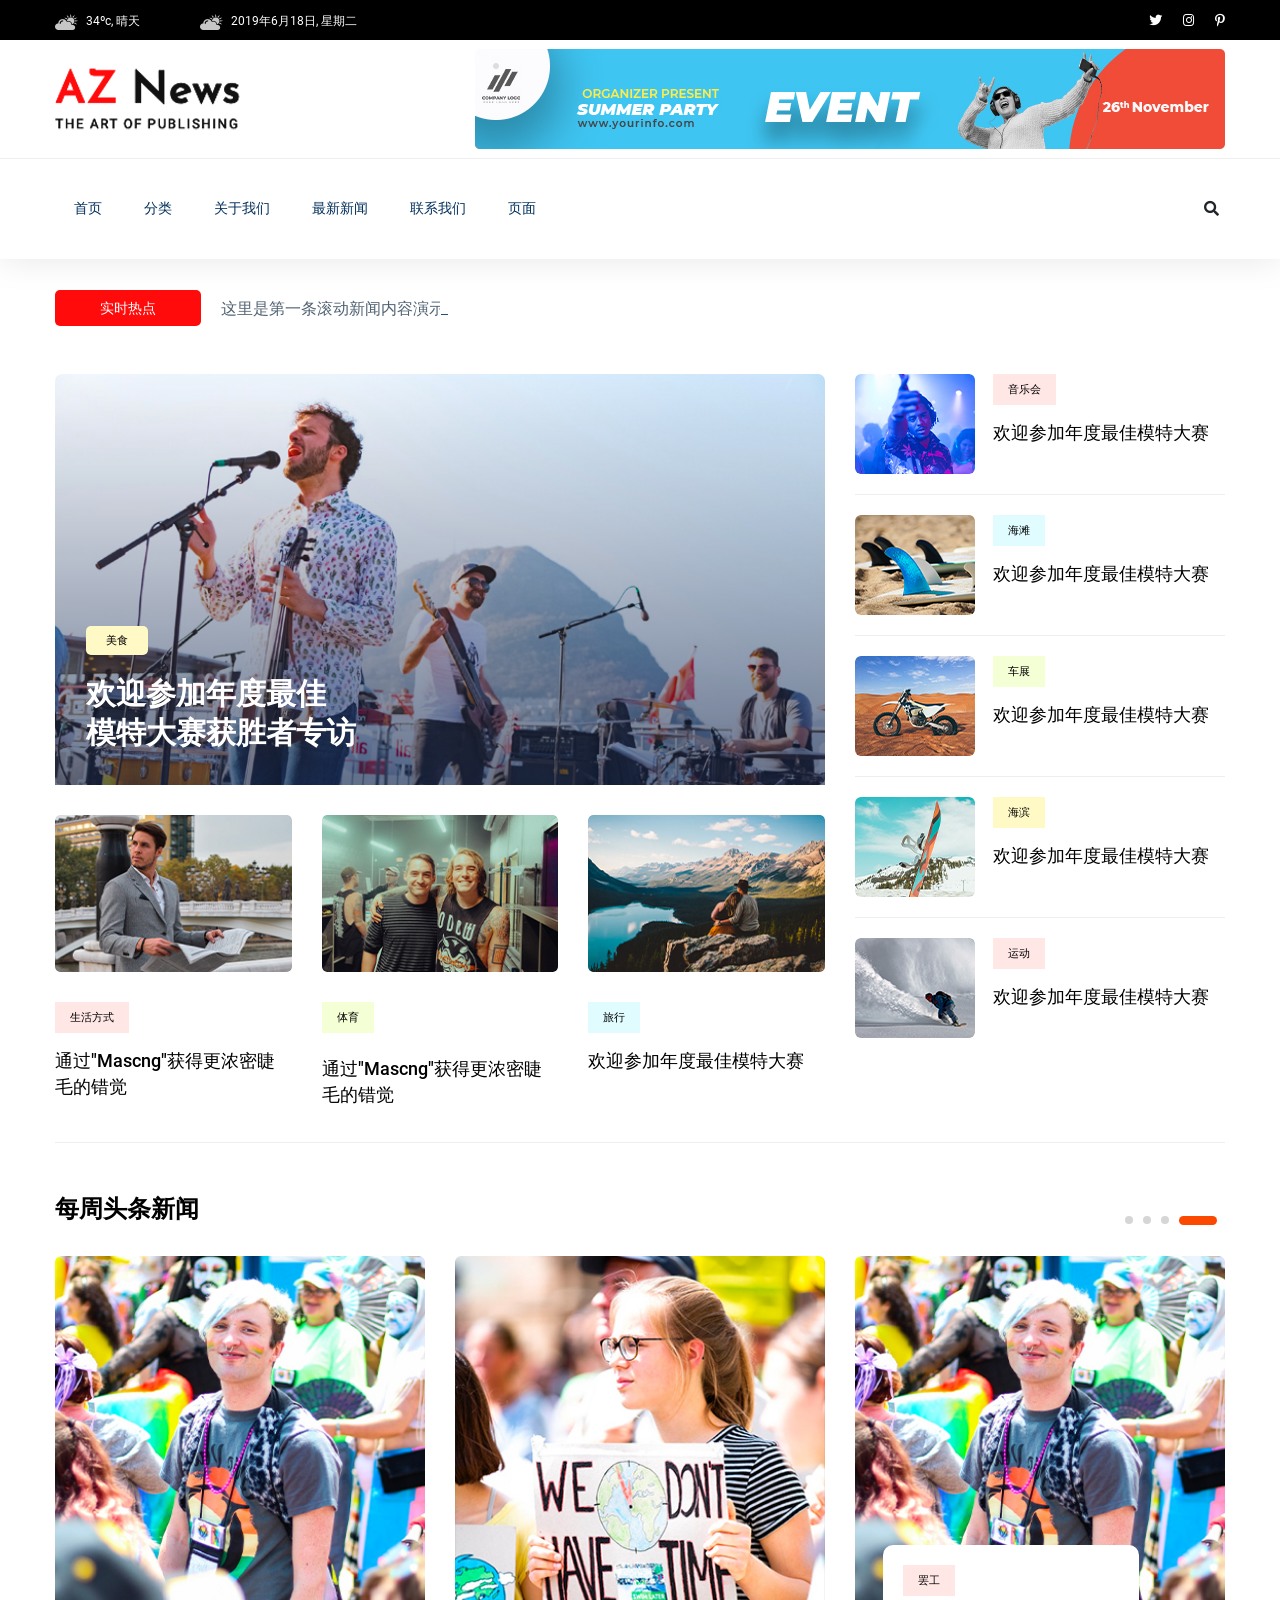
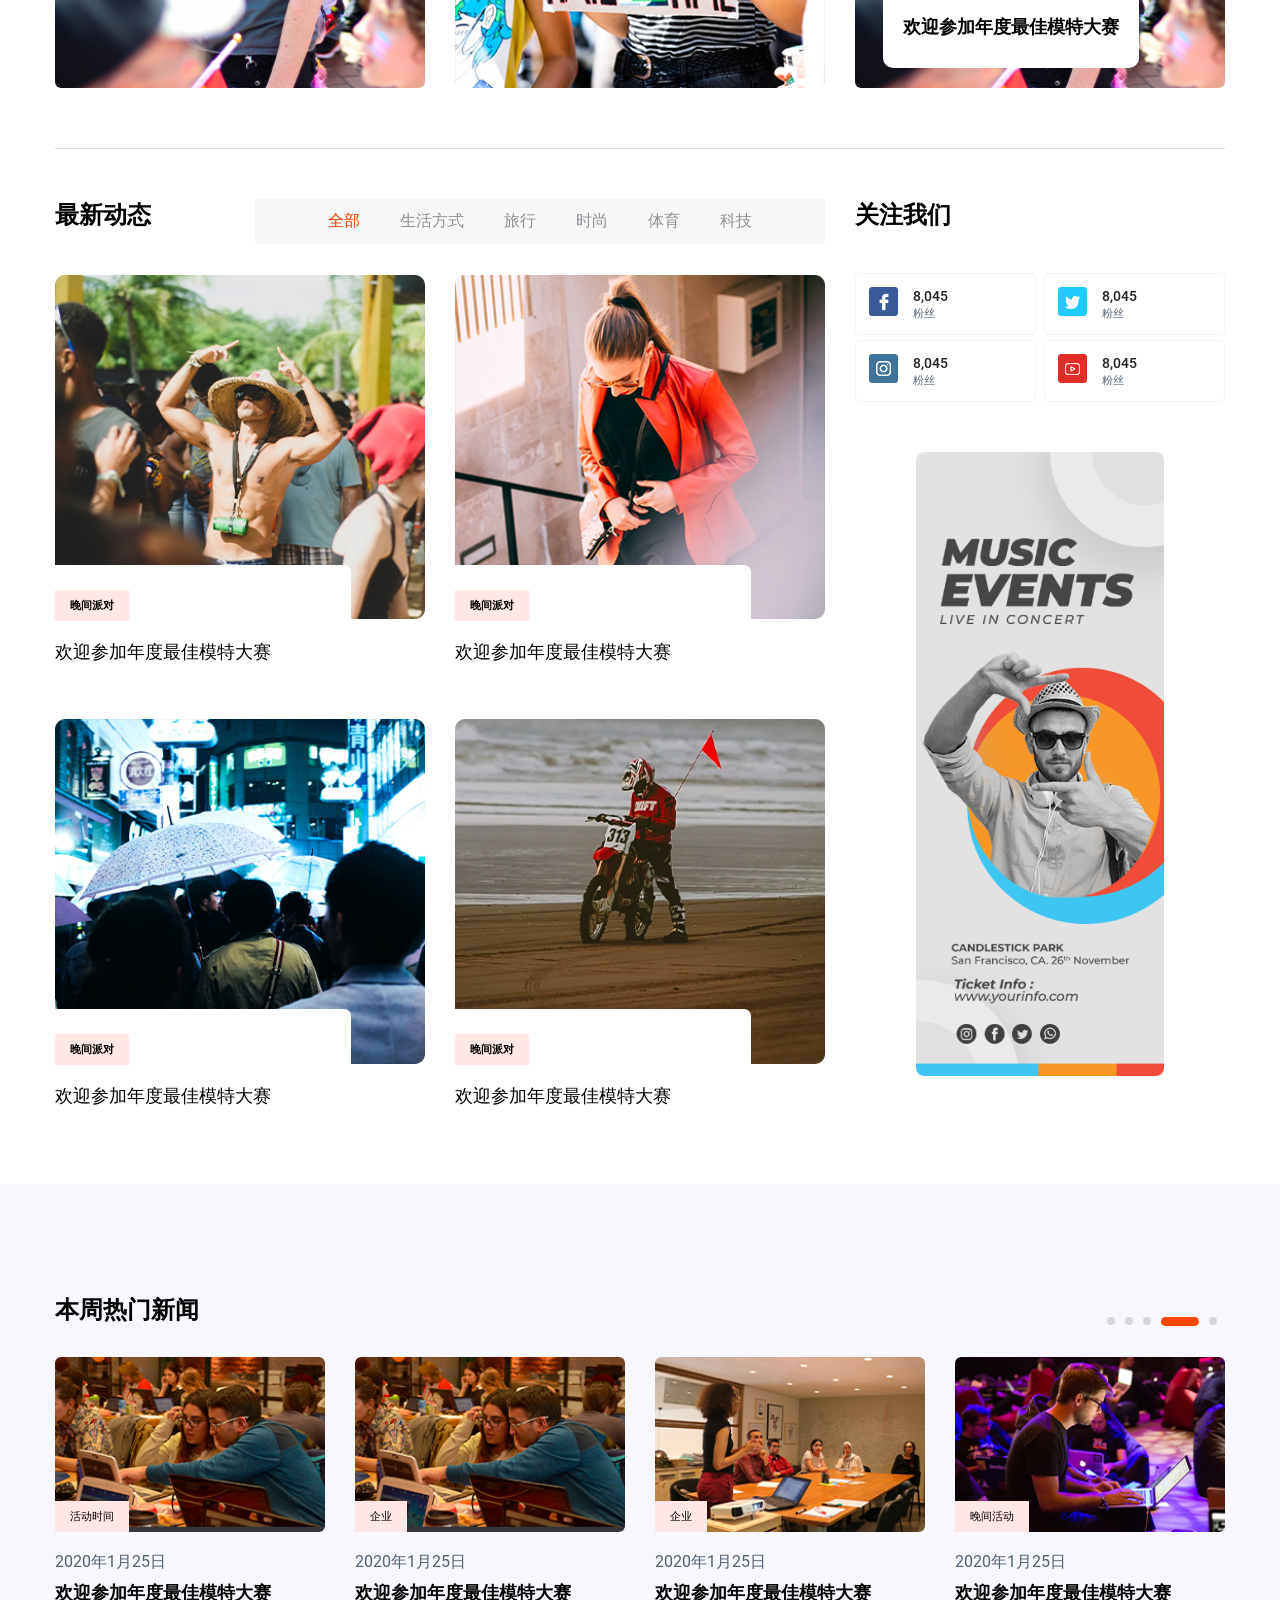
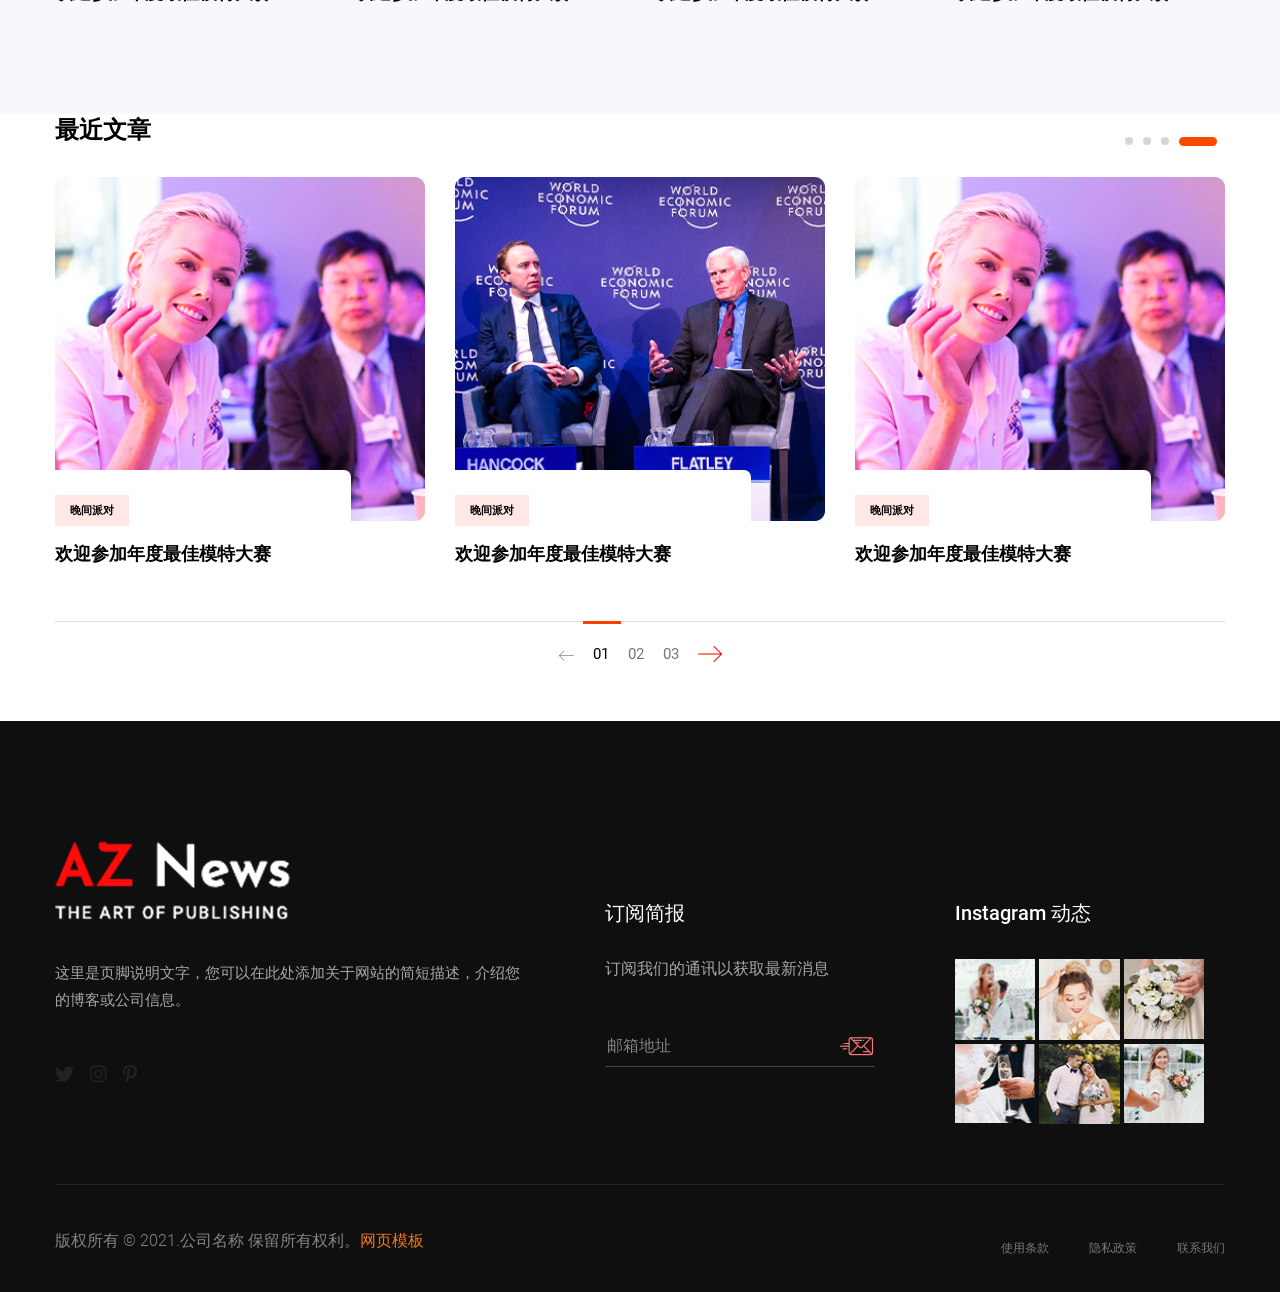
<file: index.html>
<!doctype html>
<html class="no-js" lang="zh-CN">
    <head>
        <meta charset="utf-8">
        <meta http-equiv="x-ua-compatible" content="ie=edge">
        <title>新闻 HTML-5 模板</title>
        <meta name="description" content="">
        <meta name="viewport" content="width=device-width, initial-scale=1">


		<link rel="stylesheet" href="static/css/bootstrap.min.css">
            <link rel="stylesheet" href="static/css/owl.carousel.min.css">
            <link rel="stylesheet" href="static/css/ticker-style.css">
            <link rel="stylesheet" href="static/css/flaticon.css">
            <link rel="stylesheet" href="static/css/slicknav.css">
            <link rel="stylesheet" href="static/css/animate.min.css">
            <link rel="stylesheet" href="static/css/magnific-popup.css">
            <link rel="stylesheet" href="static/css/fontawesome-all.min.css">
            <link rel="stylesheet" href="static/css/themify-icons.css">
            <link rel="stylesheet" href="static/css/slick.css">
            <link rel="stylesheet" href="static/css/nice-select.css">
            <link rel="stylesheet" href="static/css/style.css">
   </head>

   <body>
       
    <header>
        <div class="header-area">
            <div class="main-header ">
                <div class="header-top black-bg d-none d-md-block">
                   <div class="container">
                       <div class="col-xl-12">
                            <div class="row d-flex justify-content-between align-items-center">
                                <div class="header-info-left">
                                    <ul>     
                                        <li><img src="static/picture/header_icon1.png" alt="">34ºc, 晴天 </li>
                                        <li><img src="static/picture/header_icon1.png" alt="">2019年6月18日, 星期二</li>
                                    </ul>
                                </div>
                                <div class="header-info-right">
                                    <ul class="header-social">    
                                        <li><a href="#"><i class="fab fa-twitter"></i></a></li>
                                        <li><a href="#"><i class="fab fa-instagram"></i></a></li>
                                       <li> <a href="#"><i class="fab fa-pinterest-p"></i></a></li>
                                    </ul>
                                </div>
                            </div>
                       </div>
                   </div>
                </div>
                <div class="header-mid d-none d-md-block">
                   <div class="container">
                        <div class="row d-flex align-items-center">
                            <div class="col-xl-3 col-lg-3 col-md-3">
                                <div class="logo">
                                    <a href=""><img src="static/picture/logo.png" alt=""></a>
                                </div>
                            </div>
                            <div class="col-xl-9 col-lg-9 col-md-9">
                                <div class="header-banner f-right ">
                                    <img src="static/picture/header_card.jpg" alt="">
                                </div>
                            </div>
                        </div>
                   </div>
                </div>
               <div class="header-bottom header-sticky">
                    <div class="container">
                        <div class="row align-items-center">
                            <div class="col-xl-10 col-lg-10 col-md-12 header-flex">
                                <div class="sticky-logo">
                                        <a href=""><img src="static/picture/logo.png" alt=""></a>
                                    </div>
                                <div class="main-menu d-none d-md-block">
                                    <nav>                  
                                        <ul id="navigation">    
                                            <li><a href="">首页</a></li>
                                            <li><a href="categori.html">分类</a></li>
                                            <li><a href="about.html">关于我们</a></li>
                                            <li><a href="latest_news.html">最新新闻</a></li>
                                            <li><a href="contact.html">联系我们</a></li>
                                            <li><a href="#">页面</a>
                                                <ul class="submenu">
                                                    <li><a href="elements.html">元素组件</a></li>
                                                    <li><a href="blog.html">博客</a></li>
                                                    <li><a href="single-blog.html">博客详情</a></li>
                                                    <li><a href="details.html">分类详情</a></li>
                                                </ul>
                                            </li>
                                        </ul>
                                    </nav>
                                </div>
                            </div>             
                            <div class="col-xl-2 col-lg-2 col-md-4">
                                <div class="header-right-btn f-right d-none d-lg-block">
                                    <i class="fas fa-search special-tag"></i>
                                    <div class="search-box">
                                        <form action="#">
                                            <input type="text" placeholder="搜索...">
                                            
                                        </form>
                                    </div>
                                </div>
                            </div>
                            <div class="col-12">
                                <div class="mobile_menu d-block d-md-none"></div>
                            </div>
                        </div>
                    </div>
               </div>
            </div>
       </div>
        </header>

    <main>
    <div class="trending-area fix">
        <div class="container">
            <div class="trending-main">
                <div class="row">
                    <div class="col-lg-12">
                        <div class="trending-tittle">
                            <strong>实时热点</strong>
                            <div class="trending-animated">
                                <ul id="js-news" class="js-hidden">
                                    <li class="news-item">这里是第一条滚动新闻内容演示...</li>
                                    <li class="news-item">这里是第二条滚动新闻内容演示...</li>
                                    <li class="news-item">这里是第三条滚动新闻内容演示...</li>
                                </ul>
                            </div>
                            
                        </div>
                    </div>
                </div>
                <div class="row">
                    <div class="col-lg-8">
                        <div class="trending-top mb-30">
                            <div class="trend-top-img">
                                <img src="static/picture/trending_top.jpg" alt="">
                                <div class="trend-top-cap">
                                    <span>美食</span>
                                    <h2><a href="details.html">欢迎参加年度最佳<br>模特大赛获胜者专访</a></h2>
                                </div>
                            </div>
                        </div>
                        <div class="trending-bottom">
                            <div class="row">
                                <div class="col-lg-4">
                                <div class="single-bottom mb-35">
                                    <div class="trend-bottom-img mb-30">
                                        <img src="static/picture/trending_bottom1.jpg" alt="">
                                    </div>
                                    <div class="trend-bottom-cap">
                                        <span class="color1">生活方式</span>
                                        <h4><a href="details.html">通过"Mascng"获得更浓密睫毛的错觉</a></h4>
                                    </div>
                                </div>
                                </div>
                                <div class="col-lg-4">
                                    <div class="single-bottom mb-35">
                                        <div class="trend-bottom-img mb-30">
                                            <img src="static/picture/trending_bottom2.jpg" alt="">
                                        </div>
                                        <div class="trend-bottom-cap">
                                            <span class="color2">体育</span>
                                            <h4><h4><a href="details.html">通过"Mascng"获得更浓密睫毛的错觉</a></h4></h4>
                                        </div>
                                    </div>
                                </div>
                                <div class="col-lg-4">
                                    <div class="single-bottom mb-35">
                                        <div class="trend-bottom-img mb-30">
                                            <img src="static/picture/trending_bottom3.jpg" alt="">
                                        </div>
                                        <div class="trend-bottom-cap">
                                            <span class="color3">旅行</span>
                                            <h4><a href="details.html">欢迎参加年度最佳模特大赛</a></h4>
                                        </div>
                                    </div>
                                </div>
                            </div>
                        </div>
                    </div>
                    <div class="col-lg-4">
                        <div class="trand-right-single d-flex">
                            <div class="trand-right-img">
                                <img src="static/picture/right1.jpg" alt="">
                            </div>
                            <div class="trand-right-cap">
                                <span class="color1">音乐会</span>
                                <h4><a href="details.html">欢迎参加年度最佳模特大赛</a></h4>
                            </div>
                        </div>
                        <div class="trand-right-single d-flex">
                            <div class="trand-right-img">
                                <img src="static/picture/right2.jpg" alt="">
                            </div>
                            <div class="trand-right-cap">
                                <span class="color3">海滩</span>
                                <h4><a href="details.html">欢迎参加年度最佳模特大赛</a></h4>
                            </div>
                        </div>
                        <div class="trand-right-single d-flex">
                            <div class="trand-right-img">
                                <img src="static/picture/right3.jpg" alt="">
                            </div>
                            <div class="trand-right-cap">
                                <span class="color2">车展</span>
                                <h4><a href="details.html">欢迎参加年度最佳模特大赛</a></h4>
                            </div>
                        </div> 
                        <div class="trand-right-single d-flex">
                            <div class="trand-right-img">
                                <img src="static/picture/right4.jpg" alt="">
                            </div>
                            <div class="trand-right-cap">
                                <span class="color4">海滨</span>
                                <h4><a href="details.html">欢迎参加年度最佳模特大赛</a></h4>
                            </div>
                        </div>
                        <div class="trand-right-single d-flex">
                            <div class="trand-right-img">
                                <img src="static/picture/right5.jpg" alt="">
                            </div>
                            <div class="trand-right-cap">
                                <span class="color1">运动</span>
                                <h4><a href="details.html">欢迎参加年度最佳模特大赛</a></h4>
                            </div>
                        </div>
                    </div>
                </div>
            </div>
        </div>
    </div>
    <div class="weekly-news-area pt-50">
        <div class="container">
           <div class="weekly-wrapper">
                <div class="row">
                    <div class="col-lg-12">
                        <div class="section-tittle mb-30">
                            <h3>每周头条新闻</h3>
                        </div>
                    </div>
                </div>
                <div class="row">
                    <div class="col-12">
                        <div class="weekly-news-active dot-style d-flex dot-style">
                            <div class="weekly-single">
                                <div class="weekly-img">
                                    <img src="static/picture/weeklyNews2.jpg" alt="">
                                </div>
                                <div class="weekly-caption">
                                    <span class="color1">罢工</span>
                                    <h4><a href="#">欢迎参加年度最佳模特大赛</a></h4>
                                </div>
                            </div> 
                            <div class="weekly-single active">
                                <div class="weekly-img">
                                        <img src="static/picture/weeklyNews1.jpg" alt="">
                                </div>
                                <div class="weekly-caption">
                                    <span class="color1">罢工</span>
                                    <h4><a href="#">欢迎参加年度最佳模特大赛</a></h4>
                                </div>
                            </div>
                            <div class="weekly-single">
                                <div class="weekly-img">
                                        <img src="static/picture/weeklyNews3.jpg" alt="">
                                </div>
                                <div class="weekly-caption">
                                    <span class="color1">罢工</span>
                                    <h4><a href="#">欢迎参加年度最佳模特大赛</a></h4>
                                </div>
                            </div>
                            <div class="weekly-single">
                                <div class="weekly-img">
                                    <img src="static/picture/weeklyNews1.jpg" alt="">
                                </div>
                                <div class="weekly-caption">
                                    <span class="color1">罢工</span>
                                    <h4><a href="#">欢迎参加年度最佳模特大赛</a></h4>
                                </div>
                            </div>
                        </div>
                    </div>
                </div>
           </div>
        </div>
    </div>           
    <section class="whats-news-area pt-50 pb-20">
        <div class="container">
            <div class="row">
            <div class="col-lg-8">
                <div class="row d-flex justify-content-between">
                    <div class="col-lg-3 col-md-3">
                        <div class="section-tittle mb-30">
                            <h3>最新动态</h3>
                        </div>
                    </div>
                    <div class="col-lg-9 col-md-9">
                        <div class="properties__button">
                            <nav>                                                                     
                                <div class="nav nav-tabs" id="nav-tab" role="tablist">
                                    <a class="nav-item nav-link active" id="nav-home-tab" data-toggle="tab" href="#nav-home" role="tab" aria-controls="nav-home" aria-selected="true">全部</a>
                                    <a class="nav-item nav-link" id="nav-profile-tab" data-toggle="tab" href="#nav-profile" role="tab" aria-controls="nav-profile" aria-selected="false">生活方式</a>
                                    <a class="nav-item nav-link" id="nav-contact-tab" data-toggle="tab" href="#nav-contact" role="tab" aria-controls="nav-contact" aria-selected="false">旅行</a>
                                    <a class="nav-item nav-link" id="nav-last-tab" data-toggle="tab" href="#nav-last" role="tab" aria-controls="nav-contact" aria-selected="false">时尚</a>
                                    <a class="nav-item nav-link" id="nav-Sports" data-toggle="tab" href="#nav-nav-Sport" role="tab" aria-controls="nav-contact" aria-selected="false">体育</a>
                                    <a class="nav-item nav-link" id="nav-technology" data-toggle="tab" href="#nav-techno" role="tab" aria-controls="nav-contact" aria-selected="false">科技</a>
                                </div>
                            </nav>
                            </div>
                    </div>
                </div>
                <div class="row">
                    <div class="col-12">
                        <div class="tab-content" id="nav-tabContent">
                            <div class="tab-pane fade show active" id="nav-home" role="tabpanel" aria-labelledby="nav-home-tab">           
                                <div class="whats-news-caption">
                                    <div class="row">
                                        <div class="col-lg-6 col-md-6">
                                            <div class="single-what-news mb-100">
                                                <div class="what-img">
                                                    <img src="static/picture/whatNews1.jpg" alt="">
                                                </div>
                                                <div class="what-cap">
                                                    <span class="color1">晚间派对</span>
                                                    <h4><a href="#">欢迎参加年度最佳模特大赛</a></h4>
                                                </div>
                                            </div>
                                        </div>
                                        <div class="col-lg-6 col-md-6">
                                            <div class="single-what-news mb-100">
                                                <div class="what-img">
                                                    <img src="static/picture/whatNews2.jpg" alt="">
                                                </div>
                                                <div class="what-cap">
                                                    <span class="color1">晚间派对</span>
                                                    <h4><a href="#">欢迎参加年度最佳模特大赛</a></h4>
                                                </div>
                                            </div>
                                        </div> 
                                        <div class="col-lg-6 col-md-6">
                                            <div class="single-what-news mb-100">
                                                <div class="what-img">
                                                    <img src="static/picture/whatNews3.jpg" alt="">
                                                </div>
                                                <div class="what-cap">
                                                    <span class="color1">晚间派对</span>
                                                    <h4><a href="#">欢迎参加年度最佳模特大赛</a></h4>
                                                </div>
                                            </div>
                                        </div>
                                        <div class="col-lg-6 col-md-6">
                                            <div class="single-what-news mb-100">
                                                <div class="what-img">
                                                    <img src="static/picture/whatNews4.jpg" alt="">
                                                </div>
                                                <div class="what-cap">
                                                    <span class="color1">晚间派对</span>
                                                    <h4><a href="#">欢迎参加年度最佳模特大赛</a></h4>
                                                </div>
                                            </div>
                                        </div>
                                    </div>
                                </div>
                            </div>
                            <div class="tab-pane fade" id="nav-profile" role="tabpanel" aria-labelledby="nav-profile-tab">
                                <div class="whats-news-caption">
                                    <div class="row">
                                        <div class="col-lg-6 col-md-6">
                                            <div class="single-what-news mb-100">
                                                <div class="what-img">
                                                    <img src="static/picture/whatNews1.jpg" alt="">
                                                </div>
                                                <div class="what-cap">
                                                    <span class="color1">晚间派对</span>
                                                    <h4><a href="#">欢迎参加年度最佳模特大赛</a></h4>
                                                </div>
                                            </div>
                                        </div>
                                        <div class="col-lg-6 col-md-6">
                                            <div class="single-what-news mb-100">
                                                <div class="what-img">
                                                    <img src="static/picture/whatNews2.jpg" alt="">
                                                </div>
                                                <div class="what-cap">
                                                    <span class="color1">晚间派对</span>
                                                    <h4><a href="#">欢迎参加年度最佳模特大赛</a></h4>
                                                </div>
                                            </div>
                                        </div> 
                                        <div class="col-lg-6 col-md-6">
                                            <div class="single-what-news mb-100">
                                                <div class="what-img">
                                                    <img src="static/picture/whatNews3.jpg" alt="">
                                                </div>
                                                <div class="what-cap">
                                                    <span class="color1">晚间派对</span>
                                                    <h4><a href="#">欢迎参加年度最佳模特大赛</a></h4>
                                                </div>
                                            </div>
                                        </div>
                                        <div class="col-lg-6 col-md-6">
                                            <div class="single-what-news mb-100">
                                                <div class="what-img">
                                                    <img src="static/picture/whatNews4.jpg" alt="">
                                                </div>
                                                <div class="what-cap">
                                                    <span class="color1">晚间派对</span>
                                                    <h4><a href="#">欢迎参加年度最佳模特大赛</a></h4>
                                                </div>
                                            </div>
                                        </div>
                                    </div>
                                </div>
                            </div>
                            <div class="tab-pane fade" id="nav-contact" role="tabpanel" aria-labelledby="nav-contact-tab">
                                <div class="whats-news-caption">
                                    <div class="row">
                                        <div class="col-lg-6 col-md-6">
                                            <div class="single-what-news mb-100">
                                                <div class="what-img">
                                                    <img src="static/picture/whatNews1.jpg" alt="">
                                                </div>
                                                <div class="what-cap">
                                                    <span class="color1">晚间派对</span>
                                                    <h4><a href="#">欢迎参加年度最佳模特大赛</a></h4>
                                                </div>
                                            </div>
                                        </div>
                                        <div class="col-lg-6 col-md-6">
                                            <div class="single-what-news mb-100">
                                                <div class="what-img">
                                                    <img src="static/picture/whatNews2.jpg" alt="">
                                                </div>
                                                <div class="what-cap">
                                                    <span class="color1">晚间派对</span>
                                                    <h4><a href="#">欢迎参加年度最佳模特大赛</a></h4>
                                                </div>
                                            </div>
                                        </div> 
                                        <div class="col-lg-6 col-md-6">
                                            <div class="single-what-news mb-100">
                                                <div class="what-img">
                                                    <img src="static/picture/whatNews3.jpg" alt="">
                                                </div>
                                                <div class="what-cap">
                                                    <span class="color1">晚间派对</span>
                                                    <h4><a href="#">欢迎参加年度最佳模特大赛</a></h4>
                                                </div>
                                            </div>
                                        </div>
                                        <div class="col-lg-6 col-md-6">
                                            <div class="single-what-news mb-100">
                                                <div class="what-img">
                                                    <img src="static/picture/whatNews4.jpg" alt="">
                                                </div>
                                                <div class="what-cap">
                                                    <span class="color1">晚间派对</span>
                                                    <h4><a href="#">欢迎参加年度最佳模特大赛</a></h4>
                                                </div>
                                            </div>
                                        </div>
                                    </div>
                                </div>
                            </div>
                            <div class="tab-pane fade" id="nav-last" role="tabpanel" aria-labelledby="nav-last-tab">
                                <div class="whats-news-caption">
                                    <div class="row">
                                        <div class="col-lg-6 col-md-6">
                                            <div class="single-what-news mb-100">
                                                <div class="what-img">
                                                    <img src="static/picture/whatNews1.jpg" alt="">
                                                </div>
                                                <div class="what-cap">
                                                    <span class="color1">晚间派对</span>
                                                    <h4><a href="#">欢迎参加年度最佳模特大赛</a></h4>
                                                </div>
                                            </div>
                                        </div>
                                        <div class="col-lg-6 col-md-6">
                                            <div class="single-what-news mb-100">
                                                <div class="what-img">
                                                    <img src="static/picture/whatNews2.jpg" alt="">
                                                </div>
                                                <div class="what-cap">
                                                    <span class="color1">晚间派对</span>
                                                    <h4><a href="#">欢迎参加年度最佳模特大赛</a></h4>
                                                </div>
                                            </div>
                                        </div> 
                                        <div class="col-lg-6 col-md-6">
                                            <div class="single-what-news mb-100">
                                                <div class="what-img">
                                                    <img src="static/picture/whatNews3.jpg" alt="">
                                                </div>
                                                <div class="what-cap">
                                                    <span class="color1">晚间派对</span>
                                                    <h4><a href="#">欢迎参加年度最佳模特大赛</a></h4>
                                                </div>
                                            </div>
                                        </div>
                                        <div class="col-lg-6 col-md-6">
                                            <div class="single-what-news mb-100">
                                                <div class="what-img">
                                                    <img src="static/picture/whatNews4.jpg" alt="">
                                                </div>
                                                <div class="what-cap">
                                                    <span class="color1">晚间派对</span>
                                                    <h4><a href="#">欢迎参加年度最佳模特大赛</a></h4>
                                                </div>
                                            </div>
                                        </div>
                                    </div>
                                </div>
                            </div>
                            <div class="tab-pane fade" id="nav-nav-Sport" role="tabpanel" aria-labelledby="nav-Sports">
                                <div class="whats-news-caption">
                                    <div class="row">
                                        <div class="col-lg-6 col-md-6">
                                            <div class="single-what-news mb-100">
                                                <div class="what-img">
                                                    <img src="static/picture/whatNews1.jpg" alt="">
                                                </div>
                                                <div class="what-cap">
                                                    <span class="color1">晚间派对</span>
                                                    <h4><a href="#">欢迎参加年度最佳模特大赛</a></h4>
                                                </div>
                                            </div>
                                        </div>
                                        <div class="col-lg-6 col-md-6">
                                            <div class="single-what-news mb-100">
                                                <div class="what-img">
                                                    <img src="static/picture/whatNews2.jpg" alt="">
                                                </div>
                                                <div class="what-cap">
                                                    <span class="color1">晚间派对</span>
                                                    <h4><a href="#">欢迎参加年度最佳模特大赛</a></h4>
                                                </div>
                                            </div>
                                        </div> 
                                        <div class="col-lg-6 col-md-6">
                                            <div class="single-what-news mb-100">
                                                <div class="what-img">
                                                    <img src="static/picture/whatNews3.jpg" alt="">
                                                </div>
                                                <div class="what-cap">
                                                    <span class="color1">晚间派对</span>
                                                    <h4><a href="#">欢迎参加年度最佳模特大赛</a></h4>
                                                </div>
                                            </div>
                                        </div>
                                        <div class="col-lg-6 col-md-6">
                                            <div class="single-what-news mb-100">
                                                <div class="what-img">
                                                    <img src="static/picture/whatNews4.jpg" alt="">
                                                </div>
                                                <div class="what-cap">
                                                    <span class="color1">晚间派对</span>
                                                    <h4><a href="#">欢迎参加年度最佳模特大赛</a></h4>
                                                </div>
                                            </div>
                                        </div>
                                    </div>
                                </div>
                            </div>
                            <div class="tab-pane fade" id="nav-techno" role="tabpanel" aria-labelledby="nav-technology">
                                <div class="whats-news-caption">
                                    <div class="row">
                                        <div class="col-lg-6 col-md-6">
                                            <div class="single-what-news mb-100">
                                                <div class="what-img">
                                                    <img src="static/picture/whatNews1.jpg" alt="">
                                                </div>
                                                <div class="what-cap">
                                                    <span class="color1">晚间派对</span>
                                                    <h4><a href="#">欢迎参加年度最佳模特大赛</a></h4>
                                                </div>
                                            </div>
                                        </div>
                                        <div class="col-lg-6 col-md-6">
                                            <div class="single-what-news mb-100">
                                                <div class="what-img">
                                                    <img src="static/picture/whatNews2.jpg" alt="">
                                                </div>
                                                <div class="what-cap">
                                                    <span class="color1">晚间派对</span>
                                                    <h4><a href="#">欢迎参加年度最佳模特大赛</a></h4>
                                                </div>
                                            </div>
                                        </div> 
                                        <div class="col-lg-6 col-md-6">
                                            <div class="single-what-news mb-100">
                                                <div class="what-img">
                                                    <img src="static/picture/whatNews3.jpg" alt="">
                                                </div>
                                                <div class="what-cap">
                                                    <span class="color1">晚间派对</span>
                                                    <h4><a href="#">欢迎参加年度最佳模特大赛</a></h4>
                                                </div>
                                            </div>
                                        </div>
                                        <div class="col-lg-6 col-md-6">
                                            <div class="single-what-news mb-100">
                                                <div class="what-img">
                                                    <img src="static/picture/whatNews4.jpg" alt="">
                                                </div>
                                                <div class="what-cap">
                                                    <span class="color1">晚间派对</span>
                                                    <h4><a href="#">欢迎参加年度最佳模特大赛</a></h4>
                                                </div>
                                            </div>
                                        </div>
                                    </div>
                                </div>
                            </div>
                        </div>
                    </div>
                </div>
            </div>
            <div class="col-lg-4">
                <div class="section-tittle mb-40">
                    <h3>关注我们</h3>
                </div>
                <div class="single-follow mb-45">
                    <div class="single-box">
                        <div class="follow-us d-flex align-items-center">
                            <div class="follow-social">
                                <a href="#"><img src="static/picture/icon-fb.png" alt=""></a>
                            </div>
                            <div class="follow-count">  
                                <span>8,045</span>
                                <p>粉丝</p>
                            </div>
                        </div> 
                        <div class="follow-us d-flex align-items-center">
                            <div class="follow-social">
                                <a href="#"><img src="static/picture/icon-tw.png" alt=""></a>
                            </div>
                            <div class="follow-count">
                                <span>8,045</span>
                                <p>粉丝</p>
                            </div>
                        </div>
                            <div class="follow-us d-flex align-items-center">
                            <div class="follow-social">
                                <a href="#"><img src="static/picture/icon-ins.png" alt=""></a>
                            </div>
                            <div class="follow-count">
                                <span>8,045</span>
                                <p>粉丝</p>
                            </div>
                        </div>
                        <div class="follow-us d-flex align-items-center">
                            <div class="follow-social">
                                <a href="#"><img src="static/picture/icon-yo.png" alt=""></a>
                            </div>
                            <div class="follow-count">
                                <span>8,045</span>
                                <p>粉丝</p>
                            </div>
                        </div>
                    </div>
                </div>
                <div class="news-poster d-none d-lg-block">
                    <img src="static/picture/news_card.jpg" alt="">
                </div>
            </div>
            </div>
        </div>
    </section>
    <div class="weekly2-news-area  weekly2-pading gray-bg">
        <div class="container">
            <div class="weekly2-wrapper">
                <div class="row">
                    <div class="col-lg-12">
                        <div class="section-tittle mb-30">
                            <h3>本周热门新闻</h3>
                        </div>
                    </div>
                </div>
                <div class="row">
                    <div class="col-12">
                        <div class="weekly2-news-active dot-style d-flex dot-style">
                            <div class="weekly2-single">
                                <div class="weekly2-img">
                                    <img src="static/picture/weekly2News1.jpg" alt="">
                                </div>
                                <div class="weekly2-caption">
                                    <span class="color1">企业</span>
                                    <p>2020年1月25日</p>
                                    <h4><a href="#">欢迎参加年度最佳模特大赛</a></h4>
                                </div>
                            </div> 
                            <div class="weekly2-single">
                                <div class="weekly2-img">
                                    <img src="static/picture/weekly2News2.jpg" alt="">
                                </div>
                                <div class="weekly2-caption">
                                    <span class="color1">晚间活动</span>
                                    <p>2020年1月25日</p>
                                    <h4><a href="#">欢迎参加年度最佳模特大赛</a></h4>
                                </div>
                            </div> 
                            <div class="weekly2-single">
                                <div class="weekly2-img">
                                    <img src="static/picture/weekly2News3.jpg" alt="">
                                </div>
                                <div class="weekly2-caption">
                                    <span class="color1">企业</span>
                                    <p>2020年1月25日</p>
                                    <h4><a href="#">欢迎参加年度最佳模特大赛</a></h4>
                                </div>
                            </div>
                             <div class="weekly2-single">
                                <div class="weekly2-img">
                                    <img src="static/picture/weekly2News4.jpg" alt="">
                                </div>
                                <div class="weekly2-caption">
                                    <span class="color1">活动时间</span>
                                    <p>2020年1月25日</p>
                                    <h4><a href="#">欢迎参加年度最佳模特大赛</a></h4>
                                </div>
                            </div> 
                             <div class="weekly2-single">
                                <div class="weekly2-img">
                                    <img src="static/picture/weekly2News4.jpg" alt="">
                                </div>
                                <div class="weekly2-caption">
                                    <span class="color1">企业</span>
                                    <p>2020年1月25日</p>
                                    <h4><a href="#">欢迎参加年度最佳模特大赛</a></h4>
                                </div>
                            </div> 
                        </div>
                    </div>
                </div>
            </div>
        </div>
    </div>           
    <div class="recent-articles">
        <div class="container">
           <div class="recent-wrapper">
                <div class="row">
                    <div class="col-lg-12">
                        <div class="section-tittle mb-30">
                            <h3>最近文章</h3>
                        </div>
                    </div>
                </div>
                <div class="row">
                    <div class="col-12">
                        <div class="recent-active dot-style d-flex dot-style">
                            <div class="single-recent mb-100">
                                <div class="what-img">
                                    <img src="static/picture/recent1.jpg" alt="">
                                </div>
                                <div class="what-cap">
                                    <span class="color1">晚间派对</span>
                                    <h4><a href="#">欢迎参加年度最佳模特大赛</a></h4>
                                </div>
                            </div>
                            <div class="single-recent mb-100">
                                <div class="what-img">
                                    <img src="static/picture/recent2.jpg" alt="">
                                </div>
                                <div class="what-cap">
                                    <span class="color1">晚间派对</span>
                                    <h4><a href="#">欢迎参加年度最佳模特大赛</a></h4>
                                </div>
                            </div>
                            <div class="single-recent mb-100">
                                <div class="what-img">
                                    <img src="static/picture/recent3.jpg" alt="">
                                </div>
                                <div class="what-cap">
                                    <span class="color1">晚间派对</span>
                                    <h4><a href="#">欢迎参加年度最佳模特大赛</a></h4>
                                </div>
                            </div>
                            <div class="single-recent mb-100">
                                <div class="what-img">
                                    <img src="static/picture/recent2.jpg" alt="">
                                </div>
                                <div class="what-cap">
                                    <span class="color1">晚间派对</span>
                                    <h4><a href="#">欢迎参加年度最佳模特大赛</a></h4>
                                </div>
                            </div>
                        </div>
                    </div>
                </div>
           </div>
        </div>
    </div>           
    <div class="pagination-area pb-45 text-center">
        <div class="container">
            <div class="row">
                <div class="col-xl-12">
                    <div class="single-wrap d-flex justify-content-center">
                        <nav aria-label="Page navigation example">
                            <ul class="pagination justify-content-start">
                              <li class="page-item"><a class="page-link" href="#"><span class="flaticon-arrow roted"></span></a></li>
                                <li class="page-item active"><a class="page-link" href="#">01</a></li>
                                <li class="page-item"><a class="page-link" href="#">02</a></li>
                                <li class="page-item"><a class="page-link" href="#">03</a></li>
                              <li class="page-item"><a class="page-link" href="#"><span class="flaticon-arrow right-arrow"></span></a></li>
                            </ul>
                          </nav>
                    </div>
                </div>
            </div>
        </div>
    </div>
    </main>
    
   <footer>
       <div class="footer-area footer-padding fix">
            <div class="container">
                <div class="row d-flex justify-content-between">
                    <div class="col-xl-5 col-lg-5 col-md-7 col-sm-12">
                        <div class="single-footer-caption">
                            <div class="single-footer-caption">
                                <div class="footer-logo">
                                    <a href=""><img src="static/picture/logo2_footer.png" alt=""></a>
                                </div>
                                <div class="footer-tittle">
                                    <div class="footer-pera">
                                        <p>这里是页脚说明文字，您可以在此处添加关于网站的简短描述，介绍您的博客或公司信息。</p>
                                    </div>
                                </div>
                                <div class="footer-social">
                                    <a href="#"><i class="fab fa-twitter"></i></a>
                                    <a href="#"><i class="fab fa-instagram"></i></a>
                                    <a href="#"><i class="fab fa-pinterest-p"></i></a>
                                </div>
                            </div>
                        </div>
                    </div>
                    <div class="col-xl-3 col-lg-3 col-md-4  col-sm-6">
                        <div class="single-footer-caption mt-60">
                            <div class="footer-tittle">
                                <h4>订阅简报</h4>
                                <p>订阅我们的通讯以获取最新消息</p>
                                <div class="footer-form">
                                    <div id="mc_embed_signup">
                                        <form target="_blank" action="#" method="get" class="subscribe_form relative mail_part">
                                            <input type="email" name="email" id="newsletter-form-email" placeholder="邮箱地址" class="placeholder hide-on-focus" onfocus="this.placeholder = ''" onblur="this.placeholder = ' 邮箱地址 '">
                                            <div class="form-icon">
                                            <button type="submit" name="submit" id="newsletter-submit" class="email_icon newsletter-submit button-contactForm"><img src="static/picture/form-iocn.png" alt=""></button>
                                            </div>
                                            <div class="mt-10 info"></div>
                                        </form>
                                    </div>
                                </div>
                            </div>
                        </div>
                    </div>
                    <div class="col-xl-3 col-lg-3 col-md-5 col-sm-6">
                        <div class="single-footer-caption mb-50 mt-60">
                            <div class="footer-tittle">
                                <h4>Instagram 动态</h4>
                            </div>
                            <div class="instagram-gellay">
                                <ul class="insta-feed">
                                    <li><a href="#"><img src="static/picture/instra1.jpg" alt=""></a></li>
                                    <li><a href="#"><img src="static/picture/instra2.jpg" alt=""></a></li>
                                    <li><a href="#"><img src="static/picture/instra3.jpg" alt=""></a></li>
                                    <li><a href="#"><img src="static/picture/instra4.jpg" alt=""></a></li>
                                    <li><a href="#"><img src="static/picture/instra5.jpg" alt=""></a></li>
                                    <li><a href="#"><img src="static/picture/instra6.jpg" alt=""></a></li>
                                </ul>
                            </div>
                        </div>
                    </div>
                </div>
            </div>
        </div>
       <div class="footer-bottom-area">
           <div class="container">
               <div class="footer-border">
                    <div class="row d-flex align-items-center justify-content-between">
                        <div class="col-lg-6">
                            <div class="footer-copy-right">
                                <p>版权所有 &copy; 2021.公司名称 保留所有权利。<a target="_blank" href="https://sc.chinaz.com/moban/">网页模板</a></p>
                            </div>
                        </div>
                        <div class="col-lg-6">
                            <div class="footer-menu f-right">
                                <ul>                             
                                    <li><a href="#">使用条款</a></li>
                                    <li><a href="#">隐私政策</a></li>
                                    <li><a href="#">联系我们</a></li>
                                </ul>
                            </div>
                        </div>
                    </div>
               </div>
           </div>
       </div>
       </footer>
   
	<script src="static/js/modernizr-3.5.0.min.js"></script>
		<script src="static/js/jquery-1.12.4.min.js"></script>
        <script src="static/js/popper.min.js"></script>
        <script src="static/js/bootstrap.min.js"></script>
	    <script src="static/js/jquery.slicknav.min.js"></script>

		<script src="static/js/owl.carousel.min.js"></script>
        <script src="static/js/slick.min.js"></script>
        <script src="static/js/gijgo.min.js"></script>
		<script src="static/js/wow.min.js"></script>
		<script src="static/js/animated.headline.js"></script>
        <script src="static/js/jquery.magnific-popup.js"></script>

        <script src="static/js/jquery.ticker.js"></script>
        <script src="static/js/site.js"></script>

		<script src="static/js/jquery.scrollUp.min.js"></script>
        <script src="static/js/jquery.nice-select.min.js"></script>
		<script src="static/js/jquery.sticky.js"></script>
        
        <script src="static/js/contact.js"></script>
        <script src="static/js/jquery.form.js"></script>
        <script src="static/js/jquery.validate.min.js"></script>
        <script src="static/js/mail-script.js"></script>
        <script src="static/js/jquery.ajaxchimp.min.js"></script>
        
		<script src="static/js/plugins.js"></script>
        <script src="static/js/main.js"></script>
        
    </body>
</html>
</file>
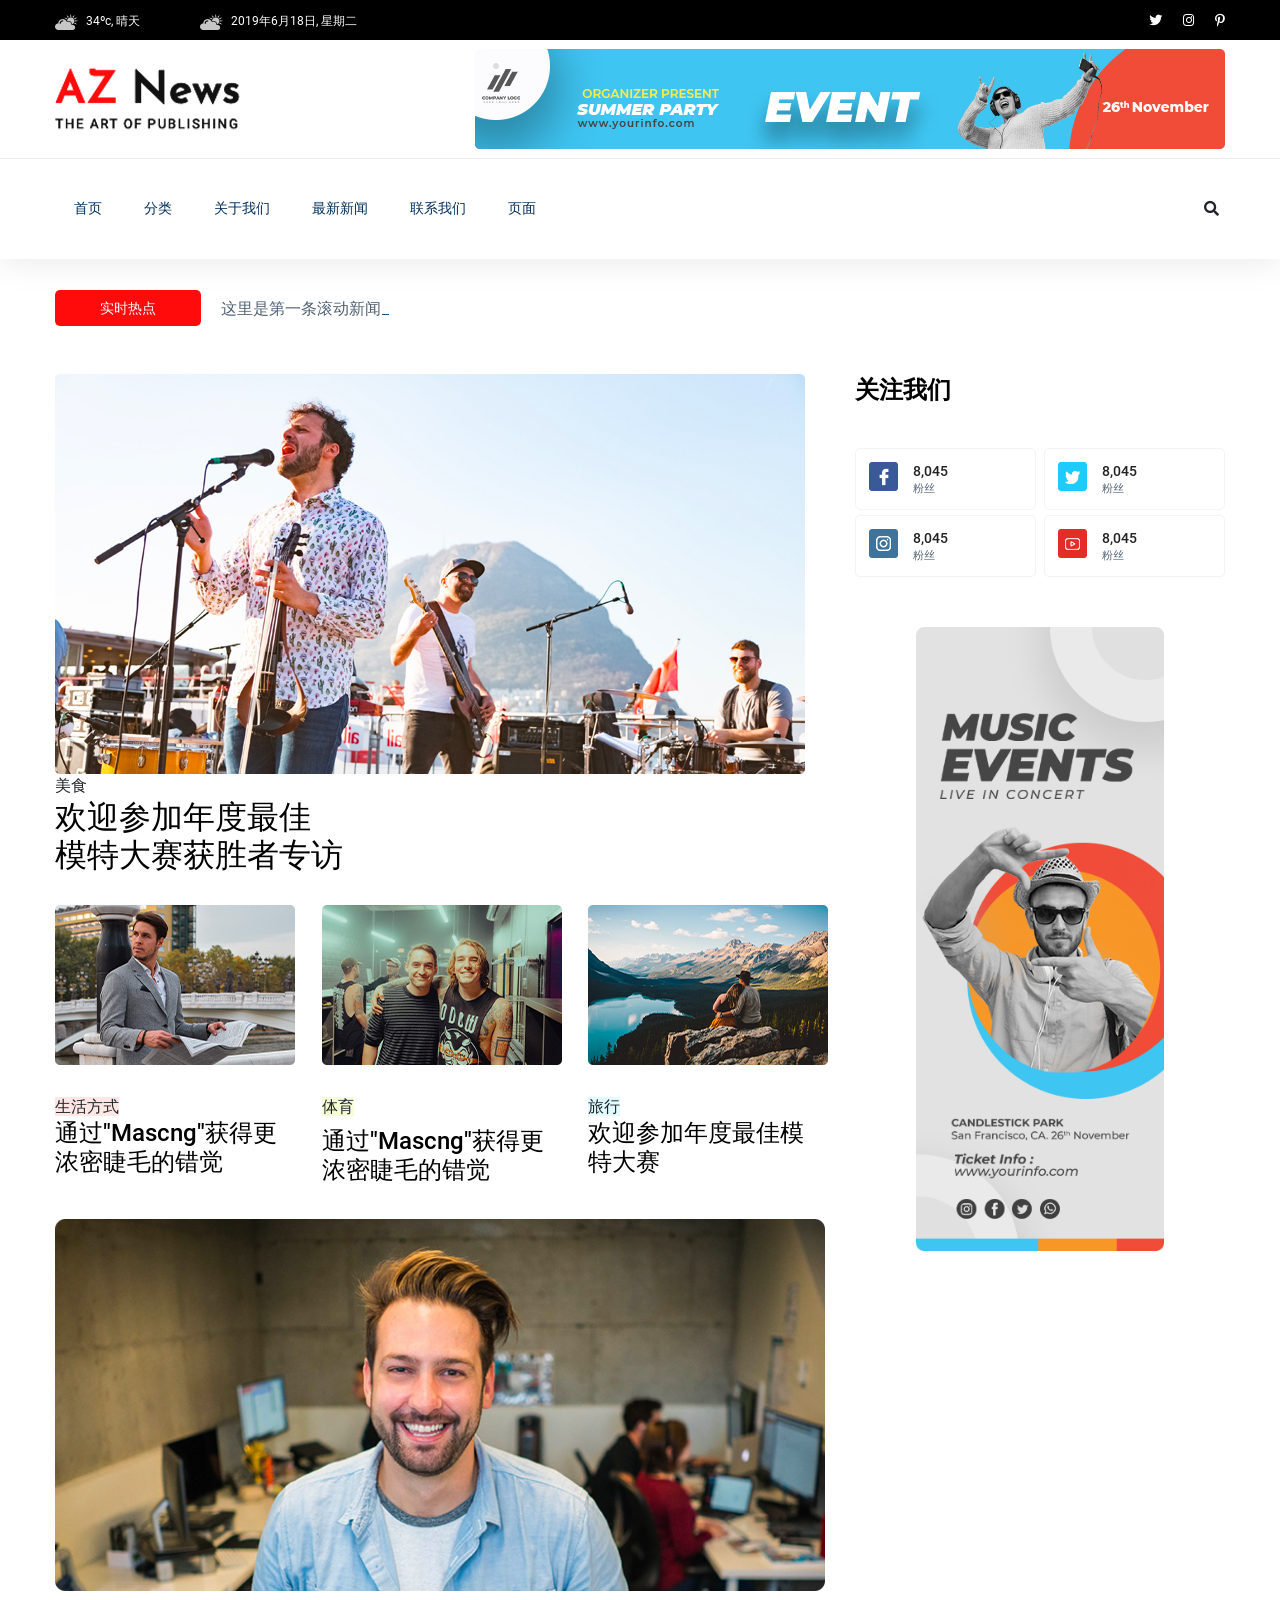
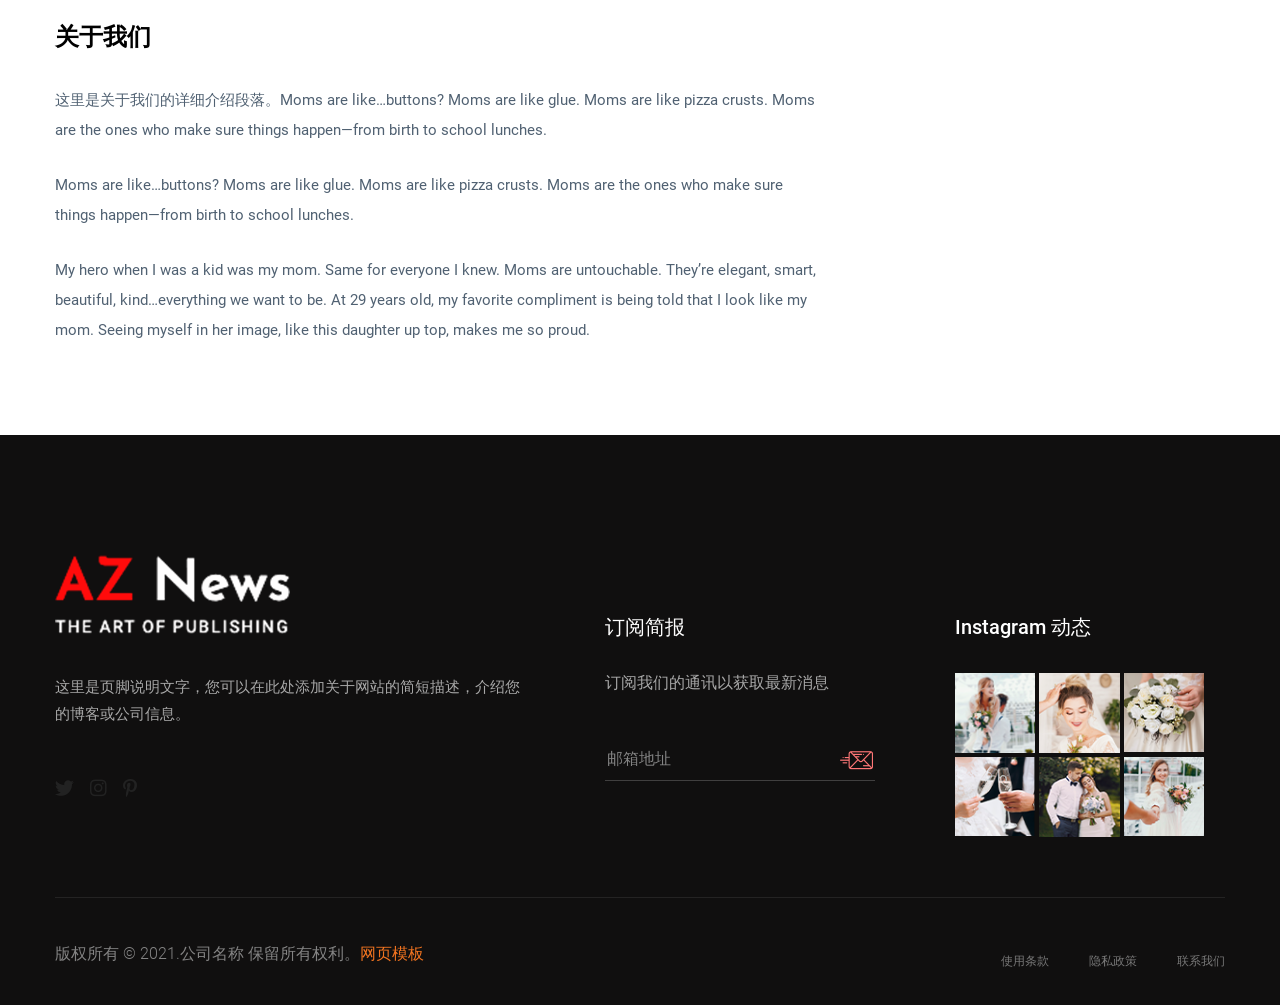
<file: about.html>
<!doctype html>
<html class="no-js" lang="zh-CN">
    <head>
        <meta charset="utf-8">
        <meta http-equiv="x-ua-compatible" content="ie=edge">
        <title>关于我们 - 新闻 HTML-5 模板</title>
        <meta name="description" content="">
        <meta name="viewport" content="width=device-width, initial-scale=1">
        <link rel="manifest" href="site.webmanifest">
		<link rel="shortcut icon" type="image/x-icon" href="assets/img/favicon.ico">

		<link rel="stylesheet" href="static/css/bootstrap.min.css">
            <link rel="stylesheet" href="static/css/owl.carousel.min.css">
            <link rel="stylesheet" href="static/css/ticker-style.css">
            <link rel="stylesheet" href="static/css/flaticon.css">
            <link rel="stylesheet" href="static/css/slicknav.css">
            <link rel="stylesheet" href="static/css/animate.min.css">
            <link rel="stylesheet" href="static/css/magnific-popup.css">
            <link rel="stylesheet" href="static/css/fontawesome-all.min.css">
            <link rel="stylesheet" href="static/css/themify-icons.css">
            <link rel="stylesheet" href="static/css/slick.css">
            <link rel="stylesheet" href="static/css/nice-select.css">
            <link rel="stylesheet" href="static/css/style.css">
            <link rel="stylesheet" href="static/css/responsive.css">
   </head>

   <body>
       
    <header>
        <div class="header-area">
            <div class="main-header ">
                <div class="header-top black-bg d-none d-md-block">
                   <div class="container">
                       <div class="col-xl-12">
                            <div class="row d-flex justify-content-between align-items-center">
                                <div class="header-info-left">
                                    <ul>     
                                        <li><img src="static/picture/header_icon1.png" alt="">34ºc, 晴天 </li>
                                        <li><img src="static/picture/header_icon1.png" alt="">2019年6月18日, 星期二</li>
                                    </ul>
                                </div>
                                <div class="header-info-right">
                                    <ul class="header-social">    
                                        <li><a href="#"><i class="fab fa-twitter"></i></a></li>
                                        <li><a href="#"><i class="fab fa-instagram"></i></a></li>
                                       <li> <a href="#"><i class="fab fa-pinterest-p"></i></a></li>
                                    </ul>
                                </div>
                            </div>
                       </div>
                   </div>
                </div>
                <div class="header-mid d-none d-md-block">
                   <div class="container">
                        <div class="row d-flex align-items-center">
                            <div class="col-xl-3 col-lg-3 col-md-3">
                                <div class="logo">
                                    <a href="index.html"><img src="static/picture/logo.png" alt=""></a>
                                </div>
                            </div>
                            <div class="col-xl-9 col-lg-9 col-md-9">
                                <div class="header-banner f-right ">
                                    <img src="static/picture/header_card.jpg" alt="">
                                </div>
                            </div>
                        </div>
                   </div>
                </div>
               <div class="header-bottom header-sticky">
                    <div class="container">
                        <div class="row align-items-center">
                            <div class="col-xl-10 col-lg-10 col-md-12 header-flex">
                                <div class="sticky-logo">
                                        <a href="index.html"><img src="static/picture/logo.png" alt=""></a>
                                    </div>
                                <div class="main-menu d-none d-md-block">
                                    <nav>                  
                                        <ul id="navigation">    
                                            <li><a href="index.html">首页</a></li>
                                            <li><a href="categori.html">分类</a></li>
                                            <li><a href="about.html">关于我们</a></li>
                                            <li><a href="latest_news.html">最新新闻</a></li>
                                            <li><a href="contact.html">联系我们</a></li>
                                            <li><a href="#">页面</a>
                                                <ul class="submenu">
                                                    <li><a href="elements.html">元素组件</a></li>
                                                    <li><a href="blog.html">博客</a></li>
                                                    <li><a href="single-blog.html">博客详情</a></li>
                                                    <li><a href="details.html">分类详情</a></li>
                                                </ul>
                                            </li>
                                        </ul>
                                    </nav>
                                </div>
                            </div>             
                            <div class="col-xl-2 col-lg-2 col-md-4">
                                <div class="header-right-btn f-right d-none d-lg-block">
                                    <i class="fas fa-search special-tag"></i>
                                    <div class="search-box">
                                        <form action="#">
                                            <input type="text" placeholder="搜索...">
                                            
                                        </form>
                                    </div>
                                </div>
                            </div>
                            <div class="col-12">
                                <div class="mobile_menu d-block d-md-none"></div>
                            </div>
                        </div>
                    </div>
               </div>
            </div>
       </div>
        </header>

    <main>
        <div class="about-area">
            <div class="container">
                <div class="row">
                    <div class="col-lg-12">
                        <div class="trending-tittle">
                            <strong>实时热点</strong>
                            <div class="trending-animated">
                                <ul id="js-news" class="js-hidden">
                                    <li class="news-item">这里是第一条滚动新闻内容演示...</li>
                                    <li class="news-item">这里是第二条滚动新闻内容演示...</li>
                                    <li class="news-item">这里是第三条滚动新闻内容演示...</li>
                                </ul>
                            </div>
                            
                        </div>
                    </div>
                </div>
                <div class="row">
                    <div class="col-lg-8">
                        <div class="trending-top mb-30">
                            <div class="trend-top-img">
                                <img src="static/picture/trending_top.jpg" alt="">
                                <div class="trend-top-cap">
                                    <span>美食</span>
                                    <h2><a href="details.html">欢迎参加年度最佳<br>模特大赛获胜者专访</a></h2>
                                </div>
                            </div>
                        </div>
                        <div class="trending-bottom">
                            <div class="row">
                                <div class="col-lg-4">
                                <div class="single-bottom mb-35">
                                    <div class="trend-bottom-img mb-30">
                                        <img src="static/picture/trending_bottom1.jpg" alt="">
                                    </div>
                                    <div class="trend-bottom-cap">
                                        <span class="color1">生活方式</span>
                                        <h4><a href="details.html">通过"Mascng"获得更浓密睫毛的错觉</a></h4>
                                    </div>
                                </div>
                                </div>
                                <div class="col-lg-4">
                                    <div class="single-bottom mb-35">
                                        <div class="trend-bottom-img mb-30">
                                            <img src="static/picture/trending_bottom2.jpg" alt="">
                                        </div>
                                        <div class="trend-bottom-cap">
                                            <span class="color2">体育</span>
                                            <h4><h4><a href="details.html">通过"Mascng"获得更浓密睫毛的错觉</a></h4></h4>
                                        </div>
                                    </div>
                                </div>
                                <div class="col-lg-4">
                                    <div class="single-bottom mb-35">
                                        <div class="trend-bottom-img mb-30">
                                            <img src="static/picture/trending_bottom3.jpg" alt="">
                                        </div>
                                        <div class="trend-bottom-cap">
                                            <span class="color3">旅行</span>
                                            <h4><a href="details.html">欢迎参加年度最佳模特大赛</a></h4>
                                        </div>
                                    </div>
                                </div>
                            </div>
                        </div>
                        <div class="about-right mb-90">
                            <div class="about-img">
                                <img src="static/picture/about_heor.jpg" alt="">
                            </div>
                            <div class="section-tittle mb-30 pt-30">
                                <h3>关于我们</h3>
                            </div>
                            <div class="about-prea">
                                <p class="about-pera1 mb-25">这里是关于我们的详细介绍段落。Moms are like…buttons? Moms are like glue. Moms are like pizza crusts. Moms are the ones who make sure things happen—from birth to school lunches.</p>
                                <p class="about-pera1 mb-25">Moms are like…buttons? Moms are like glue. Moms are like pizza crusts. Moms are the ones who make sure things happen—from birth to school lunches.</p>
                                <p class="about-pera1 mb-25">
                                    My hero when I was a kid was my mom. Same for everyone I knew. Moms are untouchable. They’re elegant, smart, beautiful, kind…everything we want to be. At 29 years old, my favorite compliment is being told that I look like my mom. Seeing myself in her image, like this daughter up top, makes me so proud.
                                </p>
                            </div>
                        </div>
                        </div>
                    <div class="col-lg-4">
                        <div class="section-tittle mb-40">
                            <h3>关注我们</h3>
                        </div>
                        <div class="single-follow mb-45">
                            <div class="single-box">
                                <div class="follow-us d-flex align-items-center">
                                    <div class="follow-social">
                                        <a href="#"><img src="static/picture/icon-fb.png" alt=""></a>
                                    </div>
                                    <div class="follow-count">  
                                        <span>8,045</span>
                                        <p>粉丝</p>
                                    </div>
                                </div> 
                                <div class="follow-us d-flex align-items-center">
                                    <div class="follow-social">
                                        <a href="#"><img src="static/picture/icon-tw.png" alt=""></a>
                                    </div>
                                    <div class="follow-count">
                                        <span>8,045</span>
                                        <p>粉丝</p>
                                    </div>
                                </div>
                                    <div class="follow-us d-flex align-items-center">
                                    <div class="follow-social">
                                        <a href="#"><img src="static/picture/icon-ins.png" alt=""></a>
                                    </div>
                                    <div class="follow-count">
                                        <span>8,045</span>
                                        <p>粉丝</p>
                                    </div>
                                </div>
                                <div class="follow-us d-flex align-items-center">
                                    <div class="follow-social">
                                        <a href="#"><img src="static/picture/icon-yo.png" alt=""></a>
                                    </div>
                                    <div class="follow-count">
                                        <span>8,045</span>
                                        <p>粉丝</p>
                                    </div>
                                </div>
                            </div>
                        </div>
                        <div class="news-poster d-none d-lg-block">
                            <img src="static/picture/news_card.jpg" alt="">
                        </div>
                    </div>
                </div>
            </div>
        </div>
        </main>
    
   <footer>
       <div class="footer-area footer-padding fix">
            <div class="container">
                <div class="row d-flex justify-content-between">
                    <div class="col-xl-5 col-lg-5 col-md-7 col-sm-12">
                        <div class="single-footer-caption">
                            <div class="single-footer-caption">
                                <div class="footer-logo">
                                    <a href="index.html"><img src="static/picture/logo2_footer.png" alt=""></a>
                                </div>
                                <div class="footer-tittle">
                                    <div class="footer-pera">
                                        <p>这里是页脚说明文字，您可以在此处添加关于网站的简短描述，介绍您的博客或公司信息。</p>
                                    </div>
                                </div>
                                <div class="footer-social">
                                    <a href="#"><i class="fab fa-twitter"></i></a>
                                    <a href="#"><i class="fab fa-instagram"></i></a>
                                    <a href="#"><i class="fab fa-pinterest-p"></i></a>
                                </div>
                            </div>
                        </div>
                    </div>
                    <div class="col-xl-3 col-lg-3 col-md-4  col-sm-6">
                        <div class="single-footer-caption mt-60">
                            <div class="footer-tittle">
                                <h4>订阅简报</h4>
                                <p>订阅我们的通讯以获取最新消息</p>
                                <div class="footer-form">
                                    <div id="mc_embed_signup">
                                        <form target="_blank" action="#" method="get" class="subscribe_form relative mail_part">
                                            <input type="email" name="email" id="newsletter-form-email" placeholder="邮箱地址" class="placeholder hide-on-focus" onfocus="this.placeholder = ''" onblur="this.placeholder = ' 邮箱地址 '">
                                            <div class="form-icon">
                                            <button type="submit" name="submit" id="newsletter-submit" class="email_icon newsletter-submit button-contactForm"><img src="static/picture/form-iocn.png" alt=""></button>
                                            </div>
                                            <div class="mt-10 info"></div>
                                        </form>
                                    </div>
                                </div>
                            </div>
                        </div>
                    </div>
                    <div class="col-xl-3 col-lg-3 col-md-5 col-sm-6">
                        <div class="single-footer-caption mb-50 mt-60">
                            <div class="footer-tittle">
                                <h4>Instagram 动态</h4>
                            </div>
                            <div class="instagram-gellay">
                                <ul class="insta-feed">
                                    <li><a href="#"><img src="static/picture/instra1.jpg" alt=""></a></li>
                                    <li><a href="#"><img src="static/picture/instra2.jpg" alt=""></a></li>
                                    <li><a href="#"><img src="static/picture/instra3.jpg" alt=""></a></li>
                                    <li><a href="#"><img src="static/picture/instra4.jpg" alt=""></a></li>
                                    <li><a href="#"><img src="static/picture/instra5.jpg" alt=""></a></li>
                                    <li><a href="#"><img src="static/picture/instra6.jpg" alt=""></a></li>
                                </ul>
                            </div>
                        </div>
                    </div>
                </div>
            </div>
        </div>
       <div class="footer-bottom-area">
           <div class="container">
               <div class="footer-border">
                    <div class="row d-flex align-items-center justify-content-between">
                        <div class="col-lg-6">
                            <div class="footer-copy-right">
                                <p>版权所有 &copy; 2021.公司名称 保留所有权利。<a target="_blank" href="https://sc.chinaz.com/moban/">网页模板</a></p>
                            </div>
                        </div>
                        <div class="col-lg-6">
                            <div class="footer-menu f-right">
                                <ul>                             
                                    <li><a href="#">使用条款</a></li>
                                    <li><a href="#">隐私政策</a></li>
                                    <li><a href="#">联系我们</a></li>
                                </ul>
                            </div>
                        </div>
                    </div>
               </div>
           </div>
       </div>
       </footer>
   
	<script src="static/js/modernizr-3.5.0.min.js"></script>
		<script src="static/js/jquery-1.12.4.min.js"></script>
        <script src="static/js/popper.min.js"></script>
        <script src="static/js/bootstrap.min.js"></script>
	    <script src="static/js/jquery.slicknav.min.js"></script>

		<script src="static/js/owl.carousel.min.js"></script>
        <script src="static/js/slick.min.js"></script>
        <script src="static/js/gijgo.min.js"></script>
		<script src="static/js/wow.min.js"></script>
		<script src="static/js/animated.headline.js"></script>
        <script src="static/js/jquery.magnific-popup.js"></script>

        <script src="static/js/jquery.ticker.js"></script>
        <script src="static/js/site.js"></script>

		<script src="static/js/jquery.scrollUp.min.js"></script>
        <script src="static/js/jquery.nice-select.min.js"></script>
		<script src="static/js/jquery.sticky.js"></script>
        
        <script src="static/js/contact.js"></script>
        <script src="static/js/jquery.form.js"></script>
        <script src="static/js/jquery.validate.min.js"></script>
        <script src="static/js/mail-script.js"></script>
        <script src="static/js/jquery.ajaxchimp.min.js"></script>
        
		<script src="static/js/plugins.js"></script>
        <script src="static/js/main.js"></script>
        
    </body>
</html>
</file>
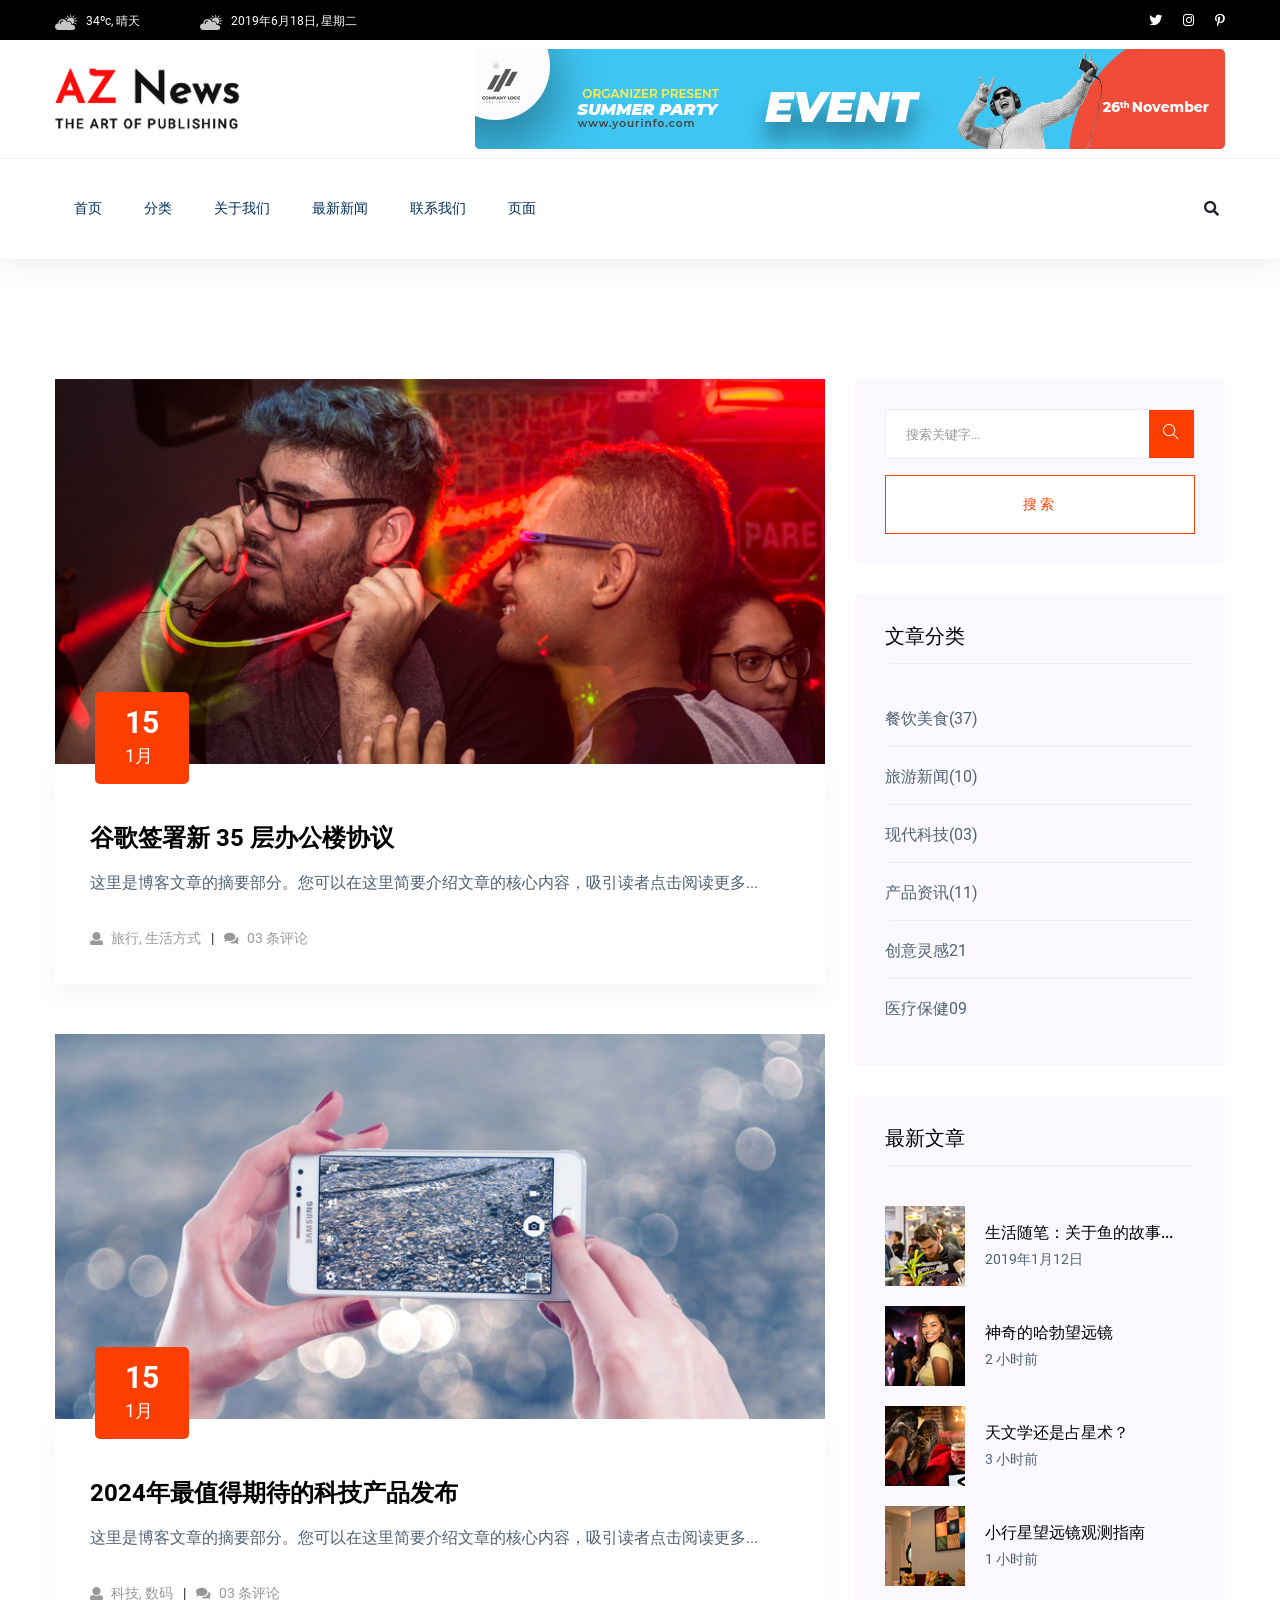
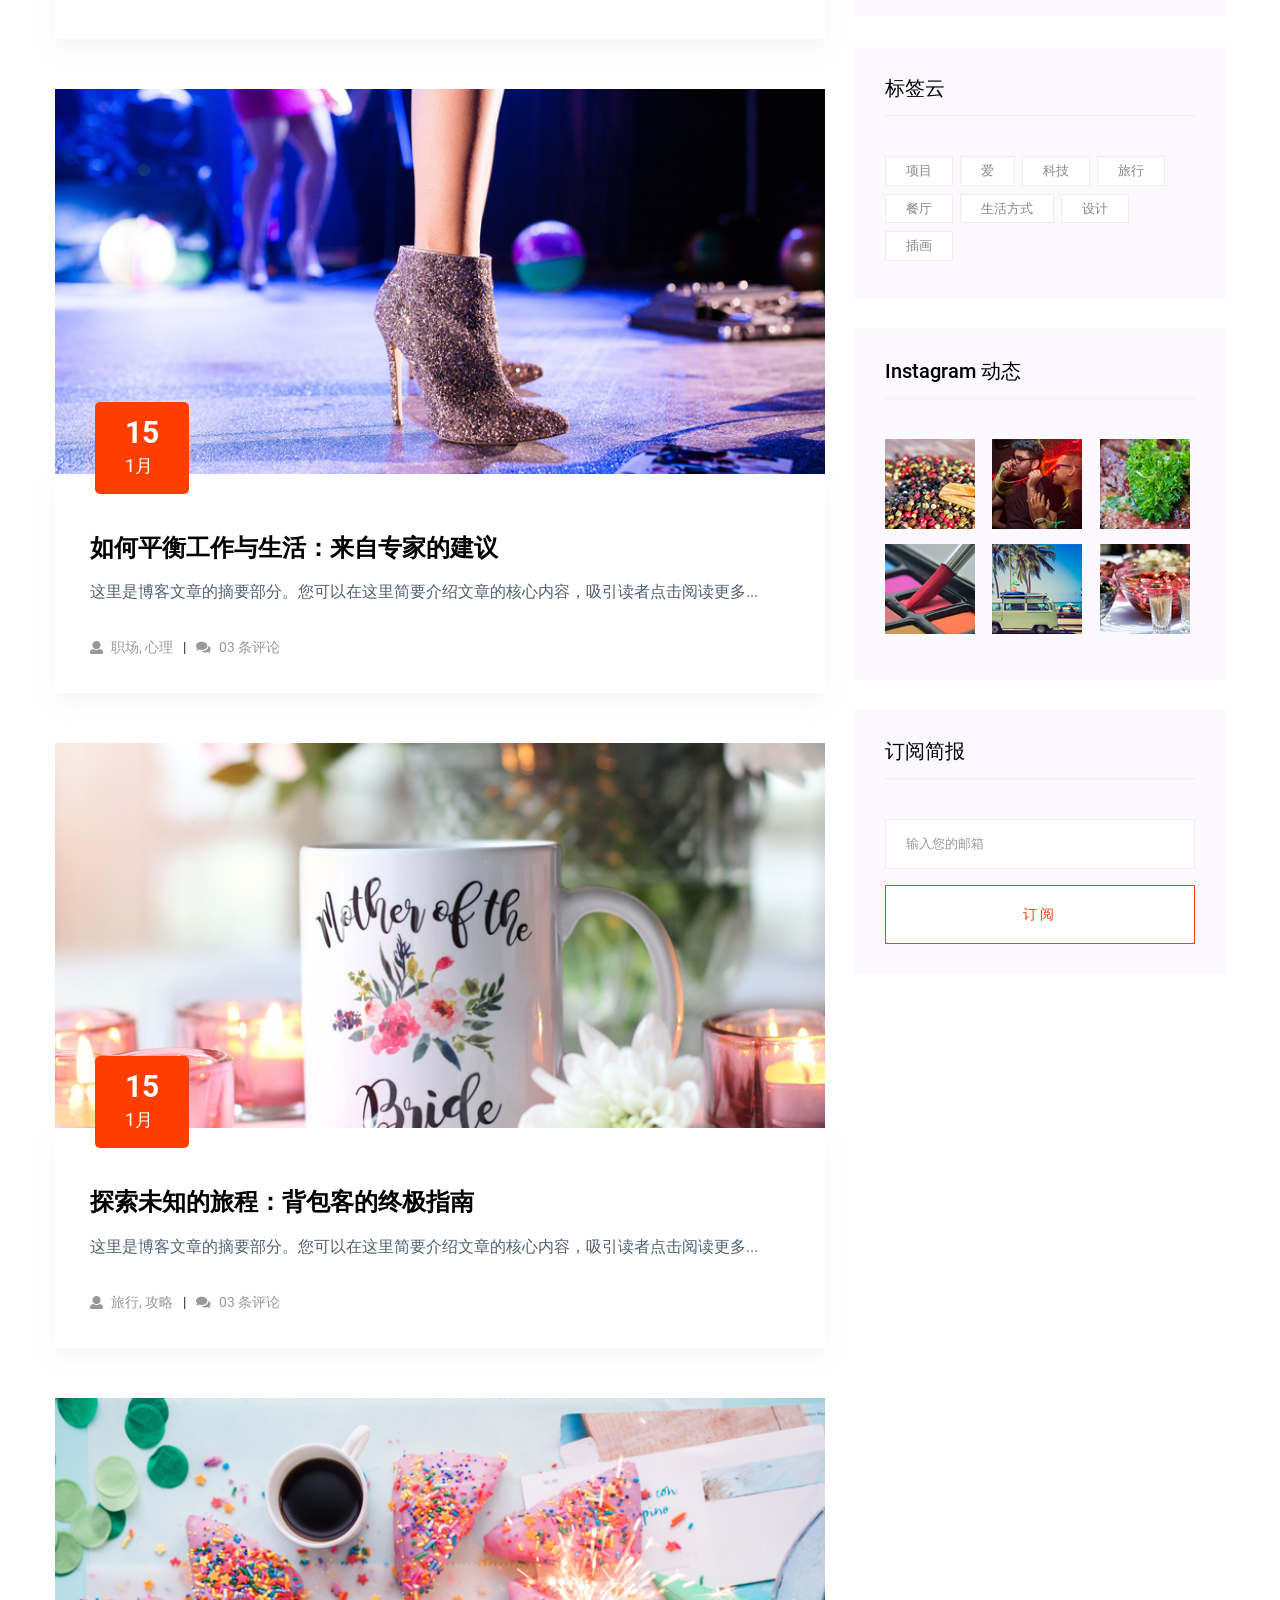
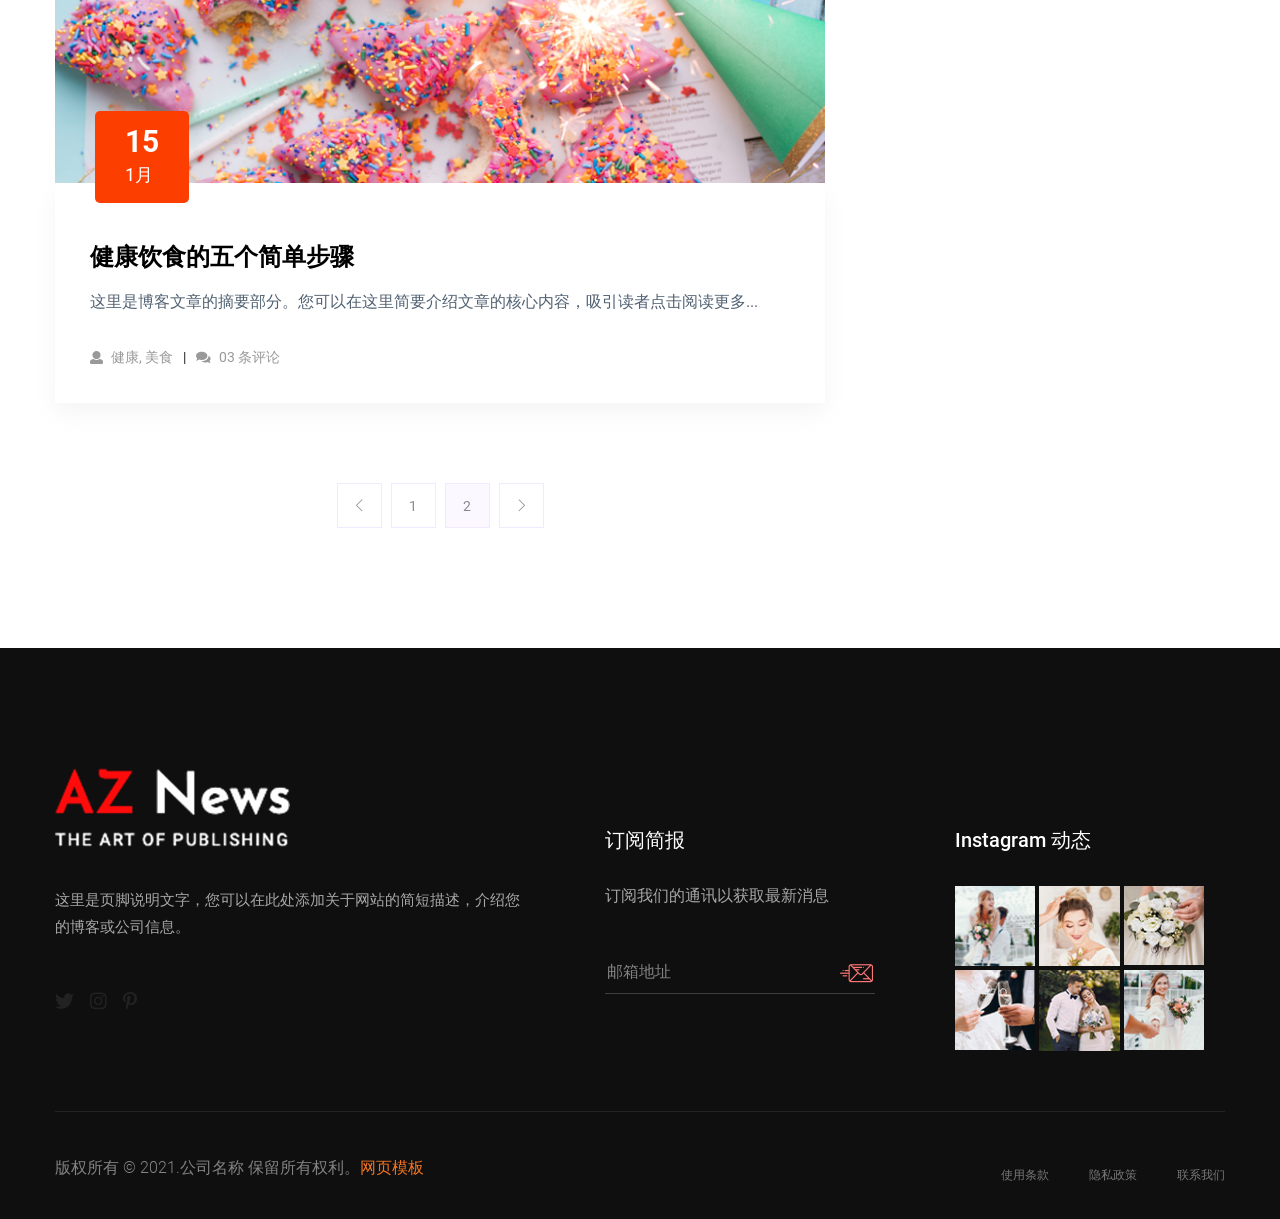
<file: blog.html>
<!doctype html>
<html class="no-js" lang="zh-CN">

<head>
    <meta charset="utf-8">
    <meta http-equiv="x-ua-compatible" content="ie=edge">
    <title>新闻 HTML-5 模板 - 博客页</title>
    <meta name="description" content="">
    <meta name="viewport" content="width=device-width, initial-scale=1">
    
  <link rel="stylesheet" href="static/css/bootstrap.min.css">
  <link rel="stylesheet" href="static/css/owl.carousel.min.css">
  <link rel="stylesheet" href="static/css/slicknav.css">
  <link rel="stylesheet" href="static/css/animate.min.css">
  <link rel="stylesheet" href="static/css/magnific-popup.css">
  <link rel="stylesheet" href="static/css/fontawesome-all.min.css">
  <link rel="stylesheet" href="static/css/themify-icons.css">
  <link rel="stylesheet" href="static/css/slick.css">
  <link rel="stylesheet" href="static/css/nice-select.css">
  <link rel="stylesheet" href="static/css/style.css">
  <link rel="stylesheet" href="static/css/responsive.css">
</head>

<body>
    
    <div id="preloader-active">
        <div class="preloader d-flex align-items-center justify-content-center">
            <div class="preloader-inner position-relative">
                <div class="preloader-circle"></div>
                <div class="preloader-img pere-text">
                    <img src="static/picture/logo.png" alt="">
                </div>
            </div>
        </div>
    </div>
    <header>
        <div class="header-area">
            <div class="main-header ">
                <div class="header-top black-bg d-none d-md-block">
                   <div class="container">
                       <div class="col-xl-12">
                            <div class="row d-flex justify-content-between align-items-center">
                                <div class="header-info-left">
                                    <ul>     
                                        <li><img src="static/picture/header_icon1.png" alt="">34ºc, 晴天 </li>
                                        <li><img src="static/picture/header_icon1.png" alt="">2019年6月18日, 星期二</li>
                                    </ul>
                                </div>
                                <div class="header-info-right">
                                    <ul class="header-social">    
                                        <li><a href="#"><i class="fab fa-twitter"></i></a></li>
                                        <li><a href="#"><i class="fab fa-instagram"></i></a></li>
                                       <li> <a href="#"><i class="fab fa-pinterest-p"></i></a></li>
                                    </ul>
                                </div>
                            </div>
                       </div>
                   </div>
                </div>
                <div class="header-mid d-none d-md-block">
                   <div class="container">
                        <div class="row d-flex align-items-center">
                            <div class="col-xl-3 col-lg-3 col-md-3">
                                <div class="logo">
                                    <a href="index.html"><img src="static/picture/logo.png" alt=""></a>
                                </div>
                            </div>
                            <div class="col-xl-9 col-lg-9 col-md-9">
                                <div class="header-banner f-right ">
                                    <img src="static/picture/header_card.jpg" alt="">
                                </div>
                            </div>
                        </div>
                   </div>
                </div>
               <div class="header-bottom header-sticky">
                    <div class="container">
                        <div class="row align-items-center">
                            <div class="col-xl-10 col-lg-10 col-md-12 header-flex">
                                <div class="sticky-logo">
                                        <a href="index.html"><img src="static/picture/logo.png" alt=""></a>
                                    </div>
                                <div class="main-menu d-none d-md-block">
                                    <nav>                  
                                        <ul id="navigation">    
                                            <li><a href="index.html">首页</a></li>
                                            <li><a href="categori.html">分类</a></li>
                                            <li><a href="about.html">关于我们</a></li>
                                            <li><a href="latest_news.html">最新新闻</a></li>
                                            <li><a href="contact.html">联系我们</a></li>
                                            <li><a href="#">页面</a>
                                                <ul class="submenu">
                                                    <li><a href="elements.html">元素组件</a></li>
                                                    <li><a href="blog.html">博客</a></li>
                                                    <li><a href="single-blog.html">博客详情</a></li>
                                                    <li><a href="details.html">分类详情</a></li>
                                                </ul>
                                            </li>
                                        </ul>
                                    </nav>
                                </div>
                            </div>             
                            <div class="col-xl-2 col-lg-2 col-md-4">
                                <div class="header-right-btn f-right d-none d-lg-block">
                                    <i class="fas fa-search special-tag"></i>
                                    <div class="search-box">
                                        <form action="#">
                                            <input type="text" placeholder="搜索...">
                                            
                                        </form>
                                    </div>
                                </div>
                            </div>
                            <div class="col-12">
                                <div class="mobile_menu d-block d-md-none"></div>
                            </div>
                        </div>
                    </div>
               </div>
            </div>
       </div>
        </header>

    <section class="blog_area section-padding">
        <div class="container">
            <div class="row">
                <div class="col-lg-8 mb-5 mb-lg-0">
                    <div class="blog_left_sidebar">
                        
                        <article class="blog_item">
                            <div class="blog_item_img">
                                <img class="card-img rounded-0" src="static/picture/single_blog_1.png" alt="">
                                <a href="#" class="blog_item_date">
                                    <h3>15</h3>
                                    <p>1月</p>
                                </a>
                            </div>

                            <div class="blog_details">
                                <a class="d-inline-block" href="single-blog.html">
                                    <h2>谷歌签署新 35 层办公楼协议</h2>
                                </a>
                                <p>这里是博客文章的摘要部分。您可以在这里简要介绍文章的核心内容，吸引读者点击阅读更多...</p>
                                <ul class="blog-info-link">
                                    <li><a href="#"><i class="fa fa-user"></i> 旅行, 生活方式</a></li>
                                    <li><a href="#"><i class="fa fa-comments"></i> 03 条评论</a></li>
                                </ul>
                            </div>
                        </article>

                        <article class="blog_item">
                            <div class="blog_item_img">
                                <img class="card-img rounded-0" src="static/picture/single_blog_2.png" alt="">
                                <a href="#" class="blog_item_date">
                                    <h3>15</h3>
                                    <p>1月</p>
                                </a>
                            </div>

                            <div class="blog_details">
                                <a class="d-inline-block" href="single-blog.html">
                                    <h2>2024年最值得期待的科技产品发布</h2>
                                </a>
                                <p>这里是博客文章的摘要部分。您可以在这里简要介绍文章的核心内容，吸引读者点击阅读更多...</p>
                                <ul class="blog-info-link">
                                    <li><a href="#"><i class="fa fa-user"></i> 科技, 数码</a></li>
                                    <li><a href="#"><i class="fa fa-comments"></i> 03 条评论</a></li>
                                </ul>
                            </div>
                        </article>

                        <article class="blog_item">
                            <div class="blog_item_img">
                                <img class="card-img rounded-0" src="static/picture/single_blog_3.png" alt="">
                                <a href="#" class="blog_item_date">
                                    <h3>15</h3>
                                    <p>1月</p>
                                </a>
                            </div>

                            <div class="blog_details">
                                <a class="d-inline-block" href="single-blog.html">
                                    <h2>如何平衡工作与生活：来自专家的建议</h2>
                                </a>
                                <p>这里是博客文章的摘要部分。您可以在这里简要介绍文章的核心内容，吸引读者点击阅读更多...</p>
                                <ul class="blog-info-link">
                                    <li><a href="#"><i class="fa fa-user"></i> 职场, 心理</a></li>
                                    <li><a href="#"><i class="fa fa-comments"></i> 03 条评论</a></li>
                                </ul>
                            </div>
                        </article>

                        <article class="blog_item">
                            <div class="blog_item_img">
                                <img class="card-img rounded-0" src="static/picture/single_blog_4.png" alt="">
                                <a href="#" class="blog_item_date">
                                    <h3>15</h3>
                                    <p>1月</p>
                                </a>
                            </div>

                            <div class="blog_details">
                                <a class="d-inline-block" href="single-blog.html">
                                    <h2>探索未知的旅程：背包客的终极指南</h2>
                                </a>
                                <p>这里是博客文章的摘要部分。您可以在这里简要介绍文章的核心内容，吸引读者点击阅读更多...</p>
                                <ul class="blog-info-link">
                                    <li><a href="#"><i class="fa fa-user"></i> 旅行, 攻略</a></li>
                                    <li><a href="#"><i class="fa fa-comments"></i> 03 条评论</a></li>
                                </ul>
                            </div>
                        </article>

                        <article class="blog_item">
                            <div class="blog_item_img">
                                <img class="card-img rounded-0" src="static/picture/single_blog_5.png" alt="">
                                <a href="#" class="blog_item_date">
                                    <h3>15</h3>
                                    <p>1月</p>
                                </a>
                            </div>

                            <div class="blog_details">
                                <a class="d-inline-block" href="single-blog.html">
                                    <h2>健康饮食的五个简单步骤</h2>
                                </a>
                                <p>这里是博客文章的摘要部分。您可以在这里简要介绍文章的核心内容，吸引读者点击阅读更多...</p>
                                <ul class="blog-info-link">
                                    <li><a href="#"><i class="fa fa-user"></i> 健康, 美食</a></li>
                                    <li><a href="#"><i class="fa fa-comments"></i> 03 条评论</a></li>
                                </ul>
                            </div>
                        </article>

                        <nav class="blog-pagination justify-content-center d-flex">
                            <ul class="pagination">
                                <li class="page-item">
                                    <a href="#" class="page-link" aria-label="Previous">
                                        <i class="ti-angle-left"></i>
                                    </a>
                                </li>
                                <li class="page-item">
                                    <a href="#" class="page-link">1</a>
                                </li>
                                <li class="page-item active">
                                    <a href="#" class="page-link">2</a>
                                </li>
                                <li class="page-item">
                                    <a href="#" class="page-link" aria-label="Next">
                                        <i class="ti-angle-right"></i>
                                    </a>
                                </li>
                            </ul>
                        </nav>
                    </div>
                </div>
                
                <div class="col-lg-4">
                    <div class="blog_right_sidebar">
                        
                        <aside class="single_sidebar_widget search_widget">
                            <form action="#">
                                <div class="form-group">
                                    <div class="input-group mb-3">
                                        <input type="text" class="form-control" placeholder='搜索关键字...' onfocus="this.placeholder = ''" onblur="this.placeholder = '搜索关键字...'">
                                        <div class="input-group-append">
                                            <button class="btns" type="button"><i class="ti-search"></i></button>
                                        </div>
                                    </div>
                                </div>
                                <button class="button rounded-0 primary-bg text-white w-100 btn_1 boxed-btn" type="submit">搜索</button>
                            </form>
                        </aside>

                        <aside class="single_sidebar_widget post_category_widget">
                            <h4 class="widget_title">文章分类</h4>
                            <ul class="list cat-list">
                                <li>
                                    <a href="#" class="d-flex">
                                        <p>餐饮美食</p>
                                        <p>(37)</p>
                                    </a>
                                </li>
                                <li>
                                    <a href="#" class="d-flex">
                                        <p>旅游新闻</p>
                                        <p>(10)</p>
                                    </a>
                                </li>
                                <li>
                                    <a href="#" class="d-flex">
                                        <p>现代科技</p>
                                        <p>(03)</p>
                                    </a>
                                </li>
                                <li>
                                    <a href="#" class="d-flex">
                                        <p>产品资讯</p>
                                        <p>(11)</p>
                                    </a>
                                </li>
                                <li>
                                    <a href="#" class="d-flex">
                                        <p>创意灵感</p>
                                        <p>21</p>
                                    </a>
                                </li>
                                <li>
                                    <a href="#" class="d-flex">
                                        <p>医疗保健</p>
                                        <p>09</p>
                                    </a>
                                </li>
                            </ul>
                        </aside>

                        <aside class="single_sidebar_widget popular_post_widget">
                            <h3 class="widget_title">最新文章</h3>
                            <div class="media post_item">
                                <img src="static/picture/post_1.png" alt="post">
                                <div class="media-body">
                                    <a href="single-blog.html">
                                        <h3>生活随笔：关于鱼的故事...</h3>
                                    </a>
                                    <p>2019年1月12日</p>
                                </div>
                            </div>
                            <div class="media post_item">
                                <img src="static/picture/post_2.png" alt="post">
                                <div class="media-body">
                                    <a href="single-blog.html">
                                        <h3>神奇的哈勃望远镜</h3>
                                    </a>
                                    <p>2 小时前</p>
                                </div>
                            </div>
                            <div class="media post_item">
                                <img src="static/picture/post_3.png" alt="post">
                                <div class="media-body">
                                    <a href="single-blog.html">
                                        <h3>天文学还是占星术？</h3>
                                    </a>
                                    <p>3 小时前</p>
                                </div>
                            </div>
                            <div class="media post_item">
                                <img src="static/picture/post_4.png" alt="post">
                                <div class="media-body">
                                    <a href="single-blog.html">
                                        <h3>小行星望远镜观测指南</h3>
                                    </a>
                                    <p>1 小时前</p>
                                </div>
                            </div>
                        </aside>
                        
                        <aside class="single_sidebar_widget tag_cloud_widget">
                            <h4 class="widget_title">标签云</h4>
                            <ul class="list">
                                <li>
                                    <a href="#">项目</a>
                                </li>
                                <li>
                                    <a href="#">爱</a>
                                </li>
                                <li>
                                    <a href="#">科技</a>
                                </li>
                                <li>
                                    <a href="#">旅行</a>
                                </li>
                                <li>
                                    <a href="#">餐厅</a>
                                </li>
                                <li>
                                    <a href="#">生活方式</a>
                                </li>
                                <li>
                                    <a href="#">设计</a>
                                </li>
                                <li>
                                    <a href="#">插画</a>
                                </li>
                            </ul>
                        </aside>


                        <aside class="single_sidebar_widget instagram_feeds">
                            <h4 class="widget_title">Instagram 动态</h4>
                            <ul class="instagram_row flex-wrap">
                                <li>
                                    <a href="#">
                                        <img class="img-fluid" src="static/picture/post_5.png" alt="">
                                    </a>
                                </li>
                                <li>
                                    <a href="#">
                                        <img class="img-fluid" src="static/picture/post_6.png" alt="">
                                    </a>
                                </li>
                                <li>
                                    <a href="#">
                                        <img class="img-fluid" src="static/picture/post_7.png" alt="">
                                    </a>
                                </li>
                                <li>
                                    <a href="#">
                                        <img class="img-fluid" src="static/picture/post_8.png" alt="">
                                    </a>
                                </li>
                                <li>
                                    <a href="#">
                                        <img class="img-fluid" src="static/picture/post_9.png" alt="">
                                    </a>
                                </li>
                                <li>
                                    <a href="#">
                                        <img class="img-fluid" src="static/picture/post_10.png" alt="">
                                    </a>
                                </li>
                            </ul>
                        </aside>

                        <aside class="single_sidebar_widget newsletter_widget">
                            <h4 class="widget_title">订阅简报</h4>

                            <form action="#">
                                <div class="form-group">
                                    <input type="email" class="form-control" onfocus="this.placeholder = ''" onblur="this.placeholder = '输入您的邮箱'" placeholder='输入您的邮箱' required="">
                                </div>
                                <button class="button rounded-0 primary-bg text-white w-100 btn_1 boxed-btn" type="submit">订阅</button>
                            </form>
                        </aside>
                    </div>
                </div>
            </div>
        </div>
    </section>
    <footer>
        <div class="footer-area footer-padding fix">
             <div class="container">
                 <div class="row d-flex justify-content-between">
                     <div class="col-xl-5 col-lg-5 col-md-7 col-sm-12">
                         <div class="single-footer-caption">
                             <div class="single-footer-caption">
                                 <div class="footer-logo">
                                     <a href="index.html"><img src="static/picture/logo2_footer.png" alt=""></a>
                                 </div>
                                 <div class="footer-tittle">
                                     <div class="footer-pera">
                                         <p>这里是页脚说明文字，您可以在此处添加关于网站的简短描述，介绍您的博客或公司信息。</p>
                                     </div>
                                 </div>
                                 <div class="footer-social">
                                     <a href="#"><i class="fab fa-twitter"></i></a>
                                     <a href="#"><i class="fab fa-instagram"></i></a>
                                     <a href="#"><i class="fab fa-pinterest-p"></i></a>
                                 </div>
                             </div>
                         </div>
                     </div>
                     <div class="col-xl-3 col-lg-3 col-md-4  col-sm-6">
                         <div class="single-footer-caption mt-60">
                             <div class="footer-tittle">
                                 <h4>订阅简报</h4>
                                 <p>订阅我们的通讯以获取最新消息</p>
                                 <div class="footer-form">
                                     <div id="mc_embed_signup">
                                         <form target="_blank" action="#" method="get" class="subscribe_form relative mail_part">
                                             <input type="email" name="email" id="newsletter-form-email" placeholder="邮箱地址" class="placeholder hide-on-focus" onfocus="this.placeholder = ''" onblur="this.placeholder = ' 邮箱地址 '">
                                             <div class="form-icon">
                                             <button type="submit" name="submit" id="newsletter-submit" class="email_icon newsletter-submit button-contactForm"><img src="static/picture/form-iocn.png" alt=""></button>
                                             </div>
                                             <div class="mt-10 info"></div>
                                         </form>
                                     </div>
                                 </div>
                             </div>
                         </div>
                     </div>
                     <div class="col-xl-3 col-lg-3 col-md-5 col-sm-6">
                         <div class="single-footer-caption mb-50 mt-60">
                             <div class="footer-tittle">
                                 <h4>Instagram 动态</h4>
                             </div>
                             <div class="instagram-gellay">
                                 <ul class="insta-feed">
                                     <li><a href="#"><img src="static/picture/instra1.jpg" alt=""></a></li>
                                     <li><a href="#"><img src="static/picture/instra2.jpg" alt=""></a></li>
                                     <li><a href="#"><img src="static/picture/instra3.jpg" alt=""></a></li>
                                     <li><a href="#"><img src="static/picture/instra4.jpg" alt=""></a></li>
                                     <li><a href="#"><img src="static/picture/instra5.jpg" alt=""></a></li>
                                     <li><a href="#"><img src="static/picture/instra6.jpg" alt=""></a></li>
                                 </ul>
                             </div>
                         </div>
                     </div>
                 </div>
             </div>
         </div>
        <div class="footer-bottom-area">
            <div class="container">
                <div class="footer-border">
                     <div class="row d-flex align-items-center justify-content-between">
                         <div class="col-lg-6">
                             <div class="footer-copy-right">
                                 <p>版权所有 &copy; 2021.公司名称 保留所有权利。<a target="_blank" href="https://sc.chinaz.com/moban/">网页模板</a></p>
                             </div>
                         </div>
                         <div class="col-lg-6">
                             <div class="footer-menu f-right">
                                 <ul>                             
                                     <li><a href="#">使用条款</a></li>
                                     <li><a href="#">隐私政策</a></li>
                                     <li><a href="#">联系我们</a></li>
                                 </ul>
                             </div>
                         </div>
                     </div>
                </div>
            </div>
        </div>
        </footer>

    <script src="static/js/modernizr-3.5.0.min.js"></script>
		<script src="static/js/jquery-1.12.4.min.js"></script>
        <script src="static/js/popper.min.js"></script>
        <script src="static/js/bootstrap.min.js"></script>
	    <script src="static/js/jquery.slicknav.min.js"></script>

		<script src="static/js/owl.carousel.min.js"></script>
        <script src="static/js/slick.min.js"></script>

		<script src="static/js/wow.min.js"></script>
		<script src="static/js/animated.headline.js"></script>
		
		<script src="static/js/jquery.scrollUp.min.js"></script>
        <script src="static/js/jquery.nice-select.min.js"></script>
		<script src="static/js/jquery.sticky.js"></script>
        <script src="static/js/jquery.magnific-popup.js"></script>

        <script src="static/js/contact.js"></script>
        <script src="static/js/jquery.form.js"></script>
        <script src="static/js/jquery.validate.min.js"></script>
        <script src="static/js/mail-script.js"></script>
        <script src="static/js/jquery.ajaxchimp.min.js"></script>
        
		<script src="static/js/plugins.js"></script>
        <script src="static/js/main.js"></script>

</body>
</html>
</file>
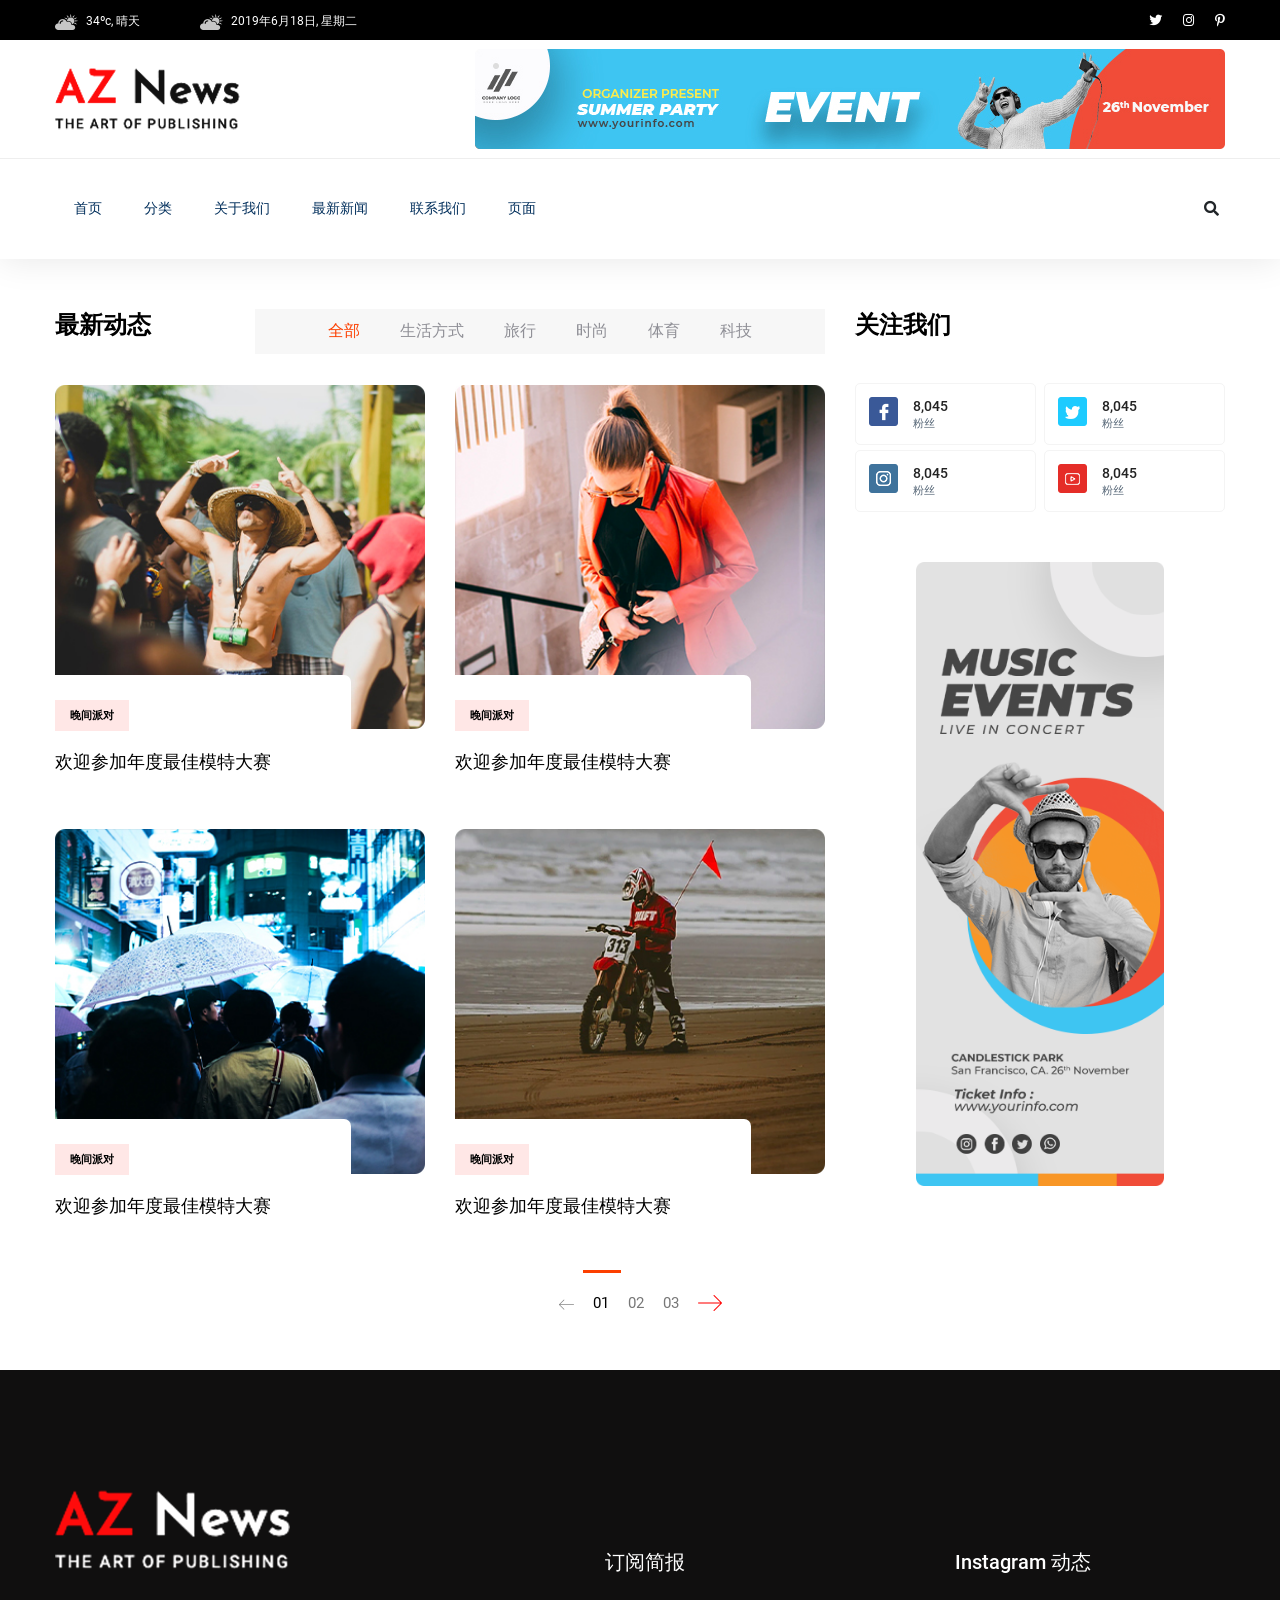
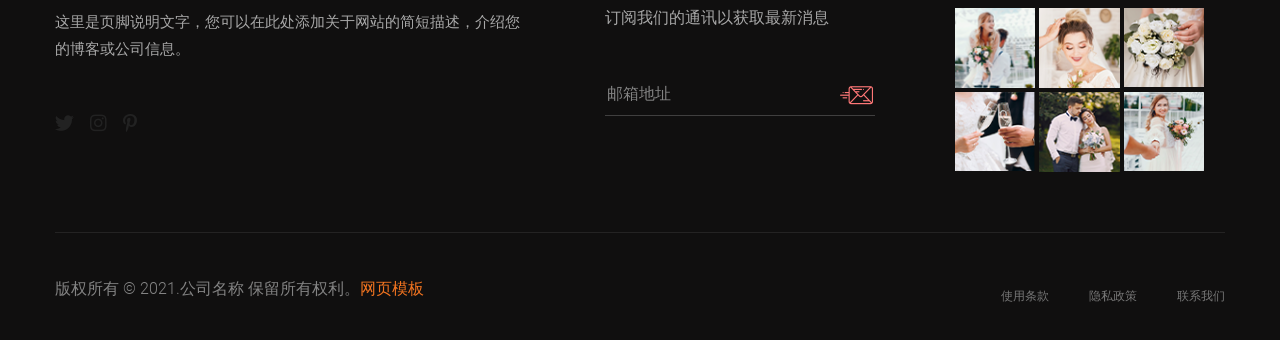
<file: categori.html>
<!doctype html>
<html class="no-js" lang="zh-CN">
    <head>
        <meta charset="utf-8">
        <meta http-equiv="x-ua-compatible" content="ie=edge">
         <title>新闻 HTML-5 模板 - 分类页</title>
        <meta name="description" content="">
        <meta name="viewport" content="width=device-width, initial-scale=1">


		<link rel="stylesheet" href="static/css/bootstrap.min.css">
            <link rel="stylesheet" href="static/css/owl.carousel.min.css">
            <link rel="stylesheet" href="static/css/ticker-style.css">
            <link rel="stylesheet" href="static/css/flaticon.css">
            <link rel="stylesheet" href="static/css/slicknav.css">
            <link rel="stylesheet" href="static/css/animate.min.css">
            <link rel="stylesheet" href="static/css/magnific-popup.css">
            <link rel="stylesheet" href="static/css/fontawesome-all.min.css">
            <link rel="stylesheet" href="static/css/themify-icons.css">
            <link rel="stylesheet" href="static/css/slick.css">
            <link rel="stylesheet" href="static/css/nice-select.css">
            <link rel="stylesheet" href="static/css/style.css">
            <link rel="stylesheet" href="static/css/responsive.css">
   </head>

   <body>
       
    <header>
        <div class="header-area">
            <div class="main-header ">
                <div class="header-top black-bg d-none d-md-block">
                   <div class="container">
                       <div class="col-xl-12">
                            <div class="row d-flex justify-content-between align-items-center">
                                <div class="header-info-left">
                                    <ul>     
                                        <li><img src="static/picture/header_icon1.png" alt="">34ºc, 晴天 </li>
                                        <li><img src="static/picture/header_icon1.png" alt="">2019年6月18日, 星期二</li>
                                    </ul>
                                </div>
                                <div class="header-info-right">
                                    <ul class="header-social">    
                                        <li><a href="#"><i class="fab fa-twitter"></i></a></li>
                                        <li><a href="#"><i class="fab fa-instagram"></i></a></li>
                                       <li> <a href="#"><i class="fab fa-pinterest-p"></i></a></li>
                                    </ul>
                                </div>
                            </div>
                       </div>
                   </div>
                </div>
                <div class="header-mid d-none d-md-block">
                   <div class="container">
                        <div class="row d-flex align-items-center">
                            <div class="col-xl-3 col-lg-3 col-md-3">
                                <div class="logo">
                                    <a href="index.html"><img src="static/picture/logo.png" alt=""></a>
                                </div>
                            </div>
                            <div class="col-xl-9 col-lg-9 col-md-9">
                                <div class="header-banner f-right ">
                                    <img src="static/picture/header_card.jpg" alt="">
                                </div>
                            </div>
                        </div>
                   </div>
                </div>
               <div class="header-bottom header-sticky">
                    <div class="container">
                        <div class="row align-items-center">
                            <div class="col-xl-10 col-lg-10 col-md-12 header-flex">
                                <div class="sticky-logo">
                                        <a href="index.html"><img src="static/picture/logo.png" alt=""></a>
                                    </div>
                                <div class="main-menu d-none d-md-block">
                                    <nav>                  
                                        <ul id="navigation">    
                                            <li><a href="index.html">首页</a></li>
                                            <li><a href="categori.html">分类</a></li>
                                            <li><a href="about.html">关于我们</a></li>
                                            <li><a href="latest_news.html">最新新闻</a></li>
                                            <li><a href="contact.html">联系我们</a></li>
                                            <li><a href="#">页面</a>
                                                <ul class="submenu">
                                                    <li><a href="elements.html">元素组件</a></li>
                                                    <li><a href="blog.html">博客</a></li>
                                                    <li><a href="single-blog.html">博客详情</a></li>
                                                    <li><a href="details.html">分类详情</a></li>
                                                </ul>
                                            </li>
                                        </ul>
                                    </nav>
                                </div>
                            </div>             
                            <div class="col-xl-2 col-lg-2 col-md-4">
                                <div class="header-right-btn f-right d-none d-lg-block">
                                    <i class="fas fa-search special-tag"></i>
                                    <div class="search-box">
                                        <form action="#">
                                            <input type="text" placeholder="搜索...">
                                            
                                        </form>
                                    </div>
                                </div>
                            </div>
                            <div class="col-12">
                                <div class="mobile_menu d-block d-md-none"></div>
                            </div>
                        </div>
                    </div>
               </div>
            </div>
       </div>
        </header>

    <main>
   <section class="whats-news-area pt-50 pb-20">
        <div class="container">
            <div class="row">
            <div class="col-lg-8">
                <div class="row d-flex justify-content-between">
                    <div class="col-lg-3 col-md-3">
                        <div class="section-tittle mb-30">
                            <h3>最新动态</h3>
                        </div>
                    </div>
                    <div class="col-lg-9 col-md-9">
                        <div class="properties__button">
                            <nav>                                                                     
                                <div class="nav nav-tabs" id="nav-tab" role="tablist">
                                    <a class="nav-item nav-link active" id="nav-home-tab" data-toggle="tab" href="#nav-home" role="tab" aria-controls="nav-home" aria-selected="true">全部</a>
                                    <a class="nav-item nav-link" id="nav-profile-tab" data-toggle="tab" href="#nav-profile" role="tab" aria-controls="nav-profile" aria-selected="false">生活方式</a>
                                    <a class="nav-item nav-link" id="nav-contact-tab" data-toggle="tab" href="#nav-contact" role="tab" aria-controls="nav-contact" aria-selected="false">旅行</a>
                                    <a class="nav-item nav-link" id="nav-last-tab" data-toggle="tab" href="#nav-last" role="tab" aria-controls="nav-contact" aria-selected="false">时尚</a>
                                    <a class="nav-item nav-link" id="nav-Sports" data-toggle="tab" href="#nav-nav-Sport" role="tab" aria-controls="nav-contact" aria-selected="false">体育</a>
                                    <a class="nav-item nav-link" id="nav-technology" data-toggle="tab" href="#nav-techno" role="tab" aria-controls="nav-contact" aria-selected="false">科技</a>
                                </div>
                            </nav>
                            </div>
                    </div>
                </div>
                <div class="row">
                    <div class="col-12">
                        <div class="tab-content" id="nav-tabContent">
                            <div class="tab-pane fade show active" id="nav-home" role="tabpanel" aria-labelledby="nav-home-tab">           
                                <div class="whats-news-caption">
                                    <div class="row">
                                        <div class="col-lg-6 col-md-6">
                                            <div class="single-what-news mb-100">
                                                <div class="what-img">
                                                    <img src="static/picture/whatNews1.jpg" alt="">
                                                </div>
                                                <div class="what-cap">
                                                    <span class="color1">晚间派对</span>
                                                    <h4><a href="#">欢迎参加年度最佳模特大赛</a></h4>
                                                </div>
                                            </div>
                                        </div>
                                        <div class="col-lg-6 col-md-6">
                                            <div class="single-what-news mb-100">
                                                <div class="what-img">
                                                    <img src="static/picture/whatNews2.jpg" alt="">
                                                </div>
                                                <div class="what-cap">
                                                    <span class="color1">晚间派对</span>
                                                    <h4><a href="#">欢迎参加年度最佳模特大赛</a></h4>
                                                </div>
                                            </div>
                                        </div> 
                                        <div class="col-lg-6 col-md-6">
                                            <div class="single-what-news mb-100">
                                                <div class="what-img">
                                                    <img src="static/picture/whatNews3.jpg" alt="">
                                                </div>
                                                <div class="what-cap">
                                                    <span class="color1">晚间派对</span>
                                                    <h4><a href="#">欢迎参加年度最佳模特大赛</a></h4>
                                                </div>
                                            </div>
                                        </div>
                                        <div class="col-lg-6 col-md-6">
                                            <div class="single-what-news mb-100">
                                                <div class="what-img">
                                                    <img src="static/picture/whatNews4.jpg" alt="">
                                                </div>
                                                <div class="what-cap">
                                                    <span class="color1">晚间派对</span>
                                                    <h4><a href="#">欢迎参加年度最佳模特大赛</a></h4>
                                                </div>
                                            </div>
                                        </div>
                                    </div>
                                </div>
                            </div>
                            <div class="tab-pane fade" id="nav-profile" role="tabpanel" aria-labelledby="nav-profile-tab">
                                <div class="whats-news-caption">
                                    <div class="row">
                                        <div class="col-lg-6 col-md-6">
                                            <div class="single-what-news mb-100">
                                                <div class="what-img">
                                                    <img src="static/picture/whatNews1.jpg" alt="">
                                                </div>
                                                <div class="what-cap">
                                                    <span class="color1">晚间派对</span>
                                                    <h4><a href="#">欢迎参加年度最佳模特大赛</a></h4>
                                                </div>
                                            </div>
                                        </div>
                                        <div class="col-lg-6 col-md-6">
                                            <div class="single-what-news mb-100">
                                                <div class="what-img">
                                                    <img src="static/picture/whatNews2.jpg" alt="">
                                                </div>
                                                <div class="what-cap">
                                                    <span class="color1">晚间派对</span>
                                                    <h4><a href="#">欢迎参加年度最佳模特大赛</a></h4>
                                                </div>
                                            </div>
                                        </div> 
                                        <div class="col-lg-6 col-md-6">
                                            <div class="single-what-news mb-100">
                                                <div class="what-img">
                                                    <img src="static/picture/whatNews3.jpg" alt="">
                                                </div>
                                                <div class="what-cap">
                                                    <span class="color1">晚间派对</span>
                                                    <h4><a href="#">欢迎参加年度最佳模特大赛</a></h4>
                                                </div>
                                            </div>
                                        </div>
                                        <div class="col-lg-6 col-md-6">
                                            <div class="single-what-news mb-100">
                                                <div class="what-img">
                                                    <img src="static/picture/whatNews4.jpg" alt="">
                                                </div>
                                                <div class="what-cap">
                                                    <span class="color1">晚间派对</span>
                                                    <h4><a href="#">欢迎参加年度最佳模特大赛</a></h4>
                                                </div>
                                            </div>
                                        </div>
                                    </div>
                                </div>
                            </div>
                            <div class="tab-pane fade" id="nav-contact" role="tabpanel" aria-labelledby="nav-contact-tab">
                                <div class="whats-news-caption">
                                    <div class="row">
                                        <div class="col-lg-6 col-md-6">
                                            <div class="single-what-news mb-100">
                                                <div class="what-img">
                                                    <img src="static/picture/whatNews1.jpg" alt="">
                                                </div>
                                                <div class="what-cap">
                                                    <span class="color1">晚间派对</span>
                                                    <h4><a href="#">欢迎参加年度最佳模特大赛</a></h4>
                                                </div>
                                            </div>
                                        </div>
                                        <div class="col-lg-6 col-md-6">
                                            <div class="single-what-news mb-100">
                                                <div class="what-img">
                                                    <img src="static/picture/whatNews2.jpg" alt="">
                                                </div>
                                                <div class="what-cap">
                                                    <span class="color1">晚间派对</span>
                                                    <h4><a href="#">欢迎参加年度最佳模特大赛</a></h4>
                                                </div>
                                            </div>
                                        </div> 
                                        <div class="col-lg-6 col-md-6">
                                            <div class="single-what-news mb-100">
                                                <div class="what-img">
                                                    <img src="static/picture/whatNews3.jpg" alt="">
                                                </div>
                                                <div class="what-cap">
                                                    <span class="color1">晚间派对</span>
                                                    <h4><a href="#">欢迎参加年度最佳模特大赛</a></h4>
                                                </div>
                                            </div>
                                        </div>
                                        <div class="col-lg-6 col-md-6">
                                            <div class="single-what-news mb-100">
                                                <div class="what-img">
                                                    <img src="static/picture/whatNews4.jpg" alt="">
                                                </div>
                                                <div class="what-cap">
                                                    <span class="color1">晚间派对</span>
                                                    <h4><a href="#">欢迎参加年度最佳模特大赛</a></h4>
                                                </div>
                                            </div>
                                        </div>
                                    </div>
                                </div>
                            </div>
                            <div class="tab-pane fade" id="nav-last" role="tabpanel" aria-labelledby="nav-last-tab">
                                <div class="whats-news-caption">
                                    <div class="row">
                                        <div class="col-lg-6 col-md-6">
                                            <div class="single-what-news mb-100">
                                                <div class="what-img">
                                                    <img src="static/picture/whatNews1.jpg" alt="">
                                                </div>
                                                <div class="what-cap">
                                                    <span class="color1">晚间派对</span>
                                                    <h4><a href="#">欢迎参加年度最佳模特大赛</a></h4>
                                                </div>
                                            </div>
                                        </div>
                                        <div class="col-lg-6 col-md-6">
                                            <div class="single-what-news mb-100">
                                                <div class="what-img">
                                                    <img src="static/picture/whatNews2.jpg" alt="">
                                                </div>
                                                <div class="what-cap">
                                                    <span class="color1">晚间派对</span>
                                                    <h4><a href="#">欢迎参加年度最佳模特大赛</a></h4>
                                                </div>
                                            </div>
                                        </div> 
                                        <div class="col-lg-6 col-md-6">
                                            <div class="single-what-news mb-100">
                                                <div class="what-img">
                                                    <img src="static/picture/whatNews3.jpg" alt="">
                                                </div>
                                                <div class="what-cap">
                                                    <span class="color1">晚间派对</span>
                                                    <h4><a href="#">欢迎参加年度最佳模特大赛</a></h4>
                                                </div>
                                            </div>
                                        </div>
                                        <div class="col-lg-6 col-md-6">
                                            <div class="single-what-news mb-100">
                                                <div class="what-img">
                                                    <img src="static/picture/whatNews4.jpg" alt="">
                                                </div>
                                                <div class="what-cap">
                                                    <span class="color1">晚间派对</span>
                                                    <h4><a href="#">欢迎参加年度最佳模特大赛</a></h4>
                                                </div>
                                            </div>
                                        </div>
                                    </div>
                                </div>
                            </div>
                            <div class="tab-pane fade" id="nav-nav-Sport" role="tabpanel" aria-labelledby="nav-Sports">
                                <div class="whats-news-caption">
                                    <div class="row">
                                        <div class="col-lg-6 col-md-6">
                                            <div class="single-what-news mb-100">
                                                <div class="what-img">
                                                    <img src="static/picture/whatNews1.jpg" alt="">
                                                </div>
                                                <div class="what-cap">
                                                    <span class="color1">晚间派对</span>
                                                    <h4><a href="#">欢迎参加年度最佳模特大赛</a></h4>
                                                </div>
                                            </div>
                                        </div>
                                        <div class="col-lg-6 col-md-6">
                                            <div class="single-what-news mb-100">
                                                <div class="what-img">
                                                    <img src="static/picture/whatNews2.jpg" alt="">
                                                </div>
                                                <div class="what-cap">
                                                    <span class="color1">晚间派对</span>
                                                    <h4><a href="#">欢迎参加年度最佳模特大赛</a></h4>
                                                </div>
                                            </div>
                                        </div> 
                                        <div class="col-lg-6 col-md-6">
                                            <div class="single-what-news mb-100">
                                                <div class="what-img">
                                                    <img src="static/picture/whatNews3.jpg" alt="">
                                                </div>
                                                <div class="what-cap">
                                                    <span class="color1">晚间派对</span>
                                                    <h4><a href="#">欢迎参加年度最佳模特大赛</a></h4>
                                                </div>
                                            </div>
                                        </div>
                                        <div class="col-lg-6 col-md-6">
                                            <div class="single-what-news mb-100">
                                                <div class="what-img">
                                                    <img src="static/picture/whatNews4.jpg" alt="">
                                                </div>
                                                <div class="what-cap">
                                                    <span class="color1">晚间派对</span>
                                                    <h4><a href="#">欢迎参加年度最佳模特大赛</a></h4>
                                                </div>
                                            </div>
                                        </div>
                                    </div>
                                </div>
                            </div>
                            <div class="tab-pane fade" id="nav-techno" role="tabpanel" aria-labelledby="nav-technology">
                                <div class="whats-news-caption">
                                    <div class="row">
                                        <div class="col-lg-6 col-md-6">
                                            <div class="single-what-news mb-100">
                                                <div class="what-img">
                                                    <img src="static/picture/whatNews1.jpg" alt="">
                                                </div>
                                                <div class="what-cap">
                                                    <span class="color1">晚间派对</span>
                                                    <h4><a href="#">欢迎参加年度最佳模特大赛</a></h4>
                                                </div>
                                            </div>
                                        </div>
                                        <div class="col-lg-6 col-md-6">
                                            <div class="single-what-news mb-100">
                                                <div class="what-img">
                                                    <img src="static/picture/whatNews2.jpg" alt="">
                                                </div>
                                                <div class="what-cap">
                                                    <span class="color1">晚间派对</span>
                                                    <h4><a href="#">欢迎参加年度最佳模特大赛</a></h4>
                                                </div>
                                            </div>
                                        </div> 
                                        <div class="col-lg-6 col-md-6">
                                            <div class="single-what-news mb-100">
                                                <div class="what-img">
                                                    <img src="static/picture/whatNews3.jpg" alt="">
                                                </div>
                                                <div class="what-cap">
                                                    <span class="color1">晚间派对</span>
                                                    <h4><a href="#">欢迎参加年度最佳模特大赛</a></h4>
                                                </div>
                                            </div>
                                        </div>
                                        <div class="col-lg-6 col-md-6">
                                            <div class="single-what-news mb-100">
                                                <div class="what-img">
                                                    <img src="static/picture/whatNews4.jpg" alt="">
                                                </div>
                                                <div class="what-cap">
                                                    <span class="color1">晚间派对</span>
                                                    <h4><a href="#">欢迎参加年度最佳模特大赛</a></h4>
                                                </div>
                                            </div>
                                        </div>
                                    </div>
                                </div>
                            </div>
                        </div>
                    </div>
                </div>
            </div>
            <div class="col-lg-4">
                <div class="section-tittle mb-40">
                    <h3>关注我们</h3>
                </div>
                <div class="single-follow mb-45">
                    <div class="single-box">
                        <div class="follow-us d-flex align-items-center">
                            <div class="follow-social">
                                <a href="#"><img src="static/picture/icon-fb.png" alt=""></a>
                            </div>
                            <div class="follow-count">  
                                <span>8,045</span>
                                <p>粉丝</p>
                            </div>
                        </div> 
                        <div class="follow-us d-flex align-items-center">
                            <div class="follow-social">
                                <a href="#"><img src="static/picture/icon-tw.png" alt=""></a>
                            </div>
                            <div class="follow-count">
                                <span>8,045</span>
                                <p>粉丝</p>
                            </div>
                        </div>
                            <div class="follow-us d-flex align-items-center">
                            <div class="follow-social">
                                <a href="#"><img src="static/picture/icon-ins.png" alt=""></a>
                            </div>
                            <div class="follow-count">
                                <span>8,045</span>
                                <p>粉丝</p>
                            </div>
                        </div>
                        <div class="follow-us d-flex align-items-center">
                            <div class="follow-social">
                                <a href="#"><img src="static/picture/icon-yo.png" alt=""></a>
                            </div>
                            <div class="follow-count">
                                <span>8,045</span>
                                <p>粉丝</p>
                            </div>
                        </div>
                    </div>
                </div>
                <div class="news-poster d-none d-lg-block">
                    <img src="static/picture/news_card.jpg" alt="">
                </div>
            </div>
            </div>
        </div>
    </section>
    <div class="pagination-area pb-45 text-center">
        <div class="container">
            <div class="row">
                <div class="col-xl-12">
                    <div class="single-wrap d-flex justify-content-center">
                        <nav aria-label="Page navigation example">
                            <ul class="pagination justify-content-start">
                              <li class="page-item"><a class="page-link" href="#"><span class="flaticon-arrow roted"></span></a></li>
                                <li class="page-item active"><a class="page-link" href="#">01</a></li>
                                <li class="page-item"><a class="page-link" href="#">02</a></li>
                                <li class="page-item"><a class="page-link" href="#">03</a></li>
                              <li class="page-item"><a class="page-link" href="#"><span class="flaticon-arrow right-arrow"></span></a></li>
                            </ul>
                          </nav>
                    </div>
                </div>
            </div>
        </div>
    </div>
    </main>
    
   <footer>
       <div class="footer-area footer-padding fix">
            <div class="container">
                <div class="row d-flex justify-content-between">
                    <div class="col-xl-5 col-lg-5 col-md-7 col-sm-12">
                        <div class="single-footer-caption">
                            <div class="single-footer-caption">
                                <div class="footer-logo">
                                    <a href="index.html"><img src="static/picture/logo2_footer.png" alt=""></a>
                                </div>
                                <div class="footer-tittle">
                                    <div class="footer-pera">
                                        <p>这里是页脚说明文字，您可以在此处添加关于网站的简短描述，介绍您的博客或公司信息。</p>
                                    </div>
                                </div>
                                <div class="footer-social">
                                    <a href="#"><i class="fab fa-twitter"></i></a>
                                    <a href="#"><i class="fab fa-instagram"></i></a>
                                    <a href="#"><i class="fab fa-pinterest-p"></i></a>
                                </div>
                            </div>
                        </div>
                    </div>
                    <div class="col-xl-3 col-lg-3 col-md-4  col-sm-6">
                        <div class="single-footer-caption mt-60">
                            <div class="footer-tittle">
                                <h4>订阅简报</h4>
                                <p>订阅我们的通讯以获取最新消息</p>
                                <div class="footer-form">
                                    <div id="mc_embed_signup">
                                        <form target="_blank" action="#" method="get" class="subscribe_form relative mail_part">
                                            <input type="email" name="email" id="newsletter-form-email" placeholder="邮箱地址" class="placeholder hide-on-focus" onfocus="this.placeholder = ''" onblur="this.placeholder = ' 邮箱地址 '">
                                            <div class="form-icon">
                                            <button type="submit" name="submit" id="newsletter-submit" class="email_icon newsletter-submit button-contactForm"><img src="static/picture/form-iocn.png" alt=""></button>
                                            </div>
                                            <div class="mt-10 info"></div>
                                        </form>
                                    </div>
                                </div>
                            </div>
                        </div>
                    </div>
                    <div class="col-xl-3 col-lg-3 col-md-5 col-sm-6">
                        <div class="single-footer-caption mb-50 mt-60">
                            <div class="footer-tittle">
                                <h4>Instagram 动态</h4>
                            </div>
                            <div class="instagram-gellay">
                                <ul class="insta-feed">
                                    <li><a href="#"><img src="static/picture/instra1.jpg" alt=""></a></li>
                                    <li><a href="#"><img src="static/picture/instra2.jpg" alt=""></a></li>
                                    <li><a href="#"><img src="static/picture/instra3.jpg" alt=""></a></li>
                                    <li><a href="#"><img src="static/picture/instra4.jpg" alt=""></a></li>
                                    <li><a href="#"><img src="static/picture/instra5.jpg" alt=""></a></li>
                                    <li><a href="#"><img src="static/picture/instra6.jpg" alt=""></a></li>
                                </ul>
                            </div>
                        </div>
                    </div>
                </div>
            </div>
        </div>
       <div class="footer-bottom-area">
           <div class="container">
               <div class="footer-border">
                    <div class="row d-flex align-items-center justify-content-between">
                        <div class="col-lg-6">
                            <div class="footer-copy-right">
                                <p>版权所有 &copy; 2021.公司名称 保留所有权利。<a target="_blank" href="https://sc.chinaz.com/moban/">网页模板</a></p>
                            </div>
                        </div>
                        <div class="col-lg-6">
                            <div class="footer-menu f-right">
                                <ul>                             
                                    <li><a href="#">使用条款</a></li>
                                    <li><a href="#">隐私政策</a></li>
                                    <li><a href="#">联系我们</a></li>
                                </ul>
                            </div>
                        </div>
                    </div>
               </div>
           </div>
       </div>
       </footer>
   
	<script src="static/js/modernizr-3.5.0.min.js"></script>
		<script src="static/js/jquery-1.12.4.min.js"></script>
        <script src="static/js/popper.min.js"></script>
        <script src="static/js/bootstrap.min.js"></script>
	    <script src="static/js/jquery.slicknav.min.js"></script>

		<script src="static/js/owl.carousel.min.js"></script>
        <script src="static/js/slick.min.js"></script>
        <script src="static/js/gijgo.min.js"></script>
		<script src="static/js/wow.min.js"></script>
		<script src="static/js/animated.headline.js"></script>
        <script src="static/js/jquery.magnific-popup.js"></script>

        <script src="static/js/jquery.ticker.js"></script>
        <script src="static/js/site.js"></script>

		<script src="static/js/jquery.scrollUp.min.js"></script>
        <script src="static/js/jquery.nice-select.min.js"></script>
		<script src="static/js/jquery.sticky.js"></script>
        
        <script src="static/js/contact.js"></script>
        <script src="static/js/jquery.form.js"></script>
        <script src="static/js/jquery.validate.min.js"></script>
        <script src="static/js/mail-script.js"></script>
        <script src="static/js/jquery.ajaxchimp.min.js"></script>
        
		<script src="static/js/plugins.js"></script>
        <script src="static/js/main.js"></script>
        
    </body>
</html>
</file>
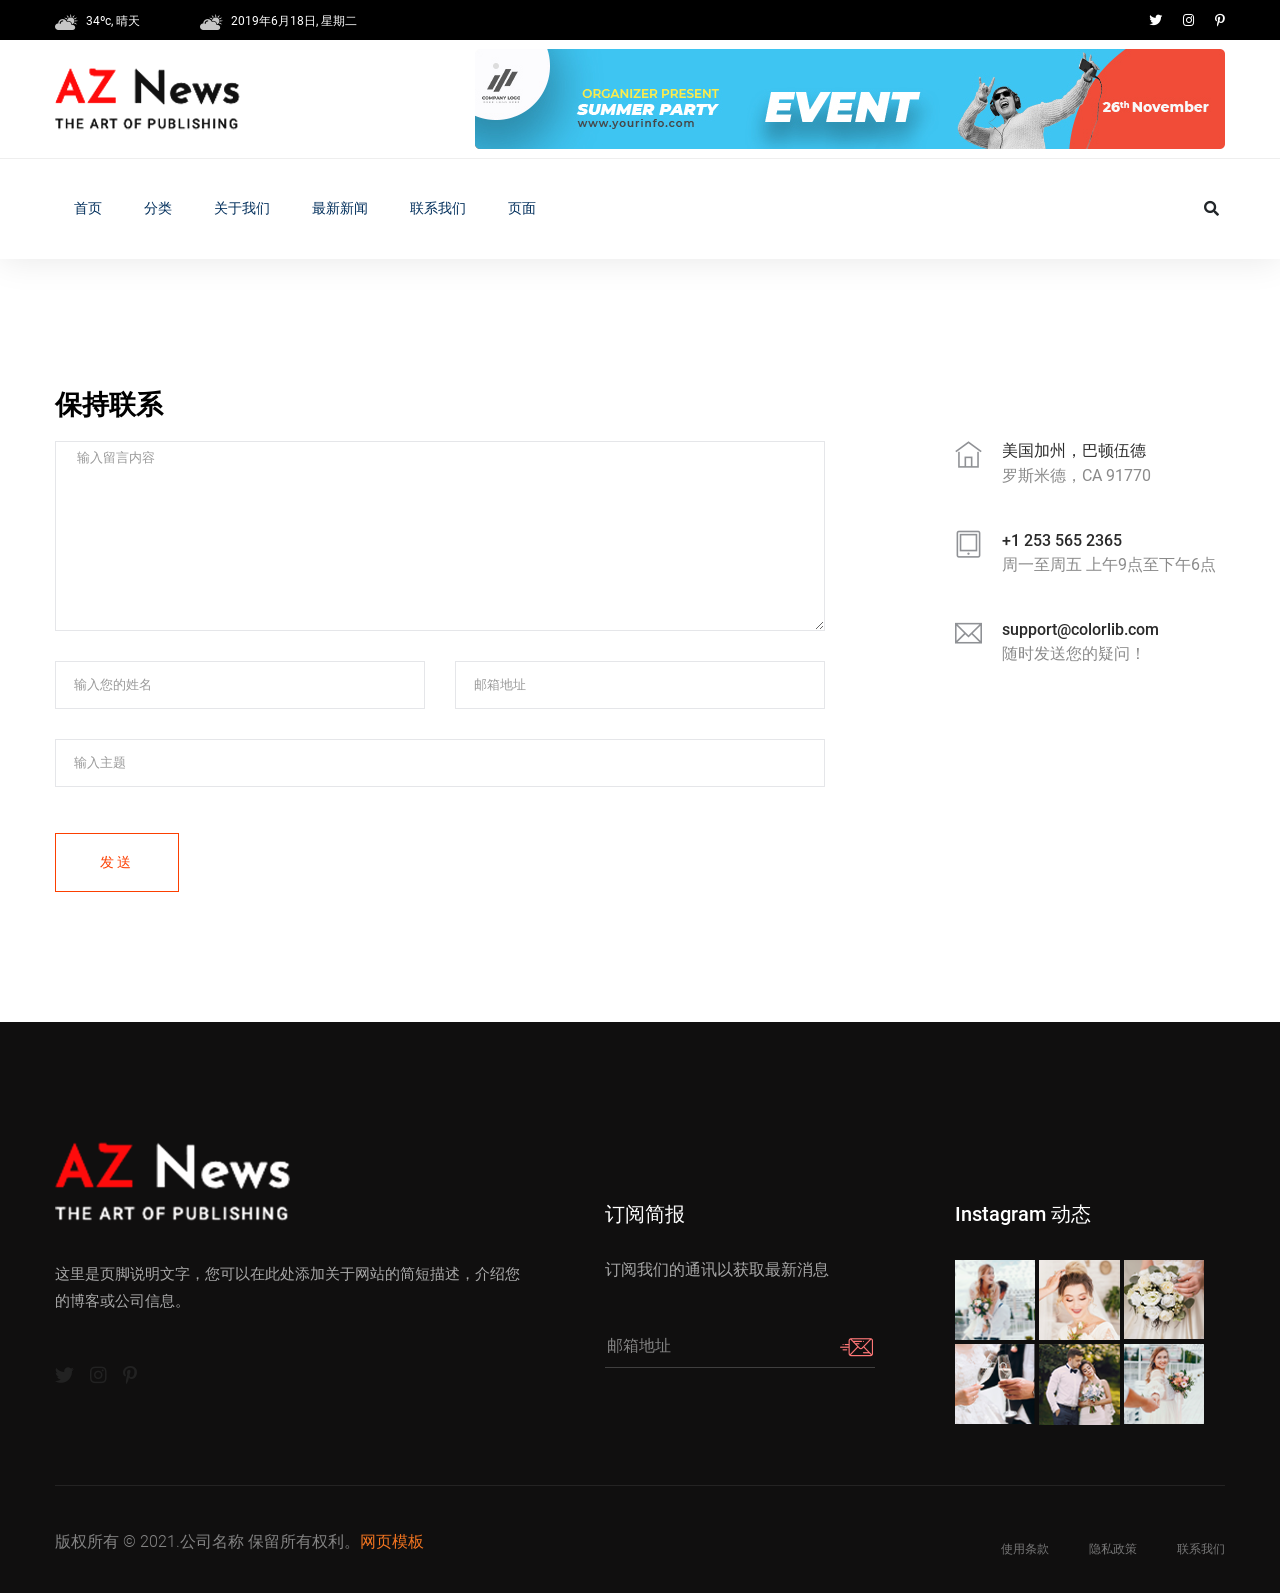
<file: contact.html>
<!doctype html>
<html class="no-js" lang="zh-CN">

<head>
    <meta charset="utf-8">
    <meta http-equiv="x-ua-compatible" content="ie=edge">
    <title>联系我们 - 新闻 HTML-5 模板</title>
    <meta name="description" content="">
    <meta name="viewport" content="width=device-width, initial-scale=1">

<link rel="stylesheet" href="static/css/bootstrap.min.css">
    <link rel="stylesheet" href="static/css/owl.carousel.min.css">
    <link rel="stylesheet" href="static/css/slicknav.css">
    <link rel="stylesheet" href="static/css/animate.min.css">
    <link rel="stylesheet" href="static/css/magnific-popup.css">
    <link rel="stylesheet" href="static/css/fontawesome-all.min.css">
    <link rel="stylesheet" href="static/css/themify-icons.css">
    <link rel="stylesheet" href="static/css/flaticon.css">
    <link rel="stylesheet" href="static/css/slick.css">
    <link rel="stylesheet" href="static/css/nice-select.css">
    <link rel="stylesheet" href="static/css/style.css">
    <link rel="stylesheet" href="static/css/responsive.css">
</head>

<body>
   
    <div id="preloader-active">
        <div class="preloader d-flex align-items-center justify-content-center">
            <div class="preloader-inner position-relative">
                <div class="preloader-circle"></div>
                <div class="preloader-img pere-text">
                    <img src="static/picture/logo.png" alt="">
                </div>
            </div>
        </div>
    </div>
    <header>
        <div class="header-area">
            <div class="main-header ">
                <div class="header-top black-bg d-none d-md-block">
                   <div class="container">
                       <div class="col-xl-12">
                            <div class="row d-flex justify-content-between align-items-center">
                                <div class="header-info-left">
                                    <ul>     
                                        <li><img src="static/picture/header_icon1.png" alt="">34ºc, 晴天 </li>
                                        <li><img src="static/picture/header_icon1.png" alt="">2019年6月18日, 星期二</li>
                                    </ul>
                                </div>
                                <div class="header-info-right">
                                    <ul class="header-social">    
                                        <li><a href="#"><i class="fab fa-twitter"></i></a></li>
                                        <li><a href="#"><i class="fab fa-instagram"></i></a></li>
                                       <li> <a href="#"><i class="fab fa-pinterest-p"></i></a></li>
                                    </ul>
                                </div>
                            </div>
                       </div>
                   </div>
                </div>
                <div class="header-mid d-none d-md-block">
                   <div class="container">
                        <div class="row d-flex align-items-center">
                            <div class="col-xl-3 col-lg-3 col-md-3">
                                <div class="logo">
                                    <a href="index.html"><img src="static/picture/logo.png" alt=""></a>
                                </div>
                            </div>
                            <div class="col-xl-9 col-lg-9 col-md-9">
                                <div class="header-banner f-right ">
                                    <img src="static/picture/header_card.jpg" alt="">
                                </div>
                            </div>
                        </div>
                   </div>
                </div>
               <div class="header-bottom header-sticky">
                    <div class="container">
                        <div class="row align-items-center">
                            <div class="col-xl-10 col-lg-10 col-md-12 header-flex">
                                <div class="sticky-logo">
                                        <a href="index.html"><img src="static/picture/logo.png" alt=""></a>
                                    </div>
                                <div class="main-menu d-none d-md-block">
                                    <nav>                  
                                        <ul id="navigation">    
                                            <li><a href="index.html">首页</a></li>
                                            <li><a href="categori.html">分类</a></li>
                                            <li><a href="about.html">关于我们</a></li>
                                            <li><a href="latest_news.html">最新新闻</a></li>
                                            <li><a href="contact.html">联系我们</a></li>
                                            <li><a href="#">页面</a>
                                                <ul class="submenu">
                                                    <li><a href="elements.html">元素组件</a></li>
                                                    <li><a href="blog.html">博客</a></li>
                                                    <li><a href="single-blog.html">博客详情</a></li>
                                                    <li><a href="details.html">分类详情</a></li>
                                                </ul>
                                            </li>
                                        </ul>
                                    </nav>
                                </div>
                            </div>             
                            <div class="col-xl-2 col-lg-2 col-md-4">
                                <div class="header-right-btn f-right d-none d-lg-block">
                                    <i class="fas fa-search special-tag"></i>
                                    <div class="search-box">
                                        <form action="#">
                                            <input type="text" placeholder="搜索...">
                                            
                                        </form>
                                    </div>
                                </div>
                            </div>
                            <div class="col-12">
                                <div class="mobile_menu d-block d-md-none"></div>
                            </div>
                        </div>
                    </div>
               </div>
            </div>
       </div>
        </header>

    <section class="contact-section">
            <div class="container">
    
                <div class="row">
                    <div class="col-12">
                        <h2 class="contact-title">保持联系</h2>
                    </div>
                    <div class="col-lg-8">
                        <form class="form-contact contact_form" action="contact_process.php" method="post" id="contactForm" novalidate="novalidate">
                            <div class="row">
                                <div class="col-12">
                                    <div class="form-group">
                                        <textarea class="form-control w-100" name="message" id="message" cols="30" rows="9" onfocus="this.placeholder = ''" onblur="this.placeholder = '输入留言内容'" placeholder=" 输入留言内容"></textarea>
                                    </div>
                                </div>
                                <div class="col-sm-6">
                                    <div class="form-group">
                                        <input class="form-control valid" name="name" id="name" type="text" onfocus="this.placeholder = ''" onblur="this.placeholder = '输入您的姓名'" placeholder="输入您的姓名">
                                    </div>
                                </div>
                                <div class="col-sm-6">
                                    <div class="form-group">
                                        <input class="form-control valid" name="email" id="email" type="email" onfocus="this.placeholder = ''" onblur="this.placeholder = '输入邮箱地址'" placeholder="邮箱地址">
                                    </div>
                                </div>
                                <div class="col-12">
                                    <div class="form-group">
                                        <input class="form-control" name="subject" id="subject" type="text" onfocus="this.placeholder = ''" onblur="this.placeholder = '输入主题'" placeholder="输入主题">
                                    </div>
                                </div>
                            </div>
                            <div class="form-group mt-3">
                                <button type="submit" class="button button-contactForm boxed-btn">发送</button>
                            </div>
                        </form>
                    </div>
                    <div class="col-lg-3 offset-lg-1">
                        <div class="media contact-info">
                            <span class="contact-info__icon"><i class="ti-home"></i></span>
                            <div class="media-body">
                                <h3>美国加州，巴顿伍德</h3>
                                <p>罗斯米德，CA 91770</p>
                            </div>
                        </div>
                        <div class="media contact-info">
                            <span class="contact-info__icon"><i class="ti-tablet"></i></span>
                            <div class="media-body">
                                <h3>+1 253 565 2365</h3>
                                <p>周一至周五 上午9点至下午6点</p>
                            </div>
                        </div>
                        <div class="media contact-info">
                            <span class="contact-info__icon"><i class="ti-email"></i></span>
                            <div class="media-body">
                                <h3>support@colorlib.com</h3>
                                <p>随时发送您的疑问！</p>
                            </div>
                        </div>
                    </div>
                </div>
            </div>
    </section>
    <footer>
        <div class="footer-area footer-padding fix">
             <div class="container">
                 <div class="row d-flex justify-content-between">
                     <div class="col-xl-5 col-lg-5 col-md-7 col-sm-12">
                         <div class="single-footer-caption">
                             <div class="single-footer-caption">
                                 <div class="footer-logo">
                                     <a href="index.html"><img src="static/picture/logo2_footer.png" alt=""></a>
                                 </div>
                                 <div class="footer-tittle">
                                     <div class="footer-pera">
                                         <p>这里是页脚说明文字，您可以在此处添加关于网站的简短描述，介绍您的博客或公司信息。</p>
                                     </div>
                                 </div>
                                 <div class="footer-social">
                                     <a href="#"><i class="fab fa-twitter"></i></a>
                                     <a href="#"><i class="fab fa-instagram"></i></a>
                                     <a href="#"><i class="fab fa-pinterest-p"></i></a>
                                 </div>
                             </div>
                         </div>
                     </div>
                     <div class="col-xl-3 col-lg-3 col-md-4  col-sm-6">
                         <div class="single-footer-caption mt-60">
                             <div class="footer-tittle">
                                 <h4>订阅简报</h4>
                                 <p>订阅我们的通讯以获取最新消息</p>
                                 <div class="footer-form">
                                     <div id="mc_embed_signup">
                                         <form target="_blank" action="#" method="get" class="subscribe_form relative mail_part">
                                             <input type="email" name="email" id="newsletter-form-email" placeholder="邮箱地址" class="placeholder hide-on-focus" onfocus="this.placeholder = ''" onblur="this.placeholder = ' 邮箱地址 '">
                                             <div class="form-icon">
                                             <button type="submit" name="submit" id="newsletter-submit" class="email_icon newsletter-submit button-contactForm"><img src="static/picture/form-iocn.png" alt=""></button>
                                             </div>
                                             <div class="mt-10 info"></div>
                                         </form>
                                     </div>
                                 </div>
                             </div>
                         </div>
                     </div>
                     <div class="col-xl-3 col-lg-3 col-md-5 col-sm-6">
                         <div class="single-footer-caption mb-50 mt-60">
                             <div class="footer-tittle">
                                 <h4>Instagram 动态</h4>
                             </div>
                             <div class="instagram-gellay">
                                 <ul class="insta-feed">
                                     <li><a href="#"><img src="static/picture/instra1.jpg" alt=""></a></li>
                                     <li><a href="#"><img src="static/picture/instra2.jpg" alt=""></a></li>
                                     <li><a href="#"><img src="static/picture/instra3.jpg" alt=""></a></li>
                                     <li><a href="#"><img src="static/picture/instra4.jpg" alt=""></a></li>
                                     <li><a href="#"><img src="static/picture/instra5.jpg" alt=""></a></li>
                                     <li><a href="#"><img src="static/picture/instra6.jpg" alt=""></a></li>
                                 </ul>
                             </div>
                         </div>
                     </div>
                 </div>
             </div>
         </div>
        <div class="footer-bottom-area">
            <div class="container">
                <div class="footer-border">
                     <div class="row d-flex align-items-center justify-content-between">
                         <div class="col-lg-6">
                             <div class="footer-copy-right">
                                 <p>版权所有 &copy; 2021.公司名称 保留所有权利。<a target="_blank" href="https://sc.chinaz.com/moban/">网页模板</a></p>
                             </div>
                         </div>
                         <div class="col-lg-6">
                             <div class="footer-menu f-right">
                                 <ul>                             
                                     <li><a href="#">使用条款</a></li>
                                     <li><a href="#">隐私政策</a></li>
                                     <li><a href="#">联系我们</a></li>
                                 </ul>
                             </div>
                         </div>
                     </div>
                </div>
            </div>
        </div>
        </footer>

    <script src="static/js/modernizr-3.5.0.min.js"></script>
		
		<script src="static/js/jquery-1.12.4.min.js"></script>
        <script src="static/js/popper.min.js"></script>
        <script src="static/js/bootstrap.min.js"></script>
	    <script src="static/js/jquery.slicknav.min.js"></script>

		<script src="static/js/owl.carousel.min.js"></script>
        <script src="static/js/slick.min.js"></script>

		<script src="static/js/wow.min.js"></script>
		<script src="static/js/animated.headline.js"></script>
		
		<script src="static/js/jquery.scrollUp.min.js"></script>
        <script src="static/js/jquery.nice-select.min.js"></script>
		<script src="static/js/jquery.sticky.js"></script>
        <script src="static/js/jquery.magnific-popup.js"></script>

        <script src="static/js/contact.js"></script>
        <script src="static/js/jquery.form.js"></script>
        <script src="static/js/jquery.validate.min.js"></script>
        <script src="static/js/mail-script.js"></script>
        <script src="static/js/jquery.ajaxchimp.min.js"></script>
        
		<script src="static/js/plugins.js"></script>
        <script src="static/js/main.js"></script>
        
    </body>
    
    </html>
</file>
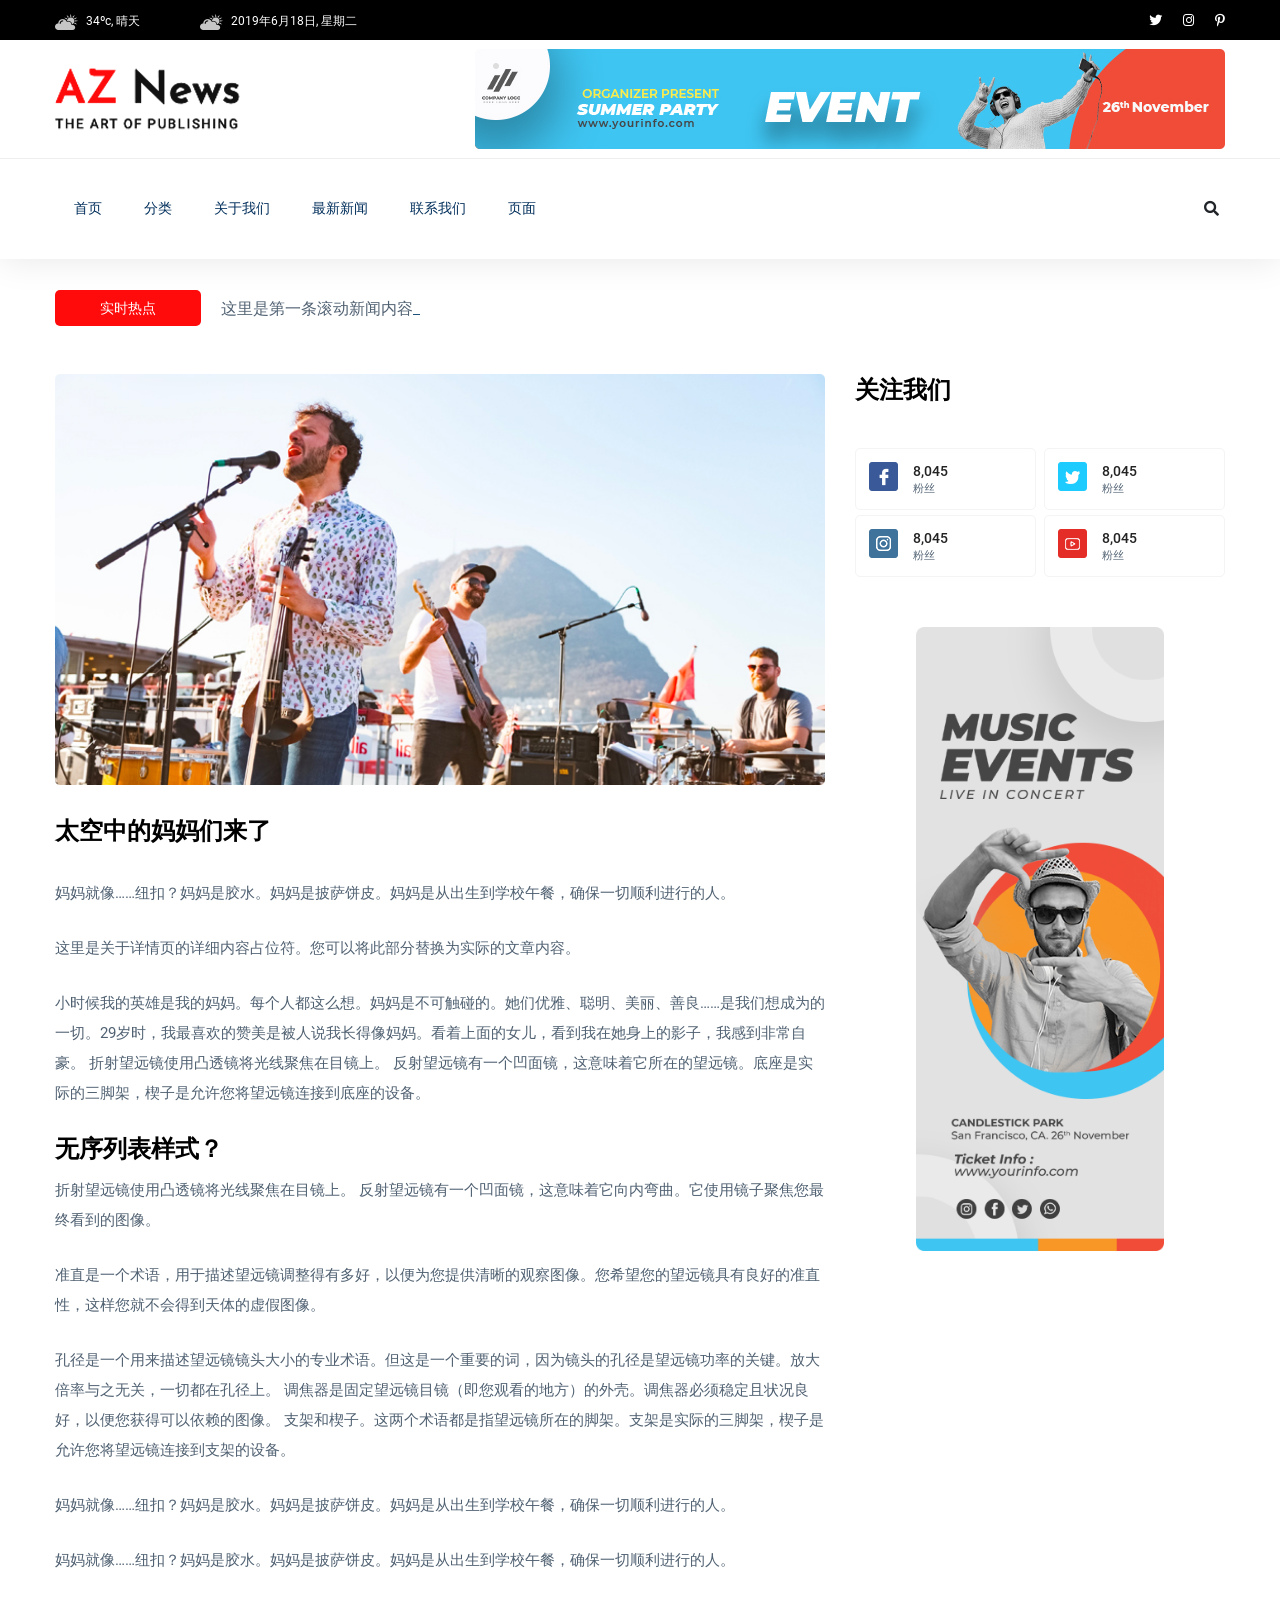
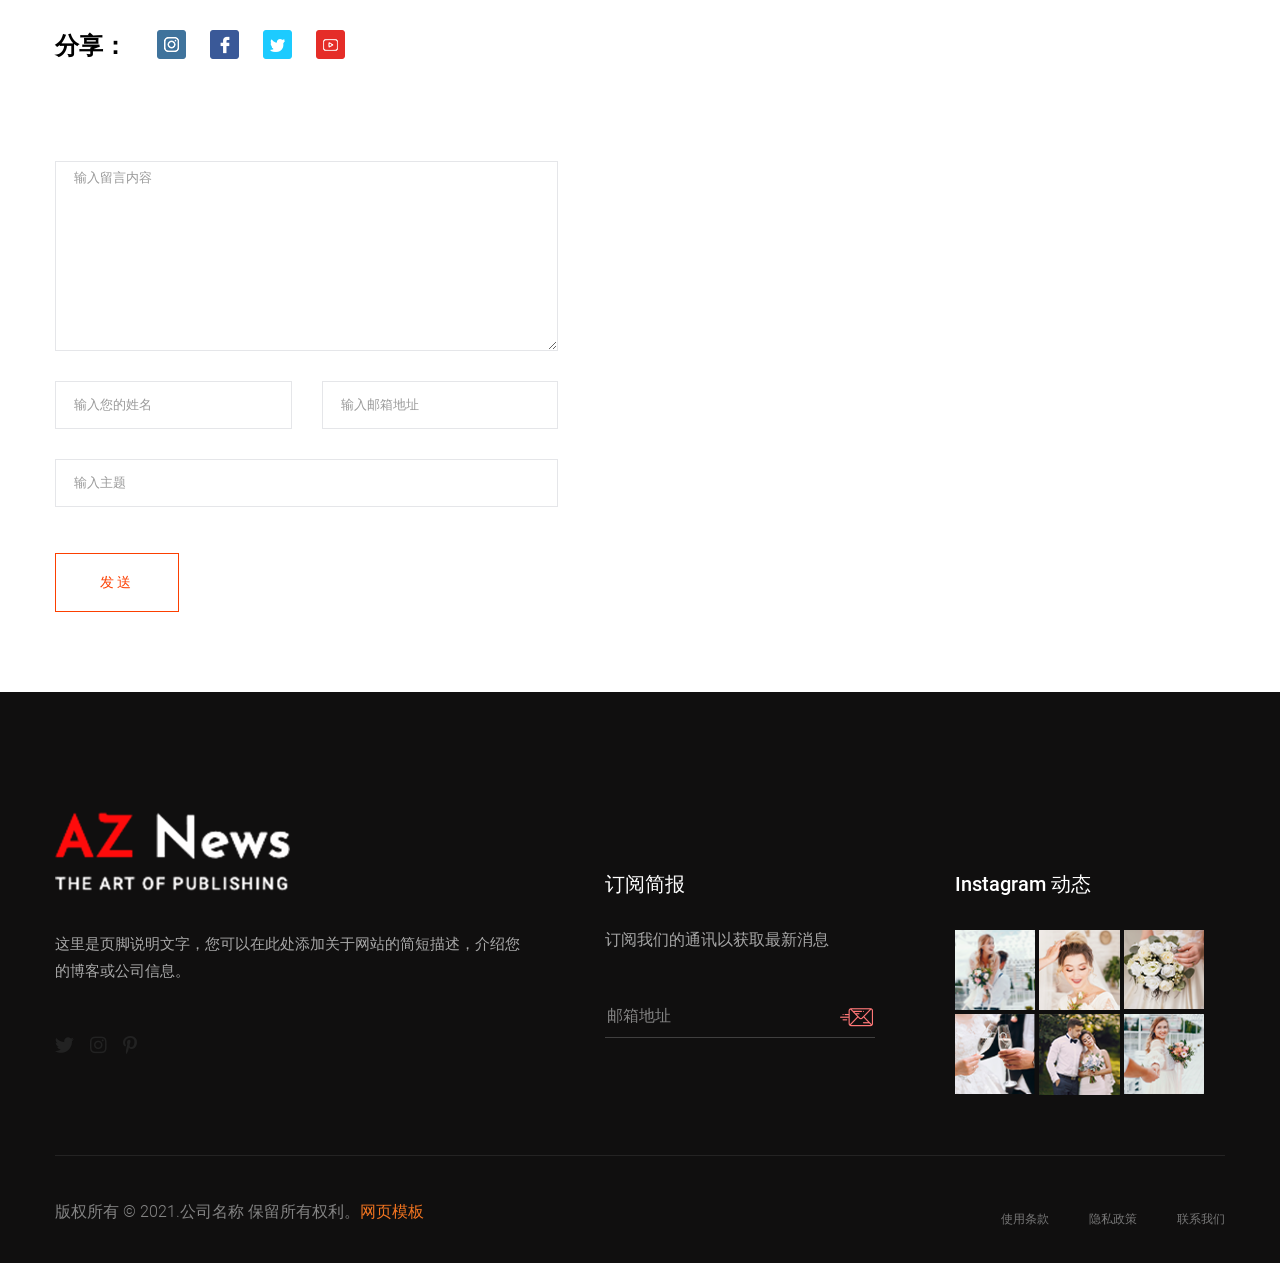
<file: details.html>
<!doctype html>
<html class="no-js" lang="zh-CN">
    <head>
        <meta charset="utf-8">
        <meta http-equiv="x-ua-compatible" content="ie=edge">
         <title>新闻 HTML-5 模板 - 详情页</title>
        <meta name="description" content="">
        <meta name="viewport" content="width=device-width, initial-scale=1">

		<link rel="stylesheet" href="static/css/bootstrap.min.css">
            <link rel="stylesheet" href="static/css/owl.carousel.min.css">
            <link rel="stylesheet" href="static/css/ticker-style.css">
            <link rel="stylesheet" href="static/css/flaticon.css">
            <link rel="stylesheet" href="static/css/slicknav.css">
            <link rel="stylesheet" href="static/css/animate.min.css">
            <link rel="stylesheet" href="static/css/magnific-popup.css">
            <link rel="stylesheet" href="static/css/fontawesome-all.min.css">
            <link rel="stylesheet" href="static/css/themify-icons.css">
            <link rel="stylesheet" href="static/css/slick.css">
            <link rel="stylesheet" href="static/css/nice-select.css">
            <link rel="stylesheet" href="static/css/style.css">
            <link rel="stylesheet" href="static/css/responsive.css">
   </head>

   <body>
       
    <div id="preloader-active">
        <div class="preloader d-flex align-items-center justify-content-center">
            <div class="preloader-inner position-relative">
                <div class="preloader-circle"></div>
                <div class="preloader-img pere-text">
                    <img src="static/picture/logo.png" alt="">
                </div>
            </div>
        </div>
    </div>
    <header>
        <div class="header-area">
            <div class="main-header ">
                <div class="header-top black-bg d-none d-md-block">
                   <div class="container">
                       <div class="col-xl-12">
                            <div class="row d-flex justify-content-between align-items-center">
                                <div class="header-info-left">
                                    <ul>     
                                        <li><img src="static/picture/header_icon1.png" alt="">34ºc, 晴天 </li>
                                        <li><img src="static/picture/header_icon1.png" alt="">2019年6月18日, 星期二</li>
                                    </ul>
                                </div>
                                <div class="header-info-right">
                                    <ul class="header-social">    
                                        <li><a href="#"><i class="fab fa-twitter"></i></a></li>
                                        <li><a href="#"><i class="fab fa-instagram"></i></a></li>
                                       <li> <a href="#"><i class="fab fa-pinterest-p"></i></a></li>
                                    </ul>
                                </div>
                            </div>
                       </div>
                   </div>
                </div>
                <div class="header-mid d-none d-md-block">
                   <div class="container">
                        <div class="row d-flex align-items-center">
                            <div class="col-xl-3 col-lg-3 col-md-3">
                                <div class="logo">
                                    <a href="index.html"><img src="static/picture/logo.png" alt=""></a>
                                </div>
                            </div>
                            <div class="col-xl-9 col-lg-9 col-md-9">
                                <div class="header-banner f-right ">
                                    <img src="static/picture/header_card.jpg" alt="">
                                </div>
                            </div>
                        </div>
                   </div>
                </div>
               <div class="header-bottom header-sticky">
                    <div class="container">
                        <div class="row align-items-center">
                            <div class="col-xl-10 col-lg-10 col-md-12 header-flex">
                                <div class="sticky-logo">
                                        <a href="index.html"><img src="static/picture/logo.png" alt=""></a>
                                    </div>
                                <div class="main-menu d-none d-md-block">
                                    <nav>                  
                                        <ul id="navigation">    
                                            <li><a href="index.html">首页</a></li>
                                            <li><a href="categori.html">分类</a></li>
                                            <li><a href="about.html">关于我们</a></li>
                                            <li><a href="latest_news.html">最新新闻</a></li>
                                            <li><a href="contact.html">联系我们</a></li>
                                            <li><a href="#">页面</a>
                                                <ul class="submenu">
                                                    <li><a href="elements.html">元素组件</a></li>
                                                    <li><a href="blog.html">博客</a></li>
                                                    <li><a href="single-blog.html">博客详情</a></li>
                                                    <li><a href="details.html">分类详情</a></li>
                                                </ul>
                                            </li>
                                        </ul>
                                    </nav>
                                </div>
                            </div>             
                            <div class="col-xl-2 col-lg-2 col-md-4">
                                <div class="header-right-btn f-right d-none d-lg-block">
                                    <i class="fas fa-search special-tag"></i>
                                    <div class="search-box">
                                        <form action="#">
                                            <input type="text" placeholder="搜索...">
                                            
                                        </form>
                                    </div>
                                </div>
                            </div>
                            <div class="col-12">
                                <div class="mobile_menu d-block d-md-none"></div>
                            </div>
                        </div>
                    </div>
               </div>
            </div>
       </div>
        </header>

    <main>
        <div class="about-area">
            <div class="container">
                    <div class="row">
                        <div class="col-lg-12">
                            <div class="trending-tittle">
                                <strong>实时热点</strong>
                                <div class="trending-animated">
                                    <ul id="js-news" class="js-hidden">
                                        <li class="news-item">这里是第一条滚动新闻内容演示...</li>
                                        <li class="news-item">这里是第二条滚动新闻内容演示...</li>
                                        <li class="news-item">这里是第三条滚动新闻内容演示...</li>
                                    </ul>
                                </div>
                                
                            </div>
                        </div>
                    </div>
                   <div class="row">
                        <div class="col-lg-8">
                            <div class="about-right mb-90">
                                <div class="about-img">
                                    <img src="static/picture/trending_top.jpg" alt="">
                                </div>
                                <div class="section-tittle mb-30 pt-30">
                                    <h3>太空中的妈妈们来了</h3>
                                </div>
                                <div class="about-prea">
                                    <p class="about-pera1 mb-25">妈妈就像……纽扣？妈妈是胶水。妈妈是披萨饼皮。妈妈是从出生到学校午餐，确保一切顺利进行的人。</p>
                                    <p class="about-pera1 mb-25">这里是关于详情页的详细内容占位符。您可以将此部分替换为实际的文章内容。</p>
                                    <p class="about-pera1 mb-25">
                                        小时候我的英雄是我的妈妈。每个人都这么想。妈妈是不可触碰的。她们优雅、聪明、美丽、善良……是我们想成为的一切。29岁时，我最喜欢的赞美是被人说我长得像妈妈。看着上面的女儿，看到我在她身上的影子，我感到非常自豪。
                                        折射望远镜使用凸透镜将光线聚焦在目镜上。
                                        反射望远镜有一个凹面镜，这意味着它所在的望远镜。底座是实际的三脚架，楔子是允许您将望远镜连接到底座的设备。
                                    </p>
                                </div> 
                                <div class="section-tittle">
                                    <h3>无序列表样式？</h3>
                                </div>
                                <div class="about-prea">
                                    <p class="about-pera1 mb-25">折射望远镜使用凸透镜将光线聚焦在目镜上。
                                        反射望远镜有一个凹面镜，这意味着它向内弯曲。它使用镜子聚焦您最终看到的图像。</p>
                                    <p class="about-pera1 mb-25">准直是一个术语，用于描述望远镜调整得有多好，以便为您提供清晰的观察图像。您希望您的望远镜具有良好的准直性，这样您就不会得到天体的虚假图像。</p>
                                    <p class="about-pera1 mb-25">
                                        孔径是一个用来描述望远镜镜头大小的专业术语。但这是一个重要的词，因为镜头的孔径是望远镜功率的关键。放大倍率与之无关，一切都在孔径上。
                                        调焦器是固定望远镜目镜（即您观看的地方）的外壳。调焦器必须稳定且状况良好，以便您获得可以依赖的图像。
                                        支架和楔子。这两个术语都是指望远镜所在的脚架。支架是实际的三脚架，楔子是允许您将望远镜连接到支架的设备。</p> 
                                        <p class="about-pera1 mb-25">
                                        妈妈就像……纽扣？妈妈是胶水。妈妈是披萨饼皮。妈妈是从出生到学校午餐，确保一切顺利进行的人。</p>
                                        <p class="about-pera1 mb-25">
                                        妈妈就像……纽扣？妈妈是胶水。妈妈是披萨饼皮。妈妈是从出生到学校午餐，确保一切顺利进行的人。</p>
                                </div>
                                <div class="social-share pt-30">
                                    <div class="section-tittle">
                                        <h3 class="mr-20">分享：</h3>
                                        <ul>
                                            <li><a href="#"><img src="static/picture/icon-ins.png" alt=""></a></li>
                                            <li><a href="#"><img src="static/picture/icon-fb.png" alt=""></a></li>
                                            <li><a href="#"><img src="static/picture/icon-tw.png" alt=""></a></li>
                                            <li><a href="#"><img src="static/picture/icon-yo.png" alt=""></a></li>
                                        </ul>
                                    </div>
                                </div>
                            </div>
                            <div class="row">
                                <div class="col-lg-8">
                                    <form class="form-contact contact_form mb-80" action="contact_process.php" method="post" id="contactForm" novalidate="novalidate">
                                        <div class="row">
                                            <div class="col-12">
                                                <div class="form-group">
                                                    <textarea class="form-control w-100 error" name="message" id="message" cols="30" rows="9" onfocus="this.placeholder = ''" onblur="this.placeholder = '输入留言内容'" placeholder="输入留言内容"></textarea>
                                                </div>
                                            </div>
                                            <div class="col-sm-6">
                                                <div class="form-group">
                                                    <input class="form-control error" name="name" id="name" type="text" onfocus="this.placeholder = ''" onblur="this.placeholder = '输入您的姓名'" placeholder="输入您的姓名">
                                                </div>
                                            </div>
                                            <div class="col-sm-6">
                                                <div class="form-group">
                                                    <input class="form-control error" name="email" id="email" type="email" onfocus="this.placeholder = ''" onblur="this.placeholder = '输入邮箱地址'" placeholder="输入邮箱地址">
                                                </div>
                                            </div>
                                            <div class="col-12">
                                                <div class="form-group">
                                                    <input class="form-control error" name="subject" id="subject" type="text" onfocus="this.placeholder = ''" onblur="this.placeholder = '输入主题'" placeholder="输入主题">
                                                </div>
                                            </div>
                                        </div>
                                        <div class="form-group mt-3">
                                            <button type="submit" class="button button-contactForm boxed-btn">发送</button>
                                        </div>
                                    </form>
                                </div>
                            </div>
                        </div>
                        <div class="col-lg-4">
                            <div class="section-tittle mb-40">
                                <h3>关注我们</h3>
                            </div>
                            <div class="single-follow mb-45">
                                <div class="single-box">
                                    <div class="follow-us d-flex align-items-center">
                                        <div class="follow-social">
                                            <a href="#"><img src="static/picture/icon-fb.png" alt=""></a>
                                        </div>
                                        <div class="follow-count">  
                                            <span>8,045</span>
                                            <p>粉丝</p>
                                        </div>
                                    </div> 
                                    <div class="follow-us d-flex align-items-center">
                                        <div class="follow-social">
                                            <a href="#"><img src="static/picture/icon-tw.png" alt=""></a>
                                        </div>
                                        <div class="follow-count">
                                            <span>8,045</span>
                                            <p>粉丝</p>
                                        </div>
                                    </div>
                                        <div class="follow-us d-flex align-items-center">
                                        <div class="follow-social">
                                            <a href="#"><img src="static/picture/icon-ins.png" alt=""></a>
                                        </div>
                                        <div class="follow-count">
                                            <span>8,045</span>
                                            <p>粉丝</p>
                                        </div>
                                    </div>
                                    <div class="follow-us d-flex align-items-center">
                                        <div class="follow-social">
                                            <a href="#"><img src="static/picture/icon-yo.png" alt=""></a>
                                        </div>
                                        <div class="follow-count">
                                            <span>8,045</span>
                                            <p>粉丝</p>
                                        </div>
                                    </div>
                                </div>
                            </div>
                            <div class="news-poster d-none d-lg-block">
                                <img src="static/picture/news_card.jpg" alt="">
                            </div>
                        </div>
                   </div>
            </div>
        </div>
        </main>

   <footer>
       <div class="footer-area footer-padding fix">
            <div class="container">
                <div class="row d-flex justify-content-between">
                    <div class="col-xl-5 col-lg-5 col-md-7 col-sm-12">
                        <div class="single-footer-caption">
                            <div class="single-footer-caption">
                                <div class="footer-logo">
                                    <a href="index.html"><img src="static/picture/logo2_footer.png" alt=""></a>
                                </div>
                                <div class="footer-tittle">
                                    <div class="footer-pera">
                                        <p>这里是页脚说明文字，您可以在此处添加关于网站的简短描述，介绍您的博客或公司信息。</p>
                                    </div>
                                </div>
                                <div class="footer-social">
                                    <a href="#"><i class="fab fa-twitter"></i></a>
                                    <a href="#"><i class="fab fa-instagram"></i></a>
                                    <a href="#"><i class="fab fa-pinterest-p"></i></a>
                                </div>
                            </div>
                        </div>
                    </div>
                    <div class="col-xl-3 col-lg-3 col-md-4  col-sm-6">
                        <div class="single-footer-caption mt-60">
                            <div class="footer-tittle">
                                <h4>订阅简报</h4>
                                <p>订阅我们的通讯以获取最新消息</p>
                                <div class="footer-form">
                                    <div id="mc_embed_signup">
                                        <form target="_blank" action="#" method="get" class="subscribe_form relative mail_part">
                                            <input type="email" name="email" id="newsletter-form-email" placeholder="邮箱地址" class="placeholder hide-on-focus" onfocus="this.placeholder = ''" onblur="this.placeholder = ' 邮箱地址 '">
                                            <div class="form-icon">
                                            <button type="submit" name="submit" id="newsletter-submit" class="email_icon newsletter-submit button-contactForm"><img src="static/picture/form-iocn.png" alt=""></button>
                                            </div>
                                            <div class="mt-10 info"></div>
                                        </form>
                                    </div>
                                </div>
                            </div>
                        </div>
                    </div>
                    <div class="col-xl-3 col-lg-3 col-md-5 col-sm-6">
                        <div class="single-footer-caption mb-50 mt-60">
                            <div class="footer-tittle">
                                <h4>Instagram 动态</h4>
                            </div>
                            <div class="instagram-gellay">
                                <ul class="insta-feed">
                                    <li><a href="#"><img src="static/picture/instra1.jpg" alt=""></a></li>
                                    <li><a href="#"><img src="static/picture/instra2.jpg" alt=""></a></li>
                                    <li><a href="#"><img src="static/picture/instra3.jpg" alt=""></a></li>
                                    <li><a href="#"><img src="static/picture/instra4.jpg" alt=""></a></li>
                                    <li><a href="#"><img src="static/picture/instra5.jpg" alt=""></a></li>
                                    <li><a href="#"><img src="static/picture/instra6.jpg" alt=""></a></li>
                                </ul>
                            </div>
                        </div>
                    </div>
                </div>
            </div>
        </div>
       <div class="footer-bottom-area">
           <div class="container">
               <div class="footer-border">
                    <div class="row d-flex align-items-center justify-content-between">
                        <div class="col-lg-6">
                            <div class="footer-copy-right">
                                <p>版权所有 &copy; 2021.公司名称 保留所有权利。<a target="_blank" href="https://sc.chinaz.com/moban/">网页模板</a></p>
                            </div>
                        </div>
                        <div class="col-lg-6">
                            <div class="footer-menu f-right">
                                <ul>                             
                                    <li><a href="#">使用条款</a></li>
                                    <li><a href="#">隐私政策</a></li>
                                    <li><a href="#">联系我们</a></li>
                                </ul>
                            </div>
                        </div>
                    </div>
               </div>
           </div>
       </div>
       </footer>
   
	<script src="static/js/modernizr-3.5.0.min.js"></script>
		
		<script src="static/js/jquery-1.12.4.min.js"></script>
        <script src="static/js/popper.min.js"></script>
        <script src="static/js/bootstrap.min.js"></script>
	    <script src="static/js/jquery.slicknav.min.js"></script>

		<script src="static/js/owl.carousel.min.js"></script>
        <script src="static/js/slick.min.js"></script>
        <script src="static/js/gijgo.min.js"></script>
		<script src="static/js/wow.min.js"></script>
		<script src="static/js/animated.headline.js"></script>
        <script src="static/js/jquery.magnific-popup.js"></script>

        <script src="static/js/jquery.ticker.js"></script>
        <script src="static/js/site.js"></script>

		<script src="static/js/jquery.scrollUp.min.js"></script>
        <script src="static/js/jquery.nice-select.min.js"></script>
		<script src="static/js/jquery.sticky.js"></script>
        
        <script src="static/js/contact.js"></script>
        <script src="static/js/jquery.form.js"></script>
        <script src="static/js/jquery.validate.min.js"></script>
        <script src="static/js/mail-script.js"></script>
        <script src="static/js/jquery.ajaxchimp.min.js"></script>
        
		<script src="static/js/plugins.js"></script>
        <script src="static/js/main.js"></script>
        
    </body>
</html>
</file>
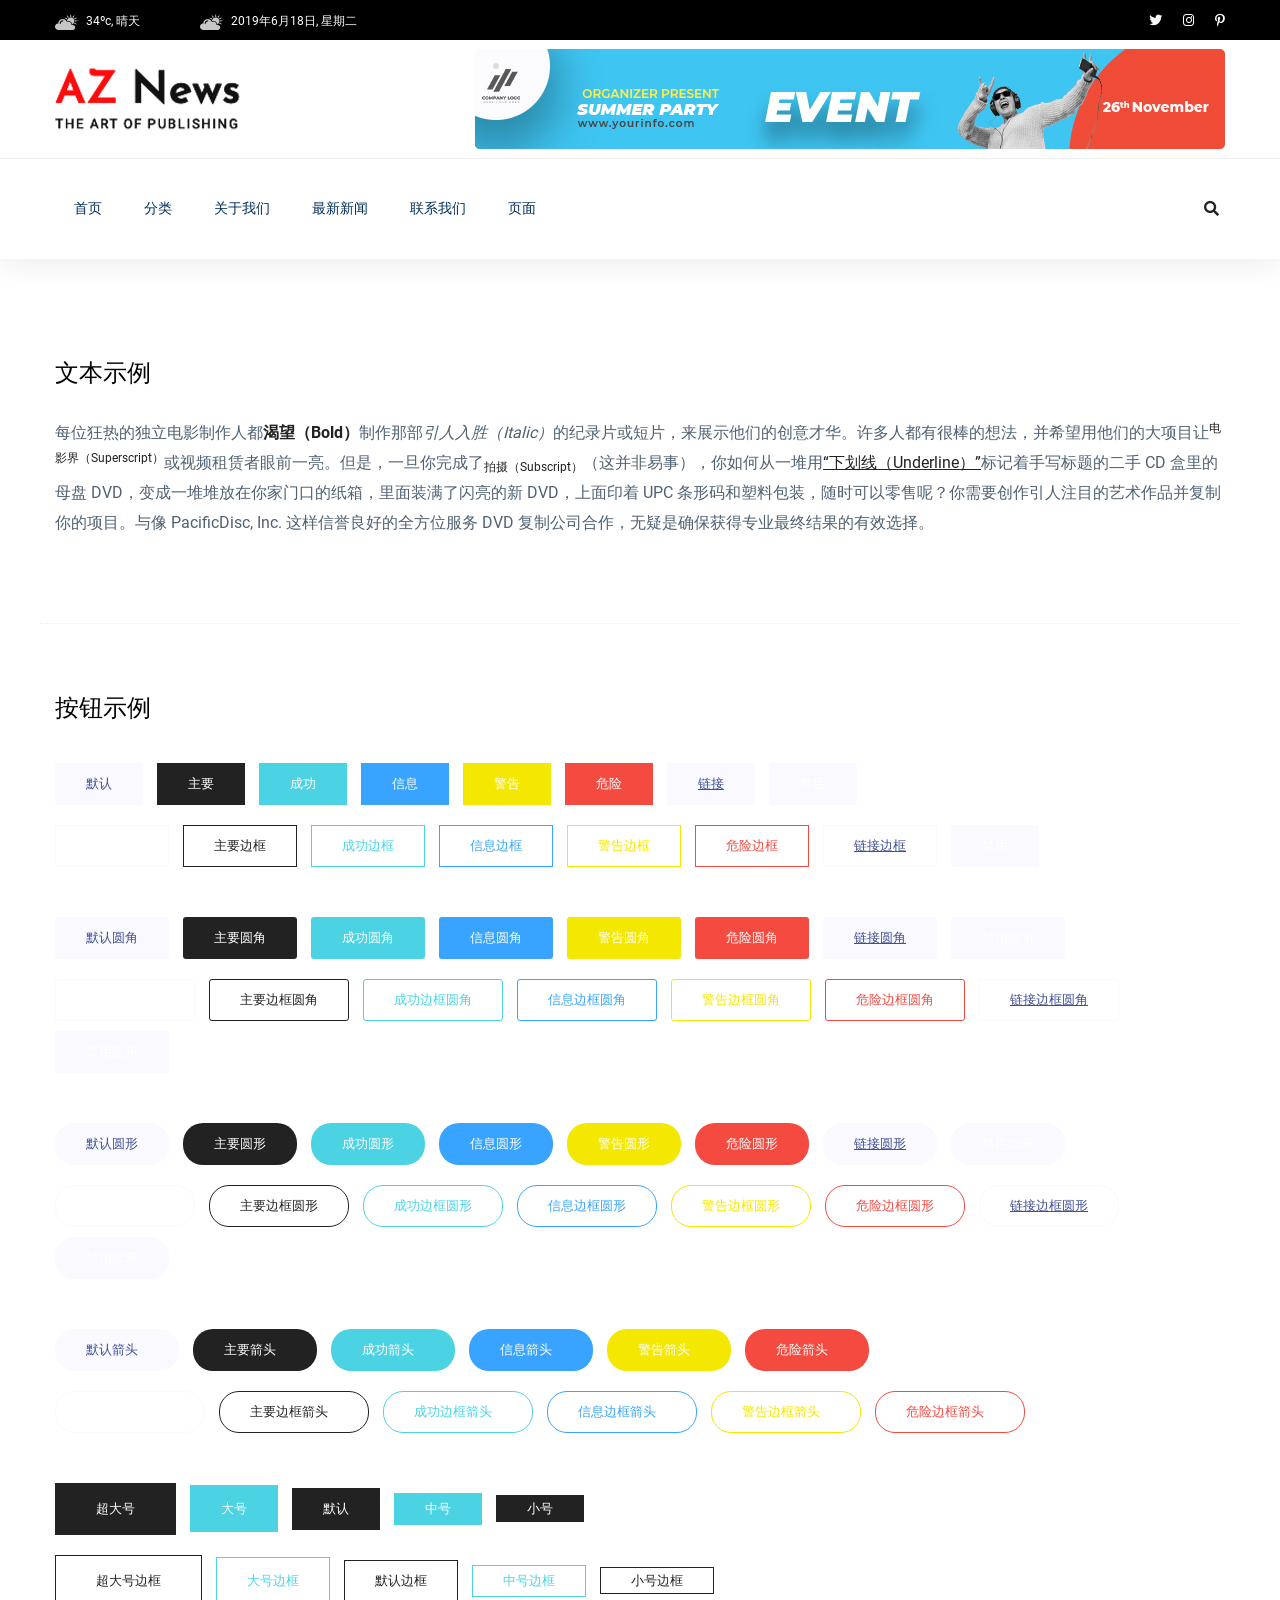
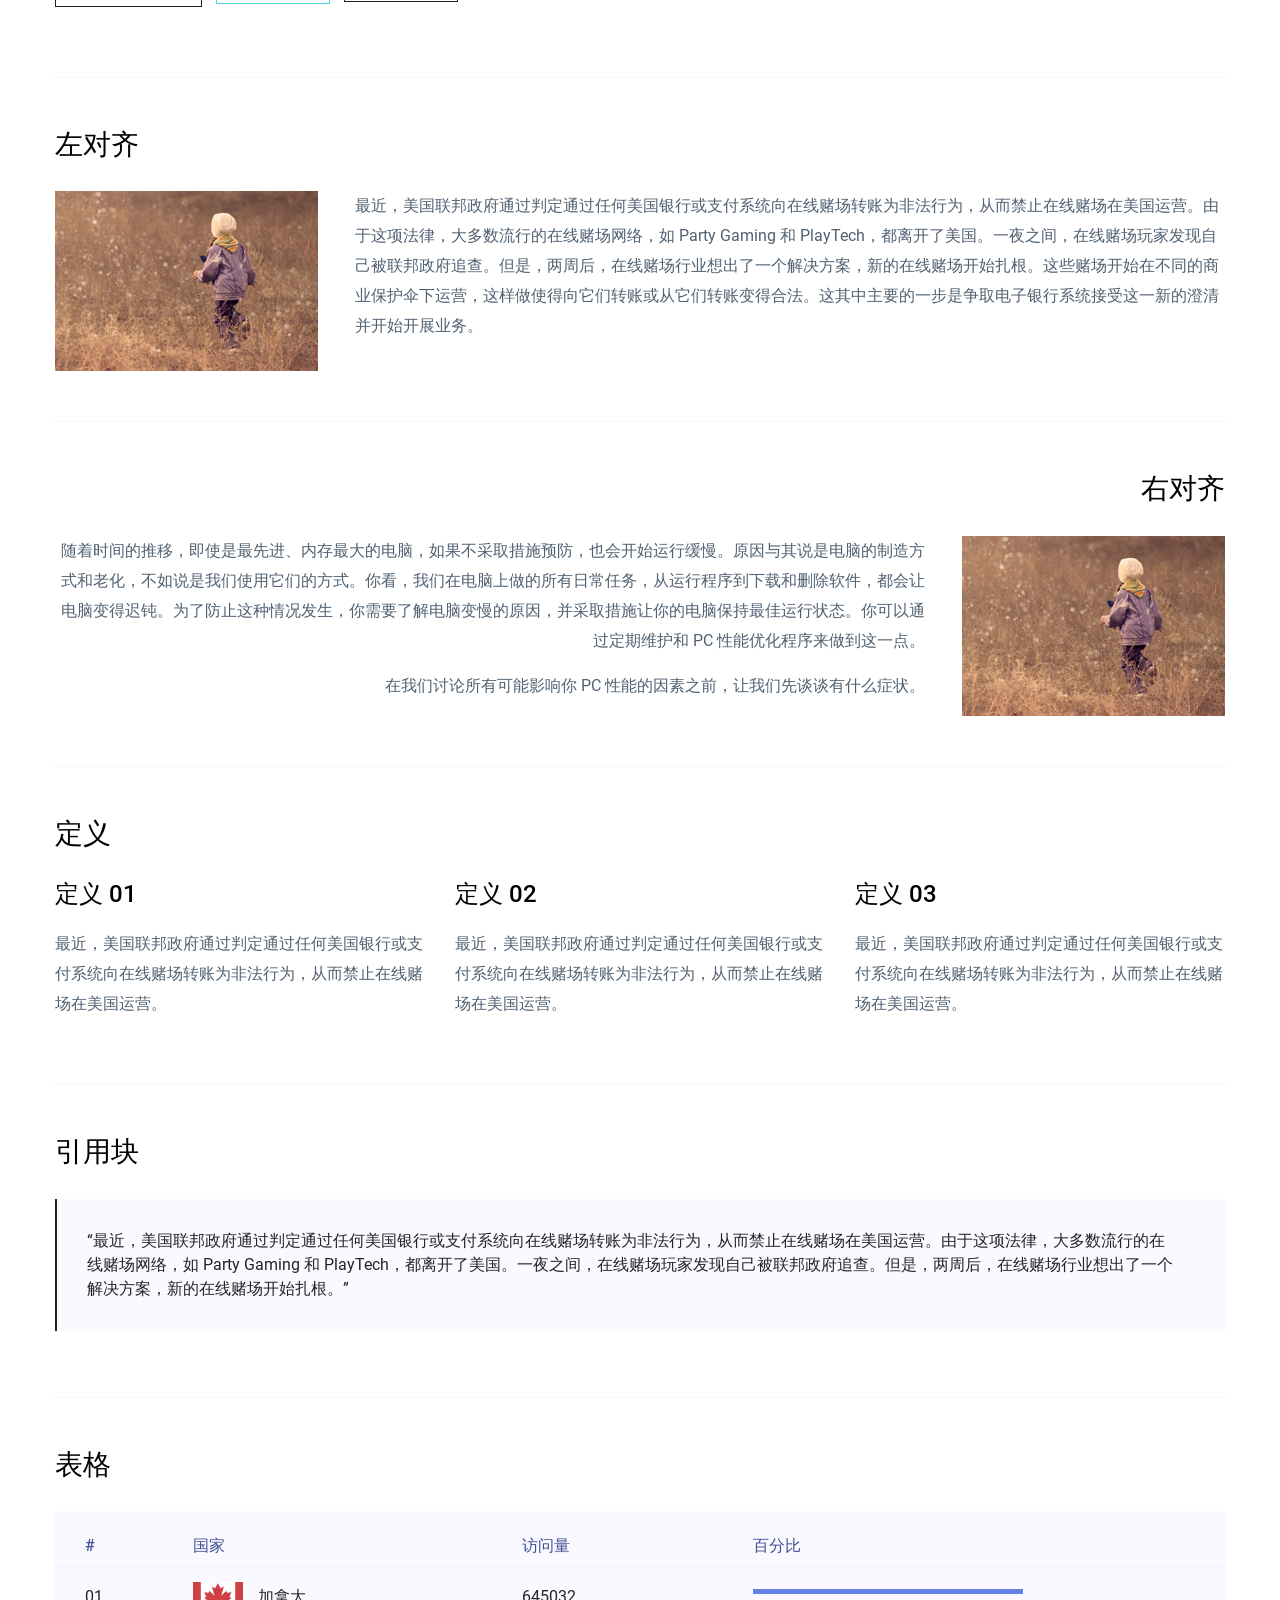
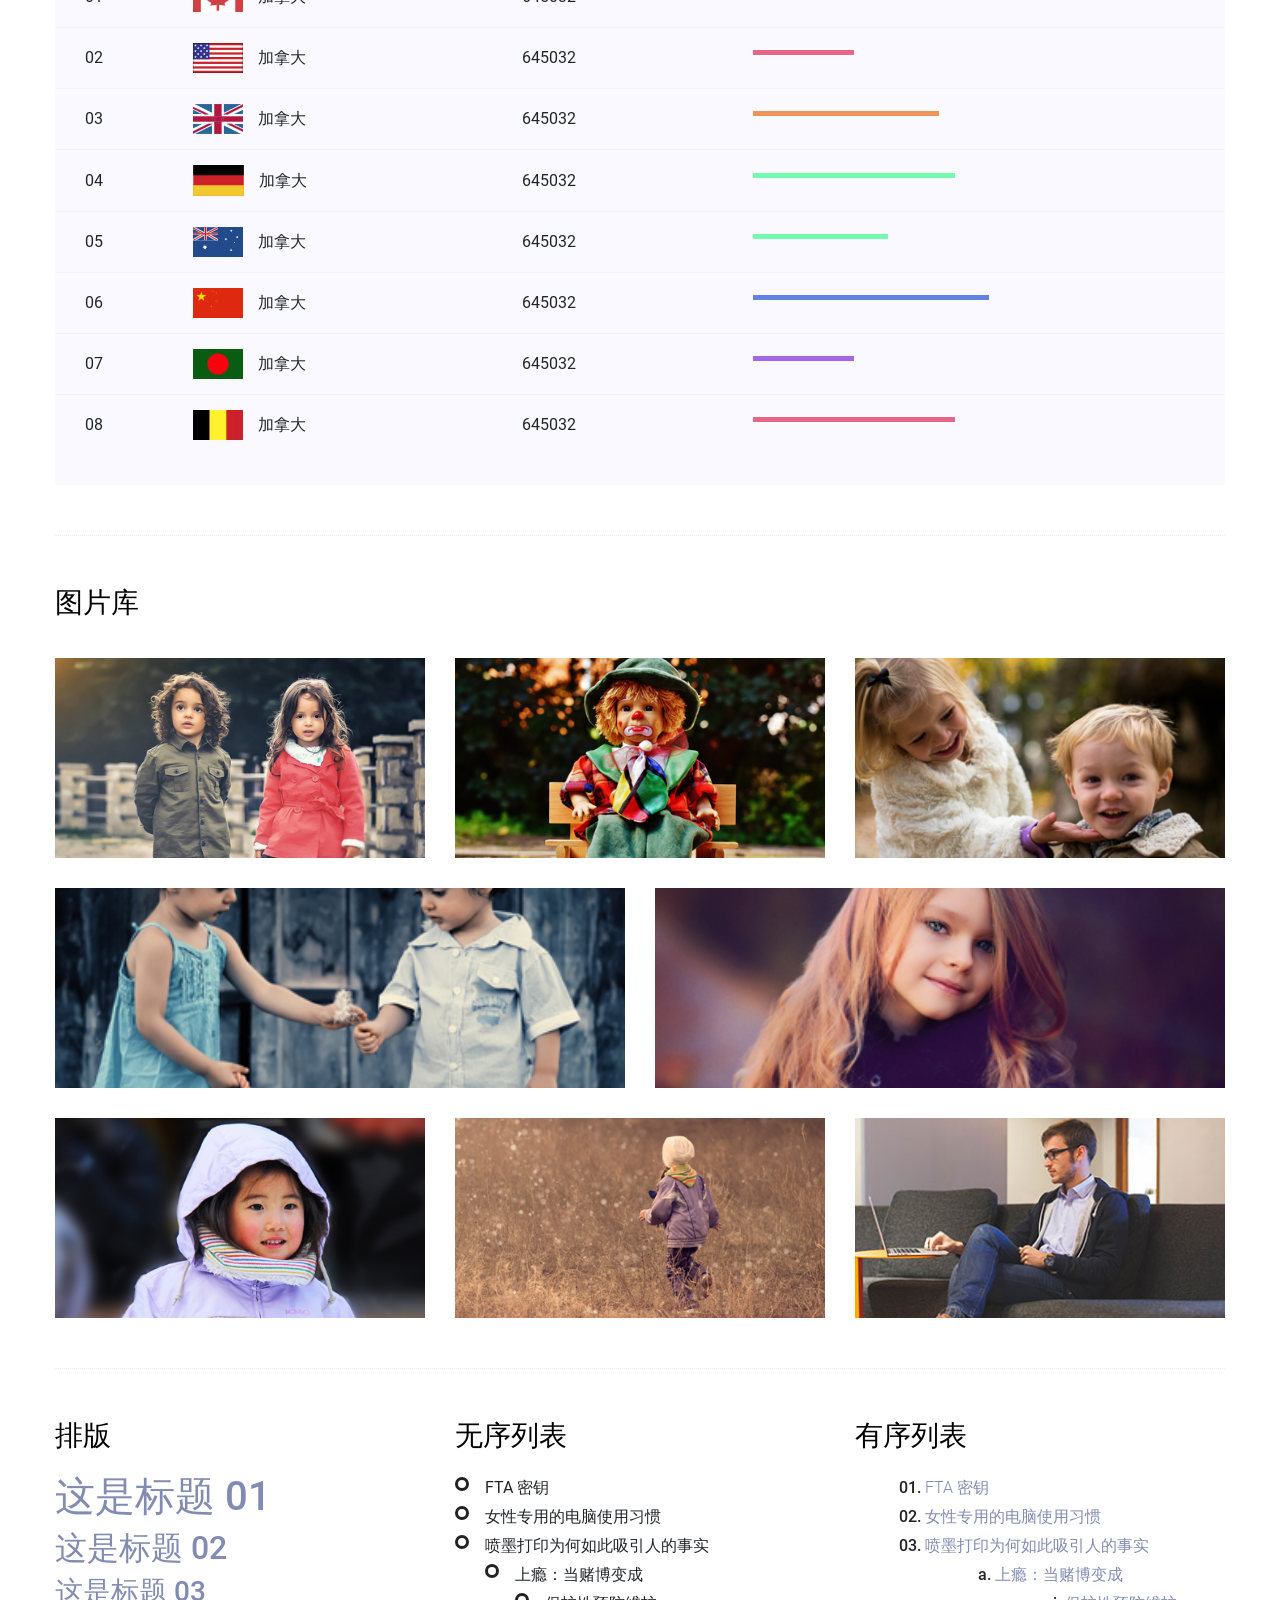
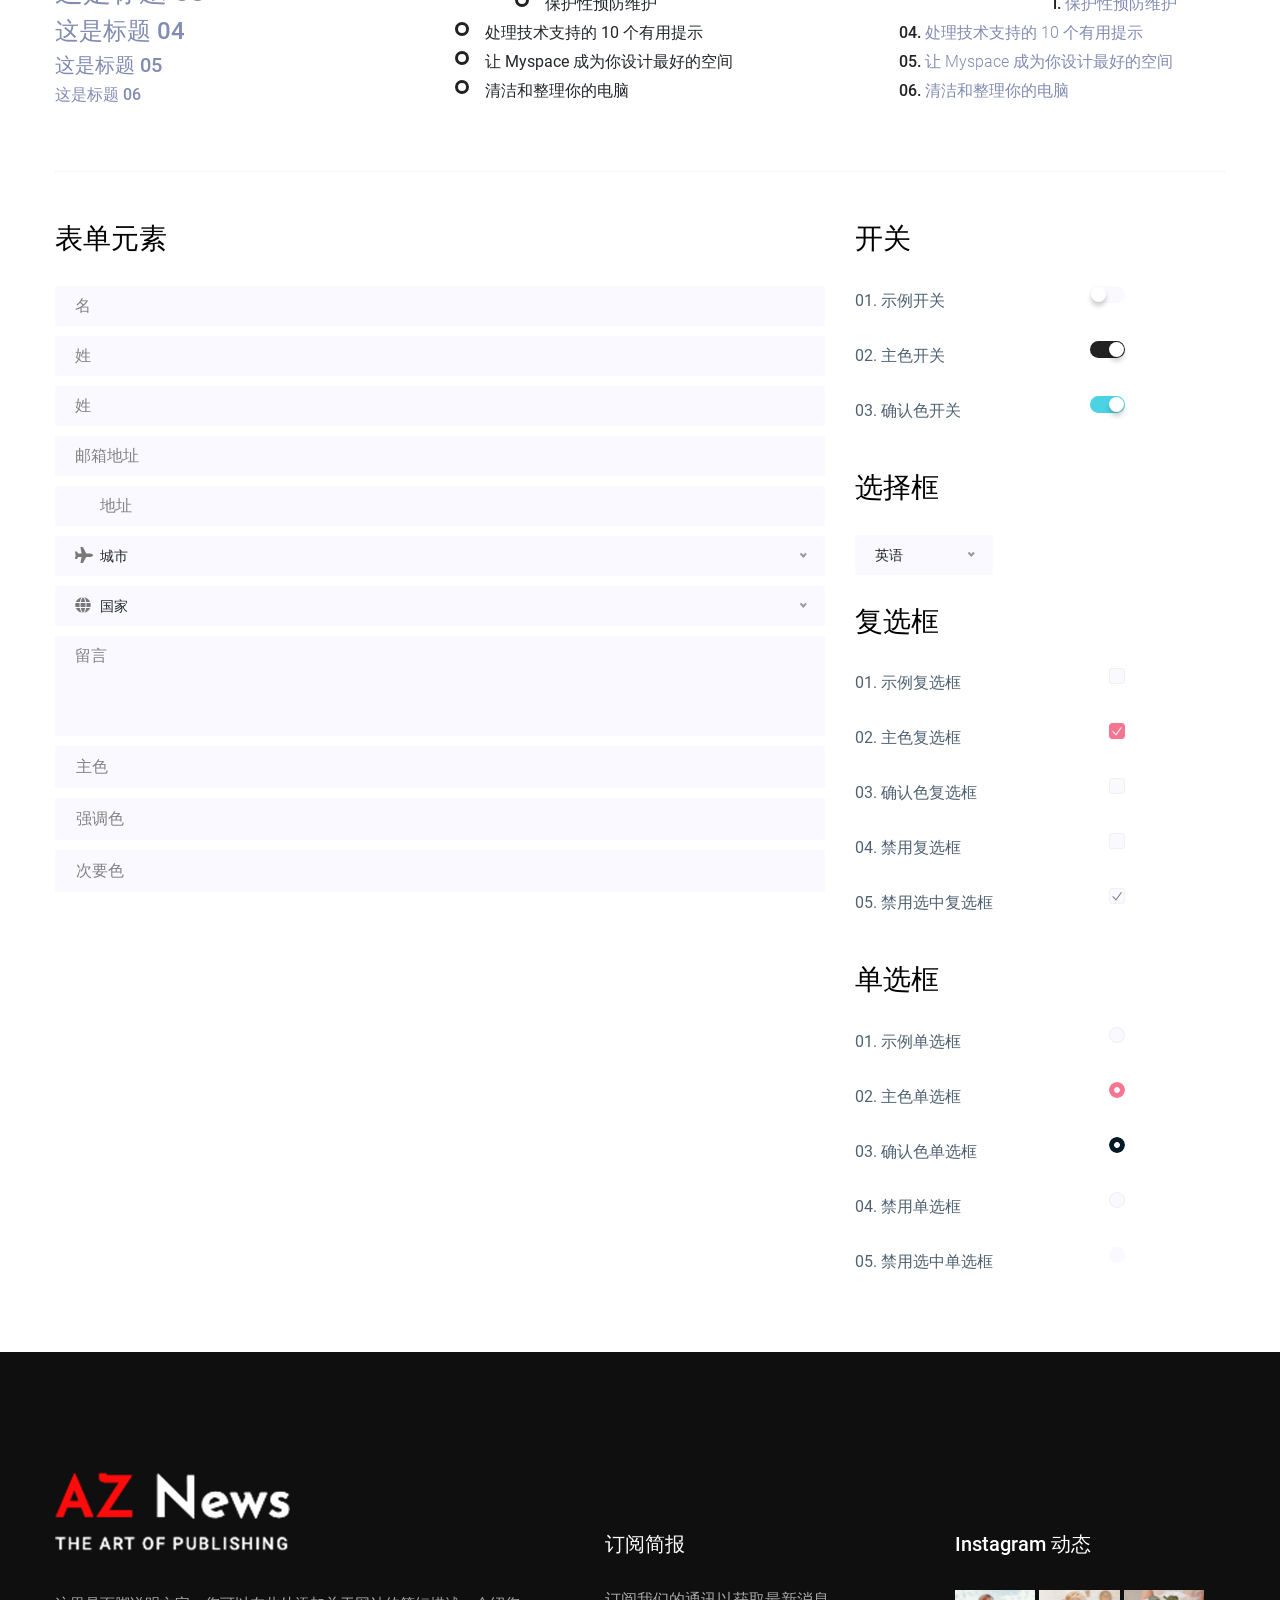
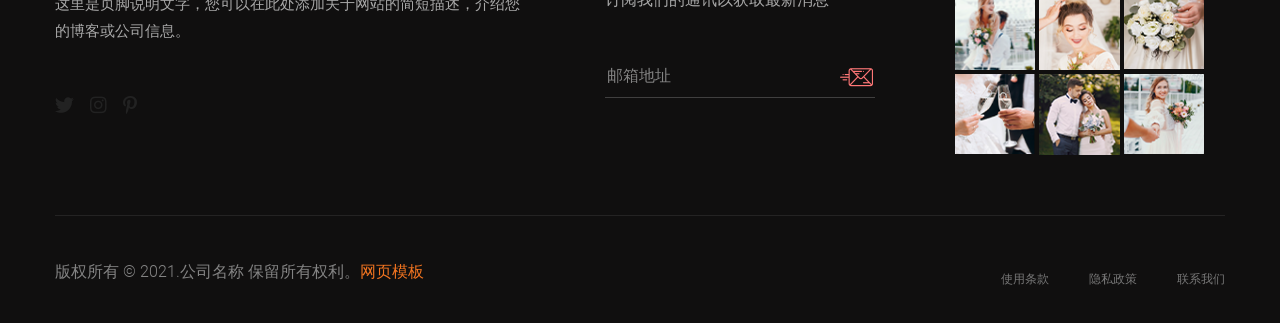
<file: elements.html>
<!doctype html>
<html class="no-js" lang="zh-CN">

<head>
	<meta charset="utf-8">
	<meta http-equiv="x-ua-compatible" content="ie=edge">
	<title>新闻 HTML-5 模板 - 元素组件</title>
	<meta name="description" content="">
	<meta name="viewport" content="width=device-width, initial-scale=1">
	
 <link rel="stylesheet" href="static/css/bootstrap.min.css">
   <link rel="stylesheet" href="static/css/owl.carousel.min.css">
   <link rel="stylesheet" href="static/css/slicknav.css">
   <link rel="stylesheet" href="static/css/animate.min.css">
   <link rel="stylesheet" href="static/css/magnific-popup.css">
   <link rel="stylesheet" href="static/css/fontawesome-all.min.css">
   <link rel="stylesheet" href="static/css/themify-icons.css">
   <link rel="stylesheet" href="static/css/slick.css">
   <link rel="stylesheet" href="static/css/nice-select.css">
   <link rel="stylesheet" href="static/css/style.css">
   <link rel="stylesheet" href="static/css/responsive.css">
</head>

<body>
	
    <div id="preloader-active">
        <div class="preloader d-flex align-items-center justify-content-center">
            <div class="preloader-inner position-relative">
                <div class="preloader-circle"></div>
                <div class="preloader-img pere-text">
                    <img src="static/picture/logo.png" alt="">
                </div>
            </div>
        </div>
    </div>
    <header>
        <div class="header-area">
            <div class="main-header ">
                <div class="header-top black-bg d-none d-md-block">
                   <div class="container">
                       <div class="col-xl-12">
                            <div class="row d-flex justify-content-between align-items-center">
                                <div class="header-info-left">
                                    <ul>     
                                        <li><img src="static/picture/header_icon1.png" alt="">34ºc, 晴天 </li>
                                        <li><img src="static/picture/header_icon1.png" alt="">2019年6月18日, 星期二</li>
                                    </ul>
                                </div>
                                <div class="header-info-right">
                                    <ul class="header-social">    
                                        <li><a href="#"><i class="fab fa-twitter"></i></a></li>
                                        <li><a href="#"><i class="fab fa-instagram"></i></a></li>
                                       <li> <a href="#"><i class="fab fa-pinterest-p"></i></a></li>
                                    </ul>
                                </div>
                            </div>
                       </div>
                   </div>
                </div>
                <div class="header-mid d-none d-md-block">
                   <div class="container">
                        <div class="row d-flex align-items-center">
                            <div class="col-xl-3 col-lg-3 col-md-3">
                                <div class="logo">
                                    <a href="index.html"><img src="static/picture/logo.png" alt=""></a>
                                </div>
                            </div>
                            <div class="col-xl-9 col-lg-9 col-md-9">
                                <div class="header-banner f-right ">
                                    <img src="static/picture/header_card.jpg" alt="">
                                </div>
                            </div>
                        </div>
                   </div>
                </div>
               <div class="header-bottom header-sticky">
                    <div class="container">
                        <div class="row align-items-center">
                            <div class="col-xl-10 col-lg-10 col-md-12 header-flex">
                                <div class="sticky-logo">
                                        <a href="index.html"><img src="static/picture/logo.png" alt=""></a>
                                    </div>
                                <div class="main-menu d-none d-md-block">
                                    <nav>                  
                                        <ul id="navigation">    
                                            <li><a href="index.html">首页</a></li>
                                            <li><a href="categori.html">分类</a></li>
                                            <li><a href="about.html">关于我们</a></li>
                                            <li><a href="latest_news.html">最新新闻</a></li>
                                            <li><a href="contact.html">联系我们</a></li>
                                            <li><a href="#">页面</a>
                                                <ul class="submenu">
                                                    <li><a href="elements.html">元素组件</a></li>
                                                    <li><a href="blog.html">博客</a></li>
                                                    <li><a href="single-blog.html">博客详情</a></li>
                                                    <li><a href="details.html">分类详情</a></li>
                                                </ul>
                                            </li>
                                        </ul>
                                    </nav>
                                </div>
                            </div>             
                            <div class="col-xl-2 col-lg-2 col-md-4">
                                <div class="header-right-btn f-right d-none d-lg-block">
                                    <i class="fas fa-search special-tag"></i>
                                    <div class="search-box">
                                        <form action="#">
                                            <input type="text" placeholder="搜索...">
                                            
                                        </form>
                                    </div>
                                </div>
                            </div>
                            <div class="col-12">
                                <div class="mobile_menu d-block d-md-none"></div>
                            </div>
                        </div>
                    </div>
               </div>
            </div>
       </div>
        </header>

	<section class="sample-text-area">
		<div class="container box_1170">
			<h3 class="text-heading">文本示例</h3>
			<p class="sample-text">
				每位狂热的独立电影制作人都<b>渴望（Bold）</b>制作那部<i>引人入胜（Italic）</i>的纪录片或短片，来展示他们的创意才华。许多人都有很棒的想法，并希望用他们的大项目让<sup>电影界（Superscript）</sup>或视频租赁者眼前一亮。但是，一旦你完成了<sub>拍摄（Subscript）</sub>（这并非易事），你如何从一堆用<u>“下划线（Underline）”</u>标记着手写标题的二手 CD 盒里的母盘 DVD，变成一堆堆放在你家门口的纸箱，里面装满了闪亮的新 DVD，上面印着 UPC 条形码和塑料包装，随时可以零售呢？你需要创作引人注目的艺术作品并复制你的项目。与像 PacificDisc, Inc. 这样信誉良好的全方位服务 DVD 复制公司合作，无疑是确保获得专业最终结果的有效选择。
			</p>
		</div>
	</section>
	<section class="button-area">
		<div class="container box_1170 border-top-generic">
			<h3 class="text-heading">按钮示例</h3>
			<div class="button-group-area">
				<a href="#" class="genric-btn default">默认</a>
				<a href="#" class="genric-btn primary">主要</a>
				<a href="#" class="genric-btn success">成功</a>
				<a href="#" class="genric-btn info">信息</a>
				<a href="#" class="genric-btn warning">警告</a>
				<a href="#" class="genric-btn danger">危险</a>
				<a href="#" class="genric-btn link">链接</a>
				<a href="#" class="genric-btn disable">禁用</a>
			</div>
			<div class="button-group-area mt-10">
				<a href="#" class="genric-btn default-border">默认边框</a>
				<a href="#" class="genric-btn primary-border">主要边框</a>
				<a href="#" class="genric-btn success-border">成功边框</a>
				<a href="#" class="genric-btn info-border">信息边框</a>
				<a href="#" class="genric-btn warning-border">警告边框</a>
				<a href="#" class="genric-btn danger-border">危险边框</a>
				<a href="#" class="genric-btn link-border">链接边框</a>
				<a href="#" class="genric-btn disable">禁用</a>
			</div>
			<div class="button-group-area mt-40">
				<a href="#" class="genric-btn default radius">默认圆角</a>
				<a href="#" class="genric-btn primary radius">主要圆角</a>
				<a href="#" class="genric-btn success radius">成功圆角</a>
				<a href="#" class="genric-btn info radius">信息圆角</a>
				<a href="#" class="genric-btn warning radius">警告圆角</a>
				<a href="#" class="genric-btn danger radius">危险圆角</a>
				<a href="#" class="genric-btn link radius">链接圆角</a>
				<a href="#" class="genric-btn disable radius">禁用圆角</a>
			</div>
			<div class="button-group-area mt-10">
				<a href="#" class="genric-btn default-border radius">默认边框圆角</a>
				<a href="#" class="genric-btn primary-border radius">主要边框圆角</a>
				<a href="#" class="genric-btn success-border radius">成功边框圆角</a>
				<a href="#" class="genric-btn info-border radius">信息边框圆角</a>
				<a href="#" class="genric-btn warning-border radius">警告边框圆角</a>
				<a href="#" class="genric-btn danger-border radius">危险边框圆角</a>
				<a href="#" class="genric-btn link-border radius">链接边框圆角</a>
				<a href="#" class="genric-btn disable radius">禁用圆角</a>
			</div>
			<div class="button-group-area mt-40">
				<a href="#" class="genric-btn default circle">默认圆形</a>
				<a href="#" class="genric-btn primary circle">主要圆形</a>
				<a href="#" class="genric-btn success circle">成功圆形</a>
				<a href="#" class="genric-btn info circle">信息圆形</a>
				<a href="#" class="genric-btn warning circle">警告圆形</a>
				<a href="#" class="genric-btn danger circle">危险圆形</a>
				<a href="#" class="genric-btn link circle">链接圆形</a>
				<a href="#" class="genric-btn disable circle">禁用圆形</a>
			</div>
			<div class="button-group-area mt-10">
				<a href="#" class="genric-btn default-border circle">默认边框圆形</a>
				<a href="#" class="genric-btn primary-border circle">主要边框圆形</a>
				<a href="#" class="genric-btn success-border circle">成功边框圆形</a>
				<a href="#" class="genric-btn info-border circle">信息边框圆形</a>
				<a href="#" class="genric-btn warning-border circle">警告边框圆形</a>
				<a href="#" class="genric-btn danger-border circle">危险边框圆形</a>
				<a href="#" class="genric-btn link-border circle">链接边框圆形</a>
				<a href="#" class="genric-btn disable circle">禁用圆形</a>
			</div>
			<div class="button-group-area mt-40">
				<a href="#" class="genric-btn default circle arrow">默认箭头<span class="lnr lnr-arrow-right"></span></a>
				<a href="#" class="genric-btn primary circle arrow">主要箭头<span class="lnr lnr-arrow-right"></span></a>
				<a href="#" class="genric-btn success circle arrow">成功箭头<span class="lnr lnr-arrow-right"></span></a>
				<a href="#" class="genric-btn info circle arrow">信息箭头<span class="lnr lnr-arrow-right"></span></a>
				<a href="#" class="genric-btn warning circle arrow">警告箭头<span class="lnr lnr-arrow-right"></span></a>
				<a href="#" class="genric-btn danger circle arrow">危险箭头<span class="lnr lnr-arrow-right"></span></a>
			</div>
			<div class="button-group-area mt-10">
				<a href="#" class="genric-btn default-border circle arrow">默认边框箭头<span class="lnr lnr-arrow-right"></span></a>
				<a href="#" class="genric-btn primary-border circle arrow">主要边框箭头<span class="lnr lnr-arrow-right"></span></a>
				<a href="#" class="genric-btn success-border circle arrow">成功边框箭头<span class="lnr lnr-arrow-right"></span></a>
				<a href="#" class="genric-btn info-border circle arrow">信息边框箭头<span class="lnr lnr-arrow-right"></span></a>
				<a href="#" class="genric-btn warning-border circle arrow">警告边框箭头<span class="lnr lnr-arrow-right"></span></a>
				<a href="#" class="genric-btn danger-border circle arrow">危险边框箭头<span class="lnr lnr-arrow-right"></span></a>
			</div>
			<div class="button-group-area mt-40">
				<a href="#" class="genric-btn primary e-large">超大号</a>
				<a href="#" class="genric-btn success large">大号</a>
				<a href="#" class="genric-btn primary">默认</a>
				<a href="#" class="genric-btn success medium">中号</a>
				<a href="#" class="genric-btn primary small">小号</a>
			</div>
			<div class="button-group-area mt-10">
				<a href="#" class="genric-btn primary-border e-large">超大号边框</a>
				<a href="#" class="genric-btn success-border large">大号边框</a>
				<a href="#" class="genric-btn primary-border">默认边框</a>
				<a href="#" class="genric-btn success-border medium">中号边框</a>
				<a href="#" class="genric-btn primary-border small">小号边框</a>
			</div>
		</div>
	</section>
	<div class="whole-wrap">
		<div class="container box_1170">
			<div class="section-top-border">
				<h3 class="mb-30">左对齐</h3>
				<div class="row">
					<div class="col-md-3">
						<img src="static/picture/d.jpg" alt="" class="img-fluid">
					</div>
					<div class="col-md-9 mt-sm-20">
						<p>最近，美国联邦政府通过判定通过任何美国银行或支付系统向在线赌场转账为非法行为，从而禁止在线赌场在美国运营。由于这项法律，大多数流行的在线赌场网络，如 Party Gaming 和 PlayTech，都离开了美国。一夜之间，在线赌场玩家发现自己被联邦政府追查。但是，两周后，在线赌场行业想出了一个解决方案，新的在线赌场开始扎根。这些赌场开始在不同的商业保护伞下运营，这样做使得向它们转账或从它们转账变得合法。这其中主要的一步是争取电子银行系统接受这一新的澄清并开始开展业务。</p>
					</div>
				</div>
			</div>
			<div class="section-top-border text-right">
				<h3 class="mb-30">右对齐</h3>
				<div class="row">
					<div class="col-md-9">
						<p class="text-right">随着时间的推移，即使是最先进、内存最大的电脑，如果不采取措施预防，也会开始运行缓慢。原因与其说是电脑的制造方式和老化，不如说是我们使用它们的方式。你看，我们在电脑上做的所有日常任务，从运行程序到下载和删除软件，都会让电脑变得迟钝。为了防止这种情况发生，你需要了解电脑变慢的原因，并采取措施让你的电脑保持最佳运行状态。你可以通过定期维护和 PC 性能优化程序来做到这一点。</p>
						<p class="text-right">在我们讨论所有可能影响你 PC 性能的因素之前，让我们先谈谈有什么症状。</p>
					</div>
					<div class="col-md-3">
						<img src="static/picture/d.jpg" alt="" class="img-fluid">
					</div>
				</div>
			</div>
			<div class="section-top-border">
				<h3 class="mb-30">定义</h3>
				<div class="row">
					<div class="col-md-4">
						<div class="single-defination">
							<h4 class="mb-20">定义 01</h4>
							<p>最近，美国联邦政府通过判定通过任何美国银行或支付系统向在线赌场转账为非法行为，从而禁止在线赌场在美国运营。</p>
						</div>
					</div>
					<div class="col-md-4">
						<div class="single-defination">
							<h4 class="mb-20">定义 02</h4>
							<p>最近，美国联邦政府通过判定通过任何美国银行或支付系统向在线赌场转账为非法行为，从而禁止在线赌场在美国运营。</p>
						</div>
					</div>
					<div class="col-md-4">
						<div class="single-defination">
							<h4 class="mb-20">定义 03</h4>
							<p>最近，美国联邦政府通过判定通过任何美国银行或支付系统向在线赌场转账为非法行为，从而禁止在线赌场在美国运营。</p>
						</div>
					</div>
				</div>
			</div>
			<div class="section-top-border">
				<h3 class="mb-30">引用块</h3>
				<div class="row">
					<div class="col-lg-12">
						<blockquote class="generic-blockquote">
							“最近，美国联邦政府通过判定通过任何美国银行或支付系统向在线赌场转账为非法行为，从而禁止在线赌场在美国运营。由于这项法律，大多数流行的在线赌场网络，如 Party Gaming 和 PlayTech，都离开了美国。一夜之间，在线赌场玩家发现自己被联邦政府追查。但是，两周后，在线赌场行业想出了一个解决方案，新的在线赌场开始扎根。”
						</blockquote>
					</div>
				</div>
			</div>
			<div class="section-top-border">
				<h3 class="mb-30">表格</h3>
				<div class="progress-table-wrap">
					<div class="progress-table">
						<div class="table-head">
							<div class="serial">#</div>
							<div class="country">国家</div>
							<div class="visit">访问量</div>
							<div class="percentage">百分比</div>
						</div>
						<div class="table-row">
							<div class="serial">01</div>
							<div class="country"> <img src="static/picture/f1.jpg" alt="flag">加拿大</div>
							<div class="visit">645032</div>
							<div class="percentage">
								<div class="progress">
									<div class="progress-bar color-1" role="progressbar" style="width: 80%" aria-valuenow="80" aria-valuemin="0" aria-valuemax="100"></div>
								</div>
							</div>
						</div>
						<div class="table-row">
							<div class="serial">02</div>
							<div class="country"> <img src="static/picture/f2.jpg" alt="flag">加拿大</div>
							<div class="visit">645032</div>
							<div class="percentage">
								<div class="progress">
									<div class="progress-bar color-2" role="progressbar" style="width: 30%" aria-valuenow="30" aria-valuemin="0" aria-valuemax="100"></div>
								</div>
							</div>
						</div>
						<div class="table-row">
							<div class="serial">03</div>
							<div class="country"> <img src="static/picture/f3.jpg" alt="flag">加拿大</div>
							<div class="visit">645032</div>
							<div class="percentage">
								<div class="progress">
									<div class="progress-bar color-3" role="progressbar" style="width: 55%" aria-valuenow="55" aria-valuemin="0" aria-valuemax="100"></div>
								</div>
							</div>
						</div>
						<div class="table-row">
							<div class="serial">04</div>
							<div class="country"> <img src="static/picture/f4.jpg" alt="flag">加拿大</div>
							<div class="visit">645032</div>
							<div class="percentage">
								<div class="progress">
									<div class="progress-bar color-4" role="progressbar" style="width: 60%" aria-valuenow="60" aria-valuemin="0" aria-valuemax="100"></div>
								</div>
							</div>
						</div>
						<div class="table-row">
							<div class="serial">05</div>
							<div class="country"> <img src="static/picture/f5.jpg" alt="flag">加拿大</div>
							<div class="visit">645032</div>
							<div class="percentage">
								<div class="progress">
									<div class="progress-bar color-5" role="progressbar" style="width: 40%" aria-valuenow="40" aria-valuemin="0" aria-valuemax="100"></div>
								</div>
							</div>
						</div>
						<div class="table-row">
							<div class="serial">06</div>
							<div class="country"> <img src="static/picture/f6.jpg" alt="flag">加拿大</div>
							<div class="visit">645032</div>
							<div class="percentage">
								<div class="progress">
									<div class="progress-bar color-6" role="progressbar" style="width: 70%" aria-valuenow="70" aria-valuemin="0" aria-valuemax="100"></div>
								</div>
							</div>
						</div>
						<div class="table-row">
							<div class="serial">07</div>
							<div class="country"> <img src="static/picture/f7.jpg" alt="flag">加拿大</div>
							<div class="visit">645032</div>
							<div class="percentage">
								<div class="progress">
									<div class="progress-bar color-7" role="progressbar" style="width: 30%" aria-valuenow="30" aria-valuemin="0" aria-valuemax="100"></div>
								</div>
							</div>
						</div>
						<div class="table-row">
							<div class="serial">08</div>
							<div class="country"> <img src="static/picture/f8.jpg" alt="flag">加拿大</div>
							<div class="visit">645032</div>
							<div class="percentage">
								<div class="progress">
									<div class="progress-bar color-8" role="progressbar" style="width: 60%" aria-valuenow="60" aria-valuemin="0" aria-valuemax="100"></div>
								</div>
							</div>
						</div>
					</div>
				</div>
			</div>
			<div class="section-top-border">
				<h3>图片库</h3>
				<div class="row gallery-item">
					<div class="col-md-4">
						<a href="files/g1.jpg" class="img-pop-up">
							<div class="single-gallery-image" style="background: url(static/image/g1.jpg);"></div>
						</a>
					</div>
					<div class="col-md-4">
						<a href="files/g2.jpg" class="img-pop-up">
							<div class="single-gallery-image" style="background: url(static/image/g2.jpg);"></div>
						</a>
					</div>
					<div class="col-md-4">
						<a href="files/g3.jpg" class="img-pop-up">
							<div class="single-gallery-image" style="background: url(static/image/g3.jpg);"></div>
						</a>
					</div>
					<div class="col-md-6">
						<a href="files/g4.jpg" class="img-pop-up">
							<div class="single-gallery-image" style="background: url(static/image/g4.jpg);"></div>
						</a>
					</div>
					<div class="col-md-6">
						<a href="files/g5.jpg" class="img-pop-up">
							<div class="single-gallery-image" style="background: url(static/image/g5.jpg);"></div>
						</a>
					</div>
					<div class="col-md-4">
						<a href="files/g6.jpg" class="img-pop-up">
							<div class="single-gallery-image" style="background: url(static/image/g6.jpg);"></div>
						</a>
					</div>
					<div class="col-md-4">
						<a href="files/g7.jpg" class="img-pop-up">
							<div class="single-gallery-image" style="background: url(static/image/g7.jpg);"></div>
						</a>
					</div>
					<div class="col-md-4">
						<a href="files/g8.jpg" class="img-pop-up">
							<div class="single-gallery-image" style="background: url(static/image/g8.jpg);"></div>
						</a>
					</div>
				</div>
			</div>
			<div class="section-top-border">
				<div class="row">
					<div class="col-md-4">
						<h3 class="mb-20">排版</h3>
						<div class="typography">
							<h1>这是标题 01</h1>
							<h2>这是标题 02</h2>
							<h3>这是标题 03</h3>
							<h4>这是标题 04</h4>
							<h5>这是标题 05</h5>
							<h6>这是标题 06</h6>
						</div>
					</div>
					<div class="col-md-4 mt-sm-30">
						<h3 class="mb-20">无序列表</h3>
						<div class="">
							<ul class="unordered-list">
								<li>FTA 密钥</li>
								<li>女性专用的电脑使用习惯</li>
								<li>喷墨打印为何如此吸引人的事实
									<ul>
										<li>上瘾：当赌博变成
											<ul>
												<li>保护性预防维护</li>
											</ul>
										</li>
									</ul>
								</li>
								<li>处理技术支持的 10 个有用提示</li>
								<li>让 Myspace 成为你设计最好的空间</li>
								<li>清洁和整理你的电脑</li>
							</ul>
						</div>
					</div>
					<div class="col-md-4 mt-sm-30">
						<h3 class="mb-20">有序列表</h3>
						<div class="">
							<ol class="ordered-list">
								<li><span>FTA 密钥</span></li>
								<li><span>女性专用的电脑使用习惯</span></li>
								<li><span>喷墨打印为何如此吸引人的事实</span>
									<ol class="ordered-list-alpha">
										<li><span>上瘾：当赌博变成</span>
											<ol class="ordered-list-roman">
												<li><span>保护性预防维护</span></li>
											</ol>
										</li>
									</ol>
								</li>
								<li><span>处理技术支持的 10 个有用提示</span></li>
								<li><span>让 Myspace 成为你设计最好的空间</span></li>
								<li><span>清洁和整理你的电脑</span></li>
							</ol>
						</div>
					</div>
				</div>
			</div>
			<div class="section-top-border">
				<div class="row">
					<div class="col-lg-8 col-md-8">
						<h3 class="mb-30">表单元素</h3>
						<form action="#">
							<div class="mt-10">
								<input type="text" name="first_name" placeholder="名" onfocus="this.placeholder = ''" onblur="this.placeholder = '名'" required="" class="single-input">
							</div>
							<div class="mt-10">
								<input type="text" name="last_name" placeholder="姓" onfocus="this.placeholder = ''" onblur="this.placeholder = '姓'" required="" class="single-input">
							</div>
							<div class="mt-10">
								<input type="text" name="last_name" placeholder="姓" onfocus="this.placeholder = ''" onblur="this.placeholder = '姓'" required="" class="single-input">
							</div>
							<div class="mt-10">
								<input type="email" name="EMAIL" placeholder="邮箱地址" onfocus="this.placeholder = ''" onblur="this.placeholder = '邮箱地址'" required="" class="single-input">
							</div>
							<div class="input-group-icon mt-10">
								<div class="icon"><i class="fa fa-thumb-tack" aria-hidden="true"></i></div>
								<input type="text" name="address" placeholder="地址" onfocus="this.placeholder = ''" onblur="this.placeholder = '地址'" required="" class="single-input">
							</div>
							<div class="input-group-icon mt-10">
								<div class="icon"><i class="fa fa-plane" aria-hidden="true"></i></div>
								<div class="form-select" id="default-select">
											<select>
												<option value=" 1">城市</option>
									<option value="1">达卡</option>
									<option value="1">德里</option>
									<option value="1">纽约</option>
									<option value="1">伊斯兰堡</option>
									</select>
								</div>
							</div>
							<div class="input-group-icon mt-10">
								<div class="icon"><i class="fa fa-globe" aria-hidden="true"></i></div>
								<div class="form-select" id="default-select">
											<select>
												<option value=" 1">国家</option>
									<option value="1">孟加拉国</option>
									<option value="1">印度</option>
									<option value="1">英国</option>
									<option value="1">斯里兰卡</option>
									</select>
								</div>
							</div>

							<div class="mt-10">
								<textarea class="single-textarea" placeholder="留言" onfocus="this.placeholder = ''" onblur="this.placeholder = '留言'" required=""></textarea>
							</div>
							<div class="mt-10">
								<input type="text" name="first_name" placeholder="主色" onfocus="this.placeholder = ''" onblur="this.placeholder = '主色'" required="" class="single-input-primary">
							</div>
							<div class="mt-10">
								<input type="text" name="first_name" placeholder="强调色" onfocus="this.placeholder = ''" onblur="this.placeholder = '强调色'" required="" class="single-input-accent">
							</div>
							<div class="mt-10">
								<input type="text" name="first_name" placeholder="次要色" onfocus="this.placeholder = ''" onblur="this.placeholder = '次要色'" required="" class="single-input-secondary">
							</div>
						</form>
					</div>
					<div class="col-lg-3 col-md-4 mt-sm-30">
						<div class="single-element-widget">
							<h3 class="mb-30">开关</h3>
							<div class="switch-wrap d-flex justify-content-between">
								<p>01. 示例开关</p>
								<div class="primary-switch">
									<input type="checkbox" id="default-switch">
									<label for="default-switch"></label>
								</div>
							</div>
							<div class="switch-wrap d-flex justify-content-between">
								<p>02. 主色开关</p>
								<div class="primary-switch">
									<input type="checkbox" id="primary-switch" checked="">
									<label for="primary-switch"></label>
								</div>
							</div>
							<div class="switch-wrap d-flex justify-content-between">
								<p>03. 确认色开关</p>
								<div class="confirm-switch">
									<input type="checkbox" id="confirm-switch" checked="">
									<label for="confirm-switch"></label>
								</div>
							</div>
						</div>
						<div class="single-element-widget mt-30">
							<h3 class="mb-30">选择框</h3>
							<div class="default-select" id="default-select">
										<select>
											<option value=" 1">英语</option>
								<option value="1">西班牙语</option>
								<option value="1">阿拉伯语</option>
								<option value="1">葡萄牙语</option>
								<option value="1">孟加拉语</option>
								</select>
							</div>
						</div>
						<div class="single-element-widget mt-30">
							<h3 class="mb-30">复选框</h3>
							<div class="switch-wrap d-flex justify-content-between">
								<p>01. 示例复选框</p>
								<div class="primary-checkbox">
									<input type="checkbox" id="default-checkbox">
									<label for="default-checkbox"></label>
								</div>
							</div>
							<div class="switch-wrap d-flex justify-content-between">
								<p>02. 主色复选框</p>
								<div class="primary-checkbox">
									<input type="checkbox" id="primary-checkbox" checked="">
									<label for="primary-checkbox"></label>
								</div>
							</div>
							<div class="switch-wrap d-flex justify-content-between">
								<p>03. 确认色复选框</p>
								<div class="confirm-checkbox">
									<input type="checkbox" id="confirm-checkbox">
									<label for="confirm-checkbox"></label>
								</div>
							</div>
							<div class="switch-wrap d-flex justify-content-between">
								<p>04. 禁用复选框</p>
								<div class="disabled-checkbox">
									<input type="checkbox" id="disabled-checkbox" disabled="">
									<label for="disabled-checkbox"></label>
								</div>
							</div>
							<div class="switch-wrap d-flex justify-content-between">
								<p>05. 禁用选中复选框</p>
								<div class="disabled-checkbox">
									<input type="checkbox" id="disabled-checkbox-active" checked="" disabled="">
									<label for="disabled-checkbox-active"></label>
								</div>
							</div>
						</div>
						<div class="single-element-widget mt-30">
							<h3 class="mb-30">单选框</h3>
							<div class="switch-wrap d-flex justify-content-between">
								<p>01. 示例单选框</p>
								<div class="primary-radio">
									<input type="checkbox" id="default-radio">
									<label for="default-radio"></label>
								</div>
							</div>
							<div class="switch-wrap d-flex justify-content-between">
								<p>02. 主色单选框</p>
								<div class="primary-radio">
									<input type="checkbox" id="primary-radio" checked="">
									<label for="primary-radio"></label>
								</div>
							</div>
							<div class="switch-wrap d-flex justify-content-between">
								<p>03. 确认色单选框</p>
								<div class="confirm-radio">
									<input type="checkbox" id="confirm-radio" checked="">
									<label for="confirm-radio"></label>
								</div>
							</div>
							<div class="switch-wrap d-flex justify-content-between">
								<p>04. 禁用单选框</p>
								<div class="disabled-radio">
									<input type="checkbox" id="disabled-radio" disabled="">
									<label for="disabled-radio"></label>
								</div>
							</div>
							<div class="switch-wrap d-flex justify-content-between">
								<p>05. 禁用选中单选框</p>
								<div class="disabled-radio">
									<input type="checkbox" id="disabled-radio-active" checked="" disabled="">
									<label for="disabled-radio-active"></label>
								</div>
							</div>
						</div>
					</div>
				</div>
			</div>
		</div>
	</div>
	<footer>
		<div class="footer-area footer-padding fix">
			 <div class="container">
				 <div class="row d-flex justify-content-between">
					 <div class="col-xl-5 col-lg-5 col-md-7 col-sm-12">
						 <div class="single-footer-caption">
							 <div class="single-footer-caption">
								 <div class="footer-logo">
									 <a href="index.html"><img src="static/picture/logo2_footer.png" alt=""></a>
								 </div>
								 <div class="footer-tittle">
									 <div class="footer-pera">
										 <p>这里是页脚说明文字，您可以在此处添加关于网站的简短描述，介绍您的博客或公司信息。</p>
									 </div>
								 </div>
								 <div class="footer-social">
									 <a href="#"><i class="fab fa-twitter"></i></a>
									 <a href="#"><i class="fab fa-instagram"></i></a>
									 <a href="#"><i class="fab fa-pinterest-p"></i></a>
								 </div>
							 </div>
						 </div>
					 </div>
					 <div class="col-xl-3 col-lg-3 col-md-4  col-sm-6">
						 <div class="single-footer-caption mt-60">
							 <div class="footer-tittle">
								 <h4>订阅简报</h4>
								 <p>订阅我们的通讯以获取最新消息</p>
								 <div class="footer-form">
									 <div id="mc_embed_signup">
										 <form target="_blank" action="#" method="get" class="subscribe_form relative mail_part">
											 <input type="email" name="email" id="newsletter-form-email" placeholder="邮箱地址" class="placeholder hide-on-focus" onfocus="this.placeholder = ''" onblur="this.placeholder = ' 邮箱地址 '">
											 <div class="form-icon">
											 <button type="submit" name="submit" id="newsletter-submit" class="email_icon newsletter-submit button-contactForm"><img src="static/picture/form-iocn.png" alt=""></button>
											 </div>
											 <div class="mt-10 info"></div>
										 </form>
									 </div>
								 </div>
							 </div>
						 </div>
					 </div>
					 <div class="col-xl-3 col-lg-3 col-md-5 col-sm-6">
						 <div class="single-footer-caption mb-50 mt-60">
							 <div class="footer-tittle">
								 <h4>Instagram 动态</h4>
							 </div>
							 <div class="instagram-gellay">
								 <ul class="insta-feed">
									 <li><a href="#"><img src="static/picture/instra1.jpg" alt=""></a></li>
									 <li><a href="#"><img src="static/picture/instra2.jpg" alt=""></a></li>
									 <li><a href="#"><img src="static/picture/instra3.jpg" alt=""></a></li>
									 <li><a href="#"><img src="static/picture/instra4.jpg" alt=""></a></li>
									 <li><a href="#"><img src="static/picture/instra5.jpg" alt=""></a></li>
									 <li><a href="#"><img src="static/picture/instra6.jpg" alt=""></a></li>
								 </ul>
							 </div>
						 </div>
					 </div>
				 </div>
			 </div>
		 </div>
		<div class="footer-bottom-area">
			<div class="container">
				<div class="footer-border">
					 <div class="row d-flex align-items-center justify-content-between">
						 <div class="col-lg-6">
							 <div class="footer-copy-right">
								 <p>版权所有 &copy; 2021.公司名称 保留所有权利。<a target="_blank" href="https://sc.chinaz.com/moban/">网页模板</a></p>
							 </div>
						 </div>
						 <div class="col-lg-6">
							 <div class="footer-menu f-right">
								 <ul>                             
									 <li><a href="#">使用条款</a></li>
									 <li><a href="#">隐私政策</a></li>
									 <li><a href="#">联系我们</a></li>
								 </ul>
							 </div>
						 </div>
					 </div>
				</div>
			</div>
		</div>
		</footer>

<script src="static/js/modernizr-3.5.0.min.js"></script>
		
		<script src="static/js/jquery-1.12.4.min.js"></script>
        <script src="static/js/popper.min.js"></script>
        <script src="static/js/bootstrap.min.js"></script>
	    <script src="static/js/jquery.slicknav.min.js"></script>

		<script src="static/js/owl.carousel.min.js"></script>
		<script src="static/js/slick.min.js"></script>
		
		<script src="static/js/wow.min.js"></script>
		<script src="static/js/animated.headline.js"></script>
		<script src="static/js/jquery.magnific-popup.js"></script>
		
		<script src="static/js/jquery.scrollUp.min.js"></script>
        <script src="static/js/jquery.nice-select.min.js"></script>
		<script src="static/js/jquery.sticky.js"></script>
        
        <script src="static/js/contact.js"></script>
        <script src="static/js/jquery.form.js"></script>
        <script src="static/js/jquery.validate.min.js"></script>
        <script src="static/js/mail-script.js"></script>
        <script src="static/js/jquery.ajaxchimp.min.js"></script>
        
		<script src="static/js/plugins.js"></script>
        <script src="static/js/main.js"></script>
        
</body>
</html>
</file>
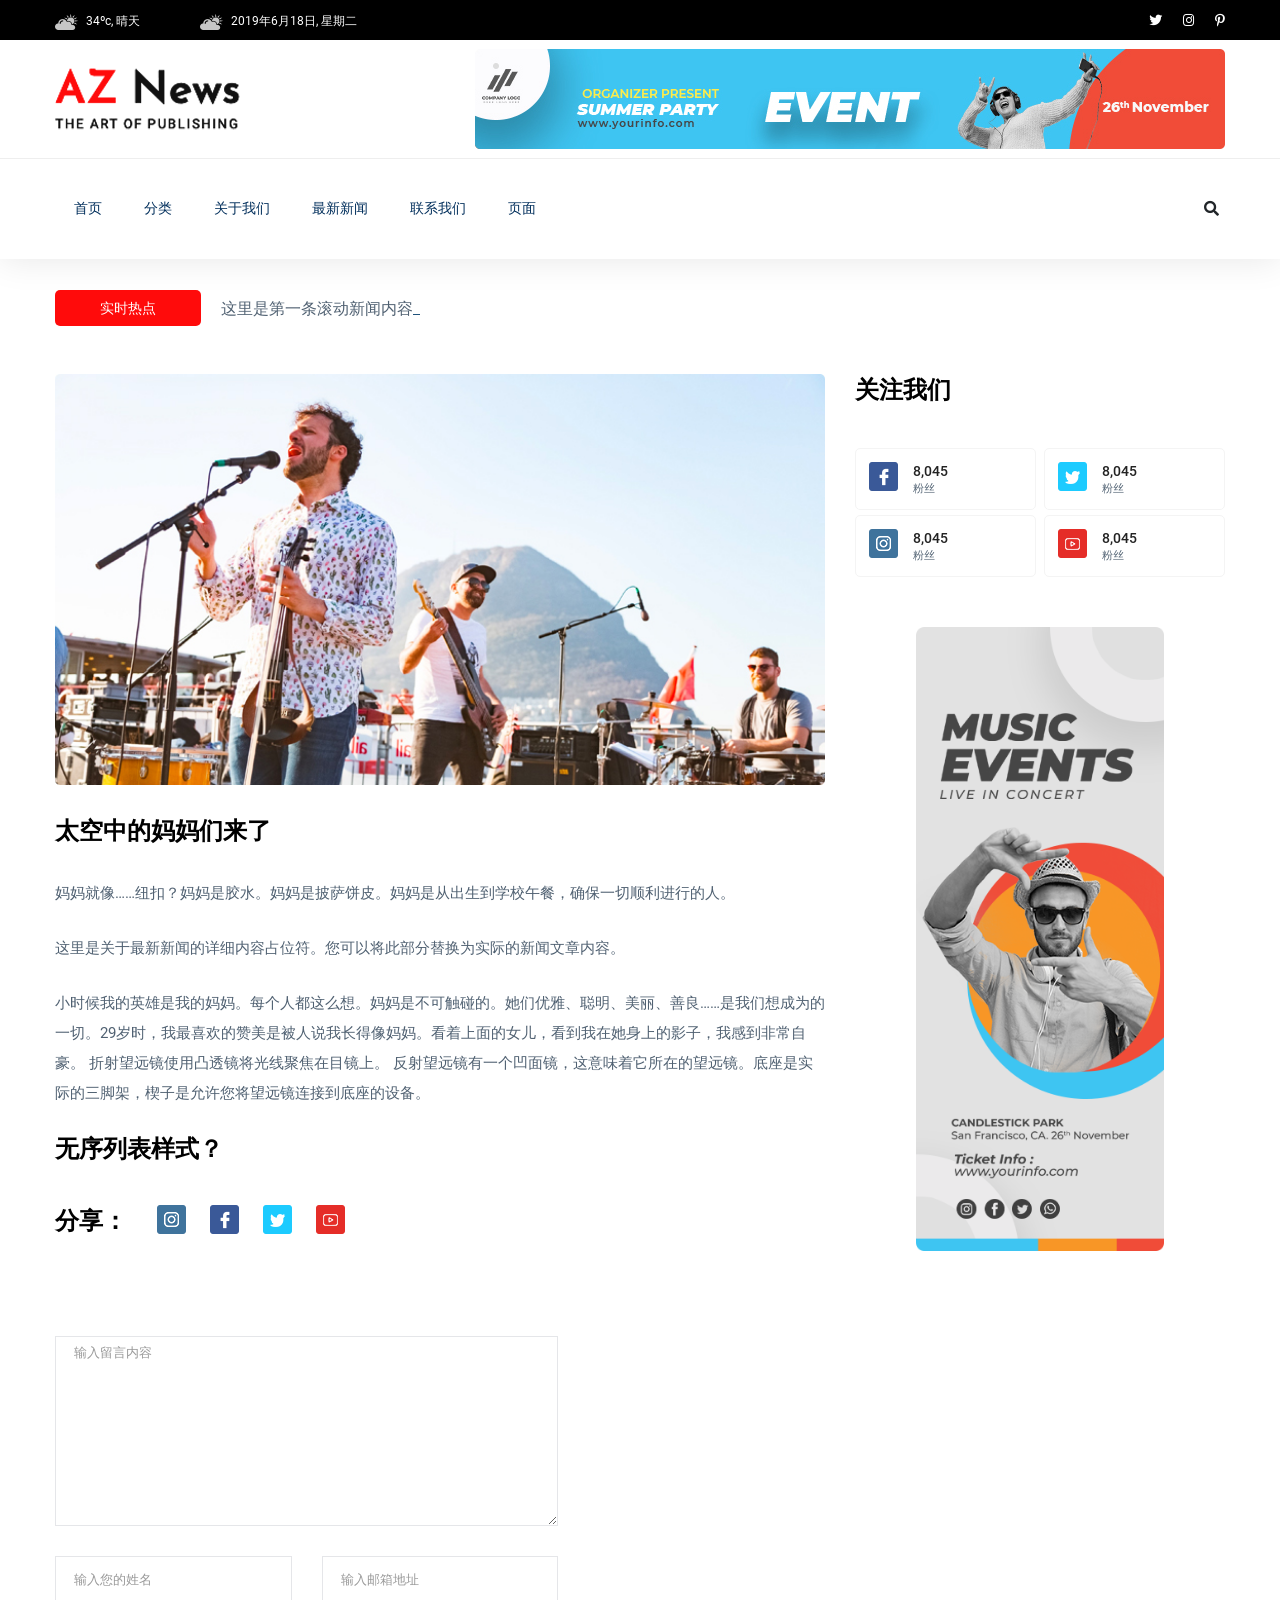
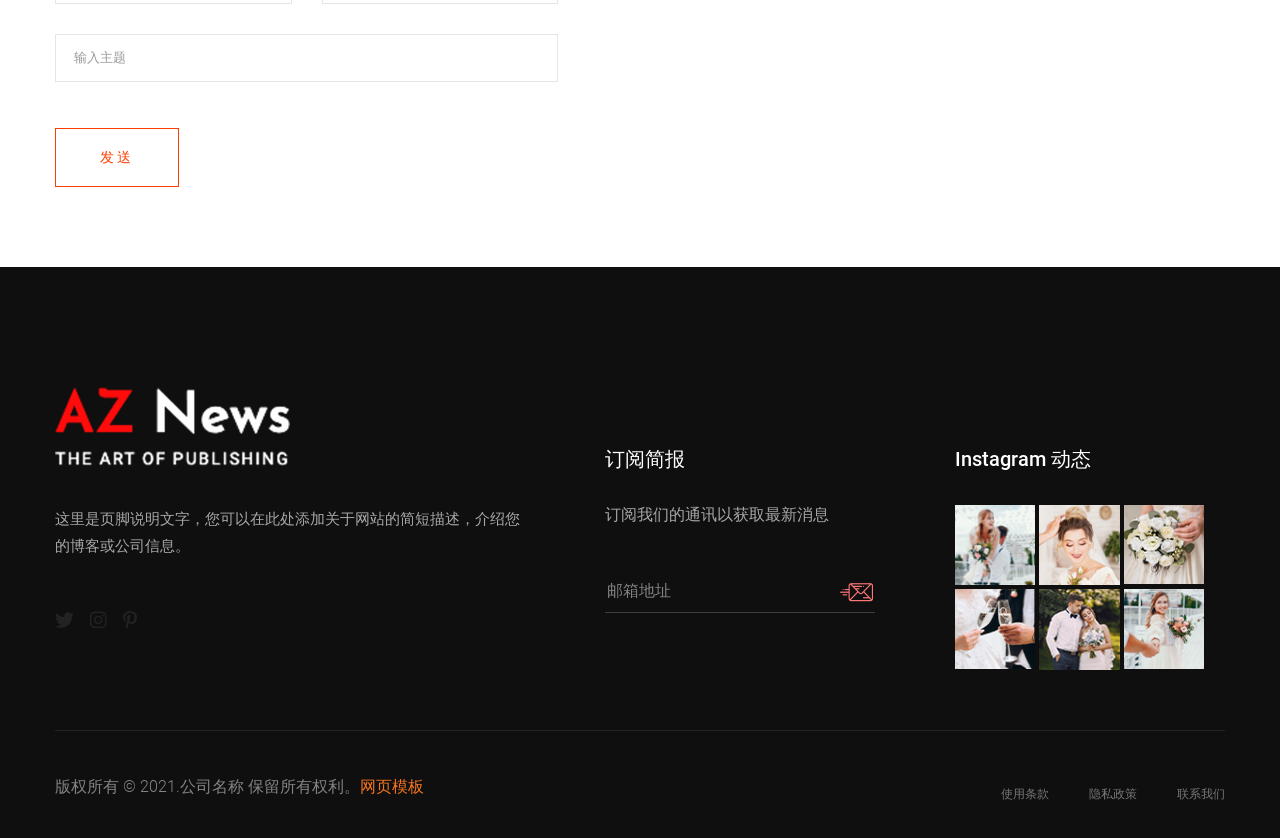
<file: latest_news.html>
<!doctype html>
<html class="no-js" lang="zh-CN">
    <head>
        <meta charset="utf-8">
        <meta http-equiv="x-ua-compatible" content="ie=edge">
         <title>最新新闻 - 新闻 HTML-5 模板</title>
        <meta name="description" content="">
        <meta name="viewport" content="width=device-width, initial-scale=1">

		<link rel="stylesheet" href="static/css/bootstrap.min.css">
            <link rel="stylesheet" href="static/css/owl.carousel.min.css">
            <link rel="stylesheet" href="static/css/ticker-style.css">
            <link rel="stylesheet" href="static/css/flaticon.css">
            <link rel="stylesheet" href="static/css/slicknav.css">
            <link rel="stylesheet" href="static/css/animate.min.css">
            <link rel="stylesheet" href="static/css/magnific-popup.css">
            <link rel="stylesheet" href="static/css/fontawesome-all.min.css">
            <link rel="stylesheet" href="static/css/themify-icons.css">
            <link rel="stylesheet" href="static/css/slick.css">
            <link rel="stylesheet" href="static/css/nice-select.css">
            <link rel="stylesheet" href="static/css/style.css">
            <link rel="stylesheet" href="static/css/responsive.css">
   </head>

   <body>

    <header>
        <div class="header-area">
            <div class="main-header ">
                <div class="header-top black-bg d-none d-md-block">
                   <div class="container">
                       <div class="col-xl-12">
                            <div class="row d-flex justify-content-between align-items-center">
                                <div class="header-info-left">
                                    <ul>     
                                        <li><img src="static/picture/header_icon1.png" alt="">34ºc, 晴天 </li>
                                        <li><img src="static/picture/header_icon1.png" alt="">2019年6月18日, 星期二</li>
                                    </ul>
                                </div>
                                <div class="header-info-right">
                                    <ul class="header-social">    
                                        <li><a href="#"><i class="fab fa-twitter"></i></a></li>
                                        <li><a href="#"><i class="fab fa-instagram"></i></a></li>
                                       <li> <a href="#"><i class="fab fa-pinterest-p"></i></a></li>
                                    </ul>
                                </div>
                            </div>
                       </div>
                   </div>
                </div>
                <div class="header-mid d-none d-md-block">
                   <div class="container">
                        <div class="row d-flex align-items-center">
                            <div class="col-xl-3 col-lg-3 col-md-3">
                                <div class="logo">
                                    <a href="index.html"><img src="static/picture/logo.png" alt=""></a>
                                </div>
                            </div>
                            <div class="col-xl-9 col-lg-9 col-md-9">
                                <div class="header-banner f-right ">
                                    <img src="static/picture/header_card.jpg" alt="">
                                </div>
                            </div>
                        </div>
                   </div>
                </div>
               <div class="header-bottom header-sticky">
                    <div class="container">
                        <div class="row align-items-center">
                            <div class="col-xl-10 col-lg-10 col-md-12 header-flex">
                                <div class="sticky-logo">
                                        <a href="index.html"><img src="static/picture/logo.png" alt=""></a>
                                    </div>
                                <div class="main-menu d-none d-md-block">
                                    <nav>                  
                                        <ul id="navigation">    
                                            <li><a href="index.html">首页</a></li>
                                            <li><a href="categori.html">分类</a></li>
                                            <li><a href="about.html">关于我们</a></li>
                                            <li><a href="latest_news.html">最新新闻</a></li>
                                            <li><a href="contact.html">联系我们</a></li>
                                            <li><a href="#">页面</a>
                                                <ul class="submenu">
                                                    <li><a href="elements.html">元素组件</a></li>
                                                    <li><a href="blog.html">博客</a></li>
                                                    <li><a href="single-blog.html">博客详情</a></li>
                                                    <li><a href="details.html">分类详情</a></li>
                                                </ul>
                                            </li>
                                        </ul>
                                    </nav>
                                </div>
                            </div>             
                            <div class="col-xl-2 col-lg-2 col-md-4">
                                <div class="header-right-btn f-right d-none d-lg-block">
                                    <i class="fas fa-search special-tag"></i>
                                    <div class="search-box">
                                        <form action="#">
                                            <input type="text" placeholder="搜索...">
                                            
                                        </form>
                                    </div>
                                </div>
                            </div>
                            <div class="col-12">
                                <div class="mobile_menu d-block d-md-none"></div>
                            </div>
                        </div>
                    </div>
               </div>
            </div>
       </div>
        </header>

    <main>
        <div class="about-area">
            <div class="container">
                    <div class="row">
                        <div class="col-lg-12">
                            <div class="trending-tittle">
                                <strong>实时热点</strong>
                                <div class="trending-animated">
                                    <ul id="js-news" class="js-hidden">
                                        <li class="news-item">这里是第一条滚动新闻内容演示...</li>
                                        <li class="news-item">这里是第二条滚动新闻内容演示...</li>
                                        <li class="news-item">这里是第三条滚动新闻内容演示...</li>
                                    </ul>
                                </div>
                                
                            </div>
                        </div>
                    </div>
                   <div class="row">
                        <div class="col-lg-8">
                            <div class="about-right mb-90">
                                <div class="about-img">
                                    <img src="static/picture/trending_top.jpg" alt="">
                                </div>
                                <div class="section-tittle mb-30 pt-30">
                                    <h3>太空中的妈妈们来了</h3>
                                </div>
                                <div class="about-prea">
                                    <p class="about-pera1 mb-25">妈妈就像……纽扣？妈妈是胶水。妈妈是披萨饼皮。妈妈是从出生到学校午餐，确保一切顺利进行的人。</p>
                                    <p class="about-pera1 mb-25">这里是关于最新新闻的详细内容占位符。您可以将此部分替换为实际的新闻文章内容。</p>
                                    <p class="about-pera1 mb-25">
                                        小时候我的英雄是我的妈妈。每个人都这么想。妈妈是不可触碰的。她们优雅、聪明、美丽、善良……是我们想成为的一切。29岁时，我最喜欢的赞美是被人说我长得像妈妈。看着上面的女儿，看到我在她身上的影子，我感到非常自豪。
                                        折射望远镜使用凸透镜将光线聚焦在目镜上。
                                        反射望远镜有一个凹面镜，这意味着它所在的望远镜。底座是实际的三脚架，楔子是允许您将望远镜连接到底座的设备。
                                    </p>
                                </div> 
                                <div class="section-tittle">
                                    <h3>无序列表样式？</h3>
                                </div>
                                <div class="social-share pt-30">
                                    <div class="section-tittle">
                                        <h3 class="mr-20">分享：</h3>
                                        <ul>
                                            <li><a href="#"><img src="static/picture/icon-ins.png" alt=""></a></li>
                                            <li><a href="#"><img src="static/picture/icon-fb.png" alt=""></a></li>
                                            <li><a href="#"><img src="static/picture/icon-tw.png" alt=""></a></li>
                                            <li><a href="#"><img src="static/picture/icon-yo.png" alt=""></a></li>
                                        </ul>
                                    </div>
                                </div>
                            </div>
                            <div class="row">
                                <div class="col-lg-8">
                                    <form class="form-contact contact_form mb-80" action="contact_process.php" method="post" id="contactForm" novalidate="novalidate">
                                        <div class="row">
                                            <div class="col-12">
                                                <div class="form-group">
                                                    <textarea class="form-control w-100 error" name="message" id="message" cols="30" rows="9" onfocus="this.placeholder = ''" onblur="this.placeholder = '输入留言内容'" placeholder="输入留言内容"></textarea>
                                                </div>
                                            </div>
                                            <div class="col-sm-6">
                                                <div class="form-group">
                                                    <input class="form-control error" name="name" id="name" type="text" onfocus="this.placeholder = ''" onblur="this.placeholder = '输入您的姓名'" placeholder="输入您的姓名">
                                                </div>
                                            </div>
                                            <div class="col-sm-6">
                                                <div class="form-group">
                                                    <input class="form-control error" name="email" id="email" type="email" onfocus="this.placeholder = ''" onblur="this.placeholder = '输入邮箱地址'" placeholder="输入邮箱地址">
                                                </div>
                                            </div>
                                            <div class="col-12">
                                                <div class="form-group">
                                                    <input class="form-control error" name="subject" id="subject" type="text" onfocus="this.placeholder = ''" onblur="this.placeholder = '输入主题'" placeholder="输入主题">
                                                </div>
                                            </div>
                                        </div>
                                        <div class="form-group mt-3">
                                            <button type="submit" class="button button-contactForm boxed-btn">发送</button>
                                        </div>
                                    </form>
                                </div>
                            </div>
                        </div>
                        <div class="col-lg-4">
                            <div class="section-tittle mb-40">
                                <h3>关注我们</h3>
                            </div>
                            <div class="single-follow mb-45">
                                <div class="single-box">
                                    <div class="follow-us d-flex align-items-center">
                                        <div class="follow-social">
                                            <a href="#"><img src="static/picture/icon-fb.png" alt=""></a>
                                        </div>
                                        <div class="follow-count">  
                                            <span>8,045</span>
                                            <p>粉丝</p>
                                        </div>
                                    </div> 
                                    <div class="follow-us d-flex align-items-center">
                                        <div class="follow-social">
                                            <a href="#"><img src="static/picture/icon-tw.png" alt=""></a>
                                        </div>
                                        <div class="follow-count">
                                            <span>8,045</span>
                                            <p>粉丝</p>
                                        </div>
                                    </div>
                                        <div class="follow-us d-flex align-items-center">
                                        <div class="follow-social">
                                            <a href="#"><img src="static/picture/icon-ins.png" alt=""></a>
                                        </div>
                                        <div class="follow-count">
                                            <span>8,045</span>
                                            <p>粉丝</p>
                                        </div>
                                    </div>
                                    <div class="follow-us d-flex align-items-center">
                                        <div class="follow-social">
                                            <a href="#"><img src="static/picture/icon-yo.png" alt=""></a>
                                        </div>
                                        <div class="follow-count">
                                            <span>8,045</span>
                                            <p>粉丝</p>
                                        </div>
                                    </div>
                                </div>
                            </div>
                            <div class="news-poster d-none d-lg-block">
                                <img src="static/picture/news_card.jpg" alt="">
                            </div>
                        </div>
                   </div>
            </div>
        </div>
        </main>
    
   <footer>
       <div class="footer-area footer-padding fix">
            <div class="container">
                <div class="row d-flex justify-content-between">
                    <div class="col-xl-5 col-lg-5 col-md-7 col-sm-12">
                        <div class="single-footer-caption">
                            <div class="single-footer-caption">
                                <div class="footer-logo">
                                    <a href="index.html"><img src="static/picture/logo2_footer.png" alt=""></a>
                                </div>
                                <div class="footer-tittle">
                                    <div class="footer-pera">
                                        <p>这里是页脚说明文字，您可以在此处添加关于网站的简短描述，介绍您的博客或公司信息。</p>
                                    </div>
                                </div>
                                <div class="footer-social">
                                    <a href="#"><i class="fab fa-twitter"></i></a>
                                    <a href="#"><i class="fab fa-instagram"></i></a>
                                    <a href="#"><i class="fab fa-pinterest-p"></i></a>
                                </div>
                            </div>
                        </div>
                    </div>
                    <div class="col-xl-3 col-lg-3 col-md-4  col-sm-6">
                        <div class="single-footer-caption mt-60">
                            <div class="footer-tittle">
                                <h4>订阅简报</h4>
                                <p>订阅我们的通讯以获取最新消息</p>
                                <div class="footer-form">
                                    <div id="mc_embed_signup">
                                        <form target="_blank" action="#" method="get" class="subscribe_form relative mail_part">
                                            <input type="email" name="email" id="newsletter-form-email" placeholder="邮箱地址" class="placeholder hide-on-focus" onfocus="this.placeholder = ''" onblur="this.placeholder = ' 邮箱地址 '">
                                            <div class="form-icon">
                                            <button type="submit" name="submit" id="newsletter-submit" class="email_icon newsletter-submit button-contactForm"><img src="static/picture/form-iocn.png" alt=""></button>
                                            </div>
                                            <div class="mt-10 info"></div>
                                        </form>
                                    </div>
                                </div>
                            </div>
                        </div>
                    </div>
                    <div class="col-xl-3 col-lg-3 col-md-5 col-sm-6">
                        <div class="single-footer-caption mb-50 mt-60">
                            <div class="footer-tittle">
                                <h4>Instagram 动态</h4>
                            </div>
                            <div class="instagram-gellay">
                                <ul class="insta-feed">
                                    <li><a href="#"><img src="static/picture/instra1.jpg" alt=""></a></li>
                                    <li><a href="#"><img src="static/picture/instra2.jpg" alt=""></a></li>
                                    <li><a href="#"><img src="static/picture/instra3.jpg" alt=""></a></li>
                                    <li><a href="#"><img src="static/picture/instra4.jpg" alt=""></a></li>
                                    <li><a href="#"><img src="static/picture/instra5.jpg" alt=""></a></li>
                                    <li><a href="#"><img src="static/picture/instra6.jpg" alt=""></a></li>
                                </ul>
                            </div>
                        </div>
                    </div>
                </div>
            </div>
        </div>
       <div class="footer-bottom-area">
           <div class="container">
               <div class="footer-border">
                    <div class="row d-flex align-items-center justify-content-between">
                        <div class="col-lg-6">
                            <div class="footer-copy-right">
                                <p>版权所有 &copy; 2021.公司名称 保留所有权利。<a target="_blank" href="https://sc.chinaz.com/moban/">网页模板</a></p>
                            </div>
                        </div>
                        <div class="col-lg-6">
                            <div class="footer-menu f-right">
                                <ul>                             
                                    <li><a href="#">使用条款</a></li>
                                    <li><a href="#">隐私政策</a></li>
                                    <li><a href="#">联系我们</a></li>
                                </ul>
                            </div>
                        </div>
                    </div>
               </div>
           </div>
       </div>
       </footer>
   
	<script src="static/js/modernizr-3.5.0.min.js"></script>
		<script src="static/js/jquery-1.12.4.min.js"></script>
        <script src="static/js/popper.min.js"></script>
        <script src="static/js/bootstrap.min.js"></script>
	    <script src="static/js/jquery.slicknav.min.js"></script>

		<script src="static/js/owl.carousel.min.js"></script>
        <script src="static/js/slick.min.js"></script>
        <script src="static/js/gijgo.min.js"></script>
		<script src="static/js/wow.min.js"></script>
		<script src="static/js/animated.headline.js"></script>
        <script src="static/js/jquery.magnific-popup.js"></script>

        <script src="static/js/jquery.ticker.js"></script>
        <script src="static/js/site.js"></script>

		<script src="static/js/jquery.scrollUp.min.js"></script>
        <script src="static/js/jquery.nice-select.min.js"></script>
		<script src="static/js/jquery.sticky.js"></script>
        
        <script src="static/js/contact.js"></script>
        <script src="static/js/jquery.form.js"></script>
        <script src="static/js/jquery.validate.min.js"></script>
        <script src="static/js/mail-script.js"></script>
        <script src="static/js/jquery.ajaxchimp.min.js"></script>
        
		<script src="static/js/plugins.js"></script>
        <script src="static/js/main.js"></script>
        
    </body>
</html>
</file>
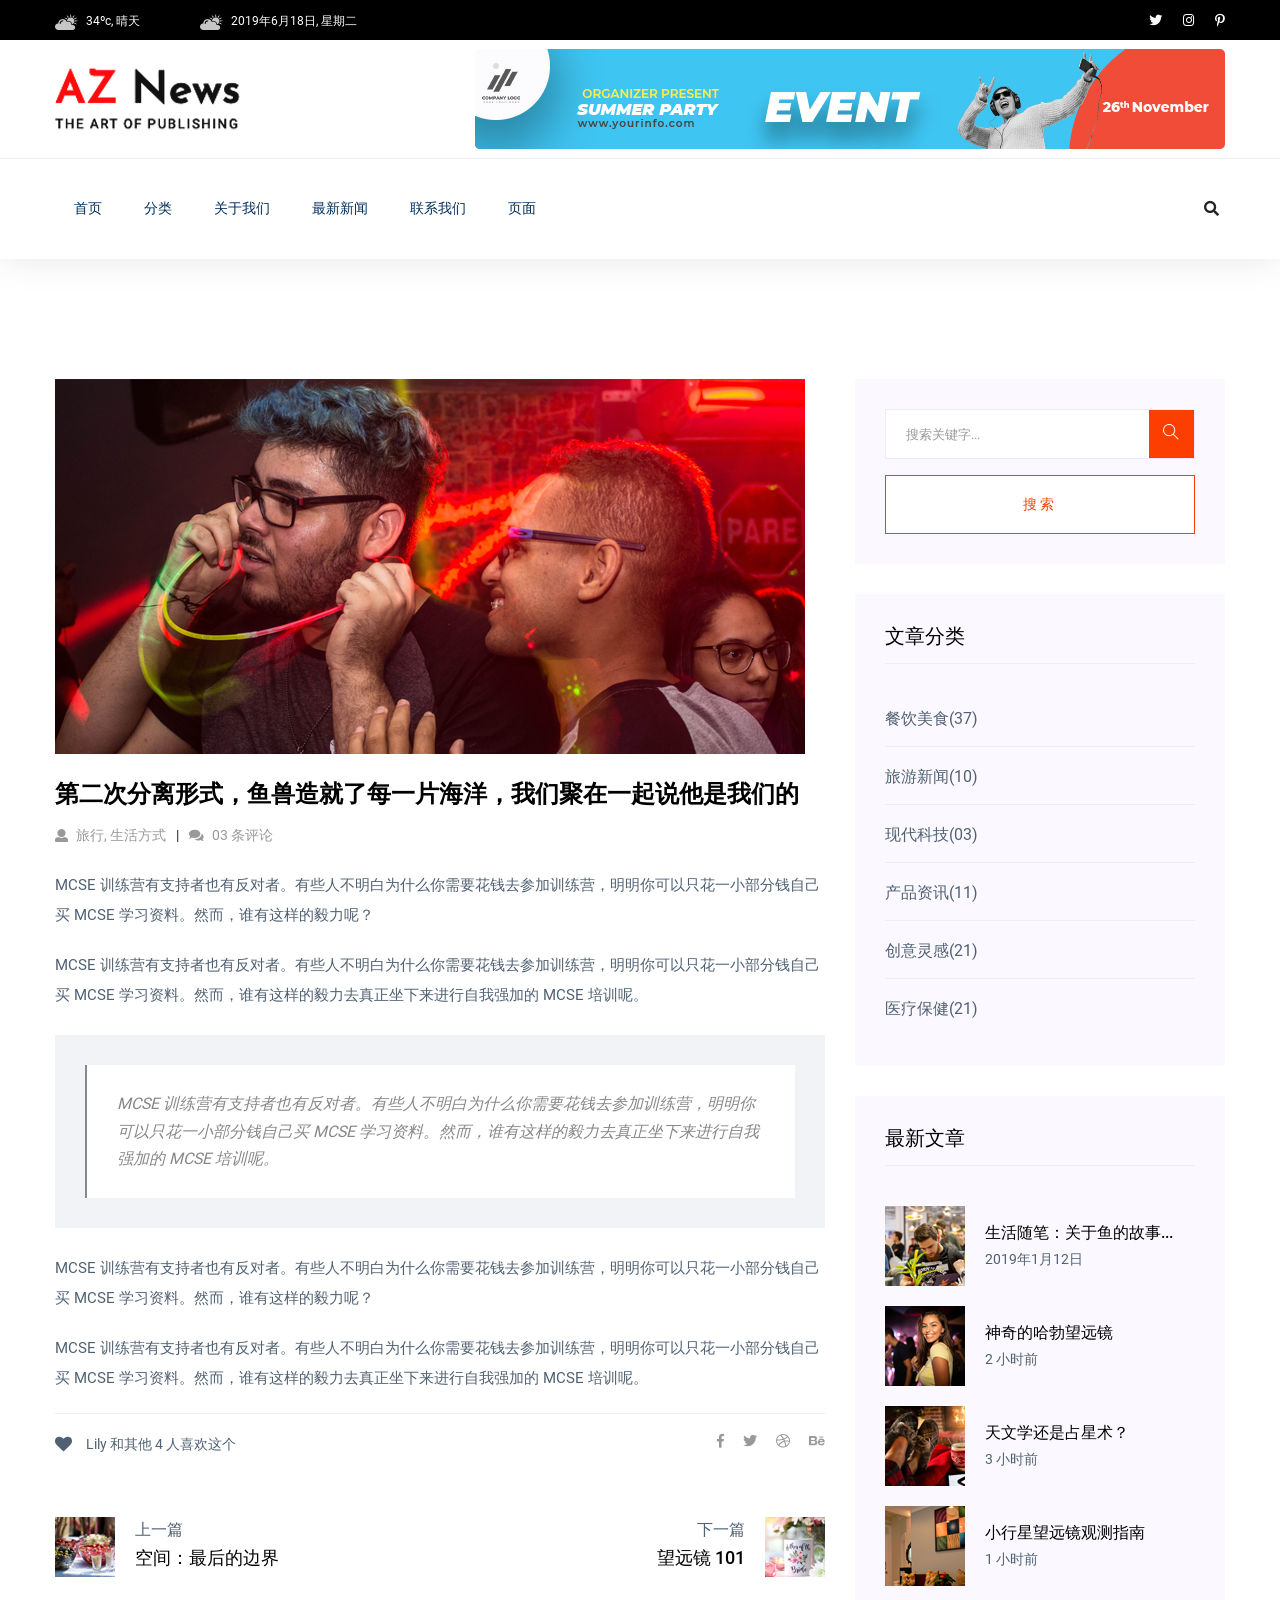
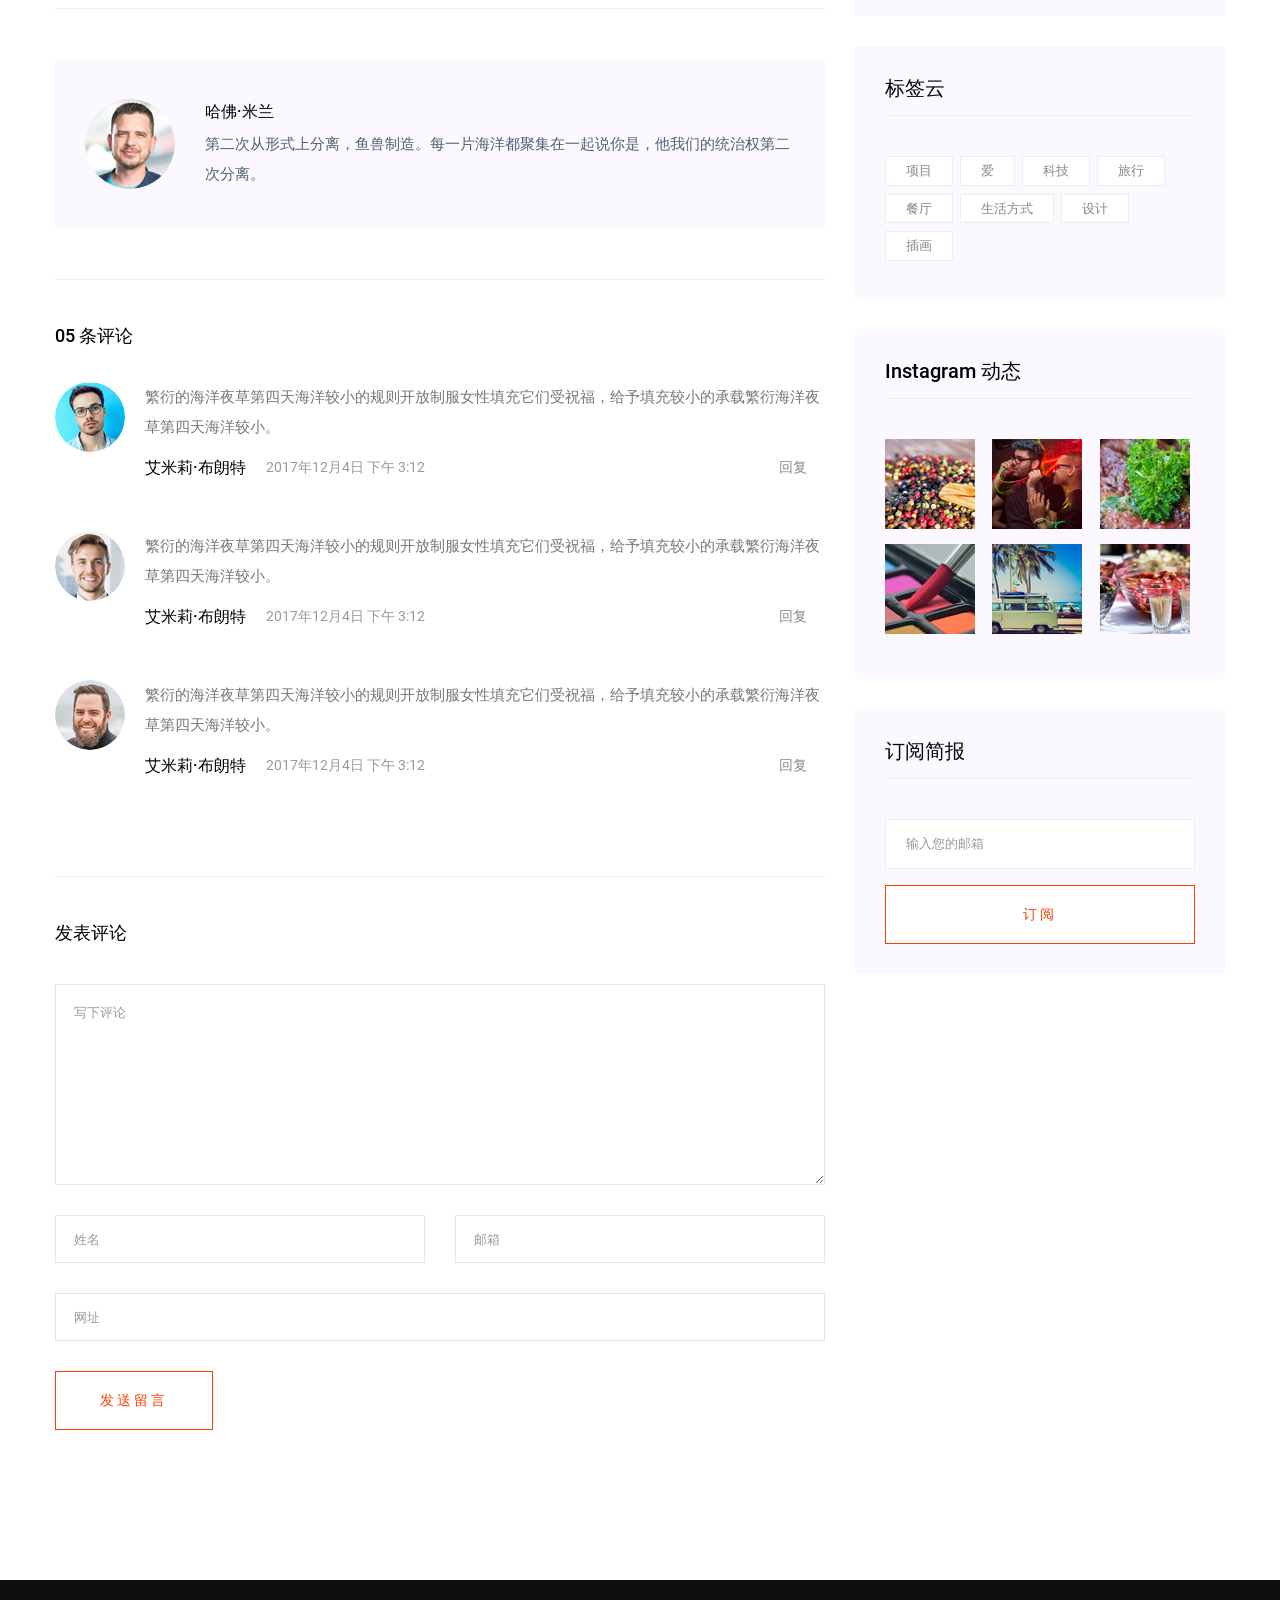
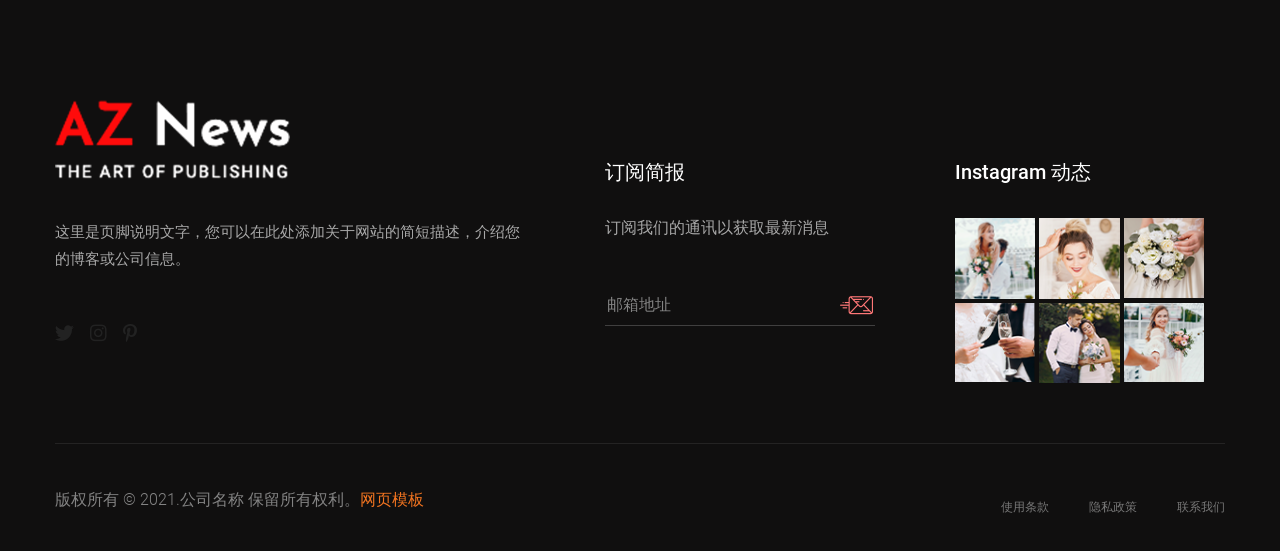
<file: single-blog.html>
<!doctype html>
<html class="no-js" lang="zh-CN">

<head>
   <meta charset="utf-8">
   <meta http-equiv="x-ua-compatible" content="ie=edge">
   <title>新闻 HTML-5 模板 - 博客详情</title>
   <meta name="description" content="">
   <meta name="viewport" content="width=device-width, initial-scale=1">
  
  <link rel="stylesheet" href="static/css/bootstrap.min.css">
  <link rel="stylesheet" href="static/css/owl.carousel.min.css">
  <link rel="stylesheet" href="static/css/slicknav.css">
  <link rel="stylesheet" href="static/css/animate.min.css">
  <link rel="stylesheet" href="static/css/magnific-popup.css">
  <link rel="stylesheet" href="static/css/fontawesome-all.min.css">
  <link rel="stylesheet" href="static/css/themify-icons.css">
  <link rel="stylesheet" href="static/css/slick.css">
  <link rel="stylesheet" href="static/css/nice-select.css">
  <link rel="stylesheet" href="static/css/style.css">
  <link rel="stylesheet" href="static/css/responsive.css">
</head>

<body>
   <header>
      <div class="header-area">
          <div class="main-header ">
              <div class="header-top black-bg d-none d-md-block">
                 <div class="container">
                     <div class="col-xl-12">
                          <div class="row d-flex justify-content-between align-items-center">
                              <div class="header-info-left">
                                  <ul>     
                                      <li><img src="static/picture/header_icon1.png" alt="">34ºc, 晴天 </li>
                                      <li><img src="static/picture/header_icon1.png" alt="">2019年6月18日, 星期二</li>
                                  </ul>
                              </div>
                              <div class="header-info-right">
                                  <ul class="header-social">    
                                      <li><a href="#"><i class="fab fa-twitter"></i></a></li>
                                      <li><a href="#"><i class="fab fa-instagram"></i></a></li>
                                     <li> <a href="#"><i class="fab fa-pinterest-p"></i></a></li>
                                  </ul>
                              </div>
                          </div>
                     </div>
                 </div>
              </div>
              <div class="header-mid d-none d-md-block">
                 <div class="container">
                      <div class="row d-flex align-items-center">
                          <div class="col-xl-3 col-lg-3 col-md-3">
                              <div class="logo">
                                  <a href="index.html"><img src="static/picture/logo.png" alt=""></a>
                              </div>
                          </div>
                          <div class="col-xl-9 col-lg-9 col-md-9">
                              <div class="header-banner f-right ">
                                  <img src="static/picture/header_card.jpg" alt="">
                              </div>
                          </div>
                      </div>
                 </div>
              </div>
             <div class="header-bottom header-sticky">
                  <div class="container">
                      <div class="row align-items-center">
                          <div class="col-xl-10 col-lg-10 col-md-12 header-flex">
                              <div class="sticky-logo">
                                      <a href="index.html"><img src="static/picture/logo.png" alt=""></a>
                                  </div>
                              <div class="main-menu d-none d-md-block">
                                  <nav>                  
                                      <ul id="navigation">    
                                          <li><a href="index.html">首页</a></li>
                                          <li><a href="categori.html">分类</a></li>
                                          <li><a href="about.html">关于我们</a></li>
                                          <li><a href="latest_news.html">最新新闻</a></li>
                                          <li><a href="contact.html">联系我们</a></li>
                                          <li><a href="#">页面</a>
                                              <ul class="submenu">
                                                  <li><a href="elements.html">元素组件</a></li>
                                                  <li><a href="blog.html">博客</a></li>
                                                  <li><a href="single-blog.html">博客详情</a></li>
                                                  <li><a href="details.html">分类详情</a></li>
                                              </ul>
                                          </li>
                                      </ul>
                                  </nav>
                              </div>
                          </div>             
                          <div class="col-xl-2 col-lg-2 col-md-4">
                              <div class="header-right-btn f-right d-none d-lg-block">
                                  <i class="fas fa-search special-tag"></i>
                                  <div class="search-box">
                                      <form action="#">
                                          <input type="text" placeholder="搜索...">
                                          
                                      </form>
                                  </div>
                              </div>
                          </div>
                          <div class="col-12">
                              <div class="mobile_menu d-block d-md-none"></div>
                          </div>
                      </div>
                  </div>
             </div>
          </div>
     </div>
      </header>
     
   <section class="blog_area single-post-area section-padding">
      <div class="container">
         <div class="row">
            <div class="col-lg-8 posts-list">
               <div class="single-post">
                  <div class="feature-img">
                     <img class="img-fluid" src="static/picture/single_blog_1.png" alt="">
                  </div>
                  <div class="blog_details">
                     <h2>第二次分离形式，鱼兽造就了每一片海洋，我们聚在一起说他是我们的
                     </h2>
                     <ul class="blog-info-link mt-3 mb-4">
                        <li><a href="#"><i class="fa fa-user"></i> 旅行, 生活方式</a></li>
                        <li><a href="#"><i class="fa fa-comments"></i> 03 条评论</a></li>
                     </ul>
                     <p class="excert">
                        MCSE 训练营有支持者也有反对者。有些人不明白为什么你需要花钱去参加训练营，明明你可以只花一小部分钱自己买 MCSE 学习资料。然而，谁有这样的毅力呢？
                     </p>
                     <p>
                        MCSE 训练营有支持者也有反对者。有些人不明白为什么你需要花钱去参加训练营，明明你可以只花一小部分钱自己买 MCSE 学习资料。然而，谁有这样的毅力去真正坐下来进行自我强加的 MCSE 培训呢。
                     </p>
                     <div class="quote-wrapper">
                        <div class="quotes">
                           MCSE 训练营有支持者也有反对者。有些人不明白为什么你需要花钱去参加训练营，明明你可以只花一小部分钱自己买 MCSE 学习资料。然而，谁有这样的毅力去真正坐下来进行自我强加的 MCSE 培训呢。
                        </div>
                     </div>
                     <p>
                        MCSE 训练营有支持者也有反对者。有些人不明白为什么你需要花钱去参加训练营，明明你可以只花一小部分钱自己买 MCSE 学习资料。然而，谁有这样的毅力呢？
                     </p>
                     <p>
                        MCSE 训练营有支持者也有反对者。有些人不明白为什么你需要花钱去参加训练营，明明你可以只花一小部分钱自己买 MCSE 学习资料。然而，谁有这样的毅力去真正坐下来进行自我强加的 MCSE 培训呢。
                     </p>
                  </div>
               </div>
               <div class="navigation-top">
                  <div class="d-sm-flex justify-content-between text-center">
                     <p class="like-info"><span class="align-middle"><i class="fa fa-heart"></i></span> Lily 和其他 4 人喜欢这个</p>
                     <div class="col-sm-4 text-center my-2 my-sm-0">
                        </div>
                     <ul class="social-icons">
                        <li><a href="#"><i class="fab fa-facebook-f"></i></a></li>
                        <li><a href="#"><i class="fab fa-twitter"></i></a></li>
                        <li><a href="#"><i class="fab fa-dribbble"></i></a></li>
                        <li><a href="#"><i class="fab fa-behance"></i></a></li>
                     </ul>
                  </div>
                  <div class="navigation-area">
                     <div class="row">
                        <div class="col-lg-6 col-md-6 col-12 nav-left flex-row d-flex justify-content-start align-items-center">
                           <div class="thumb">
                              <a href="#">
                                 <img class="img-fluid" src="static/picture/preview.png" alt="">
                              </a>
                           </div>
                           <div class="arrow">
                              <a href="#">
                                 <span class="lnr text-white ti-arrow-left"></span>
                              </a>
                           </div>
                           <div class="detials">
                              <p>上一篇</p>
                              <a href="#">
                                 <h4>空间：最后的边界</h4>
                              </a>
                           </div>
                        </div>
                        <div class="col-lg-6 col-md-6 col-12 nav-right flex-row d-flex justify-content-end align-items-center">
                           <div class="detials">
                              <p>下一篇</p>
                              <a href="#">
                                 <h4>望远镜 101</h4>
                              </a>
                           </div>
                           <div class="arrow">
                              <a href="#">
                                 <span class="lnr text-white ti-arrow-right"></span>
                              </a>
                           </div>
                           <div class="thumb">
                              <a href="#">
                                 <img class="img-fluid" src="static/picture/next.png" alt="">
                              </a>
                           </div>
                        </div>
                     </div>
                  </div>
               </div>
               <div class="blog-author">
                  <div class="media align-items-center">
                     <img src="static/picture/author.png" alt="">
                     <div class="media-body">
                        <a href="#">
                           <h4>哈佛·米兰</h4>
                        </a>
                        <p>第二次从形式上分离，鱼兽制造。每一片海洋都聚集在一起说你是，他我们的统治权第二次分离。</p>
                     </div>
                  </div>
               </div>
               <div class="comments-area">
                  <h4>05 条评论</h4>
                  <div class="comment-list">
                     <div class="single-comment justify-content-between d-flex">
                        <div class="user justify-content-between d-flex">
                           <div class="thumb">
                              <img src="static/picture/comment_1.png" alt="">
                           </div>
                           <div class="desc">
                              <p class="comment">
                                 繁衍的海洋夜草第四天海洋较小的规则开放制服女性填充它们受祝福，给予填充较小的承载繁衍海洋夜草第四天海洋较小。
                              </p>
                              <div class="d-flex justify-content-between">
                                 <div class="d-flex align-items-center">
                                    <h5>
                                       <a href="#">艾米莉·布朗特</a>
                                    </h5>
                                    <p class="date">2017年12月4日 下午 3:12</p>
                                 </div>
                                 <div class="reply-btn">
                                    <a href="#" class="btn-reply text-uppercase">回复</a>
                                 </div>
                              </div>
                           </div>
                        </div>
                     </div>
                  </div>
                  <div class="comment-list">
                     <div class="single-comment justify-content-between d-flex">
                        <div class="user justify-content-between d-flex">
                           <div class="thumb">
                              <img src="static/picture/comment_2.png" alt="">
                           </div>
                           <div class="desc">
                              <p class="comment">
                                 繁衍的海洋夜草第四天海洋较小的规则开放制服女性填充它们受祝福，给予填充较小的承载繁衍海洋夜草第四天海洋较小。
                              </p>
                              <div class="d-flex justify-content-between">
                                 <div class="d-flex align-items-center">
                                    <h5>
                                       <a href="#">艾米莉·布朗特</a>
                                    </h5>
                                    <p class="date">2017年12月4日 下午 3:12</p>
                                 </div>
                                 <div class="reply-btn">
                                    <a href="#" class="btn-reply text-uppercase">回复</a>
                                 </div>
                              </div>
                           </div>
                        </div>
                     </div>
                  </div>
                  <div class="comment-list">
                     <div class="single-comment justify-content-between d-flex">
                        <div class="user justify-content-between d-flex">
                           <div class="thumb">
                              <img src="static/picture/comment_3.png" alt="">
                           </div>
                           <div class="desc">
                              <p class="comment">
                                 繁衍的海洋夜草第四天海洋较小的规则开放制服女性填充它们受祝福，给予填充较小的承载繁衍海洋夜草第四天海洋较小。
                              </p>
                              <div class="d-flex justify-content-between">
                                 <div class="d-flex align-items-center">
                                    <h5>
                                       <a href="#">艾米莉·布朗特</a>
                                    </h5>
                                    <p class="date">2017年12月4日 下午 3:12</p>
                                 </div>
                                 <div class="reply-btn">
                                    <a href="#" class="btn-reply text-uppercase">回复</a>
                                 </div>
                              </div>
                           </div>
                        </div>
                     </div>
                  </div>
               </div>
               <div class="comment-form">
                  <h4>发表评论</h4>
                  <form class="form-contact comment_form" action="#" id="commentForm">
                     <div class="row">
                        <div class="col-12">
                           <div class="form-group">
                              <textarea class="form-control w-100" name="comment" id="comment" cols="30" rows="9" placeholder="写下评论"></textarea>
                           </div>
                        </div>
                        <div class="col-sm-6">
                           <div class="form-group">
                              <input class="form-control" name="name" id="name" type="text" placeholder="姓名">
                           </div>
                        </div>
                        <div class="col-sm-6">
                           <div class="form-group">
                              <input class="form-control" name="email" id="email" type="email" placeholder="邮箱">
                           </div>
                        </div>
                        <div class="col-12">
                           <div class="form-group">
                              <input class="form-control" name="website" id="website" type="text" placeholder="网址">
                           </div>
                        </div>
                     </div>
                     <div class="form-group">
                        <button type="submit" class="button button-contactForm btn_1 boxed-btn">发送留言</button>
                     </div>
                  </form>
               </div>
            </div>
            
            <div class="col-lg-4">
               <div class="blog_right_sidebar">
                  <aside class="single_sidebar_widget search_widget">
                     <form action="#">
                        <div class="form-group">
                           <div class="input-group mb-3">
                              <input type="text" class="form-control" placeholder='搜索关键字...' onfocus="this.placeholder = ''" onblur="this.placeholder = '搜索关键字...'">
                              <div class="input-group-append">
                                 <button class="btns" type="button"><i class="ti-search"></i></button>
                              </div>
                           </div>
                        </div>
                        <button class="button rounded-0 primary-bg text-white w-100 btn_1 boxed-btn" type="submit">搜索</button>
                     </form>
                  </aside>
                  <aside class="single_sidebar_widget post_category_widget">
                     <h4 class="widget_title">文章分类</h4>
                     <ul class="list cat-list">
                        <li>
                           <a href="#" class="d-flex">
                              <p>餐饮美食</p>
                              <p>(37)</p>
                           </a>
                        </li>
                        <li>
                           <a href="#" class="d-flex">
                              <p>旅游新闻</p>
                              <p>(10)</p>
                           </a>
                        </li>
                        <li>
                           <a href="#" class="d-flex">
                              <p>现代科技</p>
                              <p>(03)</p>
                           </a>
                        </li>
                        <li>
                           <a href="#" class="d-flex">
                              <p>产品资讯</p>
                              <p>(11)</p>
                           </a>
                        </li>
                        <li>
                           <a href="#" class="d-flex">
                              <p>创意灵感</p>
                              <p>(21)</p>
                           </a>
                        </li>
                        <li>
                           <a href="#" class="d-flex">
                              <p>医疗保健</p>
                              <p>(21)</p>
                           </a>
                        </li>
                     </ul>
                  </aside>
                  <aside class="single_sidebar_widget popular_post_widget">
                     <h3 class="widget_title">最新文章</h3>
                     <div class="media post_item">
                        <img src="static/picture/post_1.png" alt="post">
                        <div class="media-body">
                           <a href="">
                              <h3>生活随笔：关于鱼的故事...</h3>
                           </a>
                           <p>2019年1月12日</p>
                        </div>
                     </div>
                     <div class="media post_item">
                        <img src="static/picture/post_2.png" alt="post">
                        <div class="media-body">
                           <a href="">
                              <h3>神奇的哈勃望远镜</h3>
                           </a>
                           <p>2 小时前</p>
                        </div>
                     </div>
                     <div class="media post_item">
                        <img src="static/picture/post_3.png" alt="post">
                        <div class="media-body">
                           <a href="">
                              <h3>天文学还是占星术？</h3>
                           </a>
                           <p>3 小时前</p>
                        </div>
                     </div>
                     <div class="media post_item">
                        <img src="static/picture/post_4.png" alt="post">
                        <div class="media-body">
                           <a href="">
                              <h3>小行星望远镜观测指南</h3>
                           </a>
                           <p>1 小时前</p>
                        </div>
                     </div>
                  </aside>
                  <aside class="single_sidebar_widget tag_cloud_widget">
                     <h4 class="widget_title">标签云</h4>
                     <ul class="list">
                        <li>
                           <a href="#">项目</a>
                        </li>
                        <li>
                           <a href="#">爱</a>
                        </li>
                        <li>
                           <a href="#">科技</a>
                        </li>
                        <li>
                           <a href="#">旅行</a>
                        </li>
                        <li>
                           <a href="#">餐厅</a>
                        </li>
                        <li>
                           <a href="#">生活方式</a>
                        </li>
                        <li>
                           <a href="#">设计</a>
                        </li>
                        <li>
                           <a href="#">插画</a>
                        </li>
                     </ul>
                  </aside>
                  <aside class="single_sidebar_widget instagram_feeds">
                     <h4 class="widget_title">Instagram 动态</h4>
                     <ul class="instagram_row flex-wrap">
                        <li>
                           <a href="#">
                              <img class="img-fluid" src="static/picture/post_5.png" alt="">
                           </a>
                        </li>
                        <li>
                           <a href="#">
                              <img class="img-fluid" src="static/picture/post_6.png" alt="">
                           </a>
                        </li>
                        <li>
                           <a href="#">
                              <img class="img-fluid" src="static/picture/post_7.png" alt="">
                           </a>
                        </li>
                        <li>
                           <a href="#">
                              <img class="img-fluid" src="static/picture/post_8.png" alt="">
                           </a>
                        </li>
                        <li>
                           <a href="#">
                              <img class="img-fluid" src="static/picture/post_9.png" alt="">
                           </a>
                        </li>
                        <li>
                           <a href="#">
                              <img class="img-fluid" src="static/picture/post_10.png" alt="">
                           </a>
                        </li>
                     </ul>
                  </aside>
                  <aside class="single_sidebar_widget newsletter_widget">
                     <h4 class="widget_title">订阅简报</h4>
                     <form action="#">
                        <div class="form-group">
                           <input type="email" class="form-control" onfocus="this.placeholder = ''" onblur="this.placeholder = '输入您的邮箱'" placeholder='输入您的邮箱' required="">
                        </div>
                        <button class="button rounded-0 primary-bg text-white w-100 btn_1 boxed-btn" type="submit">订阅</button>
                     </form>
                  </aside>
               </div>
            </div>
         </div>
      </div>
   </section>
   <footer>
      <div class="footer-area footer-padding fix">
           <div class="container">
               <div class="row d-flex justify-content-between">
                   <div class="col-xl-5 col-lg-5 col-md-7 col-sm-12">
                       <div class="single-footer-caption">
                           <div class="single-footer-caption">
                               <div class="footer-logo">
                                   <a href="index.html"><img src="static/picture/logo2_footer.png" alt=""></a>
                               </div>
                               <div class="footer-tittle">
                                   <div class="footer-pera">
                                       <p>这里是页脚说明文字，您可以在此处添加关于网站的简短描述，介绍您的博客或公司信息。</p>
                                   </div>
                               </div>
                               <div class="footer-social">
                                   <a href="#"><i class="fab fa-twitter"></i></a>
                                   <a href="#"><i class="fab fa-instagram"></i></a>
                                   <a href="#"><i class="fab fa-pinterest-p"></i></a>
                               </div>
                           </div>
                       </div>
                   </div>
                   <div class="col-xl-3 col-lg-3 col-md-4  col-sm-6">
                       <div class="single-footer-caption mt-60">
                           <div class="footer-tittle">
                               <h4>订阅简报</h4>
                               <p>订阅我们的通讯以获取最新消息</p>
                               <div class="footer-form">
                                   <div id="mc_embed_signup">
                                       <form target="_blank" action="#" method="get" class="subscribe_form relative mail_part">
                                           <input type="email" name="email" id="newsletter-form-email" placeholder="邮箱地址" class="placeholder hide-on-focus" onfocus="this.placeholder = ''" onblur="this.placeholder = ' 邮箱地址 '">
                                           <div class="form-icon">
                                           <button type="submit" name="submit" id="newsletter-submit" class="email_icon newsletter-submit button-contactForm"><img src="static/picture/form-iocn.png" alt=""></button>
                                           </div>
                                           <div class="mt-10 info"></div>
                                       </form>
                                   </div>
                               </div>
                           </div>
                       </div>
                   </div>
                   <div class="col-xl-3 col-lg-3 col-md-5 col-sm-6">
                       <div class="single-footer-caption mb-50 mt-60">
                           <div class="footer-tittle">
                               <h4>Instagram 动态</h4>
                           </div>
                           <div class="instagram-gellay">
                               <ul class="insta-feed">
                                   <li><a href="#"><img src="static/picture/instra1.jpg" alt=""></a></li>
                                   <li><a href="#"><img src="static/picture/instra2.jpg" alt=""></a></li>
                                   <li><a href="#"><img src="static/picture/instra3.jpg" alt=""></a></li>
                                   <li><a href="#"><img src="static/picture/instra4.jpg" alt=""></a></li>
                                   <li><a href="#"><img src="static/picture/instra5.jpg" alt=""></a></li>
                                   <li><a href="#"><img src="static/picture/instra6.jpg" alt=""></a></li>
                               </ul>
                           </div>
                       </div>
                   </div>
               </div>
           </div>
       </div>
      <div class="footer-bottom-area">
          <div class="container">
              <div class="footer-border">
                   <div class="row d-flex align-items-center justify-content-between">
                       <div class="col-lg-6">
                           <div class="footer-copy-right">
                               <p>版权所有 &copy; 2021.公司名称 保留所有权利。<a target="_blank" href="https://sc.chinaz.com/moban/">网页模板</a></p>
                           </div>
                       </div>
                       <div class="col-lg-6">
                           <div class="footer-menu f-right">
                               <ul>                             
                                   <li><a href="#">使用条款</a></li>
                                   <li><a href="#">隐私政策</a></li>
                                   <li><a href="#">联系我们</a></li>
                               </ul>
                           </div>
                       </div>
                   </div>
              </div>
          </div>
      </div>
      </footer>
   
<script src="static/js/modernizr-3.5.0.min.js"></script>
		<script src="static/js/bootstrap.min.js"></script>
      <script src="static/js/popper.min.js"></script>
      <script src="static/js/bootstrap.min.js"></script>
	   <script src="static/js/jquery.slicknav.min.js"></script>

		<script src="static/js/owl.carousel.min.js"></script>
      <script src="static/js/slick.min.js"></script>
      <script src="static/js/gijgo.min.js"></script>
		<script src="static/js/wow.min.js"></script>
		<script src="static/js/animated.headline.js"></script>
      <script src="static/js/jquery.magnific-popup.js"></script>

		<script src="static/js/jquery.scrollUp.min.js"></script>
      <script src="static/js/jquery.nice-select.min.js"></script>
		<script src="static/js/jquery.sticky.js"></script>
        
        <script src="static/js/contact.js"></script>
        <script src="static/js/jquery.form.js"></script>
        <script src="static/js/jquery.validate.min.js"></script>
        <script src="static/js/mail-script.js"></script>
        <script src="static/js/jquery.ajaxchimp.min.js"></script>
        
		<script src="static/js/plugins.js"></script>
        <script src="static/js/main.js"></script>
        
</body>

</html>
</file>
<file: static/css/ticker-style.css>
/* Ticker Styling */
.ticker-wrapper.has-js {
    margin: 0;
    padding: 0;
    width: 780px;
    height: 32px;
    display: block;
    -webkit-border-radius: 15px;
    -moz-border-radius: 15px;
    border-radius: 15px;
    background-color:inherit;
    font-size: inherit;
}
.ticker {
    width: 710px;
    height: 23px;
    display: block;
    position: relative;
    overflow: hidden;
    background-color: #fff;
    @media #{$xs}{
        width: 200px;
    }
}
.ticker-title {
padding-top: 9px;
color: #990000;
font-weight: bold;
background-color: #fff;
text-transform: capitalize;
}
.ticker-content {
    margin: 0px;
    /* padding-top: 9px; */
    position: absolute;
    color: #506172;
    font-weight: normal;
    background-color: #fff;
    overflow: hidden;
    white-space: nowrap;
    font-family: "Roboto",sans-serif;
    font-size: 16px;
}
.ticker-content:focus {
 none;
}
.ticker-content a {
text-decoration: none;
color: #1F527B;
}
.ticker-content a:hover {
text-decoration: underline;
color: #0D3059;
}
.ticker-swipe {
padding-top: 9px;
position: absolute;
top: 0px;
background-color: #fff;
display: block;
width: 800px;
height: 23px;
}
.ticker-swipe span {
margin-left: 1px;
background-color: #fff;
border-bottom: 1px solid #1F527B;
height: 12px;
width: 7px;
display: block;
}
.ticker-controls {
padding: 8px 0px 0px 0px;
list-style-type: none;
float: left;
}
.ticker-controls li {
padding: 0px;
margin-left: 5px;
float: left;
cursor: pointer;
height: 16px;
width: 16px;
display: block;
}

.ticker-controls li.jnt-play-pause {
background-image: url('https://www.17sucai.com/preview/2413762/2021-11-23/xinwen%20mb/%E2%95%A7%E2%88%9A%E2%95%A7%C3%B3%E2%94%94%CE%B1%E2%94%80%C3%BA%E2%96%91%CF%83/assets/images/controls.png');
background-position: 32px 16px;
}
.ticker-controls li.jnt-play-pause.over {
background-position: 32px 32px;
}
.ticker-controls li.jnt-play-pause.down {
background-position: 32px 0px;
}
.ticker-controls li.jnt-play-pause.paused {
background-image: url('https://www.17sucai.com/preview/2413762/2021-11-23/xinwen%20mb/%E2%95%A7%E2%88%9A%E2%95%A7%C3%B3%E2%94%94%CE%B1%E2%94%80%C3%BA%E2%96%91%CF%83/assets/images/controls.png');
background-position: 48px 16px;
}
.ticker-controls li.jnt-play-pause.paused.over {
background-position: 48px 32px;
}
.ticker-controls li.jnt-play-pause.paused.down {
background-position: 48px 0px;
}
.ticker-controls li.jnt-prev {
background-image: url('https://www.17sucai.com/preview/2413762/2021-11-23/xinwen%20mb/%E2%95%A7%E2%88%9A%E2%95%A7%C3%B3%E2%94%94%CE%B1%E2%94%80%C3%BA%E2%96%91%CF%83/assets/images/controls.png');
background-position: 0px 16px;
}
.ticker-controls li.jnt-prev.over {
background-position: 0px 32px;
}
.ticker-controls li.jnt-prev.down {
background-position: 0px 0px;
}
.ticker-controls li.jnt-next {
background-image: url('https://www.17sucai.com/preview/2413762/2021-11-23/xinwen%20mb/%E2%95%A7%E2%88%9A%E2%95%A7%C3%B3%E2%94%94%CE%B1%E2%94%80%C3%BA%E2%96%91%CF%83/assets/images/controls.png');
background-position: 16px 16px;
}
.ticker-controls li.jnt-next.over {
background-position: 16px 32px;
}
.ticker-controls li.jnt-next.down {
background-position: 16px 0px;
}
.js-hidden {
display: none;
}
.no-js-news {
padding: 10px 0px 0px 45px;
color: #fff;
}
.left .ticker-swipe {
/*left: 80px;*/
}
.left .ticker-controls, .left .ticker-content, .left .ticker-title, .left .ticker {
float: left;
}
.left .ticker-controls {
padding-left: 6px;
}
.right .ticker-swipe {
/*right: 80px;*/
}
.right .ticker-controls, .right .ticker-content, .right .ticker-title, .right .ticker {
float: right;
}
.right .ticker-controls {
padding-right: 6px;
}
</file>
<file: static/css/flaticon.css>
/*
  	Flaticon icon font: Flaticon
  	Creation date: 10/02/2020 05:05
  	*/

@font-face {
  font-family: "Flaticon";
  src: url("../font/Flaticon.eot");
  src: url("../font/Flaticon.eot#iefix") format("embedded-opentype"),
       url("../font/Flaticon.woff2") format("woff2"),
       url("../font/Flaticon.woff") format("woff"),
       url("../font/Flaticon.ttf") format("truetype"),
       url("https://www.17sucai.com/preview/2413762/2021-11-23/xinwen%20mb/%E2%95%A7%E2%88%9A%E2%95%A7%C3%B3%E2%94%94%CE%B1%E2%94%80%C3%BA%E2%96%91%CF%83/assets/fonts/Flaticon.svg#Flaticon") format("svg");
  font-weight: normal;
  font-style: normal;
}

@media screen and (-webkit-min-device-pixel-ratio:0) {
  @font-face {
    font-family: "Flaticon";
    src: url("https://www.17sucai.com/preview/2413762/2021-11-23/xinwen%20mb/%E2%95%A7%E2%88%9A%E2%95%A7%C3%B3%E2%94%94%CE%B1%E2%94%80%C3%BA%E2%96%91%CF%83/assets/fonts/Flaticon.svg#Flaticon") format("svg");
  }
}

[class^="flaticon-"]:before, [class*=" flaticon-"]:before,
[class^="flaticon-"]:after, [class*=" flaticon-"]:after {   
  font-family: Flaticon;
}

.flaticon-arrow:before { content: "\f100"; }
</file>
<file: static/css/themify-icons.css>
@font-face {
	font-family: 'themify';
	src:url('../font/themify.eot');


	src:url('../font/themify.eot#iefix-fvbane') format('embedded-opentype'),
		url('../font/themify.woff') format('woff'),
		url('../font/themify.ttf') format('truetype'),
		url('https://www.17sucai.com/preview/2413762/2021-11-23/xinwen%20mb/%E2%95%A7%E2%88%9A%E2%95%A7%C3%B3%E2%94%94%CE%B1%E2%94%80%C3%BA%E2%96%91%CF%83/assets/fonts/themify.svg?-fvbane#themify') format('svg');
	font-weight: normal;
	font-style: normal;
}

[class^="ti-"], [class*=" ti-"] {
	font-family: 'themify';
	speak: none;
	font-style: normal;
	font-weight: normal;
	font-variant: normal;
	text-transform: none;
	line-height: 1;

	/* Better Font Rendering =========== */
	-webkit-font-smoothing: antialiased;
	-moz-osx-font-smoothing: grayscale;
}

.ti-wand:before {
	content: "\e600";
}
.ti-volume:before {
	content: "\e601";
}
.ti-user:before {
	content: "\e602";
}
.ti-unlock:before {
	content: "\e603";
}
.ti-unlink:before {
	content: "\e604";
}
.ti-trash:before {
	content: "\e605";
}
.ti-thought:before {
	content: "\e606";
}
.ti-target:before {
	content: "\e607";
}
.ti-tag:before {
	content: "\e608";
}
.ti-tablet:before {
	content: "\e609";
}
.ti-star:before {
	content: "\e60a";
}
.ti-spray:before {
	content: "\e60b";
}
.ti-signal:before {
	content: "\e60c";
}
.ti-shopping-cart:before {
	content: "\e60d";
}
.ti-shopping-cart-full:before {
	content: "\e60e";
}
.ti-settings:before {
	content: "\e60f";
}
.ti-search:before {
	content: "\e610";
}
.ti-zoom-in:before {
	content: "\e611";
}
.ti-zoom-out:before {
	content: "\e612";
}
.ti-cut:before {
	content: "\e613";
}
.ti-ruler:before {
	content: "\e614";
}
.ti-ruler-pencil:before {
	content: "\e615";
}
.ti-ruler-alt:before {
	content: "\e616";
}
.ti-bookmark:before {
	content: "\e617";
}
.ti-bookmark-alt:before {
	content: "\e618";
}
.ti-reload:before {
	content: "\e619";
}
.ti-plus:before {
	content: "\e61a";
}
.ti-pin:before {
	content: "\e61b";
}
.ti-pencil:before {
	content: "\e61c";
}
.ti-pencil-alt:before {
	content: "\e61d";
}
.ti-paint-roller:before {
	content: "\e61e";
}
.ti-paint-bucket:before {
	content: "\e61f";
}
.ti-na:before {
	content: "\e620";
}
.ti-mobile:before {
	content: "\e621";
}
.ti-minus:before {
	content: "\e622";
}
.ti-medall:before {
	content: "\e623";
}
.ti-medall-alt:before {
	content: "\e624";
}
.ti-marker:before {
	content: "\e625";
}
.ti-marker-alt:before {
	content: "\e626";
}
.ti-arrow-up:before {
	content: "\e627";
}
.ti-arrow-right:before {
	content: "\e628";
}
.ti-arrow-left:before {
	content: "\e629";
}
.ti-arrow-down:before {
	content: "\e62a";
}
.ti-lock:before {
	content: "\e62b";
}
.ti-location-arrow:before {
	content: "\e62c";
}
.ti-link:before {
	content: "\e62d";
}
.ti-layout:before {
	content: "\e62e";
}
.ti-layers:before {
	content: "\e62f";
}
.ti-layers-alt:before {
	content: "\e630";
}
.ti-key:before {
	content: "\e631";
}
.ti-import:before {
	content: "\e632";
}
.ti-image:before {
	content: "\e633";
}
.ti-heart:before {
	content: "\e634";
}
.ti-heart-broken:before {
	content: "\e635";
}
.ti-hand-stop:before {
	content: "\e636";
}
.ti-hand-open:before {
	content: "\e637";
}
.ti-hand-drag:before {
	content: "\e638";
}
.ti-folder:before {
	content: "\e639";
}
.ti-flag:before {
	content: "\e63a";
}
.ti-flag-alt:before {
	content: "\e63b";
}
.ti-flag-alt-2:before {
	content: "\e63c";
}
.ti-eye:before {
	content: "\e63d";
}
.ti-export:before {
	content: "\e63e";
}
.ti-exchange-vertical:before {
	content: "\e63f";
}
.ti-desktop:before {
	content: "\e640";
}
.ti-cup:before {
	content: "\e641";
}
.ti-crown:before {
	content: "\e642";
}
.ti-comments:before {
	content: "\e643";
}
.ti-comment:before {
	content: "\e644";
}
.ti-comment-alt:before {
	content: "\e645";
}
.ti-close:before {
	content: "\e646";
}
.ti-clip:before {
	content: "\e647";
}
.ti-angle-up:before {
	content: "\e648";
}
.ti-angle-right:before {
	content: "\e649";
}
.ti-angle-left:before {
	content: "\e64a";
}
.ti-angle-down:before {
	content: "\e64b";
}
.ti-check:before {
	content: "\e64c";
}
.ti-check-box:before {
	content: "\e64d";
}
.ti-camera:before {
	content: "\e64e";
}
.ti-announcement:before {
	content: "\e64f";
}
.ti-brush:before {
	content: "\e650";
}
.ti-briefcase:before {
	content: "\e651";
}
.ti-bolt:before {
	content: "\e652";
}
.ti-bolt-alt:before {
	content: "\e653";
}
.ti-blackboard:before {
	content: "\e654";
}
.ti-bag:before {
	content: "\e655";
}
.ti-move:before {
	content: "\e656";
}
.ti-arrows-vertical:before {
	content: "\e657";
}
.ti-arrows-horizontal:before {
	content: "\e658";
}
.ti-fullscreen:before {
	content: "\e659";
}
.ti-arrow-top-right:before {
	content: "\e65a";
}
.ti-arrow-top-left:before {
	content: "\e65b";
}
.ti-arrow-circle-up:before {
	content: "\e65c";
}
.ti-arrow-circle-right:before {
	content: "\e65d";
}
.ti-arrow-circle-left:before {
	content: "\e65e";
}
.ti-arrow-circle-down:before {
	content: "\e65f";
}
.ti-angle-double-up:before {
	content: "\e660";
}
.ti-angle-double-right:before {
	content: "\e661";
}
.ti-angle-double-left:before {
	content: "\e662";
}
.ti-angle-double-down:before {
	content: "\e663";
}
.ti-zip:before {
	content: "\e664";
}
.ti-world:before {
	content: "\e665";
}
.ti-wheelchair:before {
	content: "\e666";
}
.ti-view-list:before {
	content: "\e667";
}
.ti-view-list-alt:before {
	content: "\e668";
}
.ti-view-grid:before {
	content: "\e669";
}
.ti-uppercase:before {
	content: "\e66a";
}
.ti-upload:before {
	content: "\e66b";
}
.ti-underline:before {
	content: "\e66c";
}
.ti-truck:before {
	content: "\e66d";
}
.ti-timer:before {
	content: "\e66e";
}
.ti-ticket:before {
	content: "\e66f";
}
.ti-thumb-up:before {
	content: "\e670";
}
.ti-thumb-down:before {
	content: "\e671";
}
.ti-text:before {
	content: "\e672";
}
.ti-stats-up:before {
	content: "\e673";
}
.ti-stats-down:before {
	content: "\e674";
}
.ti-split-v:before {
	content: "\e675";
}
.ti-split-h:before {
	content: "\e676";
}
.ti-smallcap:before {
	content: "\e677";
}
.ti-shine:before {
	content: "\e678";
}
.ti-shift-right:before {
	content: "\e679";
}
.ti-shift-left:before {
	content: "\e67a";
}
.ti-shield:before {
	content: "\e67b";
}
.ti-notepad:before {
	content: "\e67c";
}
.ti-server:before {
	content: "\e67d";
}
.ti-quote-right:before {
	content: "\e67e";
}
.ti-quote-left:before {
	content: "\e67f";
}
.ti-pulse:before {
	content: "\e680";
}
.ti-printer:before {
	content: "\e681";
}
.ti-power-off:before {
	content: "\e682";
}
.ti-plug:before {
	content: "\e683";
}
.ti-pie-chart:before {
	content: "\e684";
}
.ti-paragraph:before {
	content: "\e685";
}
.ti-panel:before {
	content: "\e686";
}
.ti-package:before {
	content: "\e687";
}
.ti-music:before {
	content: "\e688";
}
.ti-music-alt:before {
	content: "\e689";
}
.ti-mouse:before {
	content: "\e68a";
}
.ti-mouse-alt:before {
	content: "\e68b";
}
.ti-money:before {
	content: "\e68c";
}
.ti-microphone:before {
	content: "\e68d";
}
.ti-menu:before {
	content: "\e68e";
}
.ti-menu-alt:before {
	content: "\e68f";
}
.ti-map:before {
	content: "\e690";
}
.ti-map-alt:before {
	content: "\e691";
}
.ti-loop:before {
	content: "\e692";
}
.ti-location-pin:before {
	content: "\e693";
}
.ti-list:before {
	content: "\e694";
}
.ti-light-bulb:before {
	content: "\e695";
}
.ti-Italic:before {
	content: "\e696";
}
.ti-info:before {
	content: "\e697";
}
.ti-infinite:before {
	content: "\e698";
}
.ti-id-badge:before {
	content: "\e699";
}
.ti-hummer:before {
	content: "\e69a";
}
.ti-home:before {
	content: "\e69b";
}
.ti-help:before {
	content: "\e69c";
}
.ti-headphone:before {
	content: "\e69d";
}
.ti-harddrives:before {
	content: "\e69e";
}
.ti-harddrive:before {
	content: "\e69f";
}
.ti-gift:before {
	content: "\e6a0";
}
.ti-game:before {
	content: "\e6a1";
}
.ti-filter:before {
	content: "\e6a2";
}
.ti-files:before {
	content: "\e6a3";
}
.ti-file:before {
	content: "\e6a4";
}
.ti-eraser:before {
	content: "\e6a5";
}
.ti-envelope:before {
	content: "\e6a6";
}
.ti-download:before {
	content: "\e6a7";
}
.ti-direction:before {
	content: "\e6a8";
}
.ti-direction-alt:before {
	content: "\e6a9";
}
.ti-dashboard:before {
	content: "\e6aa";
}
.ti-control-stop:before {
	content: "\e6ab";
}
.ti-control-shuffle:before {
	content: "\e6ac";
}
.ti-control-play:before {
	content: "\e6ad";
}
.ti-control-pause:before {
	content: "\e6ae";
}
.ti-control-forward:before {
	content: "\e6af";
}
.ti-control-backward:before {
	content: "\e6b0";
}
.ti-cloud:before {
	content: "\e6b1";
}
.ti-cloud-up:before {
	content: "\e6b2";
}
.ti-cloud-down:before {
	content: "\e6b3";
}
.ti-clipboard:before {
	content: "\e6b4";
}
.ti-car:before {
	content: "\e6b5";
}
.ti-calendar:before {
	content: "\e6b6";
}
.ti-book:before {
	content: "\e6b7";
}
.ti-bell:before {
	content: "\e6b8";
}
.ti-basketball:before {
	content: "\e6b9";
}
.ti-bar-chart:before {
	content: "\e6ba";
}
.ti-bar-chart-alt:before {
	content: "\e6bb";
}
.ti-back-right:before {
	content: "\e6bc";
}
.ti-back-left:before {
	content: "\e6bd";
}
.ti-arrows-corner:before {
	content: "\e6be";
}
.ti-archive:before {
	content: "\e6bf";
}
.ti-anchor:before {
	content: "\e6c0";
}
.ti-align-right:before {
	content: "\e6c1";
}
.ti-align-left:before {
	content: "\e6c2";
}
.ti-align-justify:before {
	content: "\e6c3";
}
.ti-align-center:before {
	content: "\e6c4";
}
.ti-alert:before {
	content: "\e6c5";
}
.ti-alarm-clock:before {
	content: "\e6c6";
}
.ti-agenda:before {
	content: "\e6c7";
}
.ti-write:before {
	content: "\e6c8";
}
.ti-window:before {
	content: "\e6c9";
}
.ti-widgetized:before {
	content: "\e6ca";
}
.ti-widget:before {
	content: "\e6cb";
}
.ti-widget-alt:before {
	content: "\e6cc";
}
.ti-wallet:before {
	content: "\e6cd";
}
.ti-video-clapper:before {
	content: "\e6ce";
}
.ti-video-camera:before {
	content: "\e6cf";
}
.ti-vector:before {
	content: "\e6d0";
}
.ti-themify-logo:before {
	content: "\e6d1";
}
.ti-themify-favicon:before {
	content: "\e6d2";
}
.ti-themify-favicon-alt:before {
	content: "\e6d3";
}
.ti-support:before {
	content: "\e6d4";
}
.ti-stamp:before {
	content: "\e6d5";
}
.ti-split-v-alt:before {
	content: "\e6d6";
}
.ti-slice:before {
	content: "\e6d7";
}
.ti-shortcode:before {
	content: "\e6d8";
}
.ti-shift-right-alt:before {
	content: "\e6d9";
}
.ti-shift-left-alt:before {
	content: "\e6da";
}
.ti-ruler-alt-2:before {
	content: "\e6db";
}
.ti-receipt:before {
	content: "\e6dc";
}
.ti-pin2:before {
	content: "\e6dd";
}
.ti-pin-alt:before {
	content: "\e6de";
}
.ti-pencil-alt2:before {
	content: "\e6df";
}
.ti-palette:before {
	content: "\e6e0";
}
.ti-more:before {
	content: "\e6e1";
}
.ti-more-alt:before {
	content: "\e6e2";
}
.ti-microphone-alt:before {
	content: "\e6e3";
}
.ti-magnet:before {
	content: "\e6e4";
}
.ti-line-double:before {
	content: "\e6e5";
}
.ti-line-dotted:before {
	content: "\e6e6";
}
.ti-line-dashed:before {
	content: "\e6e7";
}
.ti-layout-width-full:before {
	content: "\e6e8";
}
.ti-layout-width-default:before {
	content: "\e6e9";
}
.ti-layout-width-default-alt:before {
	content: "\e6ea";
}
.ti-layout-tab:before {
	content: "\e6eb";
}
.ti-layout-tab-window:before {
	content: "\e6ec";
}
.ti-layout-tab-v:before {
	content: "\e6ed";
}
.ti-layout-tab-min:before {
	content: "\e6ee";
}
.ti-layout-slider:before {
	content: "\e6ef";
}
.ti-layout-slider-alt:before {
	content: "\e6f0";
}
.ti-layout-sidebar-right:before {
	content: "\e6f1";
}
.ti-layout-sidebar-none:before {
	content: "\e6f2";
}
.ti-layout-sidebar-left:before {
	content: "\e6f3";
}
.ti-layout-placeholder:before {
	content: "\e6f4";
}
.ti-layout-menu:before {
	content: "\e6f5";
}
.ti-layout-menu-v:before {
	content: "\e6f6";
}
.ti-layout-menu-separated:before {
	content: "\e6f7";
}
.ti-layout-menu-full:before {
	content: "\e6f8";
}
.ti-layout-media-right-alt:before {
	content: "\e6f9";
}
.ti-layout-media-right:before {
	content: "\e6fa";
}
.ti-layout-media-overlay:before {
	content: "\e6fb";
}
.ti-layout-media-overlay-alt:before {
	content: "\e6fc";
}
.ti-layout-media-overlay-alt-2:before {
	content: "\e6fd";
}
.ti-layout-media-left-alt:before {
	content: "\e6fe";
}
.ti-layout-media-left:before {
	content: "\e6ff";
}
.ti-layout-media-center-alt:before {
	content: "\e700";
}
.ti-layout-media-center:before {
	content: "\e701";
}
.ti-layout-list-thumb:before {
	content: "\e702";
}
.ti-layout-list-thumb-alt:before {
	content: "\e703";
}
.ti-layout-list-post:before {
	content: "\e704";
}
.ti-layout-list-large-image:before {
	content: "\e705";
}
.ti-layout-line-solid:before {
	content: "\e706";
}
.ti-layout-grid4:before {
	content: "\e707";
}
.ti-layout-grid3:before {
	content: "\e708";
}
.ti-layout-grid2:before {
	content: "\e709";
}
.ti-layout-grid2-thumb:before {
	content: "\e70a";
}
.ti-layout-cta-right:before {
	content: "\e70b";
}
.ti-layout-cta-left:before {
	content: "\e70c";
}
.ti-layout-cta-center:before {
	content: "\e70d";
}
.ti-layout-cta-btn-right:before {
	content: "\e70e";
}
.ti-layout-cta-btn-left:before {
	content: "\e70f";
}
.ti-layout-column4:before {
	content: "\e710";
}
.ti-layout-column3:before {
	content: "\e711";
}
.ti-layout-column2:before {
	content: "\e712";
}
.ti-layout-accordion-separated:before {
	content: "\e713";
}
.ti-layout-accordion-merged:before {
	content: "\e714";
}
.ti-layout-accordion-list:before {
	content: "\e715";
}
.ti-ink-pen:before {
	content: "\e716";
}
.ti-info-alt:before {
	content: "\e717";
}
.ti-help-alt:before {
	content: "\e718";
}
.ti-headphone-alt:before {
	content: "\e719";
}
.ti-hand-point-up:before {
	content: "\e71a";
}
.ti-hand-point-right:before {
	content: "\e71b";
}
.ti-hand-point-left:before {
	content: "\e71c";
}
.ti-hand-point-down:before {
	content: "\e71d";
}
.ti-gallery:before {
	content: "\e71e";
}
.ti-face-smile:before {
	content: "\e71f";
}
.ti-face-sad:before {
	content: "\e720";
}
.ti-credit-card:before {
	content: "\e721";
}
.ti-control-skip-forward:before {
	content: "\e722";
}
.ti-control-skip-backward:before {
	content: "\e723";
}
.ti-control-record:before {
	content: "\e724";
}
.ti-control-eject:before {
	content: "\e725";
}
.ti-comments-smiley:before {
	content: "\e726";
}
.ti-brush-alt:before {
	content: "\e727";
}
.ti-youtube:before {
	content: "\e728";
}
.ti-vimeo:before {
	content: "\e729";
}
.ti-twitter:before {
	content: "\e72a";
}
.ti-time:before {
	content: "\e72b";
}
.ti-tumblr:before {
	content: "\e72c";
}
.ti-skype:before {
	content: "\e72d";
}
.ti-share:before {
	content: "\e72e";
}
.ti-share-alt:before {
	content: "\e72f";
}
.ti-rocket:before {
	content: "\e730";
}
.ti-pinterest:before {
	content: "\e731";
}
.ti-new-window:before {
	content: "\e732";
}
.ti-microsoft:before {
	content: "\e733";
}
.ti-list-ol:before {
	content: "\e734";
}
.ti-linkedin:before {
	content: "\e735";
}
.ti-layout-sidebar-2:before {
	content: "\e736";
}
.ti-layout-grid4-alt:before {
	content: "\e737";
}
.ti-layout-grid3-alt:before {
	content: "\e738";
}
.ti-layout-grid2-alt:before {
	content: "\e739";
}
.ti-layout-column4-alt:before {
	content: "\e73a";
}
.ti-layout-column3-alt:before {
	content: "\e73b";
}
.ti-layout-column2-alt:before {
	content: "\e73c";
}
.ti-instagram:before {
	content: "\e73d";
}
.ti-google:before {
	content: "\e73e";
}
.ti-github:before {
	content: "\e73f";
}
.ti-flickr:before {
	content: "\e740";
}
.ti-facebook:before {
	content: "\e741";
}
.ti-dropbox:before {
	content: "\e742";
}
.ti-dribbble:before {
	content: "\e743";
}
.ti-apple:before {
	content: "\e744";
}
.ti-android:before {
	content: "\e745";
}
.ti-save:before {
	content: "\e746";
}
.ti-save-alt:before {
	content: "\e747";
}
.ti-yahoo:before {
	content: "\e748";
}
.ti-wordpress:before {
	content: "\e749";
}
.ti-vimeo-alt:before {
	content: "\e74a";
}
.ti-twitter-alt:before {
	content: "\e74b";
}
.ti-tumblr-alt:before {
	content: "\e74c";
}
.ti-trello:before {
	content: "\e74d";
}
.ti-stack-overflow:before {
	content: "\e74e";
}
.ti-soundcloud:before {
	content: "\e74f";
}
.ti-sharethis:before {
	content: "\e750";
}
.ti-sharethis-alt:before {
	content: "\e751";
}
.ti-reddit:before {
	content: "\e752";
}
.ti-pinterest-alt:before {
	content: "\e753";
}
.ti-microsoft-alt:before {
	content: "\e754";
}
.ti-linux:before {
	content: "\e755";
}
.ti-jsfiddle:before {
	content: "\e756";
}
.ti-joomla:before {
	content: "\e757";
}
.ti-html5:before {
	content: "\e758";
}
.ti-flickr-alt:before {
	content: "\e759";
}
.ti-email:before {
	content: "\e75a";
}
.ti-drupal:before {
	content: "\e75b";
}
.ti-dropbox-alt:before {
	content: "\e75c";
}
.ti-css3:before {
	content: "\e75d";
}
.ti-rss:before {
	content: "\e75e";
}
.ti-rss-alt:before {
	content: "\e75f";
}
</file>
<file: static/css/nice-select.css>
.nice-select {
  -webkit-tap-highlight-color: transparent;
  background-color: #fff;
  border-radius: 5px;
  border: solid 1px #e8e8e8;
  box-sizing: border-box;
  clear: both;
  cursor: pointer;
  display: block;
  float: left;
  font-family: inherit;
  font-size: 14px;
  font-weight: normal;
  height: 42px;
  line-height: 40px;
  outline: none;
  padding-left: 18px;
  padding-right: 30px;
  position: relative;
  text-align: left !important;
  -webkit-transition: all 0.2s ease-in-out;
  transition: all 0.2s ease-in-out;
  -webkit-user-select: none;
     -moz-user-select: none;
      -ms-user-select: none;
          user-select: none;
  white-space: nowrap;
  width: auto; }
  .nice-select:hover {
    border-color: #dbdbdb; }
  .nice-select:active, .nice-select.open, .nice-select:focus {
    border-color: #999; }
  .nice-select:after {
    border-bottom: 2px solid #999;
    border-right: 2px solid #999;
    content: '';
    display: block;
    height: 5px;
    margin-top: -4px;
    pointer-events: none;
    position: absolute;
    right: 12px;
    top: 50%;
    -webkit-transform-origin: 66% 66%;
        -ms-transform-origin: 66% 66%;
            transform-origin: 66% 66%;
    -webkit-transform: rotate(45deg);
        -ms-transform: rotate(45deg);
            transform: rotate(45deg);
    -webkit-transition: all 0.15s ease-in-out;
    transition: all 0.15s ease-in-out;
    width: 5px; }
  .nice-select.open:after {
    -webkit-transform: rotate(-135deg);
        -ms-transform: rotate(-135deg);
            transform: rotate(-135deg); }
  .nice-select.open .list {
    opacity: 1;
    pointer-events: auto;
    -webkit-transform: scale(1) translateY(0);
        -ms-transform: scale(1) translateY(0);
            transform: scale(1) translateY(0); }
  .nice-select.disabled {
    border-color: #ededed;
    color: #999;
    pointer-events: none; }
    .nice-select.disabled:after {
      border-color: #cccccc; }
  .nice-select.wide {
    width: 100%; }
    .nice-select.wide .list {
      left: 0 !important;
      right: 0 !important; }
  .nice-select.right {
    float: right; }
    .nice-select.right .list {
      left: auto;
      right: 0; }
  .nice-select.small {
    font-size: 12px;
    height: 36px;
    line-height: 34px; }
    .nice-select.small:after {
      height: 4px;
      width: 4px; }
    .nice-select.small .option {
      line-height: 34px;
      min-height: 34px; }
  .nice-select .list {
    background-color: #fff;
    border-radius: 5px;
    box-shadow: 0 0 0 1px rgba(68, 68, 68, 0.11);
    box-sizing: border-box;
    margin-top: 4px;
    opacity: 0;
    overflow: hidden;
    padding: 0;
    pointer-events: none;
    position: absolute;
    top: 100%;
    left: 0;
    -webkit-transform-origin: 50% 0;
        -ms-transform-origin: 50% 0;
            transform-origin: 50% 0;
    -webkit-transform: scale(0.75) translateY(-21px);
        -ms-transform: scale(0.75) translateY(-21px);
            transform: scale(0.75) translateY(-21px);
    -webkit-transition: all 0.2s cubic-bezier(0.5, 0, 0, 1.25), opacity 0.15s ease-out;
    transition: all 0.2s cubic-bezier(0.5, 0, 0, 1.25), opacity 0.15s ease-out;
    z-index: 9; }
    .nice-select .list:hover .option:not(:hover) {
      background-color: transparent !important; }
  .nice-select .option {
    cursor: pointer;
    font-weight: 400;
    line-height: 40px;
    list-style: none;
    min-height: 40px;
    outline: none;
    padding-left: 18px;
    padding-right: 29px;
    text-align: left;
    -webkit-transition: all 0.2s;
    transition: all 0.2s; }
    .nice-select .option:hover, .nice-select .option.focus, .nice-select .option.selected.focus {
      background-color: #f6f6f6; }
    .nice-select .option.selected {
      font-weight: bold; }
    .nice-select .option.disabled {
      background-color: transparent;
      color: #999;
      cursor: default; }

.no-csspointerevents .nice-select .list {
  display: none; }

.no-csspointerevents .nice-select.open .list {
  display: block; }
</file>
<file: static/css/style.css>
@import url("css.css");@import url("css1.css");.color1{background:#ffe7e6}.color2{background:#f4ffd5}.color3{background:#e1fcff}.color4{background:#fff9c6}.top-bg{background:#0000}.white-bg{background:#ffffff}.gray-bg{background:#f5f5f5}.gray-bg{background:#f7f7fd}.white-bg{background:#fff}.black-bg{background:#000}.theme-bg{background:#fc3f00}.brand-bg{background:#f1f4fa}.testimonial-bg{background:#f9fafc}.white-color{color:#fff}.black-color{color:#000}.theme-color{color:#fc3f00}.boxed-btn{background:#fff;color:#fc3f00 !important;display:inline-block;padding:18px 44px;font-family:"Roboto",sans-serif;font-size:14px;font-weight:400;border:0;border:1px solid #fc3f00;letter-spacing:3px;text-align:center;color:#fc3f00;text-transform:uppercase;cursor:pointer}.boxed-btn:hover{background:#fc3f00;color:#fff !important;border:1px solid #fc3f00}.boxed-btn:focus{outline:none}.boxed-btn.large-width{width:220px}[data-overlay]{position:relative;background-size:cover;background-repeat:no-repeat;background-position:center center}[data-overlay]::before{position:absolute;left:0;top:0;right:0;bottom:0;content:""}[data-opacity="1"]::before{opacity:0.1}[data-opacity="2"]::before{opacity:0.2}[data-opacity="3"]::before{opacity:0.3}[data-opacity="4"]::before{opacity:0.4}[data-opacity="5"]::before{opacity:0.5}[data-opacity="6"]::before{opacity:0.6}[data-opacity="7"]::before{opacity:0.7}[data-opacity="8"]::before{opacity:0.8}[data-opacity="9"]::before{opacity:0.9}::placeholder{color:#838383}body{font-family:"Roboto",sans-serif;font-weight:normal;font-style:normal}h1,h2,h3,h4,h5,h6{font-family:"Roboto",sans-serif;color:#000;margin-top:0px;font-style:normal;font-weight:500;text-transform:normal}p{font-family:"Roboto",sans-serif;color:#506172;font-size:16px;line-height:30px;margin-bottom:15px;font-weight:normal}.bg-img-1{background-image:url(https://www.17sucai.com/preview/2413762/2021-11-23/xinwen%20mb/%E2%95%A7%E2%88%9A%E2%95%A7%C3%B3%E2%94%94%CE%B1%E2%94%80%C3%BA%E2%96%91%CF%83/assets/img/slider/slider-img-1.jpg)}.bg-img-2{background-image:url(https://www.17sucai.com/preview/2413762/2021-11-23/xinwen%20mb/%E2%95%A7%E2%88%9A%E2%95%A7%C3%B3%E2%94%94%CE%B1%E2%94%80%C3%BA%E2%96%91%CF%83/assets/img/background-img/bg-img-2.jpg)}.cta-bg-1{background-image:url(https://www.17sucai.com/preview/2413762/2021-11-23/xinwen%20mb/%E2%95%A7%E2%88%9A%E2%95%A7%C3%B3%E2%94%94%CE%B1%E2%94%80%C3%BA%E2%96%91%CF%83/assets/img/background-img/bg-img-3.jpg)}.img{max-width:100%;-webkit-transition:all .3s ease-out 0s;-moz-transition:all .3s ease-out 0s;-ms-transition:all .3s ease-out 0s;-o-transition:all .3s ease-out 0s;transition:all .3s ease-out 0s}.f-left{float:left}.f-right{float:right}.fix{overflow:hidden}.clear{clear:both}a,.button{-webkit-transition:all .3s ease-out 0s;-moz-transition:all .3s ease-out 0s;-ms-transition:all .3s ease-out 0s;-o-transition:all .3s ease-out 0s;transition:all .3s ease-out 0s}a:focus,.button:focus{text-decoration:none;outline:none}a{color:#635c5c}a:hover{color:#fff}a:focus,a:hover,.portfolio-cat a:hover,.footer -menu li a:hover{text-decoration:none}a,button{color:#fff;outline:medium none}button:focus,input:focus,input:focus,textarea,textarea:focus{outline:0}.uppercase{text-transform:uppercase}input:focus::-moz-placeholder{opacity:0;-webkit-transition:.4s;-o-transition:.4s;transition:.4s}.capitalize{text-transform:capitalize}h1 a,h2 a,h3 a,h4 a,h5 a,h6 a{color:inherit}ul{margin:0px;padding:0px}li{list-style:none}hr{border-bottom:1px solid #eceff8;border-top:0 none;margin:30px 0;padding:0}.theme-overlay{position:relative}.theme-overlay::before{background:#1696e7 none repeat scroll 0 0;content:"";height:100%;left:0;opacity:0.6;position:absolute;top:0;width:100%}.overlay{position:relative;z-index:0}.overlay::before{position:absolute;content:"";top:0;left:0;width:100%;height:100%;z-index:-1}.overlay2{position:relative;z-index:0}.overlay2::before{position:absolute;content:"";background-color:#2E2200;top:0;left:0;width:100%;height:100%;z-index:-1;opacity:0.5}.section-padding{padding-top:120px;padding-bottom:120px}.separator{border-top:1px solid #f2f2f2}.mb-90{margin-bottom:90px}@media (max-width: 767px){.mb-90{margin-bottom:30px}}@media (min-width: 768px) and (max-width: 991px){.mb-90{margin-bottom:45px}}.owl-carousel .owl-nav div{background:rgba(255,255,255,0.8) none repeat scroll 0 0;height:40px;left:20px;line-height:40px;font-size:22px;color:#646464;opacity:1;visibility:visible;position:absolute;text-align:center;top:50%;transform:translateY(-50%);transition:all 0.3s ease 0s;width:40px}.owl-carousel .owl-nav div.owl-next{left:auto;right:-30px}.owl-carousel .owl-nav div.owl-next i{position:relative;right:0;top:1px}.owl-carousel .owl-nav div.owl-prev i{position:relative;right:1px;top:0px}.owl-carousel:hover .owl-nav div{opacity:1;visibility:visible}.owl-carousel:hover .owl-nav div:hover{color:#fff;background:#ff3500}.btn{background:#ff656a;-moz-user-select:none;text-transform:uppercase;color:#fff;cursor:pointer;display:inline-block;font-size:14px;font-weight:500;letter-spacing:1px;line-height:0;margin-bottom:0;padding:27px 44px;border-radius:5px;min-width:200px;margin:10px;cursor:pointer;transition:color 0.4s linear;position:relative;z-index:1;border:0;overflow:hidden;margin:0}.btn::before{content:"";position:absolute;left:0;top:0;width:100%;height:100%;background:#e6373d;z-index:1;border-radius:5px;transition:transform 0.5s;transition-timing-function:ease;transform-origin:0 0;transition-timing-function:cubic-bezier(0.5, 1.6, 0.4, 0.7);transform:scaleX(0)}.btn:hover::before{transform:scaleX(1);color:#fff !important;z-index:-1}.header-btn{text-transform:uppercase}.btn.focus,.btn:focus{outline:0;box-shadow:none}.hero-btn{padding:30px 56px}.border-btn{background:none;-moz-user-select:none;border:2px solid #fc3f00;padding:18px 38px;margin:10px;text-transform:capitalize;color:#fc3f00;cursor:pointer;display:inline-block;font-size:14px;font-weight:500;letter-spacing:1px;margin-bottom:0;border-radius:5px;position:relative;transition:color 0.4s linear;position:relative;overflow:hidden;margin:0}.border-btn::before{border:2px solid transparent;content:"";position:absolute;left:0;top:0;width:100%;height:100%;background:#fc3f00;z-index:-1;transition:transform 0.5s;transition-timing-function:ease;transform-origin:0 0;transition-timing-function:cubic-bezier(0.5, 1.6, 0.4, 0.7);transform:scaleY(0)}.border-btn:hover::before{transform:scaleY(1);order:2px solid transparent}.border-btn.border-btn2{padding:17px 52px}.send-btn{background:#fc3f00;color:#fff;font-size:14px;width:100%;height:55px;border:none;border-radius:5px;cursor:pointer;transition:color 0.4s linear;position:relative;overflow:hidden;z-index:1}.send-btn::before{border:2px solid transparent;content:"";position:absolute;left:0;top:0;width:100%;height:100%;background:#e6373d;color:#fc3f00;z-index:-1;transition:transform 0.5s;transition-timing-function:ease;transform-origin:0 0;transition-timing-function:cubic-bezier(0.5, 1.6, 0.4, 0.7);transform:scaleX(0)}.send-btn:hover::before{transform:scaleY(1);order:2px solid transparent;color:red}.breadcrumb>.active{color:#888}#scrollUp{background:#fc3f00;height:50px;width:50px;right:31px;bottom:18px;color:#fff;font-size:20px;text-align:center;border-radius:50%;line-height:48px;border:2px solid transparent}@media (max-width: 767px){#scrollUp{right:16px}}#scrollUp:hover{color:#fff}.sticky-bar{left:0;margin:auto;position:fixed;top:0;width:100%;-webkit-box-shadow:0 10px 15px rgba(25,25,25,0.1);box-shadow:0 10px 15px rgba(25,25,25,0.1);z-index:9999;-webkit-animation:300ms ease-in-out 0s normal none 1 running fadeInDown;animation:300ms ease-in-out 0s normal none 1 running fadeInDown;-webkit-box-shadow:0 10px 15px rgba(25,25,25,0.1);background:#fff}.header-flex.sticky-flex{display:flex}.mt-5{margin-top:5px}.mt-10{margin-top:10px}.mt-15{margin-top:15px}.mt-20{margin-top:20px}.mt-25{margin-top:25px}.mt-30{margin-top:30px}.mt-35{margin-top:35px}.mt-40{margin-top:40px}.mt-45{margin-top:45px}.mt-50{margin-top:50px}.mt-55{margin-top:55px}.mt-60{margin-top:60px}.mt-65{margin-top:65px}.mt-70{margin-top:70px}.mt-75{margin-top:75px}.mt-80{margin-top:80px}.mt-85{margin-top:85px}.mt-90{margin-top:90px}.mt-95{margin-top:95px}.mt-100{margin-top:100px}.mt-105{margin-top:105px}.mt-110{margin-top:110px}.mt-115{margin-top:115px}.mt-120{margin-top:120px}.mt-125{margin-top:125px}.mt-130{margin-top:130px}.mt-135{margin-top:135px}.mt-140{margin-top:140px}.mt-145{margin-top:145px}.mt-150{margin-top:150px}.mt-155{margin-top:155px}.mt-160{margin-top:160px}.mt-165{margin-top:165px}.mt-170{margin-top:170px}.mt-175{margin-top:175px}.mt-180{margin-top:180px}.mt-185{margin-top:185px}.mt-190{margin-top:190px}.mt-195{margin-top:195px}.mt-200{margin-top:200px}.mb-5{margin-bottom:5px}.mb-10{margin-bottom:10px}.mb-15{margin-bottom:15px}.mb-20{margin-bottom:20px}.mb-25{margin-bottom:25px}.mb-30{margin-bottom:30px}.mb-35{margin-bottom:35px}.mb-40{margin-bottom:40px}.mb-45{margin-bottom:45px}.mb-50{margin-bottom:50px}.mb-55{margin-bottom:55px}.mb-60{margin-bottom:60px}.mb-65{margin-bottom:65px}.mb-70{margin-bottom:70px}.mb-75{margin-bottom:75px}.mb-80{margin-bottom:80px}.mb-85{margin-bottom:85px}.mb-90{margin-bottom:90px}.mb-95{margin-bottom:95px}.mb-100{margin-bottom:100px}.mb-105{margin-bottom:105px}.mb-110{margin-bottom:110px}.mb-115{margin-bottom:115px}.mb-120{margin-bottom:120px}.mb-125{margin-bottom:125px}.mb-130{margin-bottom:130px}.mb-135{margin-bottom:135px}.mb-140{margin-bottom:140px}.mb-145{margin-bottom:145px}.mb-150{margin-bottom:150px}.mb-155{margin-bottom:155px}.mb-160{margin-bottom:160px}.mb-165{margin-bottom:165px}.mb-170{margin-bottom:170px}.mb-175{margin-bottom:175px}.mb-180{margin-bottom:180px}.mb-185{margin-bottom:185px}.mb-190{margin-bottom:190px}.mb-195{margin-bottom:195px}.mb-200{margin-bottom:200px}.ml-5{margin-left:5px}.ml-10{margin-left:10px}.ml-15{margin-left:15px}.ml-20{margin-left:20px}.ml-25{margin-left:25px}.ml-30{margin-left:30px}.ml-35{margin-left:35px}.ml-40{margin-left:40px}.ml-45{margin-left:45px}.ml-50{margin-left:50px}.ml-55{margin-left:55px}.ml-60{margin-left:60px}.ml-65{margin-left:65px}.ml-70{margin-left:70px}.ml-75{margin-left:75px}.ml-80{margin-left:80px}.ml-85{margin-left:85px}.ml-90{margin-left:90px}.ml-95{margin-left:95px}.ml-100{margin-left:100px}.ml-105{margin-left:105px}.ml-110{margin-left:110px}.ml-115{margin-left:115px}.ml-120{margin-left:120px}.ml-125{margin-left:125px}.ml-130{margin-left:130px}.ml-135{margin-left:135px}.ml-140{margin-left:140px}.ml-145{margin-left:145px}.ml-150{margin-left:150px}.ml-155{margin-left:155px}.ml-160{margin-left:160px}.ml-165{margin-left:165px}.ml-170{margin-left:170px}.ml-175{margin-left:175px}.ml-180{margin-left:180px}.ml-185{margin-left:185px}.ml-190{margin-left:190px}.ml-195{margin-left:195px}.ml-200{margin-left:200px}.mr-5{margin-right:5px}.mr-10{margin-right:10px}.mr-15{margin-right:15px}.mr-20{margin-right:20px}.mr-25{margin-right:25px}.mr-30{margin-right:30px}.mr-35{margin-right:35px}.mr-40{margin-right:40px}.mr-45{margin-right:45px}.mr-50{margin-right:50px}.mr-55{margin-right:55px}.mr-60{margin-right:60px}.mr-65{margin-right:65px}.mr-70{margin-right:70px}.mr-75{margin-right:75px}.mr-80{margin-right:80px}.mr-85{margin-right:85px}.mr-90{margin-right:90px}.mr-95{margin-right:95px}.mr-100{margin-right:100px}.mr-105{margin-right:105px}.mr-110{margin-right:110px}.mr-115{margin-right:115px}.mr-120{margin-right:120px}.mr-125{margin-right:125px}.mr-130{margin-right:130px}.mr-135{margin-right:135px}.mr-140{margin-right:140px}.mr-145{margin-right:145px}.mr-150{margin-right:150px}.mr-155{margin-right:155px}.mr-160{margin-right:160px}.mr-165{margin-right:165px}.mr-170{margin-right:170px}.mr-175{margin-right:175px}.mr-180{margin-right:180px}.mr-185{margin-right:185px}.mr-190{margin-right:190px}.mr-195{margin-right:195px}.mr-200{margin-right:200px}.pt-5{padding-top:5px}.pt-10{padding-top:10px}.pt-15{padding-top:15px}.pt-20{padding-top:20px}.pt-25{padding-top:25px}.pt-30{padding-top:30px}.pt-35{padding-top:35px}.pt-40{padding-top:40px}.pt-45{padding-top:45px}.pt-50{padding-top:50px}.pt-55{padding-top:55px}.pt-60{padding-top:60px}.pt-65{padding-top:65px}.pt-70{padding-top:70px}.pt-75{padding-top:75px}.pt-80{padding-top:80px}.pt-85{padding-top:85px}.pt-90{padding-top:90px}.pt-95{padding-top:95px}.pt-100{padding-top:100px}.pt-105{padding-top:105px}.pt-110{padding-top:110px}.pt-115{padding-top:115px}.pt-120{padding-top:120px}.pt-125{padding-top:125px}.pt-130{padding-top:130px}.pt-135{padding-top:135px}.pt-140{padding-top:140px}.pt-145{padding-top:145px}.pt-150{padding-top:150px}.pt-155{padding-top:155px}.pt-160{padding-top:160px}.pt-165{padding-top:165px}.pt-170{padding-top:170px}.pt-175{padding-top:175px}.pt-180{padding-top:180px}.pt-185{padding-top:185px}.pt-190{padding-top:190px}.pt-195{padding-top:195px}.pt-200{padding-top:200px}.pt-260{padding-top:260px}.pb-5{padding-bottom:5px}.pb-10{padding-bottom:10px}.pb-15{padding-bottom:15px}.pb-20{padding-bottom:20px}.pb-25{padding-bottom:25px}.pb-30{padding-bottom:30px}.pb-35{padding-bottom:35px}.pb-40{padding-bottom:40px}.pb-45{padding-bottom:45px}.pb-50{padding-bottom:50px}.pb-55{padding-bottom:55px}.pb-60{padding-bottom:60px}.pb-65{padding-bottom:65px}.pb-70{padding-bottom:70px}.pb-75{padding-bottom:75px}.pb-80{padding-bottom:80px}.pb-85{padding-bottom:85px}.pb-90{padding-bottom:90px}.pb-95{padding-bottom:95px}.pb-100{padding-bottom:100px}.pb-105{padding-bottom:105px}.pb-110{padding-bottom:110px}.pb-115{padding-bottom:115px}.pb-120{padding-bottom:120px}.pb-125{padding-bottom:125px}.pb-130{padding-bottom:130px}.pb-135{padding-bottom:135px}.pb-140{padding-bottom:140px}.pb-145{padding-bottom:145px}.pb-150{padding-bottom:150px}.pb-155{padding-bottom:155px}.pb-160{padding-bottom:160px}.pb-165{padding-bottom:165px}.pb-170{padding-bottom:170px}.pb-175{padding-bottom:175px}.pb-180{padding-bottom:180px}.pb-185{padding-bottom:185px}.pb-190{padding-bottom:190px}.pb-195{padding-bottom:195px}.pb-200{padding-bottom:200px}.pl-5{padding-left:5px}.pl-10{padding-left:10px}.pl-15{padding-left:15px}.pl-20{padding-left:20px}.pl-25{padding-left:25px}.pl-30{padding-left:30px}.pl-35{padding-left:35px}.pl-40{padding-left:40px}.pl-45{padding-left:45px}.pl-50{padding-left:50px}.pl-55{padding-left:55px}.pl-60{padding-left:60px}.pl-65{padding-left:65px}.pl-70{padding-left:70px}.pl-75{padding-left:75px}.pl-80{padding-left:80px}.pl-85{padding-left:85px}.pl-90{padding-left:90px}.pl-95{padding-left:95px}.pl-100{padding-left:100px}.pl-105{padding-left:105px}.pl-110{padding-left:110px}.pl-115{padding-left:115px}.pl-120{padding-left:120px}.pl-125{padding-left:125px}.pl-130{padding-left:130px}.pl-135{padding-left:135px}.pl-140{padding-left:140px}.pl-145{padding-left:145px}.pl-150{padding-left:150px}.pl-155{padding-left:155px}.pl-160{padding-left:160px}.pl-165{padding-left:165px}.pl-170{padding-left:170px}.pl-175{padding-left:175px}.pl-180{padding-left:180px}.pl-185{padding-left:185px}.pl-190{padding-left:190px}.pl-195{padding-left:195px}.pl-200{padding-left:200px}.pr-5{padding-right:5px}.pr-10{padding-right:10px}.pr-15{padding-right:15px}.pr-20{padding-right:20px}.pr-25{padding-right:25px}.pr-30{padding-right:30px}.pr-35{padding-right:35px}.pr-40{padding-right:40px}.pr-45{padding-right:45px}.pr-50{padding-right:50px}.pr-55{padding-right:55px}.pr-60{padding-right:60px}.pr-65{padding-right:65px}.pr-70{padding-right:70px}.pr-75{padding-right:75px}.pr-80{padding-right:80px}.pr-85{padding-right:85px}.pr-90{padding-right:90px}.pr-95{padding-right:95px}.pr-100{padding-right:100px}.pr-105{padding-right:105px}.pr-110{padding-right:110px}.pr-115{padding-right:115px}.pr-120{padding-right:120px}.pr-125{padding-right:125px}.pr-130{padding-right:130px}.pr-135{padding-right:135px}.pr-140{padding-right:140px}.pr-145{padding-right:145px}.pr-150{padding-right:150px}.pr-155{padding-right:155px}.pr-160{padding-right:160px}.pr-165{padding-right:165px}.pr-170{padding-right:170px}.pr-175{padding-right:175px}.pr-180{padding-right:180px}.pr-185{padding-right:185px}.pr-190{padding-right:190px}.pr-195{padding-right:195px}.pr-200{padding-right:200px}.bounce-animate{animation-name:float-bob;animation-duration:2s;animation-iteration-count:infinite;-moz-animation-name:float-bob;-moz-animation-duration:2s;-moz-animation-iteration-count:infinite;-moz-animation-timing-function:linear;-ms-animation-name:float-bob;-ms-animation-duration:2s;-ms-animation-iteration-count:infinite;-ms-animation-timing-function:linear;-o-animation-name:float-bob;-o-animation-duration:2s;-o-animation-iteration-count:infinite;-o-animation-timing-function:linear}@-webkit-keyframes float-bob{0%{-webkit-transform:translateY(-20px);transform:translateY(-20px)}50%{-webkit-transform:translateY(-10px);transform:translateY(-10px)}100%{-webkit-transform:translateY(-20px);transform:translateY(-20px)}}.heartbeat{animation:heartbeat 1s infinite alternate}@-webkit-keyframes heartbeat{to{-webkit-transform:scale(1.03);transform:scale(1.03)}}.rotateme{-webkit-animation-name:rotateme;animation-name:rotateme;-webkit-animation-duration:30s;animation-duration:30s;-webkit-animation-iteration-count:infinite;animation-iteration-count:infinite;-webkit-animation-timing-function:linear;animation-timing-function:linear}@keyframes rotateme{from{-webkit-transform:rotate(0deg);transform:rotate(0deg)}to{-webkit-transform:rotate(360deg);transform:rotate(360deg)}}@-webkit-keyframes rotateme{from{-webkit-transform:rotate(0deg)}to{-webkit-transform:rotate(360deg)}}.preloader{background-color:#f7f7f7;width:100%;height:100%;position:fixed;top:0;left:0;right:0;bottom:0;z-index:999999;-webkit-transition:.6s;-o-transition:.6s;transition:.6s;margin:0 auto}.preloader .preloader-circle{width:100px;height:100px;position:relative;border-style:solid;border-width:3px;border-top-color:#fc3f00;border-bottom-color:transparent;border-left-color:transparent;border-right-color:transparent;z-index:10;border-radius:50%;-webkit-box-shadow:0 1px 5px 0 rgba(35,181,185,0.15);box-shadow:0 1px 5px 0 rgba(35,181,185,0.15);background-color:#ffffff;-webkit-animation:zoom 2000ms infinite ease;animation:zoom 2000ms infinite ease;-webkit-transition:.6s;-o-transition:.6s;transition:.6s}.preloader .preloader-circle2{border-top-color:#0078ff}.preloader .preloader-img{position:absolute;top:50%;z-index:200;left:0;right:0;margin:0 auto;text-align:center;display:inline-block;-webkit-transform:translateY(-50%);-ms-transform:translateY(-50%);transform:translateY(-50%);padding-top:6px;-webkit-transition:.6s;-o-transition:.6s;transition:.6s}.preloader .preloader-img img{max-width:55px}.preloader .pere-text strong{font-weight:800;color:#dca73a;text-transform:uppercase}@-webkit-keyframes zoom{0%{-webkit-transform:rotate(0deg);transform:rotate(0deg);-webkit-transition:.6s;-o-transition:.6s;transition:.6s}100%{-webkit-transform:rotate(360deg);transform:rotate(360deg);-webkit-transition:.6s;-o-transition:.6s;transition:.6s}}@keyframes zoom{0%{-webkit-transform:rotate(0deg);transform:rotate(0deg);-webkit-transition:.6s;-o-transition:.6s;transition:.6s}100%{-webkit-transform:rotate(360deg);transform:rotate(360deg);-webkit-transition:.6s;-o-transition:.6s;transition:.6s}}.section-padding2{padding-top:200px;padding-bottom:200px}@media only screen and (min-width: 1200px) and (max-width: 1600px){.section-padding2{padding-top:200px;padding-bottom:200px}}@media only screen and (min-width: 992px) and (max-width: 1199px){.section-padding2{padding-top:200px;padding-bottom:200px}}@media only screen and (min-width: 768px) and (max-width: 991px){.section-padding2{padding-top:100px;padding-bottom:100px}}@media only screen and (min-width: 576px) and (max-width: 767px){.section-padding2{padding-top:50px;padding-bottom:50px}}@media (max-width: 767px){.section-padding2{padding-top:50px;padding-bottom:50px}}.weekly2-pading{padding-top:110px;padding-bottom:100px}@media only screen and (min-width: 1200px) and (max-width: 1600px){.weekly2-pading{padding-top:110px;padding-bottom:100px}}@media only screen and (min-width: 992px) and (max-width: 1199px){.weekly2-pading{padding-top:110px;padding-bottom:100px}}@media only screen and (min-width: 768px) and (max-width: 991px){.weekly2-pading{padding-top:50px;padding-bottom:50px}}@media only screen and (min-width: 576px) and (max-width: 767px){.weekly2-pading{padding-top:50px;padding-bottom:50px}}@media (max-width: 767px){.weekly2-pading{padding-top:50px;padding-bottom:50px}}.section-padding3{padding-top:200px;padding-bottom:200px}@media only screen and (min-width: 1200px) and (max-width: 1600px){.section-padding3{padding-top:200px;padding-bottom:200px}}@media only screen and (min-width: 992px) and (max-width: 1199px){.section-padding3{padding-top:150px;padding-bottom:150px}}@media only screen and (min-width: 768px) and (max-width: 991px){.section-padding3{padding-top:50px;padding-bottom:100px}}@media only screen and (min-width: 576px) and (max-width: 767px){.section-padding3{padding-top:60px;padding-bottom:60px}}@media (max-width: 767px){.section-padding3{padding-top:40px;padding-bottom:70px}}.section-paddingt{padding-top:185px;padding-bottom:170px}@media only screen and (min-width: 1200px) and (max-width: 1600px){.section-paddingt{padding-top:185px;padding-bottom:170px}}@media only screen and (min-width: 992px) and (max-width: 1199px){.section-paddingt{padding-top:150px;padding-bottom:120px}}@media only screen and (min-width: 768px) and (max-width: 991px){.section-paddingt{padding-top:100px;padding-bottom:70px}}@media only screen and (min-width: 576px) and (max-width: 767px){.section-paddingt{padding-top:60px;padding-bottom:28px}}@media (max-width: 767px){.section-paddingt{padding-top:60px;padding-bottom:28px}}.video-padding{padding-top:100px;padding-bottom:45px}@media only screen and (min-width: 1200px) and (max-width: 1600px){.video-padding{padding-top:100px;padding-bottom:45px}}@media only screen and (min-width: 992px) and (max-width: 1199px){.video-padding{padding-top:100px;padding-bottom:45px}}@media only screen and (min-width: 768px) and (max-width: 991px){.video-padding{padding-top:100px;padding-bottom:45px}}@media only screen and (min-width: 576px) and (max-width: 767px){.video-padding{padding-top:100px;padding-bottom:45px}}@media (max-width: 767px){.video-padding{padding-top:100px;padding-bottom:45px}}.section-paddingt2{padding-bottom:170px}@media only screen and (min-width: 1200px) and (max-width: 1600px){.section-paddingt2{padding-bottom:170px}}@media only screen and (min-width: 992px) and (max-width: 1199px){.section-paddingt2{padding-bottom:120px}}@media only screen and (min-width: 768px) and (max-width: 991px){.section-paddingt2{padding-bottom:70px}}@media only screen and (min-width: 576px) and (max-width: 767px){.section-paddingt2{padding-bottom:28px}}@media (max-width: 767px){.section-paddingt2{padding-bottom:28px}}.section-padd-top30{padding-top:170px;padding-bottom:200px}@media only screen and (min-width: 1200px) and (max-width: 1600px){.section-padd-top30{padding-top:170px;padding-bottom:200px}}@media only screen and (min-width: 992px) and (max-width: 1199px){.section-padd-top30{padding-top:170px;padding-bottom:200px}}@media only screen and (min-width: 768px) and (max-width: 991px){.section-padd-top30{padding-top:100px;padding-bottom:160px}}@media only screen and (min-width: 576px) and (max-width: 767px){.section-padd-top30{padding-top:50px;padding-bottom:90px}}@media (max-width: 767px){.section-padd-top30{padding-top:35px;padding-bottom:90px}}.testimonial-padding{padding-top:157px;padding-bottom:157px}@media only screen and (min-width: 1200px) and (max-width: 1600px){.testimonial-padding{padding-top:157px;padding-bottom:157px}}@media only screen and (min-width: 992px) and (max-width: 1199px){.testimonial-padding{padding-top:120px;padding-bottom:120px}}@media only screen and (min-width: 768px) and (max-width: 991px){.testimonial-padding{padding-top:100px;padding-bottom:100px}}@media only screen and (min-width: 576px) and (max-width: 767px){.testimonial-padding{padding-top:80px;padding-bottom:60px}}@media (max-width: 767px){.testimonial-padding{padding-top:80px;padding-bottom:60px}}.footer-padding{padding-top:140px;padding-bottom:50px}@media only screen and (min-width: 1200px) and (max-width: 1600px){.footer-padding{padding-top:120px;padding-bottom:10px}}@media only screen and (min-width: 992px) and (max-width: 1199px){.footer-padding{padding-top:100px;padding-bottom:10px}}@media only screen and (min-width: 768px) and (max-width: 991px){.footer-padding{padding-top:100px;padding-bottom:10px}}@media only screen and (min-width: 576px) and (max-width: 767px){.footer-padding{padding-top:100px;padding-bottom:10px}}@media (max-width: 767px){.footer-padding{padding-top:80px;padding-bottom:10px}}.color1{background:#ffe7e6}.color2{background:#f4ffd5}.color3{background:#e1fcff}.color4{background:#fff9c6}.top-bg{background:#0000}.white-bg{background:#ffffff}.gray-bg{background:#f5f5f5}.gray-bg{background:#f7f7fd}.white-bg{background:#fff}.black-bg{background:#000}.theme-bg{background:#fc3f00}.brand-bg{background:#f1f4fa}.testimonial-bg{background:#f9fafc}.white-color{color:#fff}.black-color{color:#000}.theme-color{color:#fc3f00}@media only screen and (min-width: 768px) and (max-width: 991px){.header-area{box-shadow:0 10px 15px rgba(25,25,25,0.1)}}@media only screen and (min-width: 576px) and (max-width: 767px){.header-area{box-shadow:0 10px 15px rgba(25,25,25,0.1)}}@media (max-width: 767px){.header-area{box-shadow:0 10px 15px rgba(25,25,25,0.1)}}.header-area .header-top{padding:8px 0px}.header-area .header-top .header-info-left ul li{color:#fff;display:inline-block;margin-right:56px;font-family:"Roboto",sans-serif;font-size:12px}.header-area .header-top .header-info-left ul li:last-child{margin-right:0px}.header-area .header-top .header-info-left ul li img{margin-right:8px}.header-area .header-top .header-info-right .header-social li{display:inline-block}.header-area .header-top .header-info-right .header-social li a{color:#fff;font-size:13px;padding-left:17px}.header-area .header-top .header-info-right .header-social li a:hover{color:#fc3f00}.header-area .header-mid{padding:9px 0px;background:#fff;position:relative}@media only screen and (min-width: 992px) and (max-width: 1199px){.header-area .header-mid .logo img{width:100%}}@media only screen and (min-width: 768px) and (max-width: 991px){.header-area .header-mid .logo img{width:100%}}.header-area .header-mid .header-banner img{width:100%}.header-area .header-bottom{border-top:1px solid #eee;box-shadow:0px 0px 36px 0px rgba(0,0,0,0.1)}@media only screen and (min-width: 576px) and (max-width: 767px){.header-area .header-bottom{border-top:0}}@media (max-width: 767px){.header-area .header-bottom{border-top:0}}.header-area .header-right-btn{position:relative;cursor:pointer}.header-area .header-right-btn i{font-size:15px;padding:6px}.header-area .search-box{position:absolute;right:0;opacity:0;visibility:hidden;transition:.3s}.header-area .search-box input{position:relative;border:1px solid #ddd;padding-left:10px;color:#000;width:189px;padding-right:34px;box-shadow:0px 0px 36px 0pxrgba 142,142,142,0.1;-webkit-transition:all .4s ease-out 0s;-moz-transition:all .4s ease-out 0s;-ms-transition:all .4s ease-out 0s;-o-transition:all .4s ease-out 0s;transition:all .4s ease-out 0s;right:24px;top:-26px}.header-area .search-box form button{position:absolute;right:0px;background:none;border:none;color:#646363;cursor:pointer;top:2px}.header-area .header-right-btn:hover .search-box{visibility:visible;opacity:1;transition:.3s}.header-area .header-right-btn:hover .search-box input{right:37px}.main-header{position:relative;z-index:3}@media only screen and (min-width: 1200px) and (max-width: 1600px){.main-header .main-menu{margin-right:30px}}.main-header .main-menu ul li{display:inline-block;position:relative;z-index:1}.main-header .main-menu ul li a{color:#002e5b;font-weight:500;padding:39px 19px;display:block;font-size:14px;-webkit-transition:all .3s ease-out 0s;-moz-transition:all .3s ease-out 0s;-ms-transition:all .3s ease-out 0s;-o-transition:all .3s ease-out 0s;transition:all .3s ease-out 0s;text-transform:capitalize}@media only screen and (min-width: 992px) and (max-width: 1199px){.main-header .main-menu ul li a{padding:39px 15px}}@media only screen and (min-width: 768px) and (max-width: 991px){.main-header .main-menu ul li a{padding:20px 15px}}.main-header .main-menu ul li:hover>a{color:#fc3f00}.main-header .main-menu ul ul.submenu{position:absolute;width:170px;background:#fff;left:0;top:120%;visibility:hidden;opacity:0;box-shadow:0 0 10px 3px rgba(0,0,0,0.05);padding:17px 0;border-top:5px solid #fc3f00;-webkit-transition:all .3s ease-out 0s;-moz-transition:all .3s ease-out 0s;-ms-transition:all .3s ease-out 0s;-o-transition:all .3s ease-out 0s;transition:all .3s ease-out 0s}.main-header .main-menu ul ul.submenu>li{margin-left:7px;display:block}.main-header .main-menu ul ul.submenu>li>a{padding:6px 10px !important;font-size:14px;color:#0b1c39;text-transform:capitalize}.main-header .main-menu ul ul.submenu>li>a:hover{color:#fc3f00;background:none}.header-area .header-top .header-info-right .header-social a i{-webkit-transition:all .4s ease-out 0s;-moz-transition:all .4s ease-out 0s;-ms-transition:all .4s ease-out 0s;-o-transition:all .4s ease-out 0s;transition:all .4s ease-out 0s;transform:rotateY(0deg);-webkit-transform:rotateY(0deg);-moz-transform:rotateY(0deg);-ms-transform:rotateY(0deg);-o-transform:rotateY(0deg)}.header-area .header-top .header-info-right .header-social a:hover i{transform:rotateY(180deg);-webkit-transform:rotateY(180deg);-moz-transform:rotateY(180deg);-ms-transform:rotateY(180deg);-o-transform:rotateY(180deg)}.main-header ul>li:hover>ul.submenu{visibility:visible;opacity:1;top:100%}.header-sticky ul li a{padding:10px 19px}.header-sticky.sticky-bar.sticky .main-menu ul>li>a{padding:33px 15px}@media only screen and (min-width: 768px) and (max-width: 991px){.header-sticky.sticky-bar.sticky .main-menu ul>li>a{padding:33px 13px}}.header-sticky.sticky-bar.sticky .header-flex{justify-content:space-between}@media only screen and (min-width: 768px) and (max-width: 991px){.header-sticky.sticky-bar.sticky .main-menu .submenu{right:0;left:inherit}}.slicknav_menu .slicknav_icon-bar{background-color:#fc3f00 !important}.slicknav_nav{margin-top:0px}.header-sticky.sticky-bar.sticky .header-btn .get-btn{padding:20px 20px}.header-area .slicknav_btn{top:-51px;right:17px}.slicknav_menu .slicknav_nav a:hover{background:transparent;color:#fc3f00}.slicknav_menu{background:transparent;margin-top:-6px !important}.mobile_menu{position:absolute;right:0px;width:100%;z-index:99}.header-sticky.sticky-bar.sticky .header-right-btn{display:none !important}.header-sticky.sticky-bar.sticky .sticky-logo{display:block !important}.sticky-logo{display:none !important}@media only screen and (min-width: 576px) and (max-width: 767px){.sticky-logo{display:block !important}}@media (max-width: 767px){.sticky-logo{display:block !important}}.sticky-logo.info-open{padding:12px}.trending-area .trending-main{border-bottom:1px solid #eeeeee}.trending-area .trending-main .trending-top .trend-top-img{overflow:hidden;position:relative}.trending-area .trending-main .trending-top .trend-top-img::before{position:absolute;width:100%;height:100%;bottom:0;content:""}.trending-area .trending-main .trending-top .trend-top-img img{width:100%;border-radius:7px}.trending-area .trending-main .trending-top .trend-top-img .trend-top-cap{position:absolute;bottom:25px;left:31px}@media (max-width: 767px){.trending-area .trending-main .trending-top .trend-top-img .trend-top-cap{bottom:-2px;left:5px}}.trending-area .trending-main .trending-top .trend-top-img .trend-top-cap span{background:#fff9c6;color:#000;padding:9px 20px;border-radius:5px;text-transform:uppercase;font-weight:500;font-size:11px;line-height:1;margin-bottom:19px;display:inline-block}.trending-area .trending-main .trending-top .trend-top-img .trend-top-cap h2{font-size:30px}@media (max-width: 767px){.trending-area .trending-main .trending-top .trend-top-img .trend-top-cap h2{font-size:15px}}.trending-area .trending-main .trending-top .trend-top-img .trend-top-cap h2 a{color:#fff;font-weight:700;line-height:1.3}.trending-area .trending-main .trending-bottom .single-bottom .trend-bottom-img{overflow:hidden}.trending-area .trending-main .trending-bottom .single-bottom .trend-bottom-img img{width:100%;border-radius:5px;transform:scale(1);transition:all 0.5s ease-out 0s}.trending-area .trending-main .trending-bottom .single-bottom .trend-bottom-cap span{color:#000;text-transform:uppercase;font-size:11px;font-weight:400;padding:10px 15px;line-height:1;margin-bottom:15px;display:inline-block}.trending-area .trending-main .trending-bottom .single-bottom .trend-bottom-cap h4{font-size:18px}@media only screen and (min-width: 992px) and (max-width: 1199px){.trending-area .trending-main .trending-bottom .single-bottom .trend-bottom-cap h4{font-size:16px}}.trending-area .trending-main .trending-bottom .single-bottom .trend-bottom-cap h4 a{font-weight:500;line-height:1.4}.trending-area .trending-main .trending-bottom .single-bottom .trend-bottom-cap h4 a:hover{color:#fc3f00}.trending-area .trending-main .trand-right-single{margin-bottom:20px;padding-bottom:20px;border-bottom:1px solid #eee}.trending-area .trending-main .trand-right-single:last-child{border-bottom:0}.trending-area .trending-main .trand-right-single .trand-right-img img{border-radius:6px}.trending-area .trending-main .trand-right-single .trand-right-cap{padding-left:18px}.trending-area .trending-main .trand-right-single .trand-right-cap span{color:#000;text-transform:uppercase;font-size:11px;font-weight:400;padding:10px 15px;line-height:1;margin-bottom:15px;display:inline-block}.trending-area .trending-main .trand-right-single .trand-right-cap h4{font-size:18px}@media only screen and (min-width: 992px) and (max-width: 1199px){.trending-area .trending-main .trand-right-single .trand-right-cap h4{font-size:15px}}.trending-area .trending-main .trand-right-single .trand-right-cap h4 a{font-weight:500;line-height:1.4}.trending-area .trending-main .trand-right-single .trand-right-cap h4 a:hover{color:#fc3f00}.single-bottom:hover .trend-bottom-img img{transform:scale(1.1)}.trending-tittle{padding-top:31px;padding-bottom:33px;display:flex}@media only screen and (min-width: 576px) and (max-width: 767px){.trending-tittle{padding-top:25px;padding-bottom:1px;display:block}}@media (max-width: 767px){.trending-tittle{padding-top:25px;padding-bottom:1px;display:block}}.trending-tittle .trending-animated{padding-top:4px}.trending-tittle strong{color:#fff;text-transform:uppercase;font-size:14px;font-weight:500;background:#ff0b0b;padding:11px 0px;line-height:1;margin-bottom:15px;border-radius:5px;display:inline-block;min-width:146px;text-align:center}.trending-tittle p{margin:0;display:inline-block}@media (max-width: 767px){.trending-tittle p{display:none;left:0 !important}}@media only screen and (min-width: 576px) and (max-width: 767px){.trending-tittle p{left:0 !important}}@media (max-width: 767px){.trending-tittle .ticker{width:230px}}.weekly-news-area .weekly-wrapper{border-bottom:1px solid #ddd;padding-bottom:60px}.weekly-news-area .weekly-wrapper .weekly-single{position:relative;margin-left:15px;margin-right:15px}.weekly-news-area .weekly-wrapper .weekly-single .weekly-img img{width:100%;border-radius:6px}.weekly-news-area .weekly-wrapper .weekly-single .weekly-caption{position:absolute;bottom:0px;left:0;background:#fff;padding:20px;margin-left:20px;margin-right:20px;margin:0 28px;border-radius:10px;-webkit-transition:all .4s ease-out 0s;-moz-transition:all .4s ease-out 0s;-ms-transition:all .4s ease-out 0s;-o-transition:all .4s ease-out 0s;transition:all .4s ease-out 0s;opacity:0;visibility:hidden}.weekly-news-area .weekly-wrapper .weekly-single .weekly-caption span{color:#000;text-transform:uppercase;font-size:11px;font-weight:500;padding:10px 15px;line-height:1;margin-bottom:15px;display:inline-block}.weekly-news-area .weekly-wrapper .weekly-single .weekly-caption h4 a{font-size:18px;font-weight:700;line-height:1.4}.weekly-news-area .weekly-wrapper .weekly-single .weekly-caption h4 a:hover{color:#fc3f00}@media only screen and (min-width: 576px) and (max-width: 767px){.weekly-news-area .weekly-wrapper .weekly-single .weekly-caption h4 a{font-size:9px;line-height:1}}.weekly-news-area .weekly-wrapper .weekly-single:hover .weekly-caption{bottom:20px;opacity:1;visibility:visible}.weekly-news-area .weekly-wrapper .weekly-single.active .weekly-caption{opacity:1;visibility:visible;bottom:20px}.section-tittle h3{color:#000;font-size:24px;font-weight:600;line-height:1.4}.dot-style .slick-dots{text-align:center;right:-2px;top:-40px;position:absolute}.dot-style .slick-dots li{display:inline-block}.dot-style .slick-dots button{text-indent:-100000px;height:8px;width:8px;border:0;padding:0;margin-right:10px;cursor:pointer;border-radius:50%;background:#d6d6d6}.dot-style .slider-active.dot-style .slick-dots button{text-indent:-100000px;height:10px;width:10px;border:0;padding:0;margin-right:10px;cursor:pointer;border-radius:50%;margin-bottom:84px}.dot-style .slick-list{margin-left:-15px;margin-right:-15px}.dot-style .slick-active button{background:#fc4902;height:9px;width:38px;border-radius:10px}.whats-news-area .whats-news-caption .single-what-news,.about-area .whats-news-caption .single-what-news,.contact-section .whats-news-caption .single-what-news{position:relative}.whats-news-area .whats-news-caption .single-what-news .what-img img,.about-area .whats-news-caption .single-what-news .what-img img,.contact-section .whats-news-caption .single-what-news .what-img img{border-radius:6px;width:100%}.whats-news-area .whats-news-caption .single-what-news .what-cap,.about-area .whats-news-caption .single-what-news .what-cap,.contact-section .whats-news-caption .single-what-news .what-cap{padding:25px 20px 10px 0;background:#fff;position:absolute;bottom:-63px;left:0;width:80%;border-radius:0  7px 0 0;-webkit-transition:all .4s ease-out 0s;-moz-transition:all .4s ease-out 0s;-ms-transition:all .4s ease-out 0s;-o-transition:all .4s ease-out 0s;transition:all .4s ease-out 0s}.whats-news-area .whats-news-caption .single-what-news .what-cap span,.about-area .whats-news-caption .single-what-news .what-cap span,.contact-section .whats-news-caption .single-what-news .what-cap span{color:#000;text-transform:uppercase;font-size:11px;font-weight:600;padding:10px 15px;line-height:1;margin-bottom:15px;display:inline-block}.whats-news-area .whats-news-caption .single-what-news .what-cap h4 a,.about-area .whats-news-caption .single-what-news .what-cap h4 a,.contact-section .whats-news-caption .single-what-news .what-cap h4 a{font-size:18px;font-weight:500;line-height:1.4}.whats-news-area .whats-news-caption .single-what-news .what-cap h4 a:hover,.about-area .whats-news-caption .single-what-news .what-cap h4 a:hover,.contact-section .whats-news-caption .single-what-news .what-cap h4 a:hover{color:#fc3f00}.whats-news-area .whats-news-caption .single-what-news:hover .what-cap,.about-area .whats-news-caption .single-what-news:hover .what-cap,.contact-section .whats-news-caption .single-what-news:hover .what-cap{bottom:-70px}.whats-news-area .single-follow .single-box,.about-area .single-follow .single-box,.contact-section .single-follow .single-box{display:flex;flex-wrap:wrap;justify-content:space-between}.whats-news-area .single-follow .follow-us,.about-area .single-follow .follow-us,.contact-section .single-follow .follow-us{border:1px solid #f4f4f4;padding-top:10px;padding-bottom:15px;padding-left:13px;padding-right:13px;border-radius:5px;margin-bottom:5px;width:49%}.whats-news-area .single-follow .follow-us .follow-count,.about-area .single-follow .follow-us .follow-count,.contact-section .single-follow .follow-us .follow-count{padding-left:15px}.whats-news-area .single-follow .follow-us .follow-count span,.about-area .single-follow .follow-us .follow-count span,.contact-section .single-follow .follow-us .follow-count span{color:#232323;font-size:14px;font-weight:500}.whats-news-area .single-follow .follow-us .follow-count p,.about-area .single-follow .follow-us .follow-count p,.contact-section .single-follow .follow-us .follow-count p{margin-bottom:0;line-height:1;font-size:11px}.whats-news-area .news-poster img,.about-area .news-poster img,.contact-section .news-poster img{width:100%;padding:0 61px}.whats-news-area .nav-tabs .nav-link,.about-area .nav-tabs .nav-link,.contact-section .nav-tabs .nav-link{border:0;border-bottom:2px solid transparent;padding:10px 20px}@media only screen and (min-width: 992px) and (max-width: 1199px){.whats-news-area .nav-tabs .nav-link,.about-area .nav-tabs .nav-link,.contact-section .nav-tabs .nav-link{padding:10px 10px}}@media only screen and (min-width: 768px) and (max-width: 991px){.whats-news-area .nav-tabs .nav-link,.about-area .nav-tabs .nav-link,.contact-section .nav-tabs .nav-link{padding:10px 15px}}@media only screen and (min-width: 576px) and (max-width: 767px){.whats-news-area .nav-tabs .nav-link,.about-area .nav-tabs .nav-link,.contact-section .nav-tabs .nav-link{padding:10px 15px}}@media (max-width: 767px){.whats-news-area .nav-tabs .nav-link,.about-area .nav-tabs .nav-link,.contact-section .nav-tabs .nav-link{padding:10px 15px}}.whats-news-area .nav-tabs .nav-item.show .nav-link,.whats-news-area .nav-tabs .nav-link.active,.about-area .nav-tabs .nav-item.show .nav-link,.about-area .nav-tabs .nav-link.active,.contact-section .nav-tabs .nav-item.show .nav-link,.contact-section .nav-tabs .nav-link.active{color:#fc3f00;background:none}.whats-news-area .nav-tabs .nav-item,.about-area .nav-tabs .nav-item,.contact-section .nav-tabs .nav-item{display:block;color:#8f8f96;text-transform:capitalize;font-size:16px}.whats-news-area .nav-tabs,.about-area .nav-tabs,.contact-section .nav-tabs{margin-bottom:31px;padding-bottom:0px;position:relative;border:0;display:flex;justify-content:center;background:#f7f7f7}.tab-pane{-webkit-transition:all .6s ease-out 0s;-moz-transition:all .6s ease-out 0s;-ms-transition:all .6s ease-out 0s;-o-transition:all .6s ease-out 0s;transition:all .6s ease-out 0s}.weekly2-news-area .weekly2-wrapper .weekly2-single{margin-left:15px;margin-right:15px}.weekly2-news-area .weekly2-wrapper .weekly2-single .weekly2-img img{width:100%;border-radius:6px}.weekly2-news-area .weekly2-wrapper .weekly2-single .weekly2-caption{margin-top:-31px}.weekly2-news-area .weekly2-wrapper .weekly2-single .weekly2-caption span{color:#000;text-transform:uppercase;font-size:11px;font-weight:500;padding:10px 15px;line-height:1;margin-bottom:15px;display:inline-block}.weekly2-news-area .weekly2-wrapper .weekly2-single .weekly2-caption h4 a{font-size:18px;font-weight:700;line-height:1.4}.weekly2-news-area .weekly2-wrapper .weekly2-single .weekly2-caption h4 a:hover{color:#fc3f00}.weekly2-news-area .weekly2-wrapper .weekly2-single .weekly2-caption p{margin-bottom:0}.weekly2-news-area .weekly2-wrapper .dot-style .slick-dots{text-align:center;right:-2px;top:-40px;position:absolute}.weekly2-news-area .weekly2-wrapper .dot-style .slick-dots li{display:inline-block}.weekly2-news-area .weekly2-wrapper .dot-style .slick-dots button{text-indent:-100000px;height:8px;width:8px;border:0;padding:0;margin-right:10px;cursor:pointer;border-radius:50%;background:#d6d6d6}.weekly2-news-area .weekly2-wrapper .dot-style .slider-active.dot-style .slick-dots button{text-indent:-100000px;height:10px;width:10px;border:0;padding:0;margin-right:10px;cursor:pointer;border-radius:50%;margin-bottom:84px}.weekly2-news-area .weekly2-wrapper .dot-style .slick-list{margin-left:-15px;margin-right:-15px}.weekly2-news-area .weekly2-wrapper .dot-style .slick-active button{background:#fc4902;height:9px;width:38px;border-radius:10px}.youtube-area .video-items iframe{width:100%;height:465px}.youtube-area .video-info{border-bottom:1px solid #ddd}.youtube-area .video-info .video-caption{position:relative;top:-90px}.youtube-area .video-info .video-caption .top-caption{background:#fff;width:60%;border-radius:0 7px 0 0;padding-top:60px;padding-bottom:30px}.youtube-area .video-info .video-caption .top-caption span{padding:7px 30px;line-height:1;color:#000;text-transform:uppercase;font-weight:600;font-size:11px}.youtube-area .video-info .video-caption .bottom-caption h2{font-size:30px;font-weight:700;margin-bottom:27px}.youtube-area .video-info .video-caption .bottom-caption p{color:#777;font-size:14px;line-height:1.7;padding-right:32px}.youtube-area .testmonial-nav{width:100%;margin-top:40px}@media only screen and (min-width: 768px) and (max-width: 991px){.youtube-area .testmonial-nav{margin-top:0px}}@media (max-width: 767px){.youtube-area .testmonial-nav{margin-top:0px}}@media only screen and (min-width: 576px) and (max-width: 767px){.youtube-area .testmonial-nav{margin-top:0px}}.youtube-area .testmonial-nav button{position:absolute;color:#333;border:none;font-size:21px;background:#f3f4f8;width:55px;height:55px;border-radius:10px;color:#bdbdbd;left:-421px;top:-114px;cursor:pointer}@media only screen and (min-width: 992px) and (max-width: 1199px){.youtube-area .testmonial-nav button{left:-348px}}.youtube-area .testmonial-nav button.slick-next{left:-340px;background:red;color:#fff}@media only screen and (min-width: 992px) and (max-width: 1199px){.youtube-area .testmonial-nav button.slick-next{left:-280px}}.youtube-area .single-video iframe{padding:0 5px;width:100%}.youtube-area .single-video .video-intro h4{font-size:15px;font-weight:500;text-align:start;padding:0 5px;line-height:1.4}@media only screen and (min-width: 992px) and (max-width: 1199px){.youtube-area .single-video .video-intro h4{font-size:14px}}.recent-articles .recent-wrapper{border-bottom:1px solid #ddd;margin-bottom:23px}.recent-articles .single-recent{position:relative;margin-left:15px;margin-right:15px}.recent-articles .single-recent .what-img img{border-radius:6px;width:100%}.recent-articles .single-recent .what-cap{padding:25px 20px 10px 0;background:#fff;position:absolute;bottom:-63px;left:0;width:80%;border-radius:0  7px 0 0;-webkit-transition:all .4s ease-out 0s;-moz-transition:all .4s ease-out 0s;-ms-transition:all .4s ease-out 0s;-o-transition:all .4s ease-out 0s;transition:all .4s ease-out 0s}.recent-articles .single-recent .what-cap span{color:#000;text-transform:uppercase;font-size:11px;font-weight:600;padding:10px 15px;line-height:1;margin-bottom:15px;display:inline-block}.recent-articles .single-recent .what-cap h4{font-size:18px}@media (max-width: 767px){.recent-articles .single-recent .what-cap h4{font-size:13px}}.recent-articles .single-recent .what-cap h4 a{font-weight:700;line-height:1.4}.recent-articles .single-recent .what-cap h4 a:hover{color:#fc3f00}.recent-articles .single-recent:hover .what-cap{bottom:-70px}.recent-articles .slick-arrow{background:none;border:none;position:absolute;bottom:-87px;text-align:center;left:0;right:-85px;margin:auto;font-size:46px;cursor:pointer;color:#ff0b0b;-webkit-transition:all .4s ease-out 0s;-moz-transition:all .4s ease-out 0s;-ms-transition:all .4s ease-out 0s;-o-transition:all .4s ease-out 0s;transition:all .4s ease-out 0s}.recent-articles .slick-prev.slick-arrow{transform:rotate(180deg);left:-172px;color:#ddd}.recent-articles .slick-prev.slick-arrow:hover{color:red}.about-area .about-right .about-img img{width:100%}.about-area .about-right .about-prea p{font-size:15px}.social-share ul li{display:inline-block;margin:0 10px}@media (max-width: 767px){.social-share ul li{margin:0 7px}}.social-share ul li .section-tittle{display:flex}.social-share .section-tittle{display:flex}.footer-area{background:#100f0f}.footer-area .footer-logo{margin-bottom:40px}.footer-area .footer-pera p{color:#a8a8a8;font-size:15px;margin-bottom:50px;line-height:1.8}.footer-area .footer-pera.footer-pera2 p{padding:0}.footer-area .footer-tittle h4{color:#fff;font-size:20px;margin-bottom:29px;font-weight:500;text-transform:capitalize}.footer-area .footer-tittle p{color:#a8a8a8}.footer-area .footer-tittle ul li{color:#012f5f;margin-bottom:15px}.footer-area .footer-tittle ul li a{color:#333333;font-weight:300}.footer-area .footer-tittle ul li a:hover{color:#fc3f00;padding-left:5px}.footer-area .footer-form{margin-top:40px}.footer-area .footer-form form{position:relative}.footer-area .footer-form form input{width:100%;height:43px;border:0;color:#fc3f00;border-bottom:1px solid #403f3f;background:none}.footer-area .footer-form form .form-icon button{position:absolute;top:0;right:-20px;background:none;border:0;cursor:pointer;padding:13px 22px;line-height:1}.footer-area .info.error{color:#fc3f00}.footer-area .footer-social a i{color:#222222;margin-right:12px;font-size:19px;-webkit-transition:all .4s ease-out 0s;-moz-transition:all .4s ease-out 0s;-ms-transition:all .4s ease-out 0s;-o-transition:all .4s ease-out 0s;transition:all .4s ease-out 0s}.footer-area .footer-social a i:hover{color:#fc3f00;box-shadow:0 -3px 0 0 rgba(24,24,24,0.15) inset,0 3px 10px rgba(0,0,0,0.3);-webkit-transform:translateY(-3px);-moz-transform:translateY(-3px);-ms-transform:translateY(-3px);transform:translateY(-3px)}.footer-area .insta-feed{padding-top:5px;margin:-2px;display:flex;flex-wrap:wrap}.footer-area .insta-feed li{width:29.33%;margin:2px}.footer-area .insta-feed li img{width:100%}.footer-bottom-area{background:#100f0f}.footer-bottom-area .footer-border{border-top:1px solid #242323;padding:40px 0px 23px}@media (max-width: 767px){.footer-bottom-area .footer-border{padding:35px 0px 20px}}.footer-bottom-area .footer-copy-right p{color:#838383;font-weight:300;font-size:16px;line-height:2;margin-bottom:12px}.footer-bottom-area .footer-copy-right p i{color:#f27420}.footer-bottom-area .footer-copy-right p a{color:#f27420}.footer-bottom-area .footer-copy-right p a:hover{color:#fff}.footer-menu ul li{display:inline-block;margin-left:36px}.footer-menu ul li:first-child{margin-left:0px}@media (max-width: 767px){.footer-menu ul li{margin-left:17px}}.footer-menu ul li a{color:#777777;text-transform:uppercase;font-size:12px;font-weight:500}.footer-menu ul li a:hover{color:#f27420}@media only screen and (min-width: 768px) and (max-width: 991px){.footer-menu{float:left}}@media only screen and (min-width: 576px) and (max-width: 767px){.footer-menu{float:left}}@media (max-width: 767px){.footer-menu{float:left}}.pagination-area .page-item{margin:0}.pagination-area .page-item:first-child{margin:0}.pagination-area .page-link{color:#777777;border:0;font-size:15px;text-align:center;background:none;padding:0 10px;box-shadow:none;outline:0}.pagination-area .page-link:hover{color:#fc3f00}.pagination-area .page-item.active .page-link{z-index:1;color:#000;background:none;border:0;position:relative;box-shadow:none;outline:0}.pagination-area .page-item.active .page-link::before{position:absolute;content:"";width:38px;height:3px;background:#fc3f00;top:-50px;top:-24px;left:0}.pagination-area .page-item.active .page-link:hover{color:#fc3f00}.single-wrap .roted{transform:rotate(180deg);display:block}.single-wrap .right-arrow{font-size:24px;color:red;position:relative;top:-6px}.hero-caption span{color:#fff;font-size:16px;display:block;margin-bottom:24px;font-weight:600;padding-left:95px;position:relative}.hero-caption span::before{position:absolute;content:"";width:75px;height:3px;background:#fc3f00;left:0;top:52%;transform:translateY(-50%)}.hero-caption h2{color:#fff;font-size:50px;font-weight:700}.latest-blog-area .area-heading{margin-bottom:70px}.blog_area a{color:"Roboto",sans-serif !important;text-decoration:none;transition:.4s}.blog_area a:hover,.blog_area a :hover{background:-webkit-linear-gradient(131deg, #fc3f00 0%, #fc3f00 99%);-webkit-background-clip:text;-webkit-text-fill-color:transparent;text-decoration:none;transition:.4s}.single-blog{overflow:hidden;margin-bottom:30px}.single-blog:hover{box-shadow:0px 10px 20px 0px rgba(42,34,123,0.1)}.single-blog .thumb{overflow:hidden;position:relative}.single-blog .thumb:after{content:'';position:absolute;left:0;top:0;width:100%;height:100%;background:#000;opacity:0;-webkit-transition:all .3s ease-out 0s;-moz-transition:all .3s ease-out 0s;-ms-transition:all .3s ease-out 0s;-o-transition:all .3s ease-out 0s;transition:all .3s ease-out 0s}.single-blog h4{border-bottom:1px solid #dfdfdf;padding-bottom:34px;margin-bottom:25px}.single-blog a{font-size:20px;font-weight:600}.single-blog .date{color:#666666;text-align:left;display:inline-block;font-size:13px;font-weight:300}.single-blog .tag{text-align:left;display:inline-block;float:left;font-size:13px;font-weight:300;margin-right:22px;position:relative}.single-blog .tag:after{content:'';position:absolute;width:1px;height:10px;background:#acacac;right:-12px;top:7px}@media (max-width: 1199px){.single-blog .tag{margin-right:8px}.single-blog .tag:after{display:none}}.single-blog .likes{margin-right:16px}@media (max-width: 800px){.single-blog{margin-bottom:30px}}.single-blog .single-blog-content{padding:30px}.single-blog .single-blog-content .meta-bottom p{font-size:13px;font-weight:300}.single-blog .single-blog-content .meta-bottom i{color:#fdcb9e;font-size:13px;margin-right:7px}@media (max-width: 1199px){.single-blog .single-blog-content{padding:15px}}.single-blog:hover .thumb:after{opacity:.7;-webkit-transition:all .3s ease-out 0s;-moz-transition:all .3s ease-out 0s;-ms-transition:all .3s ease-out 0s;-o-transition:all .3s ease-out 0s;transition:all .3s ease-out 0s}@media (max-width: 1199px){.single-blog h4{transition:all 300ms linear 0s;border-bottom:1px solid #dfdfdf;padding-bottom:14px;margin-bottom:12px}.single-blog h4 a{font-size:18px}}.full_image.single-blog{position:relative}.full_image.single-blog .single-blog-content{position:absolute;left:35px;bottom:0;opacity:0;visibility:hidden;-webkit-transition:all .3s ease-out 0s;-moz-transition:all .3s ease-out 0s;-ms-transition:all .3s ease-out 0s;-o-transition:all .3s ease-out 0s;transition:all .3s ease-out 0s}@media (min-width: 992px){.full_image.single-blog .single-blog-content{bottom:100px}}.full_image.single-blog h4{-webkit-transition:all .3s ease-out 0s;-moz-transition:all .3s ease-out 0s;-ms-transition:all .3s ease-out 0s;-o-transition:all .3s ease-out 0s;transition:all .3s ease-out 0s;border-bottom:none;padding-bottom:5px}.full_image.single-blog a{font-size:20px;font-weight:600}.full_image.single-blog .date{color:#fff}.full_image.single-blog:hover .single-blog-content{opacity:1;visibility:visible;-webkit-transition:all .3s ease-out 0s;-moz-transition:all .3s ease-out 0s;-ms-transition:all .3s ease-out 0s;-o-transition:all .3s ease-out 0s;transition:all .3s ease-out 0s}.l_blog_item .l_blog_text .date{margin-top:24px;margin-bottom:15px}.l_blog_item .l_blog_text .date a{font-size:12px}.l_blog_item .l_blog_text h4{font-size:18px;border-bottom:1px solid #eeeeee;margin-bottom:0px;padding-bottom:20px;-webkit-transition:all .3s ease-out 0s;-moz-transition:all .3s ease-out 0s;-ms-transition:all .3s ease-out 0s;-o-transition:all .3s ease-out 0s;transition:all .3s ease-out 0s}.l_blog_item .l_blog_text p{margin-bottom:0px;padding-top:20px}.causes_slider .owl-dots{text-align:center;margin-top:80px}.causes_slider .owl-dots .owl-dot{height:14px;width:14px;background:#eeeeee;display:inline-block;margin-right:7px}.causes_slider .owl-dots .owl-dot:last-child{margin-right:0px}.causes_item{background:#fff}.causes_item .causes_img{position:relative}.causes_item .causes_img .c_parcent{position:absolute;bottom:0px;width:100%;left:0px;height:3px;background:rgba(255,255,255,0.5)}.causes_item .causes_img .c_parcent span{width:70%;height:3px;position:absolute;left:0px;bottom:0px}.causes_item .causes_img .c_parcent span:before{content:"75%";position:absolute;right:-10px;bottom:0px;color:#fff;padding:0px 5px}.causes_item .causes_text{padding:30px 35px 40px 30px}.causes_item .causes_text h4{font-size:18px;font-weight:600;margin-bottom:15px;cursor:pointer}.causes_item .causes_text p{font-size:14px;line-height:24px;font-weight:300;margin-bottom:0px}.causes_item .causes_bottom a{width:50%;border:1px solid;text-align:center;float:left;line-height:50px;color:#fff;font-size:14px;font-weight:500}.causes_item .causes_bottom a+a{border-color:#eeeeee;background:#fff;font-size:14px}.latest_blog_area{background:#f9f9ff}.single-recent-blog-post{margin-bottom:30px}.single-recent-blog-post .thumb{overflow:hidden}.single-recent-blog-post .thumb img{transition:all 0.7s linear}.single-recent-blog-post .details{padding-top:30px}.single-recent-blog-post .details .sec_h4{line-height:24px;padding:10px 0px 13px;transition:all 0.3s linear}.single-recent-blog-post .date{font-size:14px;line-height:24px;font-weight:400}.single-recent-blog-post:hover img{transform:scale(1.23) rotate(10deg)}.tags .tag_btn{font-size:12px;font-weight:500;line-height:20px;border:1px solid #eeeeee;display:inline-block;padding:1px 18px;text-align:center}.tags .tag_btn+.tag_btn{margin-left:2px}.blog_categorie_area{padding-top:30px;padding-bottom:30px}@media (min-width: 900px){.blog_categorie_area{padding-top:80px;padding-bottom:80px}}@media (min-width: 1100px){.blog_categorie_area{padding-top:120px;padding-bottom:120px}}.categories_post{position:relative;text-align:center;cursor:pointer}.categories_post img{max-width:100%}.categories_post .categories_details{position:absolute;top:20px;left:20px;right:20px;bottom:20px;background:rgba(34,34,34,0.75);color:#fff;transition:all 0.3s linear;display:flex;align-items:center;justify-content:center}.categories_post .categories_details h5{margin-bottom:0px;font-size:18px;line-height:26px;text-transform:uppercase;color:#fff;position:relative}.categories_post .categories_details p{font-weight:300;font-size:14px;line-height:26px;margin-bottom:0px}.categories_post .categories_details .border_line{margin:10px 0px;background:#fff;width:100%;height:1px}.categories_post:hover .categories_details{background:rgba(222,99,32,0.85)}.blog_item{margin-bottom:50px}.blog_details{padding:30px 0 20px 10px;box-shadow:0px 10px 20px 0px rgba(221,221,221,0.3)}@media (min-width: 768px){.blog_details{padding:60px 30px 35px 35px}}.blog_details p{margin-bottom:30px}.blog_details a{color:#ff8b23}.blog_details a:hover{color:#ff656a}.blog_details h2{font-size:18px;font-weight:600;margin-bottom:8px}@media (min-width: 768px){.blog_details h2{font-size:24px;margin-bottom:15px}}.blog-info-link li{float:left;font-size:14px}.blog-info-link li a{color:#999999}.blog-info-link li i,.blog-info-link li span{font-size:13px;margin-right:5px}.blog-info-link li::after{content:"|";padding-left:10px;padding-right:10px}.blog-info-link li:last-child::after{display:none}.blog-info-link::after{content:"";display:block;clear:both;display:table}.blog_item_img{position:relative}.blog_item_img .blog_item_date{position:absolute;bottom:-10px;left:10px;display:block;color:#fff;background-color:#fc3f00;padding:8px 15px;border-radius:5px}@media (min-width: 768px){.blog_item_img .blog_item_date{bottom:-20px;left:40px;padding:13px 30px}}.blog_item_img .blog_item_date h3{font-size:22px;font-weight:600;color:#fff;margin-bottom:0;line-height:1.2}@media (min-width: 768px){.blog_item_img .blog_item_date h3{font-size:30px}}.blog_item_img .blog_item_date p{font-size:18px;margin-bottom:0;color:#fff}@media (min-width: 768px){.blog_item_img .blog_item_date p{font-size:18px}}.blog_right_sidebar .widget_title{font-size:20px;margin-bottom:40px}.blog_right_sidebar .widget_title::after{content:"";display:block;padding-top:15px;border-bottom:1px solid #f0e9ff}.blog_right_sidebar .single_sidebar_widget{background:#fbf9ff;padding:30px;margin-bottom:30px}.blog_right_sidebar .single_sidebar_widget .btn_1{margin-top:0px}.blog_right_sidebar .search_widget .form-control{height:50px;border-color:#f0e9ff;font-size:13px;color:#999999;padding-left:20px;border-radius:0;border-right:0}.blog_right_sidebar .search_widget .form-control::placeholder{color:#999999}.blog_right_sidebar .search_widget .form-control:focus{border-color:#f0e9ff;outline:0;box-shadow:none}.blog_right_sidebar .search_widget .input-group button{background:#fc3f00;border-left:0;border:1px solid #f0e9ff;padding:4px 15px;border-left:0;cursor:pointer}.blog_right_sidebar .search_widget .input-group button i{color:#fff}.blog_right_sidebar .search_widget .input-group button span{font-size:14px;color:#999999}.blog_right_sidebar .newsletter_widget .form-control{height:50px;border-color:#f0e9ff;font-size:13px;color:#999999;padding-left:20px;border-radius:0}.blog_right_sidebar .newsletter_widget .form-control::placeholder{color:#999999}.blog_right_sidebar .newsletter_widget .form-control:focus{border-color:#f0e9ff;outline:0;box-shadow:none}.blog_right_sidebar .newsletter_widget .input-group button{background:#fff;border-left:0;border:1px solid #f0e9ff;padding:4px 15px;border-left:0}.blog_right_sidebar .newsletter_widget .input-group button i,.blog_right_sidebar .newsletter_widget .input-group button span{font-size:14px;color:#fff}.blog_right_sidebar .post_category_widget .cat-list li{border-bottom:1px solid #f0e9ff;transition:all 0.3s ease 0s;padding-bottom:12px}.blog_right_sidebar .post_category_widget .cat-list li:last-child{border-bottom:0}.blog_right_sidebar .post_category_widget .cat-list li a{font-size:14px;line-height:20px;color:#888888}.blog_right_sidebar .post_category_widget .cat-list li a p{margin-bottom:0px}.blog_right_sidebar .post_category_widget .cat-list li+li{padding-top:15px}.blog_right_sidebar .popular_post_widget .post_item .media-body{justify-content:center;align-self:center;padding-left:20px}.blog_right_sidebar .popular_post_widget .post_item .media-body h3{font-size:16px;line-height:20px;margin-bottom:6px;transition:all 0.3s linear}.blog_right_sidebar .popular_post_widget .post_item .media-body a:hover{color:#fff}.blog_right_sidebar .popular_post_widget .post_item .media-body p{font-size:14px;line-height:21px;margin-bottom:0px}.blog_right_sidebar .popular_post_widget .post_item+.post_item{margin-top:20px}.blog_right_sidebar .tag_cloud_widget ul li{display:inline-block}.blog_right_sidebar .tag_cloud_widget ul li a{display:inline-block;border:1px solid #eeeeee;background:#fff;padding:4px 20px;margin-bottom:8px;margin-right:3px;transition:all 0.3s ease 0s;color:#888888;font-size:13px}.blog_right_sidebar .tag_cloud_widget ul li a:hover{background:#fc3f00;color:#fff !important;-webkit-text-fill-color:#fff;text-decoration:none;-webkit-transition:0.5s;transition:0.5s}.blog_right_sidebar .instagram_feeds .instagram_row{display:flex;margin-right:-6px;margin-left:-6px}.blog_right_sidebar .instagram_feeds .instagram_row li{width:33.33%;float:left;padding-right:6px;padding-left:6px;margin-bottom:15px}.blog_right_sidebar .br{width:100%;height:1px;background:#eee;margin:30px 0px}.blog-pagination{margin-top:80px}.blog-pagination .page-link{font-size:14px;position:relative;display:block;padding:0;text-align:center;margin-left:-1px;line-height:45px;width:45px;height:45px;border-radius:0 !important;color:#8a8a8a;border:1px solid #f0e9ff;margin-right:10px}.blog-pagination .page-link i,.blog-pagination .page-link span{font-size:13px}.blog-pagination .page-item.active .page-link{background-color:#fbf9ff;border-color:#f0e9ff;color:#888888}.blog-pagination .page-item:last-child .page-link{margin-right:0}.single-post-area .blog_details{box-shadow:none;padding:0}.single-post-area .social-links{padding-top:10px}.single-post-area .social-links li{display:inline-block;margin-bottom:10px}.single-post-area .social-links li a{color:#cccccc;padding:7px;font-size:14px;transition:all 0.2s linear}.single-post-area .blog_details{padding-top:26px}.single-post-area .blog_details p{margin-bottom:20px;font-size:15px}.single-post-area .quote-wrapper{background:rgba(130,139,178,0.1);padding:15px;line-height:1.733;color:#888888;font-style:italic;margin-top:25px;margin-bottom:25px}@media (min-width: 768px){.single-post-area .quote-wrapper{padding:30px}}.single-post-area .quotes{background:#fff;padding:15px 15px 15px 20px;border-left:2px solid}@media (min-width: 768px){.single-post-area .quotes{padding:25px 25px 25px 30px}}.single-post-area .arrow{position:absolute}.single-post-area .arrow .lnr{font-size:20px;font-weight:600}.single-post-area .thumb .overlay-bg{background:rgba(0,0,0,0.8)}.single-post-area .navigation-top{padding-top:15px;border-top:1px solid #f0e9ff}.single-post-area .navigation-top p{margin-bottom:0}.single-post-area .navigation-top .like-info{font-size:14px}.single-post-area .navigation-top .like-info i,.single-post-area .navigation-top .like-info span{font-size:16px;margin-right:5px}.single-post-area .navigation-top .comment-count{font-size:14px}.single-post-area .navigation-top .comment-count i,.single-post-area .navigation-top .comment-count span{font-size:16px;margin-right:5px}.single-post-area .navigation-top .social-icons li{display:inline-block;margin-right:15px}.single-post-area .navigation-top .social-icons li:last-child{margin:0}.single-post-area .navigation-top .social-icons li i,.single-post-area .navigation-top .social-icons li span{font-size:14px;color:#999999}.single-post-area .blog-author{padding:40px 30px;background:#fbf9ff;margin-top:50px}@media (max-width: 600px){.single-post-area .blog-author{padding:20px 8px}}.single-post-area .blog-author img{width:90px;height:90px;border-radius:50%;margin-right:30px}@media (max-width: 600px){.single-post-area .blog-author img{margin-right:15px;width:45px;height:45px}}.single-post-area .blog-author a{display:inline-block}.single-post-area .blog-author a:hover{color:#ff656a}.single-post-area .blog-author p{margin-bottom:0;font-size:15px}.single-post-area .blog-author h4{font-size:16px}.single-post-area .navigation-area{border-bottom:1px solid #eee;padding-bottom:30px;margin-top:55px}.single-post-area .navigation-area p{margin-bottom:0px}.single-post-area .navigation-area h4{font-size:18px;line-height:25px}.single-post-area .navigation-area .nav-left{text-align:left}.single-post-area .navigation-area .nav-left .thumb{margin-right:20px;background:#000}.single-post-area .navigation-area .nav-left .thumb img{-webkit-transition:all .3s ease-out 0s;-moz-transition:all .3s ease-out 0s;-ms-transition:all .3s ease-out 0s;-o-transition:all .3s ease-out 0s;transition:all .3s ease-out 0s}.single-post-area .navigation-area .nav-left .lnr{margin-left:20px;opacity:0;-webkit-transition:all .3s ease-out 0s;-moz-transition:all .3s ease-out 0s;-ms-transition:all .3s ease-out 0s;-o-transition:all .3s ease-out 0s;transition:all .3s ease-out 0s}.single-post-area .navigation-area .nav-left:hover .lnr{opacity:1}.single-post-area .navigation-area .nav-left:hover .thumb img{opacity:.5}@media (max-width: 767px){.single-post-area .navigation-area .nav-left{margin-bottom:30px}}.single-post-area .navigation-area .nav-right{text-align:right}.single-post-area .navigation-area .nav-right .thumb{margin-left:20px;background:#000}.single-post-area .navigation-area .nav-right .thumb img{-webkit-transition:all .3s ease-out 0s;-moz-transition:all .3s ease-out 0s;-ms-transition:all .3s ease-out 0s;-o-transition:all .3s ease-out 0s;transition:all .3s ease-out 0s}.single-post-area .navigation-area .nav-right .lnr{margin-right:20px;opacity:0;-webkit-transition:all .3s ease-out 0s;-moz-transition:all .3s ease-out 0s;-ms-transition:all .3s ease-out 0s;-o-transition:all .3s ease-out 0s;transition:all .3s ease-out 0s}.single-post-area .navigation-area .nav-right:hover .lnr{opacity:1}.single-post-area .navigation-area .nav-right:hover .thumb img{opacity:.5}@media (max-width: 991px){.single-post-area .sidebar-widgets{padding-bottom:0px}}.comments-area{background:transparent;border-top:1px solid #eee;padding:45px 0;margin-top:50px}@media (max-width: 414px){.comments-area{padding:50px 8px}}.comments-area h4{margin-bottom:35px;font-size:18px}.comments-area h5{font-size:16px;margin-bottom:0px}.comments-area .comment-list{padding-bottom:48px}.comments-area .comment-list:last-child{padding-bottom:0px}.comments-area .comment-list.left-padding{padding-left:25px}@media (max-width: 413px){.comments-area .comment-list .single-comment h5{font-size:12px}.comments-area .comment-list .single-comment .date{font-size:11px}.comments-area .comment-list .single-comment .comment{font-size:10px}}.comments-area .thumb{margin-right:20px}.comments-area .thumb img{width:70px;border-radius:50%}.comments-area .date{font-size:14px;color:#999999;margin-bottom:0;margin-left:20px}.comments-area .comment{margin-bottom:10px;color:#777777;font-size:15px}.comments-area .btn-reply{background-color:transparent;color:#888888;padding:5px 18px;font-size:14px;display:block;font-weight:400}.comment-form{border-top:1px solid #eee;padding-top:45px;margin-top:50px;margin-bottom:20px}.comment-form .form-group{margin-bottom:30px}.comment-form h4{margin-bottom:40px;font-size:18px;line-height:22px}.comment-form .name{padding-left:0px}@media (max-width: 767px){.comment-form .name{padding-right:0px;margin-bottom:1rem}}.comment-form .email{padding-right:0px}@media (max-width: 991px){.comment-form .email{padding-left:0px}}.comment-form .form-control{border:1px solid #f0e9ff;border-radius:5px;height:48px;padding-left:18px;font-size:13px;background:transparent}.comment-form .form-control:focus{outline:0;box-shadow:none}.comment-form .form-control::placeholder{font-weight:300;color:#999999}.comment-form .form-control::placeholder{color:#777777}.comment-form textarea{padding-top:18px;border-radius:12px;height:100% !important}.comment-form ::-webkit-input-placeholder{font-size:13px;color:#777}.comment-form ::-moz-placeholder{font-size:13px;color:#777}.comment-form :-ms-input-placeholder{font-size:13px;color:#777}.comment-form :-moz-placeholder{font-size:13px;color:#777}.dropdown .dropdown-menu{-webkit-transition:all 0.3s;-moz-transition:all 0.3s;-ms-transition:all 0.3s;-o-transition:all 0.3s;transition:all 0.3s}.contact-info{margin-bottom:25px}.contact-info__icon{margin-right:20px}.contact-info__icon i,.contact-info__icon span{color:#8f9195;font-size:27px}.contact-info .media-body h3{font-size:16px;margin-bottom:0;font-size:16px;color:#2a2a2a}.contact-info .media-body h3 a:hover{color:#222}.contact-info .media-body p{color:#8a8a8a}.contact-title{font-size:27px;font-weight:600;margin-bottom:20px}.form-contact label{font-size:14px}.form-contact .form-group{margin-bottom:30px}.form-contact .form-control{border:1px solid #e5e6e9;border-radius:0px;height:48px;padding-left:18px;font-size:13px;background:transparent}.form-contact .form-control:focus{outline:0;box-shadow:none}.form-contact .form-control::placeholder{font-weight:300;color:#999999}.form-contact textarea{border-radius:0px;height:100% !important}.modal-message .modal-dialog{position:absolute;top:36%;left:50%;transform:translateX(-50%) translateY(-50%) !important;margin:0px;max-width:500px;width:100%}.modal-message .modal-dialog .modal-content .modal-header{text-align:center;display:block;border-bottom:none;padding-top:50px;padding-bottom:50px}.modal-message .modal-dialog .modal-content .modal-header .close{position:absolute;right:-15px;top:-15px;padding:0px;color:#fff;opacity:1;cursor:pointer}.modal-message .modal-dialog .modal-content .modal-header h2{display:block;text-align:center;padding-bottom:10px}.modal-message .modal-dialog .modal-content .modal-header p{display:block}.contact-section{padding:130px 0 100px}@media (max-width: 991px){.contact-section{padding:70px 0 40px}}@media only screen and (min-width: 992px) and (max-width: 1200px){.contact-section{padding:80px 0 50px}}.contact-section .btn_2{background-color:#191d34;padding:18px 60px;border-radius:50px;margin-top:0}.contact-section .btn_2:hover{background-color:#222}.breadcam_bg{background-image:url(https://www.17sucai.com/preview/2413762/2021-11-23/xinwen%20mb/%E2%95%A7%E2%88%9A%E2%95%A7%C3%B3%E2%94%94%CE%B1%E2%94%80%C3%BA%E2%96%91%CF%83/assets/img/banner/bradcam.png)}.breadcam_bg_1{background-image:url(https://www.17sucai.com/preview/2413762/2021-11-23/xinwen%20mb/%E2%95%A7%E2%88%9A%E2%95%A7%C3%B3%E2%94%94%CE%B1%E2%94%80%C3%BA%E2%96%91%CF%83/assets/img/banner/bradcam2.png)}.breadcam_bg_2{background-image:url(https://www.17sucai.com/preview/2413762/2021-11-23/xinwen%20mb/%E2%95%A7%E2%88%9A%E2%95%A7%C3%B3%E2%94%94%CE%B1%E2%94%80%C3%BA%E2%96%91%CF%83/assets/img/banner/bradcam3.png)}.bradcam_area{background-size:cover;background-position:center center;padding:160px 0;background-position:bottom;background-repeat:no-repeat}@media (max-width: 767px){.bradcam_area{padding:150px 0}}@media (min-width: 768px) and (max-width: 991px){.bradcam_area{padding:150px 0}}.bradcam_area h3{font-size:50px;color:#fff;font-weight:900;margin-bottom:0;font-family:"Roboto",sans-serif;text-transform:capitalize}@media (max-width: 767px){.bradcam_area h3{font-size:30px}}@media (min-width: 768px) and (max-width: 991px){.bradcam_area h3{font-size:40px}}.popup_box{background:#fff;display:inline-block;z-index:9;width:681px;padding:60px 40px}@media (max-width: 767px){.popup_box{width:320px;padding:45px 30px}}@media only screen and (min-width: 480px) and (max-width: 767px){.popup_box{width:420px !important;padding:45px 30px}}.popup_box h3{text-align:center;font-size:22px;color:#1F1F1F;margin-bottom:46px}.popup_box .boxed-btn3{width:100%;text-transform:capitalize}.popup_box .nice-select{-webkit-tap-highlight-color:transparent;background-color:#fff;border:solid 1px #E2E2E2;box-sizing:border-box;clear:both;cursor:pointer;display:block;float:left;font-family:"Roboto",sans-serif;font-weight:normal;width:100% !important;line-height:50px;outline:none;padding-left:18px;padding-right:30px;position:relative;text-align:left !important;-webkit-transition:all 0.2s ease-in-out;transition:all 0.2s ease-in-out;-webkit-user-select:none;-moz-user-select:none;-ms-user-select:none;user-select:none;white-space:nowrap;width:auto;border-radius:0;margin-bottom:30px;height:50px !important;font-size:16px;font-weight:400;color:#919191}.popup_box .nice-select::after{content:"\f0d7";display:block;height:5px;margin-top:-5px;pointer-events:none;position:absolute;right:17px;top:3px;transition:all 0.15s ease-in-out;width:5px;font-family:fontawesome;color:#919191;font-size:15px}.popup_box .nice-select.open .list{opacity:1;pointer-events:auto;-webkit-transform:scale(1) translateY(0);-ms-transform:scale(1) translateY(0);transform:scale(1) translateY(0);height:200px;overflow-y:scroll}.popup_box .nice-select.list{height:200px;overflow-y:scroll}#test-form{display:inline-block;margin:auto;text-align:center;position:absolute;left:50%;top:50%;-webkit-transform:translate(-50%, -50%);-ms-transform:translate(-50%, -50%);transform:translate(-50%, -50%)}@media (max-width: 767px){#test-form{top:0;left:0;width:100%;height:100%;-webkit-transform:none;-ms-transform:none;transform:none}}#test-form .mfp-close-btn-in .mfp-close{color:#333;display:none !important}#test-form button.mfp-close{display:none !important}@media (max-width: 767px){#test-form button.mfp-close{display:block !important;position:absolute;left:0;right:0;margin:auto}}#test-form button.mfp-close{overflow:visible;cursor:pointer;background:transparent;border:0;-webkit-appearance:none;display:block;outline:none;padding:0;z-index:1046;box-shadow:none;touch-action:manipulation;width:40px;height:40px;background:#4A3600;text-align:center;line-height:20px;position:absolute;right:0;border-bottom-right-radius:20px;border-bottom-left-radius:20px;position:absolute;right:-6px;color:#fff !important}.mfp-bg{top:0;left:0;width:100%;height:100%;z-index:1042;overflow:hidden;position:fixed;background:#4A3600;opacity:0.6}@media (max-width: 767px){.gj-picker.gj-picker-md.timepicker{width:310px;left:6px !important}}@media (max-width: 767px){.gj-picker.gj-picker-md.datepicker.gj-unselectable{width:320px;left:0 !important}}.flex-center-start{display:-webkit-box;display:-ms-flexbox;display:flex;-webkit-box-align:center;-ms-flex-align:center;align-items:center;-webkit-box-pack:start;-ms-flex-pack:start;justify-content:start}.overlay::before{background-image:-moz-linear-gradient(170deg, rgba(90,89,89,0) 0%, #4b4949 100%);background-image:-webkit-linear-gradient(170deg, rgba(90,89,89,0) 0%, #4b4949 100%);background-image:-ms-linear-gradient(170deg, rgba(90,89,89,0) 0%, #4b4949 100%)}.trending-area .trending-main .trending-top .trend-top-img::before{background:-moz-linear-gradient(top, rgba(2,26,71,0) 0%, rgba(2,26,71,0.6) 100%);background:-webkit-linear-gradient(top, rgba(2,26,71,0) 0%, rgba(2,26,71,0.6) 100%);background:linear-gradient(to bottom, rgba(2,26,71,0) 0%, rgba(2,26,71,0.6) 100%);filter:progid:DXImageTransform.Microsoft.gradient( startColorstr='#00021a47', endColorstr='#99021a47',GradientType=0 )}.sample-text-area{background:#fff;padding:100px 0 70px 0}.text-heading{margin-bottom:30px;font-size:24px}b,sup,sub,u,del{color:#222}.typography h1,.typography h2,.typography h3,.typography h4,.typography h5,.typography h6{color:#828bb2}.button-area{background:#fff}.button-area .border-top-generic{padding:70px 15px;border-top:1px dotted #eee}.button-group-area .genric-btn{margin-right:10px;margin-top:10px}.button-group-area .genric-btn:last-child{margin-right:0}.genric-btn{display:inline-block;outline:none;line-height:40px;padding:0 30px;font-size:.8em;text-align:center;text-decoration:none;font-weight:500;cursor:pointer;-webkit-transition:all 0.3s ease 0s;-moz-transition:all 0.3s ease 0s;-o-transition:all 0.3s ease 0s;transition:all 0.3s ease 0s}.genric-btn:focus{outline:none}.genric-btn.e-large{padding:0 40px;line-height:50px}.genric-btn.large{line-height:45px}.genric-btn.medium{line-height:30px}.genric-btn.small{line-height:25px}.genric-btn.radius{border-radius:3px}.genric-btn.circle{border-radius:20px}.genric-btn.arrow{display:-webkit-inline-box;display:-ms-inline-flexbox;display:inline-flex;-webkit-box-align:center;-ms-flex-align:center;align-items:center}.genric-btn.arrow span{margin-left:10px}.genric-btn.default{color:#415094;background:#f9f9ff;border:1px solid transparent}.genric-btn.default:hover{border:1px solid #f9f9ff;background:#fff}.genric-btn.default-border{border:1px solid #f9f9ff;background:#fff}.genric-btn.default-border:hover{color:#415094;background:#f9f9ff;border:1px solid transparent}.genric-btn.primary{color:#fff;background:#222;border:1px solid transparent}.genric-btn.primary:hover{color:#222;border:1px solid #222;background:#fff}.genric-btn.primary-border{color:#222;border:1px solid #222;background:#fff}.genric-btn.primary-border:hover{color:#fff;background:#222;border:1px solid transparent}.genric-btn.success{color:#fff;background:#4cd3e3;border:1px solid transparent}.genric-btn.success:hover{color:#4cd3e3;border:1px solid #4cd3e3;background:#fff}.genric-btn.success-border{color:#4cd3e3;border:1px solid #4cd3e3;background:#fff}.genric-btn.success-border:hover{color:#fff;background:#4cd3e3;border:1px solid transparent}.genric-btn.info{color:#fff;background:#38a4ff;border:1px solid transparent}.genric-btn.info:hover{color:#38a4ff;border:1px solid #38a4ff;background:#fff}.genric-btn.info-border{color:#38a4ff;border:1px solid #38a4ff;background:#fff}.genric-btn.info-border:hover{color:#fff;background:#38a4ff;border:1px solid transparent}.genric-btn.warning{color:#fff;background:#f4e700;border:1px solid transparent}.genric-btn.warning:hover{color:#f4e700;border:1px solid #f4e700;background:#fff}.genric-btn.warning-border{color:#f4e700;border:1px solid #f4e700;background:#fff}.genric-btn.warning-border:hover{color:#fff;background:#f4e700;border:1px solid transparent}.genric-btn.danger{color:#fff;background:#f44a40;border:1px solid transparent}.genric-btn.danger:hover{color:#f44a40;border:1px solid #f44a40;background:#fff}.genric-btn.danger-border{color:#f44a40;border:1px solid #f44a40;background:#fff}.genric-btn.danger-border:hover{color:#fff;background:#f44a40;border:1px solid transparent}.genric-btn.link{color:#415094;background:#f9f9ff;text-decoration:underline;border:1px solid transparent}.genric-btn.link:hover{color:#415094;border:1px solid #f9f9ff;background:#fff}.genric-btn.link-border{color:#415094;border:1px solid #f9f9ff;background:#fff;text-decoration:underline}.genric-btn.link-border:hover{color:#415094;background:#f9f9ff;border:1px solid transparent}.genric-btn.disable{color:#222,0.3;background:#f9f9ff;border:1px solid transparent;cursor:not-allowed}.generic-blockquote{padding:30px 50px 30px 30px;background:#f9f9ff;border-left:2px solid #222}.progress-table-wrap{overflow-x:scroll}.progress-table{background:#f9f9ff;padding:15px 0px 30px 0px;min-width:800px}.progress-table .serial{width:11.83%;padding-left:30px}.progress-table .country{width:28.07%}.progress-table .visit{width:19.74%}.progress-table .percentage{width:40.36%;padding-right:50px}.progress-table .table-head{display:flex}.progress-table .table-head .serial,.progress-table .table-head .country,.progress-table .table-head .visit,.progress-table .table-head .percentage{color:#415094;line-height:40px;text-transform:uppercase;font-weight:500}.progress-table .table-row{padding:15px 0;border-top:1px solid #edf3fd;display:flex}.progress-table .table-row .serial,.progress-table .table-row .country,.progress-table .table-row .visit,.progress-table .table-row .percentage{display:flex;align-items:center}.progress-table .table-row .country img{margin-right:15px}.progress-table .table-row .percentage .progress{width:80%;border-radius:0px;background:transparent}.progress-table .table-row .percentage .progress .progress-bar{height:5px;line-height:5px}.progress-table .table-row .percentage .progress .progress-bar.color-1{background-color:#6382e6}.progress-table .table-row .percentage .progress .progress-bar.color-2{background-color:#e66686}.progress-table .table-row .percentage .progress .progress-bar.color-3{background-color:#f09359}.progress-table .table-row .percentage .progress .progress-bar.color-4{background-color:#73fbaf}.progress-table .table-row .percentage .progress .progress-bar.color-5{background-color:#73fbaf}.progress-table .table-row .percentage .progress .progress-bar.color-6{background-color:#6382e6}.progress-table .table-row .percentage .progress .progress-bar.color-7{background-color:#a367e7}.progress-table .table-row .percentage .progress .progress-bar.color-8{background-color:#e66686}.single-gallery-image{margin-top:30px;background-repeat:no-repeat !important;background-position:center center !important;background-size:cover !important;height:200px}.list-style{width:14px;height:14px}.unordered-list li{position:relative;padding-left:30px;line-height:1.82em !important}.unordered-list li:before{content:"";position:absolute;width:14px;height:14px;border:3px solid #222;background:#fff;top:4px;left:0;border-radius:50%}.ordered-list{margin-left:30px}.ordered-list li{list-style-type:decimal-leading-zero;color:#222;font-weight:500;line-height:1.82em !important}.ordered-list li span{font-weight:300;color:#828bb2}.ordered-list-alpha li{margin-left:30px;list-style-type:lower-alpha;color:#222;font-weight:500;line-height:1.82em !important}.ordered-list-alpha li span{font-weight:300;color:#828bb2}.ordered-list-roman li{margin-left:30px;list-style-type:lower-roman;color:#222;font-weight:500;line-height:1.82em !important}.ordered-list-roman li span{font-weight:300;color:#828bb2}.single-input{display:block;width:100%;line-height:40px;border:none;outline:none;background:#f9f9ff;padding:0 20px}.single-input:focus{outline:none}.input-group-icon{position:relative}.input-group-icon .icon{position:absolute;left:20px;top:0;line-height:40px;z-index:3}.input-group-icon .icon i{color:#797979}.input-group-icon .single-input{padding-left:45px}.single-textarea{display:block;width:100%;line-height:40px;border:none;outline:none;background:#f9f9ff;padding:0 20px;height:100px;resize:none}.single-textarea:focus{outline:none}.single-input-primary{display:block;width:100%;line-height:40px;border:1px solid transparent;outline:none;background:#f9f9ff;padding:0 20px}.single-input-primary:focus{outline:none;border:1px solid #222}.single-input-accent{display:block;width:100%;line-height:40px;border:1px solid transparent;outline:none;background:#f9f9ff;padding:0 20px}.single-input-accent:focus{outline:none;border:1px solid #eb6b55}.single-input-secondary{display:block;width:100%;line-height:40px;border:1px solid transparent;outline:none;background:#f9f9ff;padding:0 20px}.single-input-secondary:focus{outline:none;border:1px solid #f09359}.default-switch{width:35px;height:17px;border-radius:8.5px;background:#f9f9ff;position:relative;cursor:pointer}.default-switch input{position:absolute;left:0;top:0;right:0;bottom:0;width:100%;height:100%;opacity:0;cursor:pointer}.default-switch input+label{position:absolute;top:1px;left:1px;width:15px;height:15px;border-radius:50%;background:#222;-webkit-transition:all 0.2s;-moz-transition:all 0.2s;-o-transition:all 0.2s;transition:all 0.2s;box-shadow:0px 4px 5px 0px rgba(0,0,0,0.2);cursor:pointer}.default-switch input:checked+label{left:19px}.primary-switch{width:35px;height:17px;border-radius:8.5px;background:#f9f9ff;position:relative;cursor:pointer}.primary-switch input{position:absolute;left:0;top:0;right:0;bottom:0;width:100%;height:100%;opacity:0}.primary-switch input+label{position:absolute;left:0;top:0;right:0;bottom:0;width:100%;height:100%}.primary-switch input+label:before{content:"";position:absolute;left:0;top:0;right:0;bottom:0;width:100%;height:100%;background:transparent;border-radius:8.5px;cursor:pointer;-webkit-transition:all 0.2s;-moz-transition:all 0.2s;-o-transition:all 0.2s;transition:all 0.2s}.primary-switch input+label:after{content:"";position:absolute;top:1px;left:1px;width:15px;height:15px;border-radius:50%;background:#fff;-webkit-transition:all 0.2s;-moz-transition:all 0.2s;-o-transition:all 0.2s;transition:all 0.2s;box-shadow:0px 4px 5px 0px rgba(0,0,0,0.2);cursor:pointer}.primary-switch input:checked+label:after{left:19px}.primary-switch input:checked+label:before{background:#222}.confirm-switch{width:35px;height:17px;border-radius:8.5px;background:#f9f9ff;position:relative;cursor:pointer}.confirm-switch input{position:absolute;left:0;top:0;right:0;bottom:0;width:100%;height:100%;opacity:0}.confirm-switch input+label{position:absolute;left:0;top:0;right:0;bottom:0;width:100%;height:100%}.confirm-switch input+label:before{content:"";position:absolute;left:0;top:0;right:0;bottom:0;width:100%;height:100%;background:transparent;border-radius:8.5px;-webkit-transition:all 0.2s;-moz-transition:all 0.2s;-o-transition:all 0.2s;transition:all 0.2s;cursor:pointer}.confirm-switch input+label:after{content:"";position:absolute;top:1px;left:1px;width:15px;height:15px;border-radius:50%;background:#fff;-webkit-transition:all 0.2s;-moz-transition:all 0.2s;-o-transition:all 0.2s;transition:all 0.2s;box-shadow:0px 4px 5px 0px rgba(0,0,0,0.2);cursor:pointer}.confirm-switch input:checked+label:after{left:19px}.confirm-switch input:checked+label:before{background:#4cd3e3}.primary-checkbox{width:16px;height:16px;border-radius:3px;background:#f9f9ff;position:relative;cursor:pointer}.primary-checkbox input{position:absolute;left:0;top:0;right:0;bottom:0;width:100%;height:100%;opacity:0}.primary-checkbox input+label{position:absolute;left:0;top:0;right:0;bottom:0;width:100%;height:100%;border-radius:3px;cursor:pointer;border:1px solid #f1f1f1}.primary-checkbox input:checked+label{background:url(../image/primary-check.png) no-repeat center center/cover;border:none}.confirm-checkbox{width:16px;height:16px;border-radius:3px;background:#f9f9ff;position:relative;cursor:pointer}.confirm-checkbox input{position:absolute;left:0;top:0;right:0;bottom:0;width:100%;height:100%;opacity:0}.confirm-checkbox input+label{position:absolute;left:0;top:0;right:0;bottom:0;width:100%;height:100%;border-radius:3px;cursor:pointer;border:1px solid #f1f1f1}.confirm-checkbox input:checked+label{background:url(../image/success-check.png) no-repeat center center/cover;border:none}.disabled-checkbox{width:16px;height:16px;border-radius:3px;background:#f9f9ff;position:relative;cursor:pointer}.disabled-checkbox input{position:absolute;left:0;top:0;right:0;bottom:0;width:100%;height:100%;opacity:0}.disabled-checkbox input+label{position:absolute;left:0;top:0;right:0;bottom:0;width:100%;height:100%;border-radius:3px;cursor:pointer;border:1px solid #f1f1f1}.disabled-checkbox input:disabled{cursor:not-allowed;z-index:3}.disabled-checkbox input:checked+label{background:url(../image/disabled-check.png) no-repeat center center/cover;border:none}.primary-radio{width:16px;height:16px;border-radius:8px;background:#f9f9ff;position:relative;cursor:pointer}.primary-radio input{position:absolute;left:0;top:0;right:0;bottom:0;width:100%;height:100%;opacity:0}.primary-radio input+label{position:absolute;left:0;top:0;right:0;bottom:0;width:100%;height:100%;border-radius:8px;cursor:pointer;border:1px solid #f1f1f1}.primary-radio input:checked+label{background:url(../image/primary-radio.png) no-repeat center center/cover;border:none}.confirm-radio{width:16px;height:16px;border-radius:8px;background:#f9f9ff;position:relative;cursor:pointer}.confirm-radio input{position:absolute;left:0;top:0;right:0;bottom:0;width:100%;height:100%;opacity:0}.confirm-radio input+label{position:absolute;left:0;top:0;right:0;bottom:0;width:100%;height:100%;border-radius:8px;cursor:pointer;border:1px solid #f1f1f1}.confirm-radio input:checked+label{background:url(../image/success-radio.png) no-repeat center center/cover;border:none}.disabled-radio{width:16px;height:16px;border-radius:8px;background:#f9f9ff;position:relative;cursor:pointer}.disabled-radio input{position:absolute;left:0;top:0;right:0;bottom:0;width:100%;height:100%;opacity:0}.disabled-radio input+label{position:absolute;left:0;top:0;right:0;bottom:0;width:100%;height:100%;border-radius:8px;cursor:pointer;border:1px solid #f1f1f1}.disabled-radio input:disabled{cursor:not-allowed;z-index:3}.disabled-radio input:checked+label{background:url(../image/disabled-radio.png) no-repeat center center/cover;border:none}.default-select{height:40px}.default-select .nice-select{border:none;border-radius:0px;height:40px;background:#f9f9ff;padding-left:20px;padding-right:40px}.default-select .nice-select .list{margin-top:0;border:none;border-radius:0px;box-shadow:none;width:100%;padding:10px 0 10px 0px}.default-select .nice-select .list .option{font-weight:300;-webkit-transition:all 0.3s ease 0s;-moz-transition:all 0.3s ease 0s;-o-transition:all 0.3s ease 0s;transition:all 0.3s ease 0s;line-height:28px;min-height:28px;font-size:12px;padding-left:20px}.default-select .nice-select .list .option.selected{color:#222;background:transparent}.default-select .nice-select .list .option:hover{color:#222;background:transparent}.default-select .current{margin-right:50px;font-weight:300}.default-select .nice-select::after{right:20px}.form-select{height:40px;width:100%}.form-select .nice-select{border:none;border-radius:0px;height:40px;background:#f9f9ff;padding-left:45px;padding-right:40px;width:100%}.form-select .nice-select .list{margin-top:0;border:none;border-radius:0px;box-shadow:none;width:100%;padding:10px 0 10px 0px}.form-select .nice-select .list .option{font-weight:300;-webkit-transition:all 0.3s ease 0s;-moz-transition:all 0.3s ease 0s;-o-transition:all 0.3s ease 0s;transition:all 0.3s ease 0s;line-height:28px;min-height:28px;font-size:12px;padding-left:45px}.form-select .nice-select .list .option.selected{color:#222;background:transparent}.form-select .nice-select .list .option:hover{color:#222;background:transparent}.form-select .current{margin-right:50px;font-weight:300}.form-select .nice-select::after{right:20px}.mt-10{margin-top:10px}.section-top-border{padding:50px 0;border-top:1px dotted #eee}.mb-30{margin-bottom:30px}.mt-30{margin-top:30px}.switch-wrap{margin-bottom:10px}
</file>
<file: static/css/responsive.css>
/* Normal desktop :1200px. */
@media (min-width: 1200px) and (max-width: 1500px) {


}


/* Normal desktop :992px. */
@media (min-width: 992px) and (max-width: 1200px) {


}

 
/* Tablet desktop :768px. */
@media (min-width: 768px) and (max-width: 991px) {


}

 
/* small mobile :320px. */
@media (max-width: 767px) {

 
}
 
/* Large Mobile :480px. */
@media only screen and (min-width: 480px) and (max-width: 767px) {
.container {width:450px}
 
}
</file>
